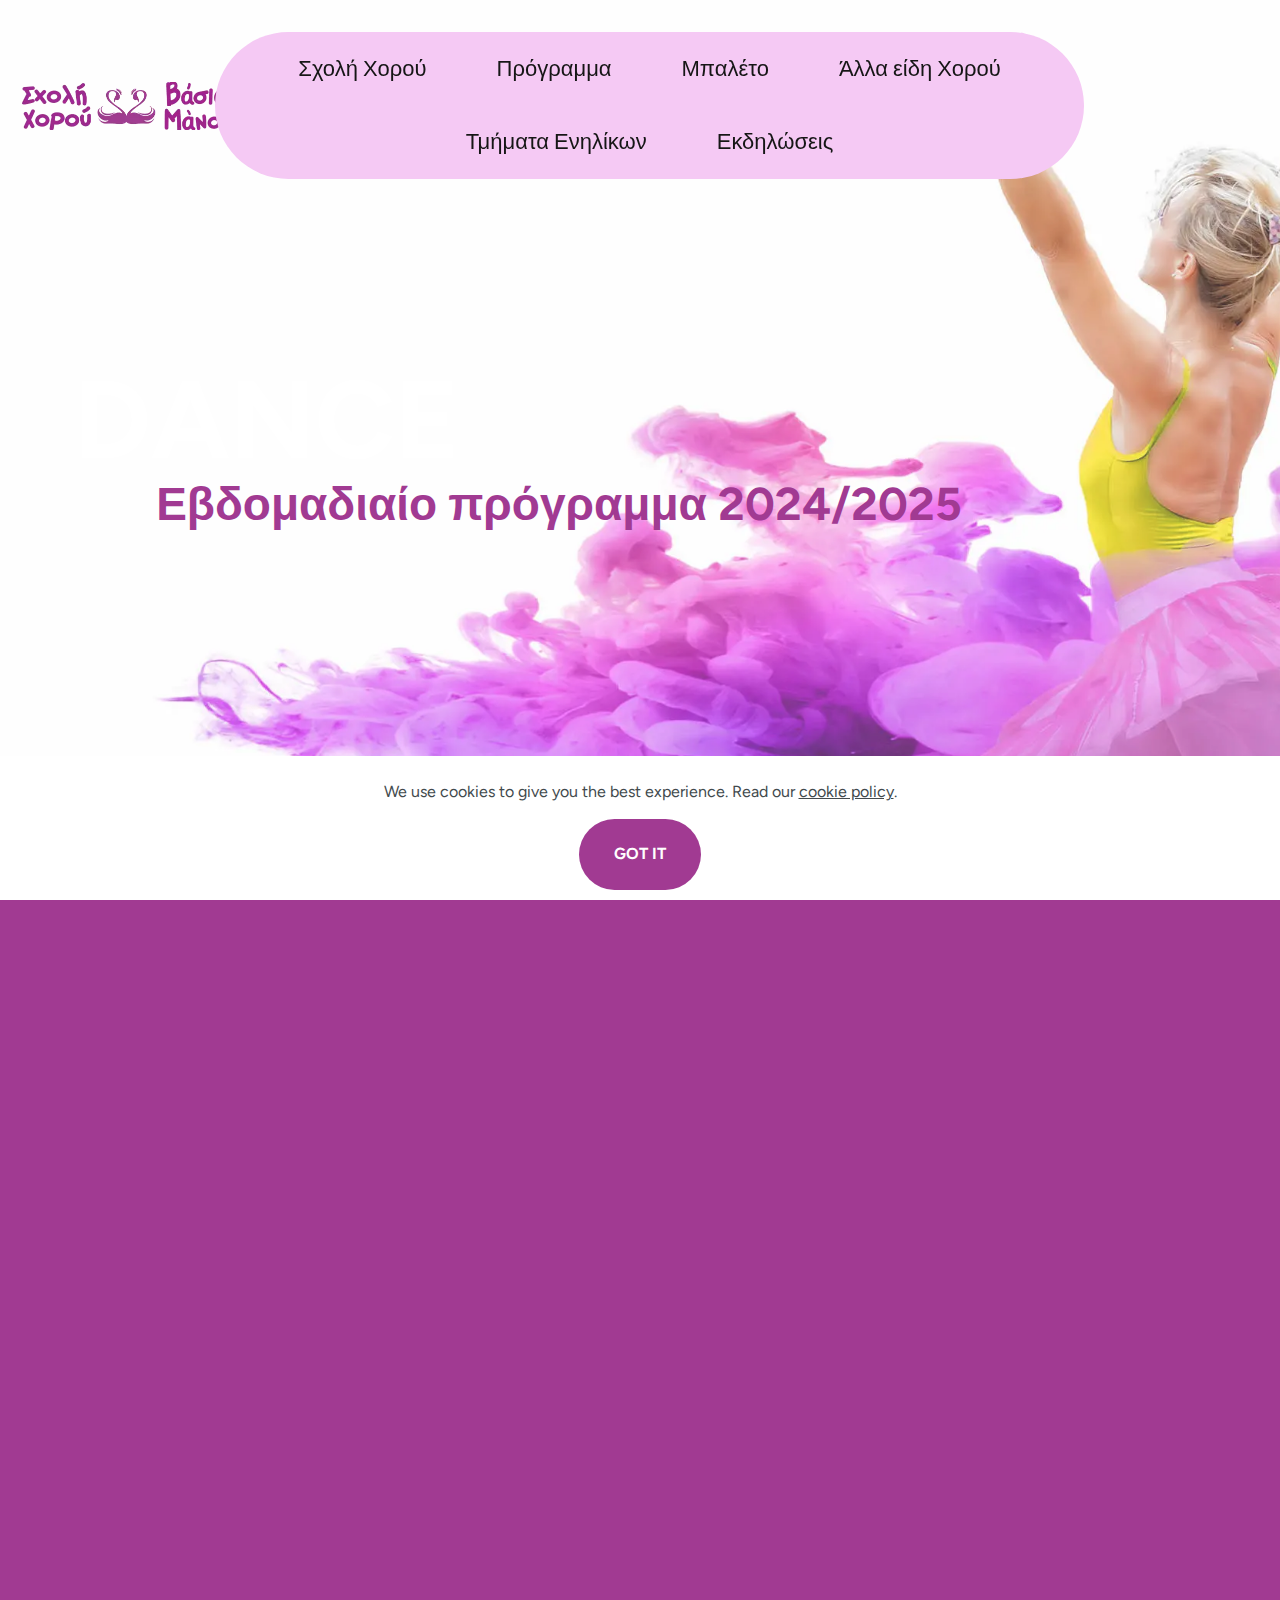
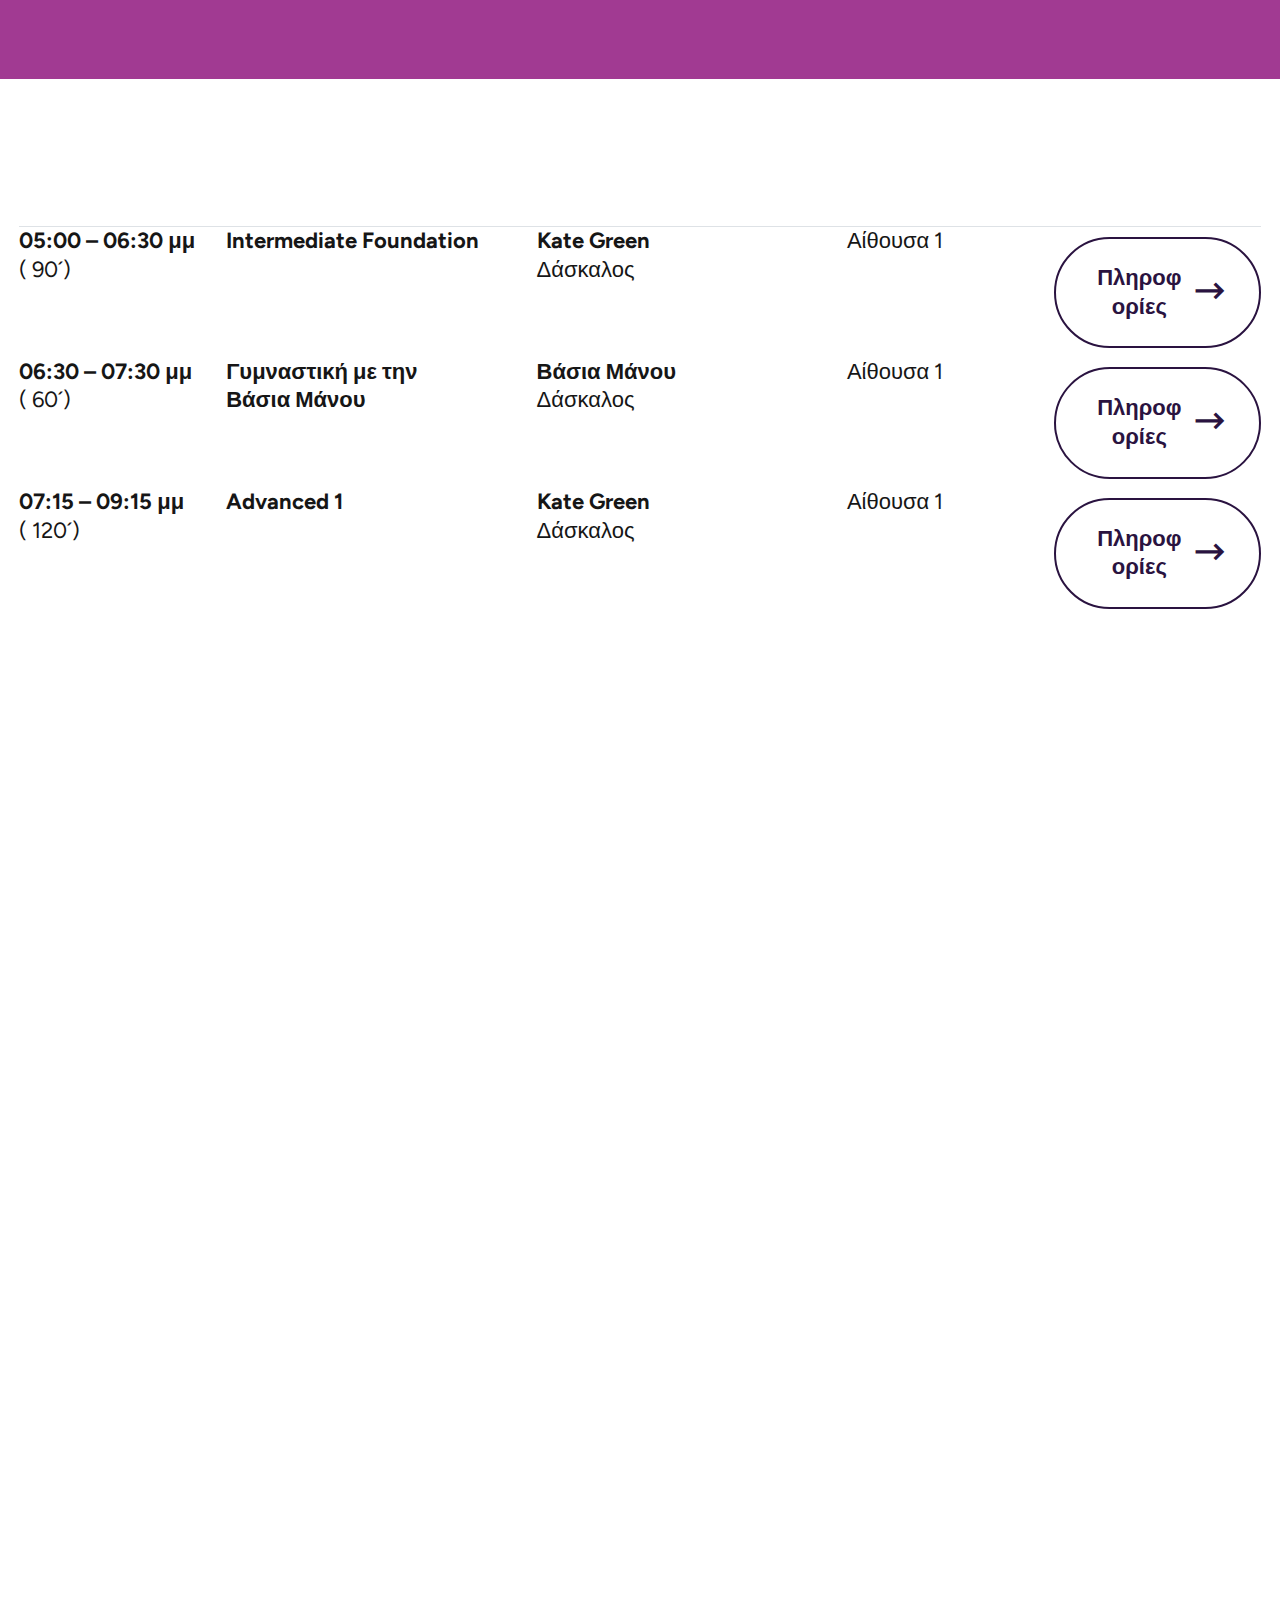
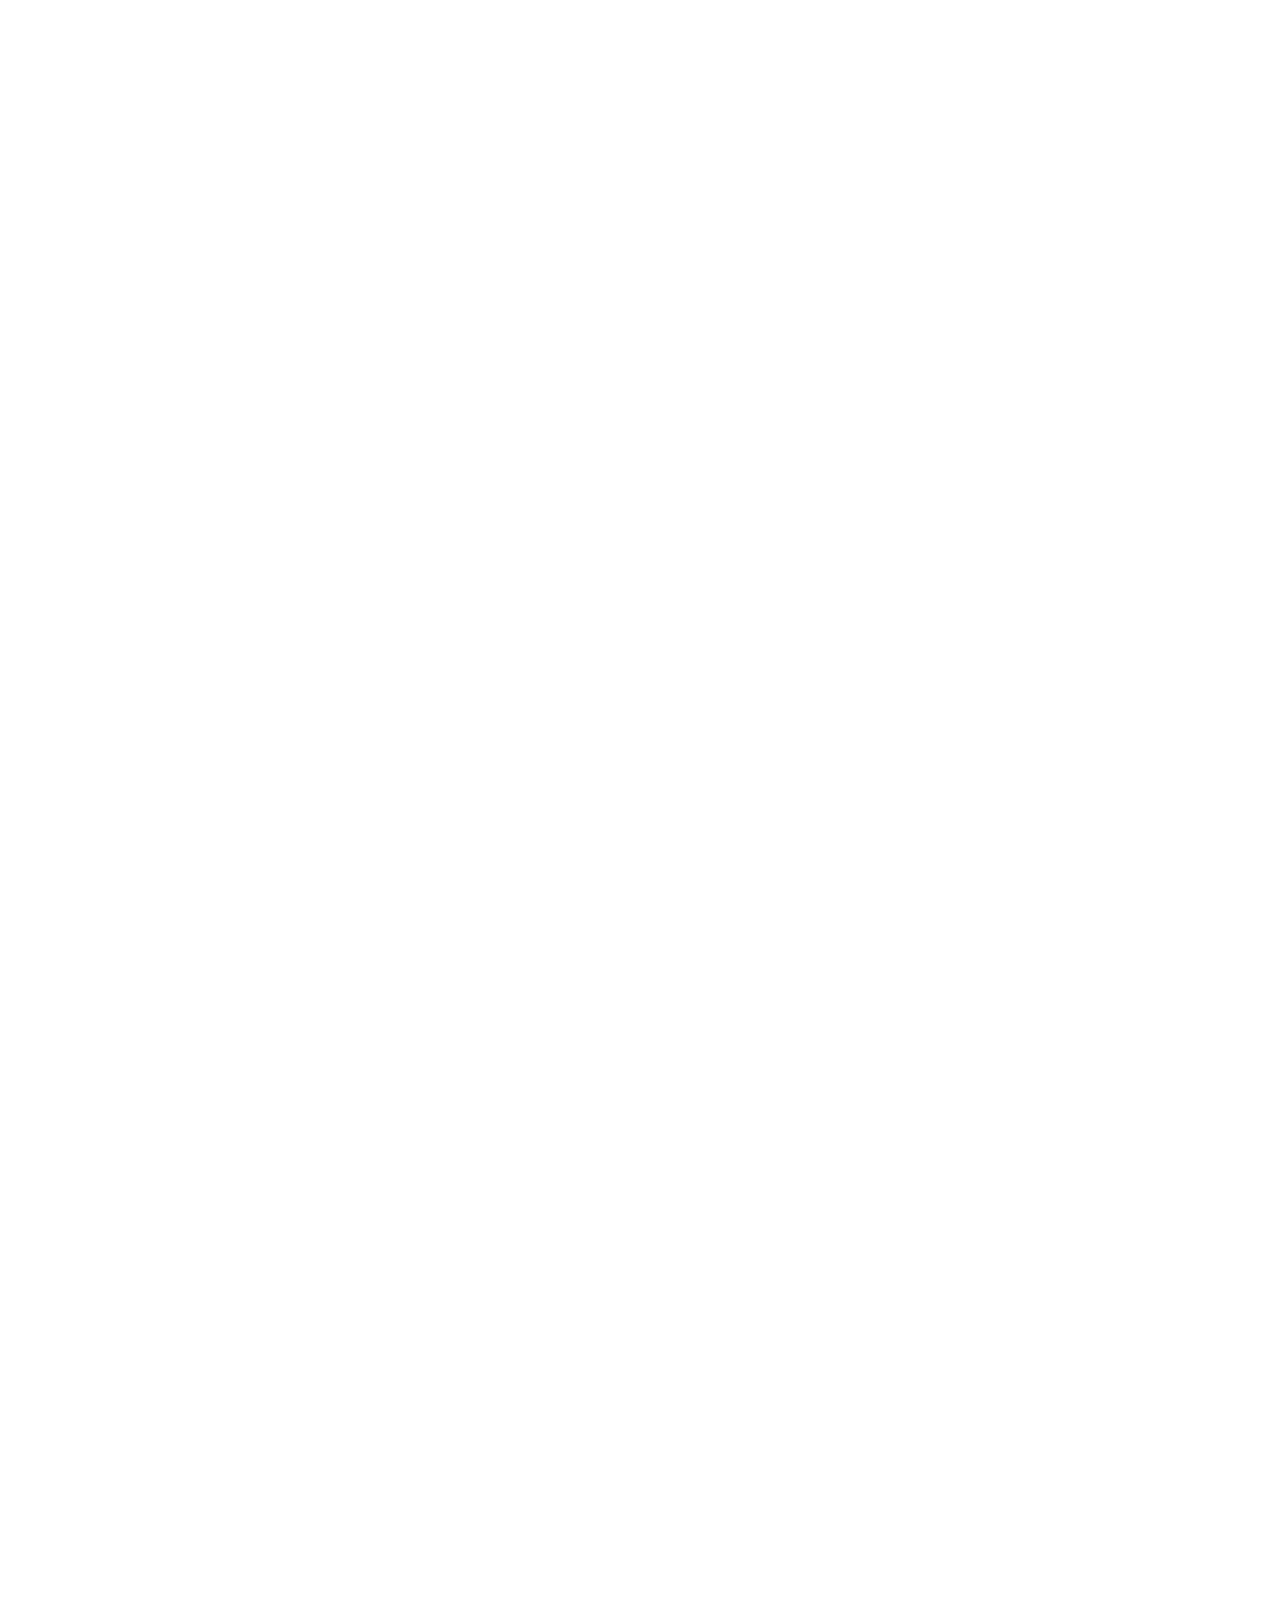
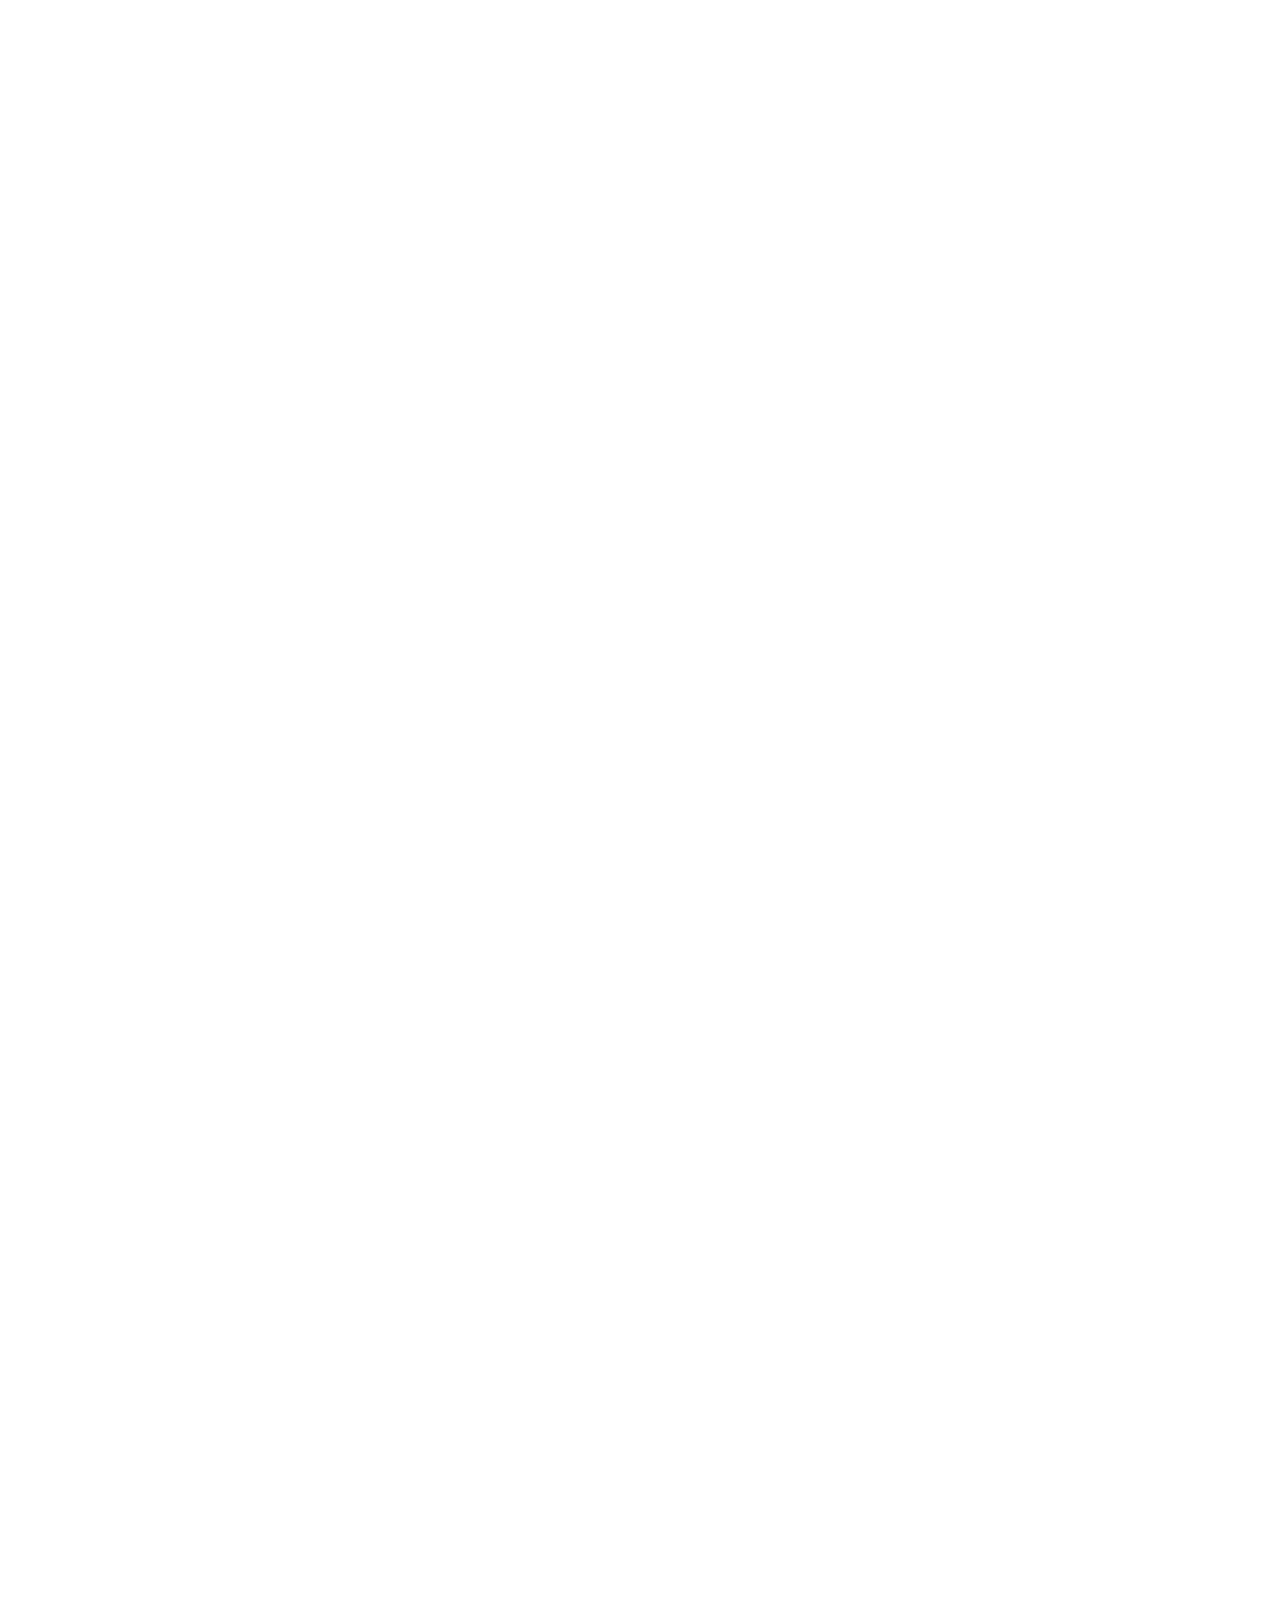
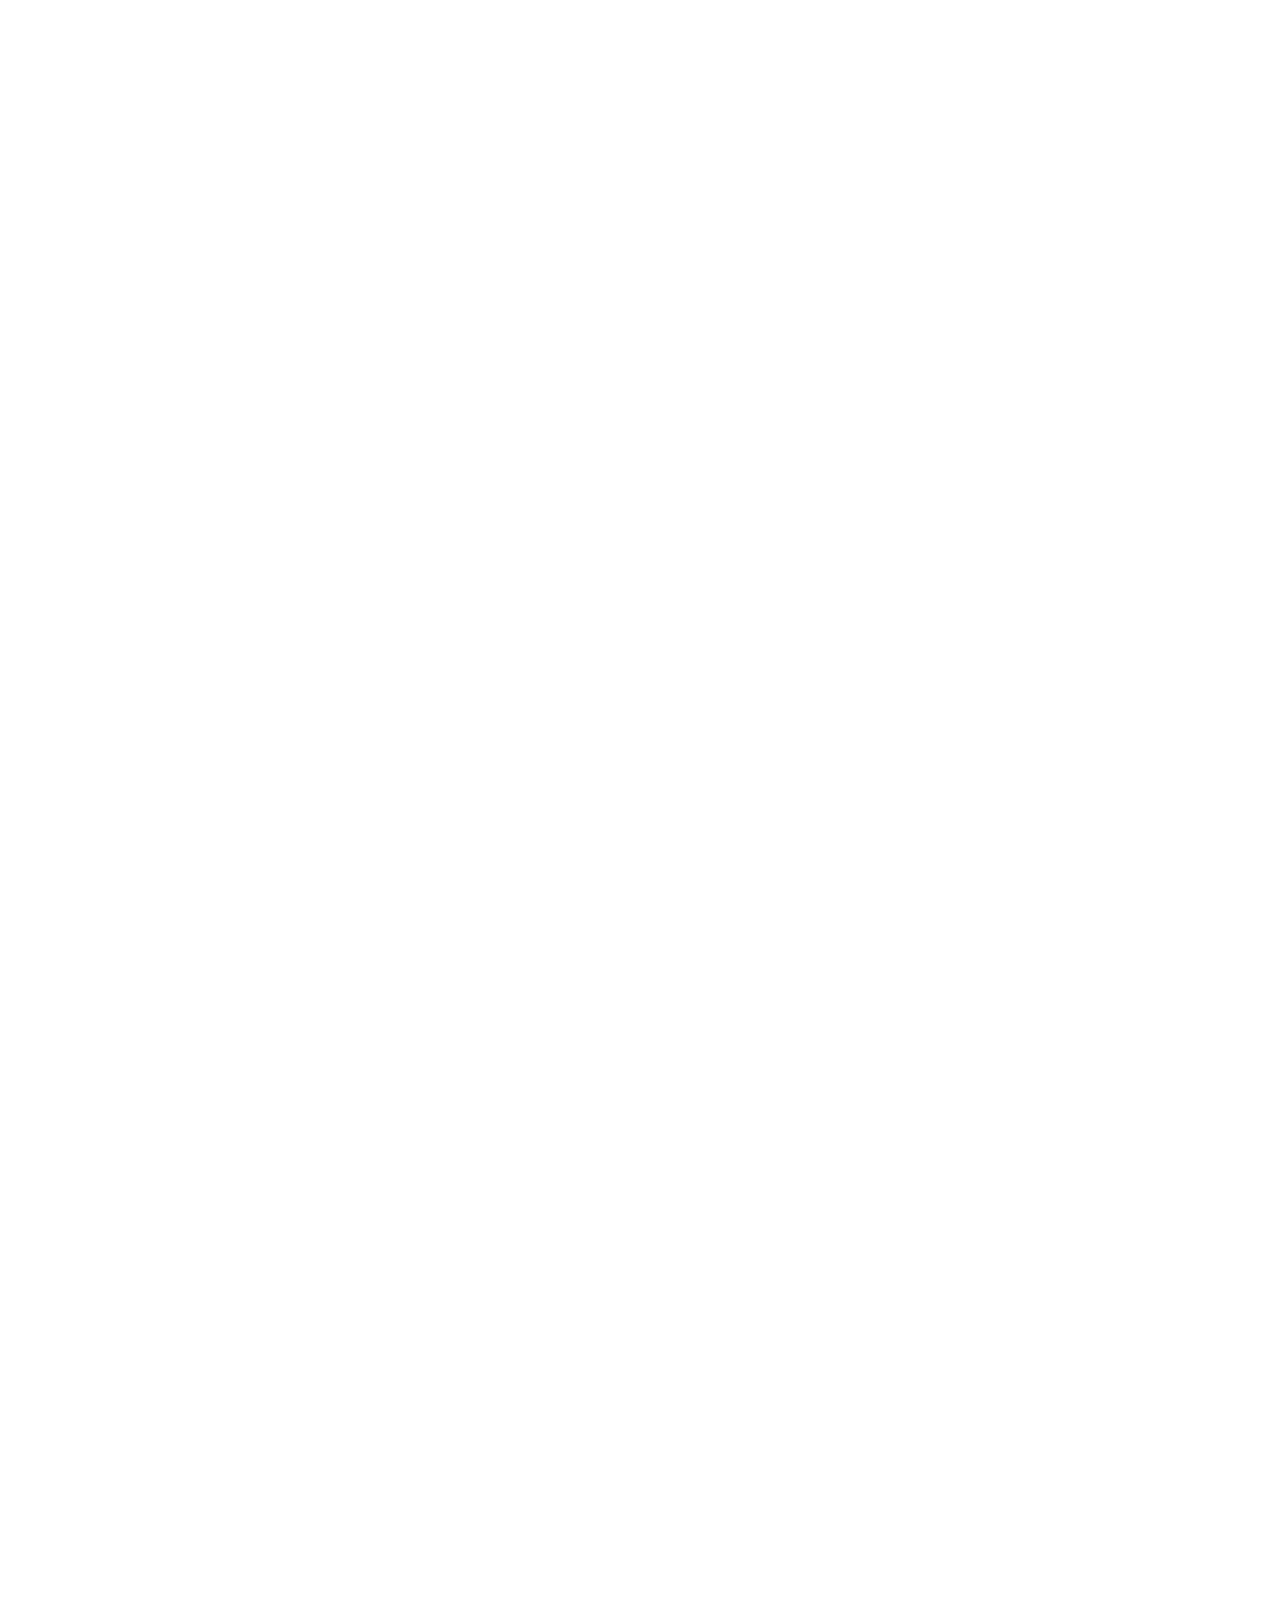
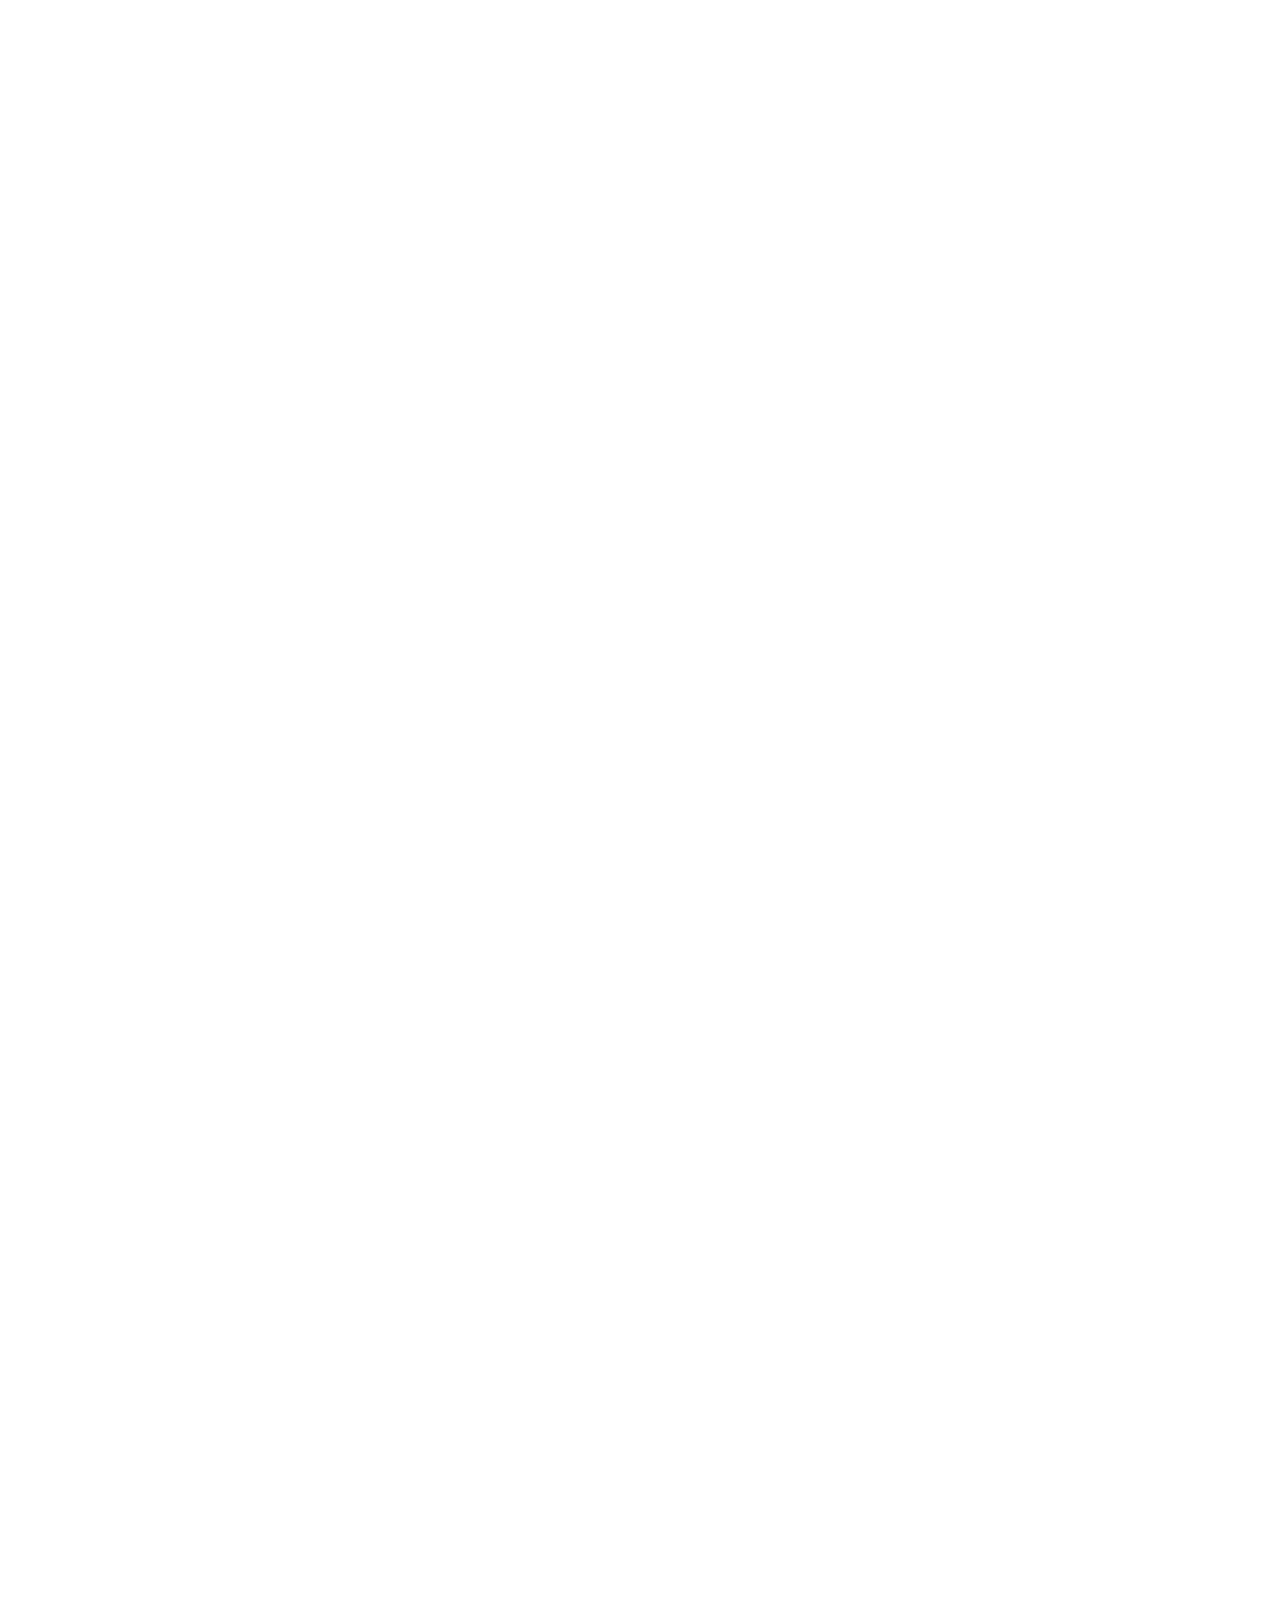
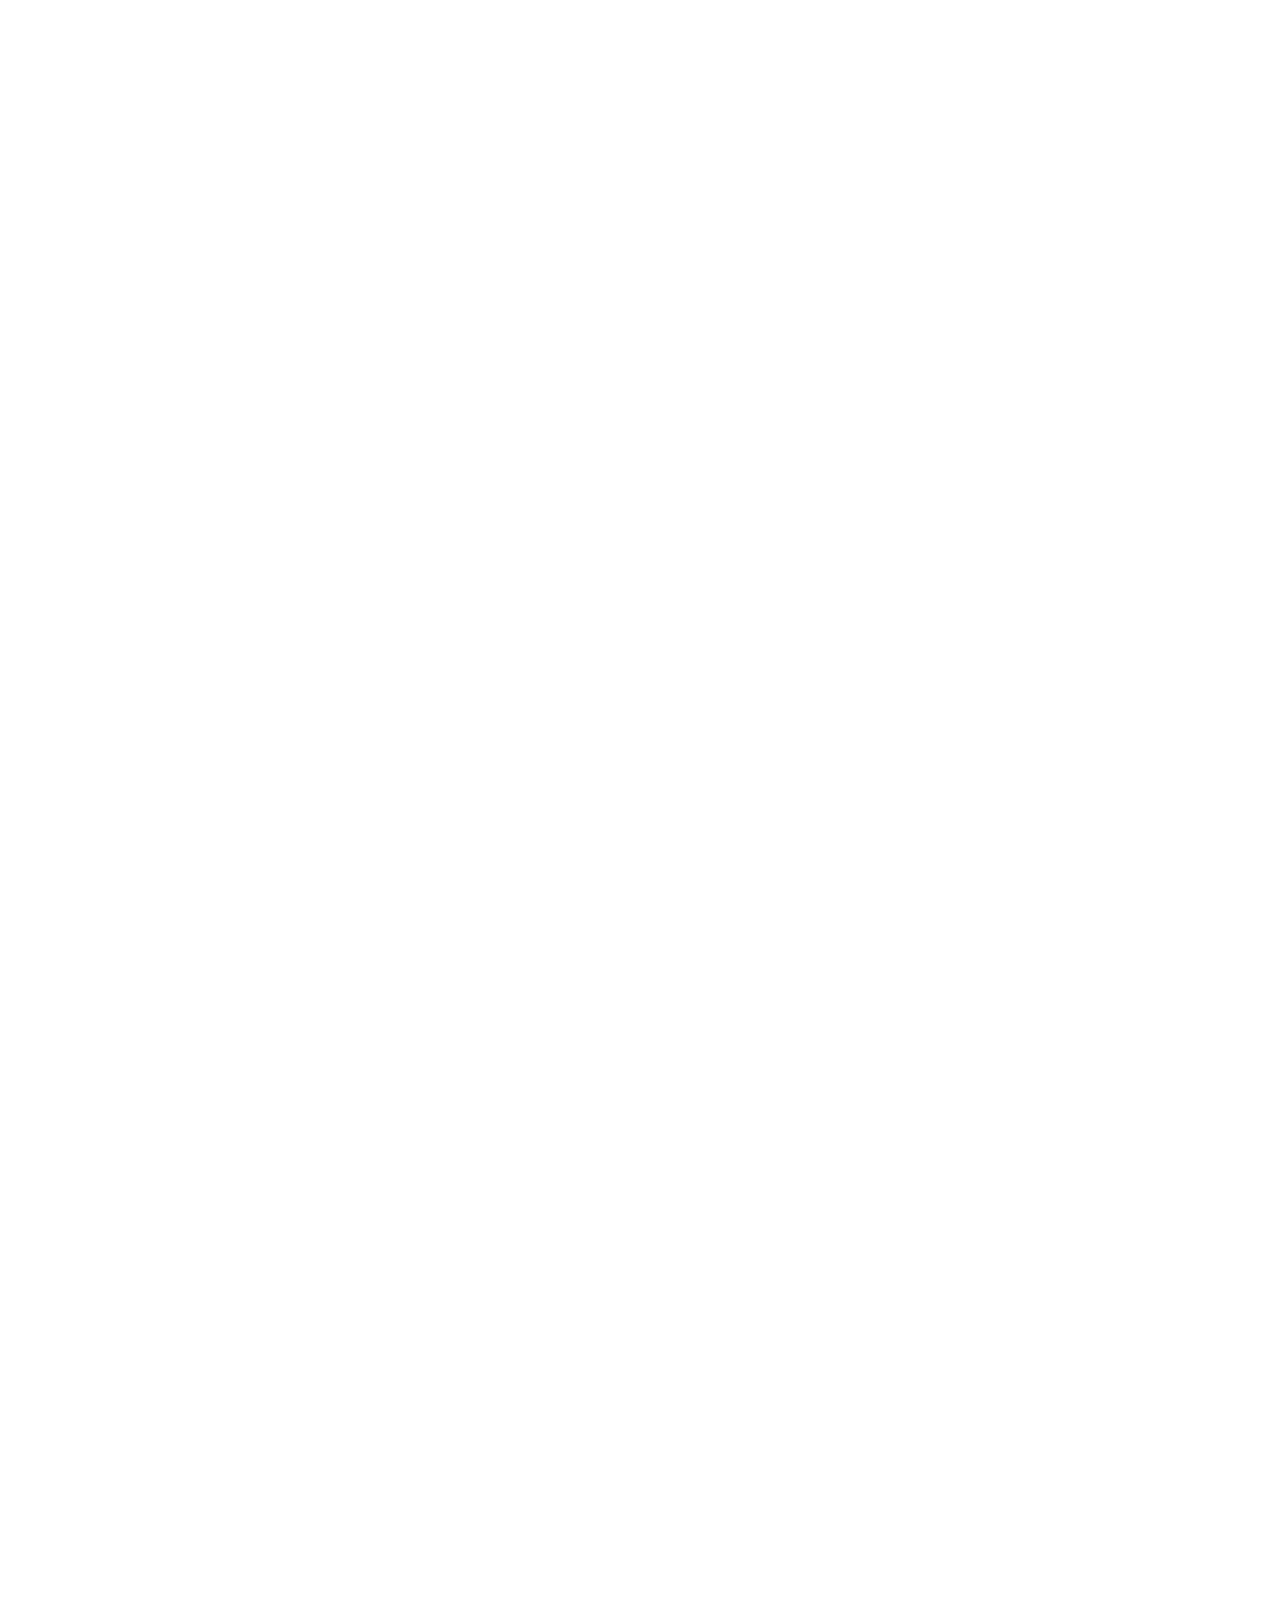
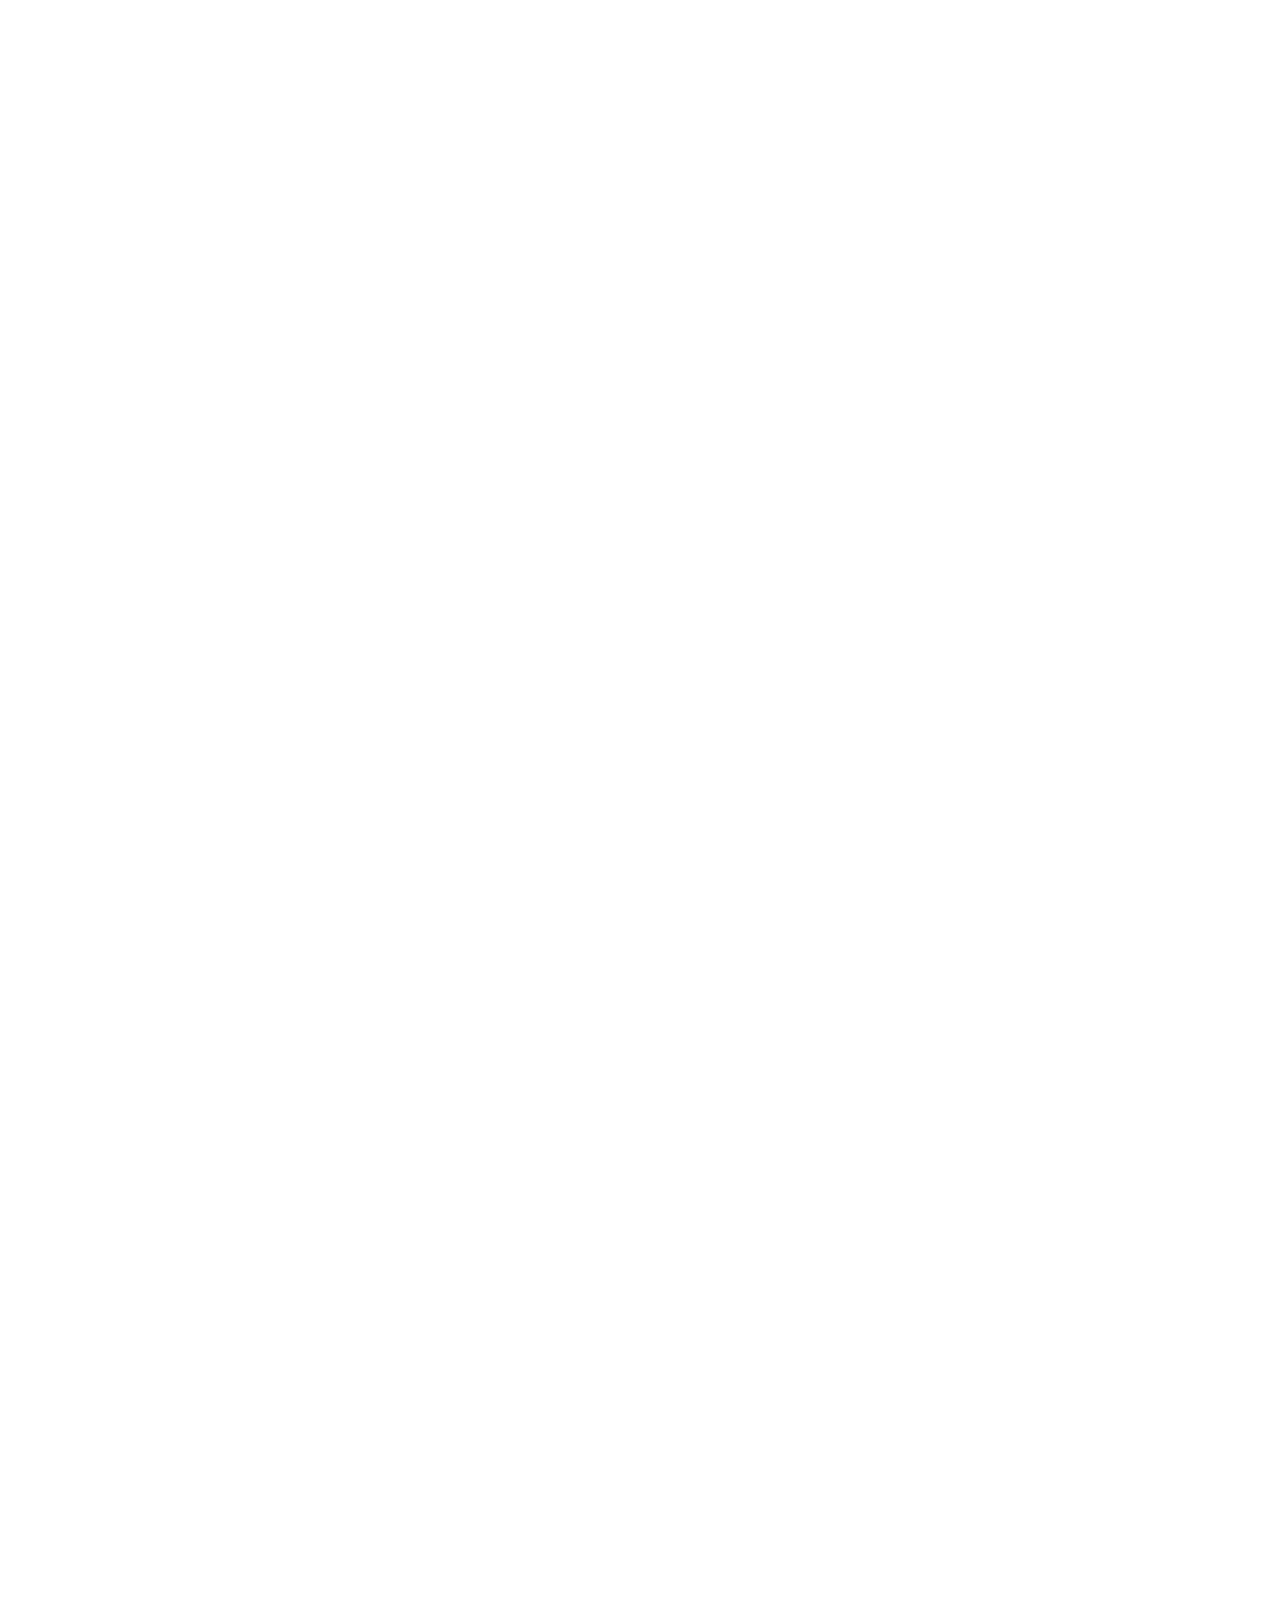
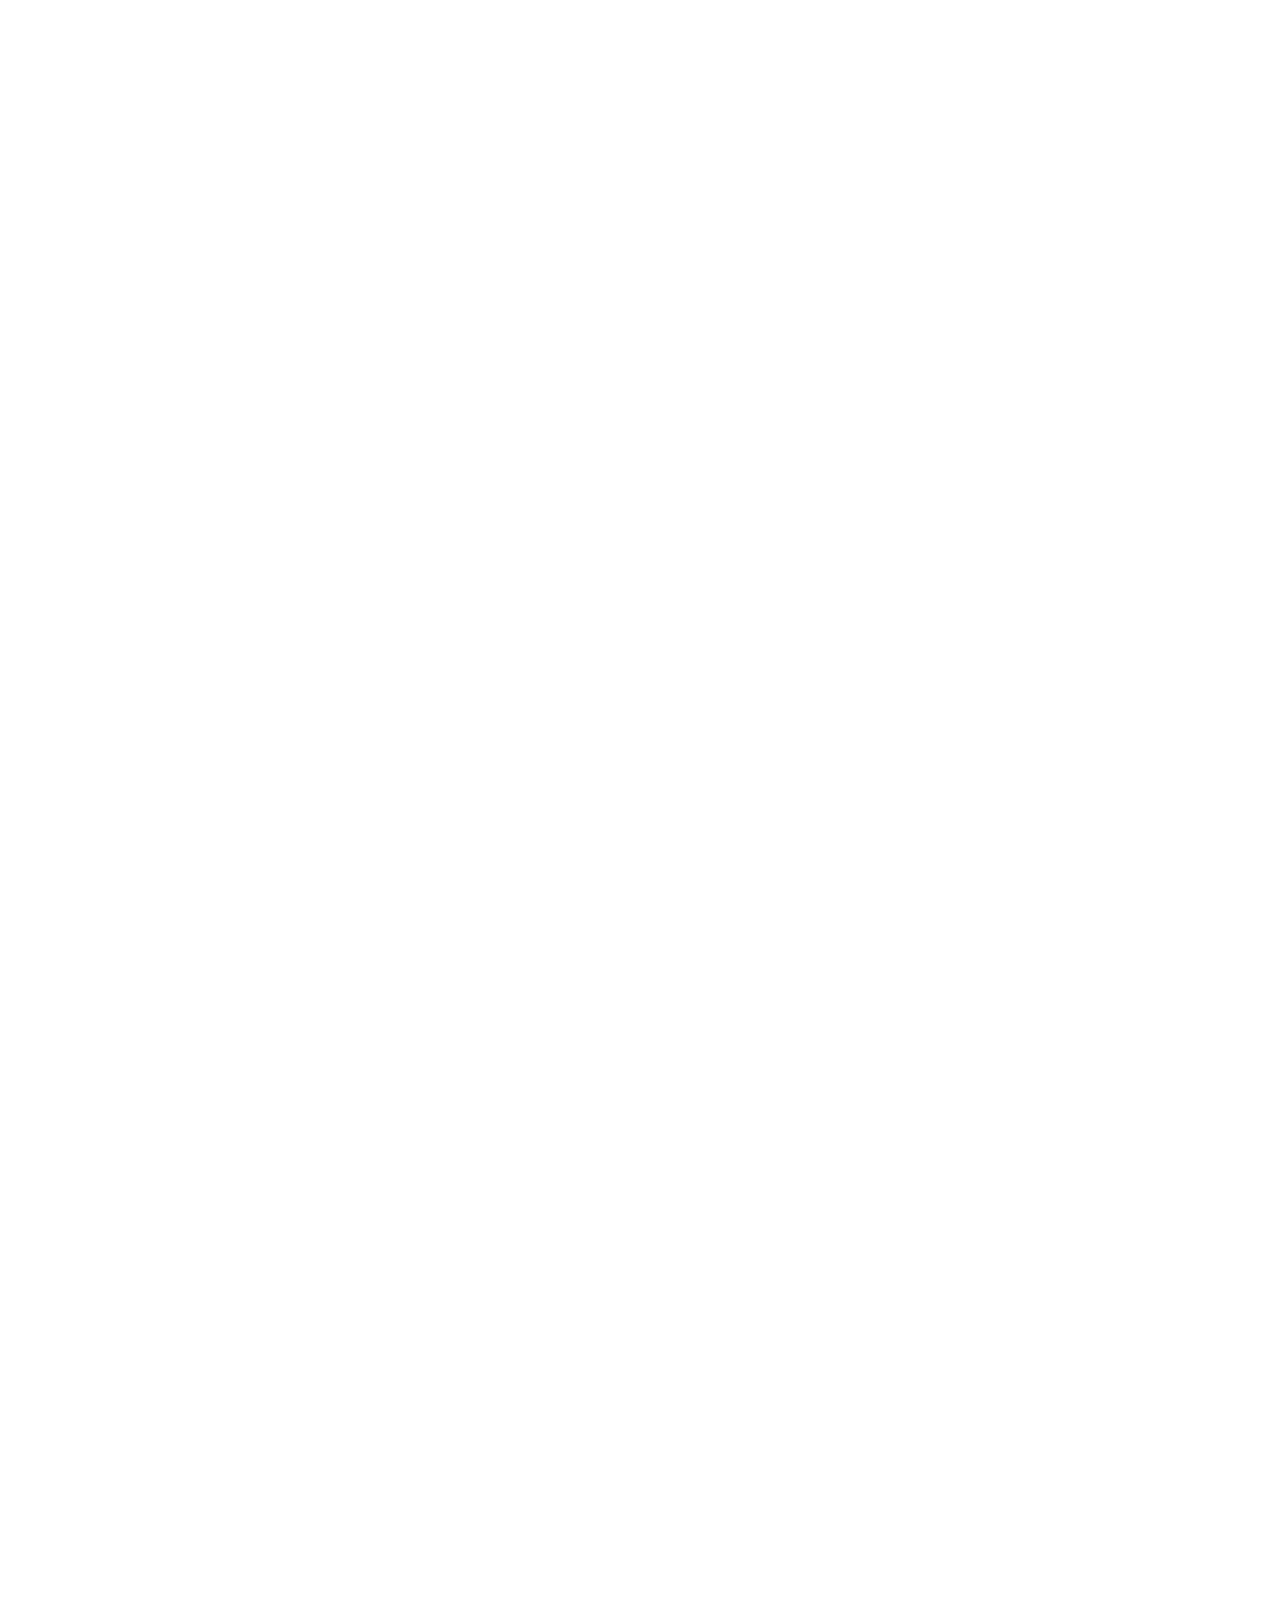
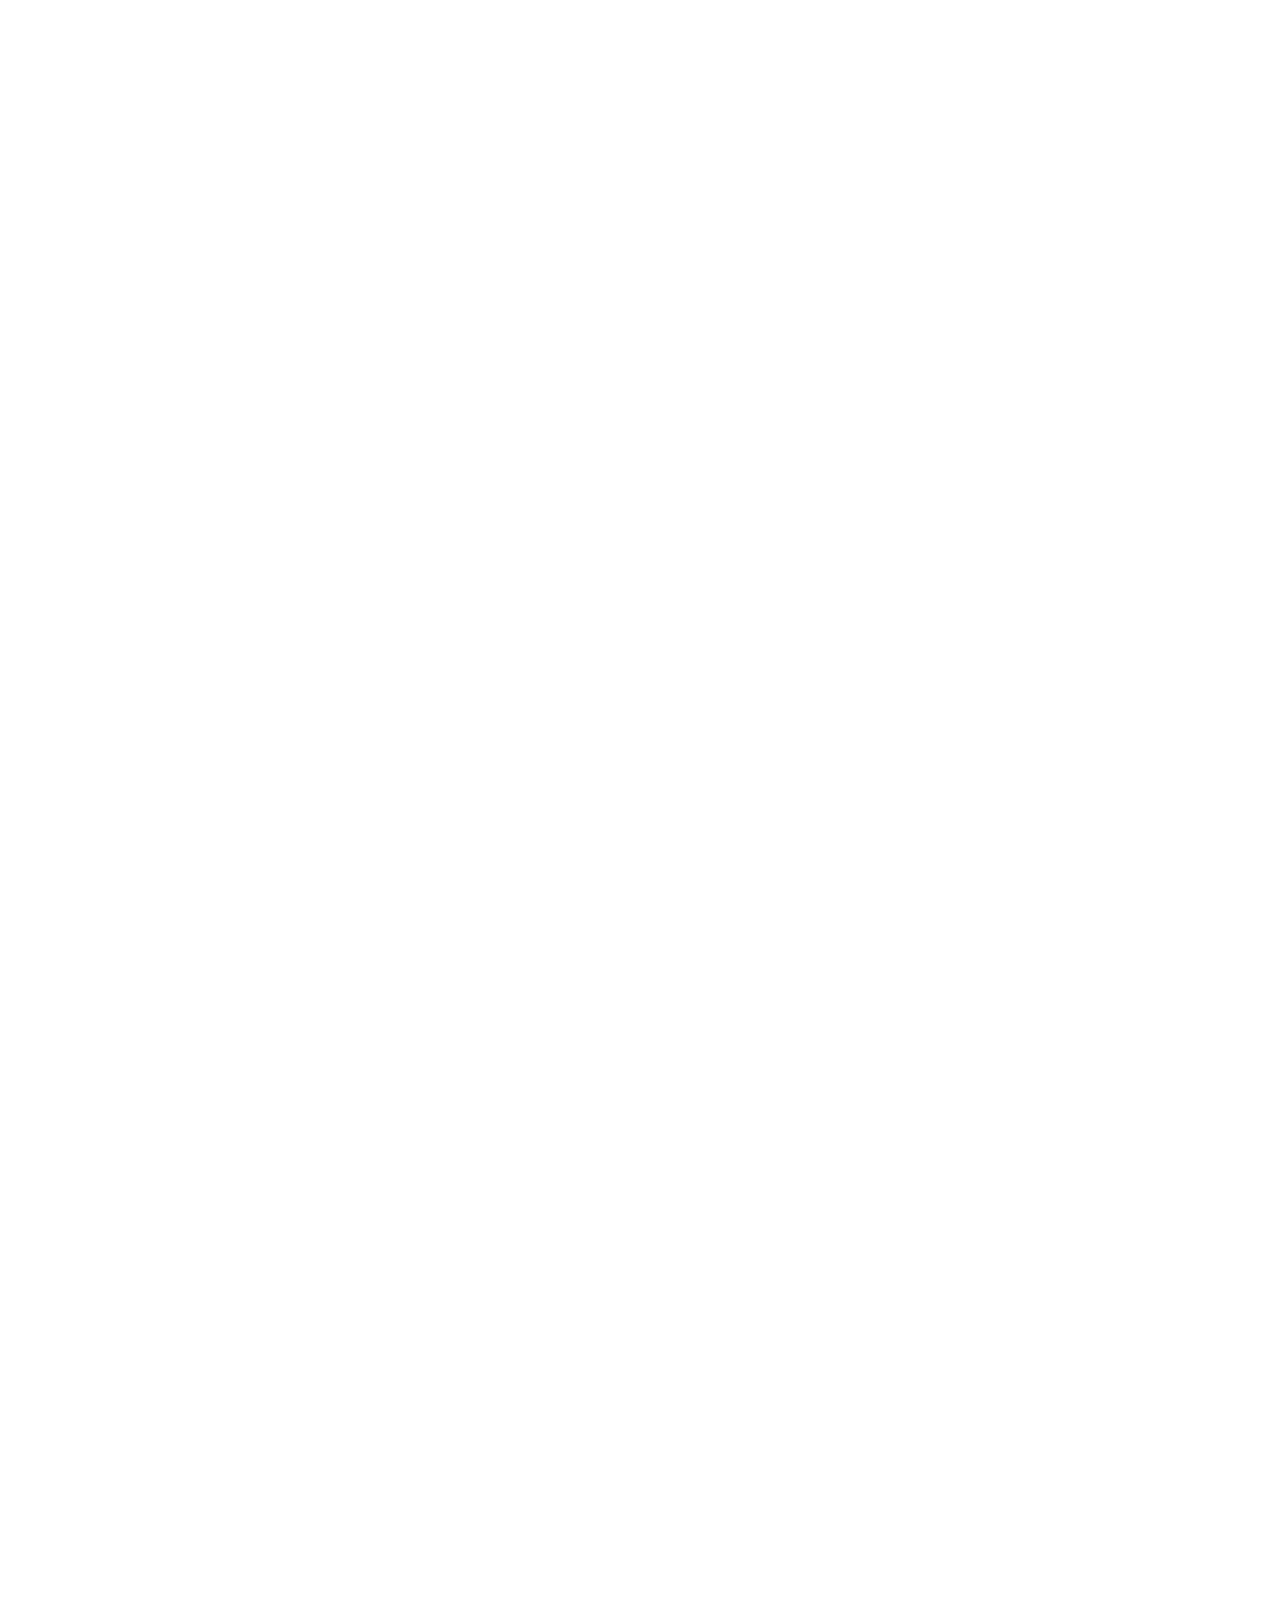
<file: %cf%80%cf%81%ce%bf%ce%b3%cf%81%ce%b1%ce%bc%ce%bc%ce%b1.html>
<!DOCTYPE html>
<html  >
<head>
  
  <meta charset="UTF-8">
  <meta http-equiv="X-UA-Compatible" content="IE=edge">
  
  <meta name="viewport" content="width=device-width, initial-scale=1, minimum-scale=1">
  <link rel="shortcut icon" href="assets/images/background-copy-128x80.png" type="image/x-icon">
  <meta name="description" content="Εβδομαδιαίο Πρόγραμμα Σχολής Χορού Βάσια Μάνου">
  
  
  <title>Πρόγραμμα</title>
  <link rel="stylesheet" href="assets/web/assets/mobirise-icons2/mobirise2.css">
  <link rel="stylesheet" href="assets/bootstrap/css/bootstrap.min.css">
  <link rel="stylesheet" href="assets/bootstrap/css/bootstrap-grid.min.css">
  <link rel="stylesheet" href="assets/bootstrap/css/bootstrap-reboot.min.css">
  <link rel="stylesheet" href="assets/web/assets/gdpr-plugin/gdpr-styles.css">
  <link rel="stylesheet" href="assets/animatecss/animate.css">
    <link rel="stylesheet" href="assets/dropdown/css/style.css">
  <link rel="stylesheet" href="assets/theme/css/style.css">
  <link rel="preload" href="https://fonts.googleapis.com/css?family=Figtree:300,400,500,600,700,800,900,300i,400i,500i,600i,700i,800i,900i&display=swap" as="style" onload="this.onload=null;this.rel='stylesheet'">
  <noscript><link rel="stylesheet" href="https://fonts.googleapis.com/css?family=Figtree:300,400,500,600,700,800,900,300i,400i,500i,600i,700i,800i,900i&display=swap"></noscript>
  <link rel="preload" as="style" href="assets/mobirise/css/mbr-additional.css"><link rel="stylesheet" href="assets/mobirise/css/mbr-additional.css" type="text/css">

  
  
  
</head>
<body>
  
  <section data-bs-version="5.1" class="menu menu1 stepm5 cid-un1rD7qKZ2" once="menu" id="amenu1-b">
    

    <nav class="navbar navbar-dropdown navbar-fixed-top navbar-expand-lg">
        <div class="container-fluid">
            <div class="navbar-brand">
                <span class="navbar-logo">
                    <a href="https://manou-dance-school.com">
                        <img src="assets/images/logo-transparent-vasia-manou-dance-school-1-431x96.webp" alt="" style="height: 3rem;">
                    </a>
                </span>
                
            </div>
            <button class="navbar-toggler" type="button" data-toggle="collapse" data-bs-toggle="collapse" data-target="#navbarSupportedContent" data-bs-target="#navbarSupportedContent" aria-controls="navbarNavAltMarkup" aria-expanded="false" aria-label="Toggle navigation">
                <div class="hamburger">
                    <span></span>
                    <span></span>
                    <span></span>
                    <span></span>
                </div>
            </button>
            <div class="collapse navbar-collapse" id="navbarSupportedContent">
                <ul class="navbar-nav nav-drop nav-right" data-app-modern-menu="true"><li class="nav-item"><a class="nav-link link text-black display-4" href="#">Σχολή Χορού</a>
                        <a class="nav-link link text-black text-primary display-4" href="%cf%80%cf%81%ce%bf%ce%b3%cf%81%ce%b1%ce%bc%ce%bc%ce%b1.html#aarticle2-c">Πρόγραμμα</a>
                        <a class="nav-link link text-black display-4" href="#">Μπαλέτο</a>
                        <a class="nav-link link text-black display-4" href="#">Άλλα είδη Χορού</a> <a class="nav-link link text-black display-4" href="#">Τμήματα Ενηλίκων</a> <a class="nav-link link text-black display-4" href="#">Εκδηλώσεις</a>
                    </li></ul>
                
                <div class="btn-container"></div>
            </div>
        </div>
    </nav>
</section>

<section data-bs-version="5.1" class="article2 stepm5 cid-un1rD89r8x mbr-fullscreen" id="aarticle2-c">
    

    
    <div class="mbr-overlay" style="opacity: 0.2; background-color: rgb(255, 255, 255);">
    </div>
    <div class="container-fluid">
        <div class="row justify-content-center">
            <div class="title col-md-12 col-lg-12">
                <h3 class="mbr-section-title mbr-fonts-style align-left mb-0 display-1"><strong>DANCE&nbsp;</strong></h3>
                <h4 class="mbr-section-subtitle align-left mbr-fonts-style mb-0 display-5">
                    <strong>Εβδομαδιαίο πρόγραμμα 2024/2025</strong></h4>
                
            </div>
        </div>
    </div>
</section>

<section data-bs-version="5.1" class="tutorm5 article2 cid-un1Oyj0DYi" id="article2-w">
	
	<div class="container-fluid">
		<div class="row justify-content-end">
			<div class="col-md-12 col-lg-12">
				<h4 class="mbr-section-subtitle mbr-fonts-style mb-4 display-7">ΤΜΗΜΑΤΑ ΓΙΑ ΟΛΕΣ ΤΙΣ ΗΛΙΚΙΕΣ - Οι εγγραφές και τα μαθήματα ξεκινούν την Δευτέρα 2 Σεπτεμβρίου 2024!</h4>
				
			</div>
			<div class="col-md-12 col-lg-8">
				<p class="mbr-text pb-4 mbr-fonts-style display-5">Δείτε το πρόγραμμα 2024/2025 και επικοινωνήστε μαζί μας για να σας συμβουλέψουμε σχετικά με το ποιό τμήμα ταιριάζει καλύτερα στις προτιμήσεις σας και βέβαια τις ανάγκες σας.</p>

				<p class="mbr-text2 mbr-fonts-style display-7">*Το πρόγραμμα ενδέχεται να έχει αλλαγές και προσθήκες ανάλογα με την εξέλιξη των τμημάτων.&nbsp;Επισκεφτείτε μας στις εγκαταστάσεις μας στον Νέο Κόσμο για να γνωρίσετε και να δείτε από κοντά τους χώρους μας και το διδακτικό προσωπικό. Έτσι θα σας βοηθήσουμε να πάρετε την σωστή απόφαση και να επιλέξετε το αντιπροσωπευτικότερο για εσάς μάθημα και τμήμα.<br><br><a href="#" class="text-primary">Read more about program</a>
				</p>

			</div>
		</div>
	</div>
</section>

<section data-bs-version="5.1" class="tabs2 conferencem4_tabs2 tabs cid-un1NabLxiw" id="tabs2-v">
	
    


	

	<div class="container">
		<div class="row title__wrap">
			<div class="title__block col-sm-6">
				
				<h2 class="mbr-section-title mbr-bold mbr-fonts-style display-2">Αίθουσα 1</h2>
			</div>
			<div class="col-sm-6 buttons">
				<div class="mbr-section-btn"><a class="btn btn-sm btn-secondary-outline display-4" href="#">Όλες οι ημέρες<span class="mobi-mbri mobi-mbri-right mbr-bold mbr-iconfont mbr-iconfont-btn"></span></a></div>
			</div>
		</div>
		<div class="media-container-row">
			<div class="col-12 col-md-12 plpr_0">
				<ul class="nav nav-tabs" role="tablist">
					<li class="nav-item"><a aria-controls="#conference1-tab1-content" aria-selected="true" class="nav-link mbr-fonts-style show active display-4" data-toggle="tab" href="#tabs2-v_tab0" role="tab" data-bs-toggle="tab">Δευτέρα</a></li>
					<li class="nav-item"><a aria-controls="#conference1-tab2-content" aria-selected="true" class="nav-link mbr-fonts-style active display-4" data-toggle="tab" href="#tabs2-v_tab1" role="tab" data-bs-toggle="tab">Τρίτη</a></li>
					<li class="nav-item"><a aria-controls="#conference1-tab3-content" aria-selected="true" class="nav-link mbr-fonts-style active display-4" data-toggle="tab" href="#tabs2-v_tab2" role="tab" data-bs-toggle="tab">Τετάρτη</a></li>
					<li class="nav-item"><a aria-controls="#conference1-tab4-content" aria-selected="true" class="nav-link mbr-fonts-style active display-4" data-toggle="tab" href="#tabs2-v_tab3" role="tab" data-bs-toggle="tab">Πέμπτη</a></li>
					<li class="nav-item"><a aria-controls="#conference1-tab5-content" aria-selected="true" class="nav-link mbr-fonts-style active display-4" data-toggle="tab" href="#tabs2-v_tab4" role="tab" data-bs-toggle="tab">Παρασκευή</a></li>
				</ul>
				<div class="tab-content">
					<div aria-labelledby="conference1-tab1" class="tab-pane active" id="conference1-tab1-content" role="tabpanel">
						<div>
							
							
							
						<div class="row wrap">
								<div class="col-lg-2 plpr_0 align-items-stretch">
									<p class="text__time mbr-fonts-style display-4"><strong>05:00 – 06:30 μμ</strong><br> ( 90´)<br></p>

								</div>
								<div class="col-lg-3 plpr_0 align-items-stretch">
									<p class="mbr-text mbr-fonts-style display-4">
										<strong>Intermediate Foundation</strong><br>
									</p>

								</div>
								<div class="col-lg-3 plpr_0 align-items-stretch">
									<p class="text__author mbr-fonts-style display-4">
										<strong>Kate Green</strong><br>Δάσκαλος</p>

								</div>
								<div class="col-lg-2 plpr_0 align-items-stretch">
									<p class="text__hall mbr-fonts-style display-4">Αίθουσα 1</p>

								</div>
								<div class="col-lg-2 plpr_0 align-items-stretch btn__table">
									<div class="mbr-section-btn align-right"><a class="btn btn-sm btn-secondary-outline display-4" href="#">Πληροφορίες<span class="mobi-mbri mobi-mbri-right mbr-bold mbr-iconfont mbr-iconfont-btn"></span></a></div>
								</div>
							</div><div class="row wrap">
								<div class="col-lg-2 plpr_0 align-items-stretch">
									<p class="text__time mbr-fonts-style display-4"><strong>06:30 – 07:30 μμ</strong><br> ( 60´)<br></p>

								</div>
								<div class="col-lg-3 plpr_0 align-items-stretch">
									<p class="mbr-text mbr-fonts-style display-4"><strong>Γυμναστική με την&nbsp; &nbsp; &nbsp; &nbsp; &nbsp; &nbsp; &nbsp; &nbsp; &nbsp; <br>Βάσια Μάνου</strong><br></p>

								</div>
								<div class="col-lg-3 plpr_0 align-items-stretch">
									<p class="text__author mbr-fonts-style display-4">
										<strong>Βάσια Μάνου</strong><br>Δάσκαλος</p>

								</div>
								<div class="col-lg-2 plpr_0 align-items-stretch">
									<p class="text__hall mbr-fonts-style display-4">Αίθουσα 1</p>

								</div>
								<div class="col-lg-2 plpr_0 align-items-stretch btn__table">
									<div class="mbr-section-btn align-right"><a class="btn btn-sm btn-secondary-outline display-4" href="#">Πληροφορίες<span class="mobi-mbri mobi-mbri-right mbr-bold mbr-iconfont mbr-iconfont-btn"></span></a></div>
								</div>
							</div><div class="row wrap">
								<div class="col-lg-2 plpr_0 align-items-stretch">
									<p class="text__time mbr-fonts-style display-4"><strong>07:15 – 09:15 μμ</strong><br> ( 120´)<br></p>

								</div>
								<div class="col-lg-3 plpr_0 align-items-stretch">
									<p class="mbr-text mbr-fonts-style display-4">
										<strong>Advanced 1</strong><br></p>

								</div>
								<div class="col-lg-3 plpr_0 align-items-stretch">
									<p class="text__author mbr-fonts-style display-4">
										<strong>Kate Green</strong><br>Δάσκαλος</p>

								</div>
								<div class="col-lg-2 plpr_0 align-items-stretch">
									<p class="text__hall mbr-fonts-style display-4">Αίθουσα 1</p>

								</div>
								<div class="col-lg-2 plpr_0 align-items-stretch btn__table">
									<div class="mbr-section-btn align-right"><a class="btn btn-sm btn-secondary-outline display-4" href="#">Πληροφορίες<span class="mobi-mbri mobi-mbri-right mbr-bold mbr-iconfont mbr-iconfont-btn"></span></a></div>
								</div>
							</div></div>
					</div>
					<div aria-labelledby="conference1-tab2" class="tab-pane" id="conference1-tab2-content" role="tabpanel">
						<div>
							
						<div class="row wrap">
								<div class="col-lg-2 plpr_0 align-items-stretch">
									<p class="text__time mbr-fonts-style display-4"><strong>09:30 – 10:30 πμ</strong><br> ( 60´)<br></p>

								</div>
								<div class="col-lg-3 plpr_0 align-items-stretch">
									<p class="mbr-text mbr-fonts-style display-4">
										<strong>Workout Like Ballerinas<br>(Μπαλέτο Ενηλίκων)</strong><br></p>

								</div>
								<div class="col-lg-3 plpr_0 align-items-stretch">
									<p class="text__author mbr-fonts-style display-4">
										<strong>Kate Green</strong><br>Δάσκαλος</p>

								</div>
								<div class="col-lg-2 plpr_0 align-items-stretch">
									<p class="text__hall mbr-fonts-style display-4">Αίθουσα 1</p>

								</div>
								<div class="col-lg-2 plpr_0 align-items-stretch btn__table">
									<div class="mbr-section-btn align-right"><a class="btn btn-sm btn-secondary-outline display-4" href="#">Πληροφορίες<span class="mobi-mbri mobi-mbri-right mbr-bold mbr-iconfont mbr-iconfont-btn"></span></a></div>
								</div>
							</div><div class="row wrap">
								<div class="col-lg-2 plpr_0 align-items-stretch">
									<p class="text__time mbr-fonts-style display-4"><strong>05:30 – 07:00 μμ</strong><br> ( 90´)<br></p>

								</div>
								<div class="col-lg-3 plpr_0 align-items-stretch">
									<p class="mbr-text mbr-fonts-style display-4">
										<strong>Intermediate+ <br>Advanced Foundation</strong><br></p>

								</div>
								<div class="col-lg-3 plpr_0 align-items-stretch">
									<p class="text__author mbr-fonts-style display-4">
										<strong>Kate Green</strong><br>Δάσκαλος</p>

								</div>
								<div class="col-lg-2 plpr_0 align-items-stretch">
									<p class="text__hall mbr-fonts-style display-4">Αίθουσα 1</p>

								</div>
								<div class="col-lg-2 plpr_0 align-items-stretch btn__table">
									<div class="mbr-section-btn align-right"><a class="btn btn-sm btn-secondary-outline display-4" href="#">Πληροφορίες<span class="mobi-mbri mobi-mbri-right mbr-bold mbr-iconfont mbr-iconfont-btn"></span></a></div>
								</div>
							</div><div class="row wrap">
								<div class="col-lg-2 plpr_0 align-items-stretch">
									<p class="text__time mbr-fonts-style display-4"><strong>07:00 – 08:00 μμ</strong><br> ( 60´)<br></p>

								</div>
								<div class="col-lg-3 plpr_0 align-items-stretch">
									<p class="mbr-text mbr-fonts-style display-4">
										<strong>Grade 5</strong><br></p>

								</div>
								<div class="col-lg-3 plpr_0 align-items-stretch">
									<p class="text__author mbr-fonts-style display-4">
										<strong>Kate Green</strong><br>Δάσκαλος</p>

								</div>
								<div class="col-lg-2 plpr_0 align-items-stretch">
									<p class="text__hall mbr-fonts-style display-4">Αίθουσα 1</p>

								</div>
								<div class="col-lg-2 plpr_0 align-items-stretch btn__table">
									<div class="mbr-section-btn align-right"><a class="btn btn-sm btn-secondary-outline display-4" href="#">Πληροφορίες<span class="mobi-mbri mobi-mbri-right mbr-bold mbr-iconfont mbr-iconfont-btn"></span></a></div>
								</div>
							</div><div class="row wrap">
								<div class="col-lg-2 plpr_0 align-items-stretch">
									<p class="text__time mbr-fonts-style display-4"><strong>08:00 – 09:30 μμ</strong><br> ( 90´)<br></p>

								</div>
								<div class="col-lg-3 plpr_0 align-items-stretch">
									<p class="mbr-text mbr-fonts-style display-4">
										<strong>Advanced 2</strong><br></p>

								</div>
								<div class="col-lg-3 plpr_0 align-items-stretch">
									<p class="text__author mbr-fonts-style display-4">
										<strong>Kate Green</strong><br>Δάσκαλος</p>

								</div>
								<div class="col-lg-2 plpr_0 align-items-stretch">
									<p class="text__hall mbr-fonts-style display-4">Αίθουσα 1</p>

								</div>
								<div class="col-lg-2 plpr_0 align-items-stretch btn__table">
									<div class="mbr-section-btn align-right"><a class="btn btn-sm btn-secondary-outline display-4" href="#">Πληροφορίες<span class="mobi-mbri mobi-mbri-right mbr-bold mbr-iconfont mbr-iconfont-btn"></span></a></div>
								</div>
							</div></div>
					</div>
					<div aria-labelledby="conference1-tab3" class="tab-pane" id="conference1-tab3-content" role="tabpanel">
						<div>
							
						<div class="row wrap">
								<div class="col-lg-2 plpr_0 align-items-stretch">
									<p class="text__time mbr-fonts-style display-4"><strong>05:00 – 06:30 μμ</strong><br> (90´)<br></p>

								</div>
								<div class="col-lg-3 plpr_0 align-items-stretch">
									<p class="mbr-text mbr-fonts-style display-4">
										<strong>Intermediate Foundation</strong><br></p>

								</div>
								<div class="col-lg-3 plpr_0 align-items-stretch">
									<p class="text__author mbr-fonts-style display-4">
										<strong>Kate Green</strong><br>Δάσκαλος</p>

								</div>
								<div class="col-lg-2 plpr_0 align-items-stretch">
									<p class="text__hall mbr-fonts-style display-4">Αίθουσα 1</p>

								</div>
								<div class="col-lg-2 plpr_0 align-items-stretch btn__table">
									<div class="mbr-section-btn align-right"><a class="btn btn-sm btn-secondary-outline display-4" href="#">Πληροφορίες<span class="mobi-mbri mobi-mbri-right mbr-bold mbr-iconfont mbr-iconfont-btn"></span></a></div>
								</div>
							</div><div class="row wrap">
								<div class="col-lg-2 plpr_0 align-items-stretch">
									<p class="text__time mbr-fonts-style display-4"><strong>06:30 – 07:30 μμ</strong><br> (60´)<br></p>

								</div>
								<div class="col-lg-3 plpr_0 align-items-stretch">
									<p class="mbr-text mbr-fonts-style display-4"><strong>Γυμναστική με την <br>Βάσια Μάνου</strong><br></p>

								</div>
								<div class="col-lg-3 plpr_0 align-items-stretch">
									<p class="text__author mbr-fonts-style display-4">
										<strong>Βάσια Μάνου</strong><br>Δάσκαλος</p>

								</div>
								<div class="col-lg-2 plpr_0 align-items-stretch">
									<p class="text__hall mbr-fonts-style display-4">Αίθουσα 1</p>

								</div>
								<div class="col-lg-2 plpr_0 align-items-stretch btn__table">
									<div class="mbr-section-btn align-right"><a class="btn btn-sm btn-secondary-outline display-4" href="#">Πληροφορίες<span class="mobi-mbri mobi-mbri-right mbr-bold mbr-iconfont mbr-iconfont-btn"></span></a></div>
								</div>
							</div><div class="row wrap">
								<div class="col-lg-2 plpr_0 align-items-stretch">
									<p class="text__time mbr-fonts-style display-4"><strong>07:15 – 09:15 μμ</strong><br> (120´)<br></p>

								</div>
								<div class="col-lg-3 plpr_0 align-items-stretch">
									<p class="mbr-text mbr-fonts-style display-4">
										<strong>Advanced 1</strong><br></p>

								</div>
								<div class="col-lg-3 plpr_0 align-items-stretch">
									<p class="text__author mbr-fonts-style display-4">
										<strong>Kate Green</strong><br>Δάσκαλος</p>

								</div>
								<div class="col-lg-2 plpr_0 align-items-stretch">
									<p class="text__hall mbr-fonts-style display-4">Αίθουσα 1</p>

								</div>
								<div class="col-lg-2 plpr_0 align-items-stretch btn__table">
									<div class="mbr-section-btn align-right"><a class="btn btn-sm btn-secondary-outline display-4" href="#">Πληροφορίες<span class="mobi-mbri mobi-mbri-right mbr-bold mbr-iconfont mbr-iconfont-btn"></span></a></div>
								</div>
							</div></div>
					</div>
					<div aria-labelledby="conference1-tab4" class="tab-pane" id="conference1-tab4-content" role="tabpanel">
						<div>
							
							
						<div class="row wrap">
								<div class="col-lg-2 plpr_0 align-items-stretch">
									<p class="text__time mbr-fonts-style display-4">
										<strong>11:30 am – 12:00 am </strong><br> ( 30 Minutes)<br></p>

								</div>
								<div class="col-lg-3 plpr_0 align-items-stretch">
									<p class="mbr-text mbr-fonts-style display-4">
										<strong>The Campaign Journey: From Inception to Profit</strong><br></p>

								</div>
								<div class="col-lg-3 plpr_0 align-items-stretch">
									<p class="text__author mbr-fonts-style display-4">
										<strong>Kate Green</strong><br>Managing Editor</p>

								</div>
								<div class="col-lg-2 plpr_0 align-items-stretch">
									<p class="text__hall mbr-fonts-style display-4">Green Hall</p>

								</div>
								<div class="col-lg-2 plpr_0 align-items-stretch btn__table">
									<div class="mbr-section-btn align-right">
										<a class="btn btn-sm btn-secondary-outline display-4" href="#">More Info<span class="mobi-mbri mobi-mbri-right mbr-bold mbr-iconfont mbr-iconfont-btn"></span></a>
									</div>
								</div>
							</div><div class="row wrap">
								<div class="col-lg-2 plpr_0 align-items-stretch">
									<p class="text__time mbr-fonts-style display-4">
										<strong>12:30 am – 13:00 pm </strong><br> ( 30 Minutes)<br></p>

								</div>
								<div class="col-lg-3 plpr_0 align-items-stretch">
									<p class="mbr-text mbr-fonts-style display-4">
										<strong>Game Development </strong><br><strong>for Generation Z</strong><br></p>

								</div>
								<div class="col-lg-3 plpr_0 align-items-stretch">
									<p class="text__author mbr-fonts-style display-4">
										<strong>Kate Green</strong><br>Managing Editor</p>

								</div>
								<div class="col-lg-2 plpr_0 align-items-stretch">
									<p class="text__hall mbr-fonts-style display-4">Purple Hall</p>

								</div>
								<div class="col-lg-2 plpr_0 align-items-stretch btn__table">
									<div class="mbr-section-btn align-right">
										<a class="btn btn-sm btn-secondary-outline display-4" href="#">More Info<span class="mobi-mbri mobi-mbri-right mbr-bold mbr-iconfont mbr-iconfont-btn"></span></a>
									</div>
								</div>
							</div><div class="row wrap">
								<div class="col-lg-2 plpr_0 align-items-stretch">
									<p class="text__time mbr-fonts-style display-4">
										<strong>12:30 am – 13:00 pm </strong><br> ( 30 Minutes)<br></p>

								</div>
								<div class="col-lg-3 plpr_0 align-items-stretch">
									<p class="mbr-text mbr-fonts-style display-4">
										<strong>Game Development </strong><br><strong>for Generation Z</strong><br></p>

								</div>
								<div class="col-lg-3 plpr_0 align-items-stretch">
									<p class="text__author mbr-fonts-style display-4">
										<strong>Kate Green</strong><br>Managing Editor</p>

								</div>
								<div class="col-lg-2 plpr_0 align-items-stretch">
									<p class="text__hall mbr-fonts-style display-4">Purple Hall</p>

								</div>
								<div class="col-lg-2 plpr_0 align-items-stretch btn__table">
									<div class="mbr-section-btn align-right">
										<a class="btn btn-sm btn-secondary-outline display-4" href="#">More Info<span class="mobi-mbri mobi-mbri-right mbr-bold mbr-iconfont mbr-iconfont-btn"></span></a>
									</div>
								</div>
							</div></div>
					</div>
					<div aria-labelledby="conference1-tab5" class="tab-pane" id="conference1-tab5-content" role="tabpanel">
						<div>
							
							
						<div class="row wrap">
								<div class="col-lg-2 plpr_0 align-items-stretch">
									<p class="text__time mbr-fonts-style display-4">
										<strong>12:30 am – 13:00 pm </strong><br> ( 30 Minutes)<br></p>

								</div>
								<div class="col-lg-3 plpr_0 align-items-stretch">
									<p class="mbr-text mbr-fonts-style display-4">
										<strong>Game Development </strong><br><strong>for Generation Z</strong><br></p>

								</div>
								<div class="col-lg-3 plpr_0 align-items-stretch">
									<p class="text__author mbr-fonts-style display-4">
										<strong>Kate Green</strong><br>Managing Editor</p>

								</div>
								<div class="col-lg-2 plpr_0 align-items-stretch">
									<p class="text__hall mbr-fonts-style display-4">Purple Hall</p>

								</div>
								<div class="col-lg-2 plpr_0 align-items-stretch btn__table">
									<div class="mbr-section-btn align-right">
										<a class="btn btn-sm btn-secondary-outline display-4" href="#">More Info<span class="mobi-mbri mobi-mbri-right mbr-bold mbr-iconfont mbr-iconfont-btn"></span></a>
									</div>
								</div>
							</div><div class="row wrap">
								<div class="col-lg-2 plpr_0 align-items-stretch">
									<p class="text__time mbr-fonts-style display-4">
										<strong>11:30 am – 12:00 am </strong><br> ( 30 Minutes)<br></p>

								</div>
								<div class="col-lg-3 plpr_0 align-items-stretch">
									<p class="mbr-text mbr-fonts-style display-4">
										<strong>The Campaign Journey: From Inception to Profit</strong><br></p>

								</div>
								<div class="col-lg-3 plpr_0 align-items-stretch">
									<p class="text__author mbr-fonts-style display-4">
										<strong>Kate Green</strong><br>Managing Editor</p>

								</div>
								<div class="col-lg-2 plpr_0 align-items-stretch">
									<p class="text__hall mbr-fonts-style display-4">Green Hall</p>

								</div>
								<div class="col-lg-2 plpr_0 align-items-stretch btn__table">
									<div class="mbr-section-btn align-right">
										<a class="btn btn-sm btn-secondary-outline display-4" href="#">More Info<span class="mobi-mbri mobi-mbri-right mbr-bold mbr-iconfont mbr-iconfont-btn"></span></a>
									</div>
								</div>
							</div><div class="row wrap">
								<div class="col-lg-2 plpr_0 align-items-stretch">
									<p class="text__time mbr-fonts-style display-4">
										<strong>11:30 am – 12:00 am </strong><br> ( 30 Minutes)<br></p>

								</div>
								<div class="col-lg-3 plpr_0 align-items-stretch">
									<p class="mbr-text mbr-fonts-style display-4">
										<strong>The Campaign Journey: From Inception to Profit</strong><br></p>

								</div>
								<div class="col-lg-3 plpr_0 align-items-stretch">
									<p class="text__author mbr-fonts-style display-4">
										<strong>Kate Green</strong><br>Managing Editor</p>

								</div>
								<div class="col-lg-2 plpr_0 align-items-stretch">
									<p class="text__hall mbr-fonts-style display-4">Green Hall</p>

								</div>
								<div class="col-lg-2 plpr_0 align-items-stretch btn__table">
									<div class="mbr-section-btn align-right">
										<a class="btn btn-sm btn-secondary-outline display-4" href="#">More Info<span class="mobi-mbri mobi-mbri-right mbr-bold mbr-iconfont mbr-iconfont-btn"></span></a>
									</div>
								</div>
							</div></div>
					</div>
				</div>
			</div>
		</div>
	</div>
</section>

<section data-bs-version="5.1" class="gallery1 cid-un1rD9sbPA" id="agallery1-f">
    

    
    <div class="container">
        <div class="row">
            <div class="col-12 col-title">
                <h3 class="mbr-section-title mbr-fonts-style align-center mb-0 display-2"><strong>Επιλέξτε το μάθημα που σας ταιριάζει.</strong>
                </h3>
                
            </div>
        </div>
        <div class="row card-row">
            <div class="col-12 cards-container">
                <div class="card card-1 item features-image">
                    <div class="card-wrapper item-wrapper">
                        <div class="card-img-bg item-img">
                            <img src="assets/images/ballet-2124651-1920-1920x1281.webp" alt="">
                        </div>
                        <div class="card-box">
                            <div class="card-box-overlay"></div>
                            <h5 class="card-title card-title-1 mbr-fonts-style display-4"><strong>Κλασσικό μπαλέτο</strong></h5>
                            <p class="card-text mbr-fonts-style display-7">
                                Στη σχολή μας εφαρμόζουμε το Αγγλικό σύστημα διδασκαλίας RAD.
                            </p>
                        </div>
                    </div>
                </div>
                <div class="card card-2 item features-image">
                    <div class="card-wrapper item-wrapper">
                        <div class="card-img-bg item-img">
                            <img src="assets/images/-766x431.webp" alt="">
                        </div>
                        <div class="card-box">
                            <div class="card-box-overlay"></div>
                            <h5 class="card-title card-title-1 mbr-fonts-style display-4"><strong>Μπαλέτο Ενηλίκων</strong></h5>
                            <p class="card-text mbr-fonts-style display-7">
                                Ποτέ δεν είναι αργά να γυμνάσετε το σώμα σας σαν μία μπαλαρίνα.
                            </p>
                        </div>
                    </div>
                </div>
                <div class="card card-3 item features-image">
                    <div class="card-wrapper item-wrapper">
                        <div class="card-img-bg item-img">
                            <img src="assets/images/moderno-3-766x511.webp" alt="">
                        </div>
                        <div class="card-box">
                            <div class="card-box-overlay"></div>
                            <h5 class="card-title card-title-1 mbr-fonts-style display-4"><strong>Μοντέρνο ISTD</strong></h5>
                            <p class="card-text mbr-fonts-style display-7">
                                Χορέψτε jazz με σύγχρονο στυλ .
                            </p>
                        </div>
                    </div>
                </div>
                <div class="card card-4 item features-image">
                    <div class="card-wrapper item-wrapper">
                        <div class="card-img-bg item-img">
                            <img src="assets/images/progr-bal-766x511.webp" alt="">
                        </div>
                        <div class="card-box">
                            <div class="card-box-overlay"></div>
                            <h5 class="card-title card-title-1 mbr-fonts-style display-4"><strong>Progressing Ballet Technique</strong></h5>
                            <p class="card-text mbr-fonts-style display-7">
                                Το πρόγραμμα είναι σχεδιασμένο να βοηθήσει την διδασκαλία των σωστών μυικών ομάδων.
                            </p>
                        </div>
                    </div>
                </div>
                <div class="card card-5 item features-image">
                    <div class="card-wrapper item-wrapper">
                        <div class="card-img-bg item-img">
                            <img src="assets/images/ballet-4470681-1920-766x308.webp" alt="">
                        </div>
                        <div class="card-box">
                            <div class="card-box-overlay"></div>
                            <h5 class="card-title card-title-1 mbr-fonts-style display-4"><strong>Silver Swans 50+</strong></h5>
                            <p class="card-text mbr-fonts-style display-7">Ένα ενδεικτικό ασκησιολόγιο για γυναίκες άνω των πενήντα ετών με μαθήματα μπαλέτου Silver Swans®</p>
                        </div>
                    </div>
                </div>
                <div class="card card-6 item features-image">
                    <div class="card-wrapper item-wrapper">
                        <div class="card-img-bg item-img">
                            <img src="assets/images/pexels-haste-leart-v-690598.webp" alt="">
                        </div>
                        <div class="card-box">
                            <div class="card-box-overlay"></div>
                            <h5 class="card-title card-title-1 mbr-fonts-style display-4"><strong>Σύγχρονος χορός</strong></h5>
                            <p class="card-text mbr-fonts-style display-7">
                                Χορέψτε σύγχρονα στυλ χορού.
                            </p>
                        </div>
                    </div>
                </div>
            </div>
        </div>
    </div>
</section>

<section data-bs-version="5.1" class="gallery1 cid-un1rD9MBcq" id="agallery1-g">
    

    
    <div class="container">
        <div class="row">
            
        </div>
        <div class="row card-row">
            <div class="col-12 cards-container">
                <div class="card card-1 item features-image">
                    <div class="card-wrapper item-wrapper">
                        <div class="card-img-bg item-img">
                            <img src="assets/images/hip-hop-766x511.webp" alt="">
                        </div>
                        <div class="card-box">
                            <div class="card-box-overlay"></div>
                            <h5 class="card-title card-title-1 mbr-fonts-style display-4"><strong>Hip-Hop</strong></h5>
                            <p class="card-text mbr-fonts-style display-7">
                                Γυμνάστε το σώμα σας με όποιο στυλ hip-hop σας αρέσει.</p>
                        </div>
                    </div>
                </div>
                <div class="card card-2 item features-image">
                    <div class="card-wrapper item-wrapper">
                        <div class="card-img-bg item-img">
                            <img src="assets/images/bildschirmfoto-2024-08-30-um-23.34.54-766x508.webp" alt="">
                        </div>
                        <div class="card-box">
                            <div class="card-box-overlay"></div>
                            <h5 class="card-title card-title-1 mbr-fonts-style display-4"><strong>Physical Dance</strong></h5>
                            <p class="card-text mbr-fonts-style display-7">
                                Ο χορός είναι Τέχνη, είναι όμως και μια μοναδική μορφή άσκησης!</p>
                        </div>
                    </div>
                </div>
                <div class="card card-3 item features-image">
                    <div class="card-wrapper item-wrapper">
                        <div class="card-img-bg item-img">
                            <img src="assets/images/woman-1661548-1920-766x528.webp" alt="">
                        </div>
                        <div class="card-box">
                            <div class="card-box-overlay"></div>
                            <h5 class="card-title card-title-1 mbr-fonts-style display-4"><strong>Pilates</strong></h5>
                            <p class="card-text mbr-fonts-style display-7">
                                Γυμνάστε ομοιόμορφα το σώμα σας και μάθετε τα μυστικά του με την μέθοδο του Πιλάτες.
                            </p>
                        </div>
                    </div>
                </div>
                
                
                
            </div>
        </div>
    </div>
</section>

<section data-bs-version="5.1" class="gallery1 cid-un1rDa4ZU5" id="agallery1-h">
    

    
    <div class="container">
        <div class="row">
            
        </div>
        <div class="row card-row">
            <div class="col-12 cards-container">
                
                
                <div class="card card-3 item features-image active">
                    <div class="card-wrapper item-wrapper">
                        <div class="card-img-bg item-img">
                            <img src="assets/images/-766x511.webp" alt="">
                        </div>
                        <div class="card-box">
                            <div class="card-box-overlay"></div>
                            <h5 class="card-title card-title-1 mbr-fonts-style display-4"><strong>Γυμναστική με την Βάσια</strong></h5>
                            <p class="card-text mbr-fonts-style display-7">
                                Βαράκια-λάστιχα-στρώματα-μπάρες-μπάλες. Τρόπος ζωής – Ανάγκη – Επικοινωνία.</p>
                        </div>
                    </div>
                </div>
                
                
                
            </div>
        </div>
    </div>
</section>

<section data-bs-version="5.1" class="features7 stepm5 cid-un1rDakqgE" id="afeatures7-i">

    

    
    
    <div class="container-fluid">
        <div class="row justify-content-start align-items-stretch">
            <div class="card col-12 col-lg-6">
                <div class="card-wrapper">
                    <h4 class="card-title mbr-fonts-style align-center display-5">
                        <strong>ΕΚΔΗΛΩΣΕΙΣ</strong></h4>
                    <div class="image-wrapper">
                        <img src="assets/images/-mg-7816-copy-1200x800.webp" alt="">
                    </div>
                    <p class="mbr-text mbr-fonts-style align-center display-4">
                        Ρίξτε μια ματιά σε βιντεοσκοπήσεις εκδηλώσεων που διοργάνωσε η Σχολή μας με τους μαθητές της.
                    </p>
                    <div class="mbr-section-btn align-center"><a class="btn btn-danger display-7" href="#">BINTEO ME ΕΚΔΗΛΩΣΕΙΣ</a></div>
                </div>
            </div>
            <div class="col-12 col-lg-6">
                <div class="image-wrapper">
                    <img src="assets/images/img-6691-1972x1314.webp" alt="">
                </div>
            </div>
        </div>
    </div>
</section>

<section data-bs-version="5.1" class="article4 stepm5 cid-un1rDaC39c" id="aarticle4-j">
    

    
    
    <div class="container-fluid">
        <div class="row justify-content-center">
            <div class="title col-md-12 col-lg-10">
                <h3 class="mbr-section-title mbr-fonts-style align-center mb-0 display-2">
                    "Με στόχο και φιλοσοφία την υψηλή παροχή των υπηρεσιών μας, επιλέγουμε πάντα Διπλωματούχους Καθηγητές που πέραν των γνώσεων τους, έχουν μεράκι και αγάπη για τους μαθητές και το αντικείμενό τους δίνοντας τον καλύτερο εαυτό τους στο μάθημα."
                </h3>
                
                <div class="mbr-section-btn align-center"><a class="btn btn-info display-4" href="#">Διάβασε εδώ γιατί μας προτιμούν</a></div>
            </div>
        </div>
    </div>
</section>

<section data-bs-version="5.1" class="article2 stepm5 cid-un1rDaT7IT" id="aarticle2-k">
    

    
    
    <div class="container-fluid">
        <div class="row justify-content-center">
            <div class="title col-md-12 col-lg-12">
                <h3 class="mbr-section-title mbr-fonts-style align-left mb-0 display-2"><strong>Συνάντησε τους&nbsp;</strong></h3>
                <h4 class="mbr-section-subtitle align-left mbr-fonts-style mb-0 display-2">
                    <strong>ΔΑΣΚΑΛΟΥΣ σου</strong></h4>
                
            </div>
        </div>
    </div>
</section>

<section data-bs-version="5.1" class="people2 stepm5 cid-un1rDbatFa" id="apeople2-l">
    
    
    <div class="container">
        
        <div class="row items-row">

            <div class="item features-image col-12">
                <div class="item-wrapper">
                    <h5 class="item-title mbr-fonts-style display-5">
                        <strong><em>Ελευθερία</em></strong></h5>
                    <div class="item-img">
                        <img src="assets/images/-661x991.webp" alt="">
                    </div>
                    <div class="item-content">
                        <p class="mbr-text mbr-fonts-style display-7">Διάβασε εδώ το προφίλ</p>
                        
                    </div>
                </div>
            </div>

            <div class="item features-image col-12">
                <div class="item-wrapper">
                    <h5 class="item-title mbr-fonts-style display-5">
                        <strong><em>Βάσια</em></strong></h5>
                    <div class="item-img">
                        <img src="assets/images/png-bild-766x576.webp" alt="">
                    </div>
                    <div class="item-content">
                        <p class="mbr-text mbr-fonts-style display-7">
                            Διάβασε εδώ το προφίλ
                        </p>
                        
                    </div>
                </div>
            </div>

            <div class="item features-image col-12">
                <div class="item-wrapper">
                    <h5 class="item-title mbr-fonts-style display-5">
                        <strong><em>Έρια</em></strong></h5>
                    <div class="item-img">
                        <img src="assets/images/dsc-0009-1777-472x709.webp" alt="">
                    </div>
                    <div class="item-content">
                        <p class="mbr-text mbr-fonts-style display-7">
                            Διάβασε εδώ το προφίλ
                        </p>
                        
                    </div>
                </div>
            </div>

        </div>
    </div>
</section>

<section data-bs-version="5.1" class="people2 stepm5 cid-un1rDbvb8N" id="apeople2-m">
    
    
    <div class="container">
        
        <div class="row items-row">

            <div class="item features-image col-12">
                <div class="item-wrapper">
                    <h5 class="item-title mbr-fonts-style display-5"><strong><em>Άγγελος</em></strong></h5>
                    <div class="item-img">
                        <img src="assets/images/1655465553354-766x515.webp" alt="">
                    </div>
                    <div class="item-content">
                        <p class="mbr-text mbr-fonts-style display-7">
                            Διάβασε εδώ το προφίλ
                        </p>
                        
                    </div>
                </div>
            </div>

            <div class="item features-image col-12">
                <div class="item-wrapper">
                    <h5 class="item-title mbr-fonts-style display-5">
                        <strong><em>Βάσια</em></strong></h5>
                    <div class="item-img">
                        <img src="assets/images/-766x1149.webp" alt="">
                    </div>
                    <div class="item-content">
                        <p class="mbr-text mbr-fonts-style display-7">
                            Διάβασε εδώ το προφίλ
                        </p>
                        
                    </div>
                </div>
            </div>

            

        </div>
    </div>
</section>

<section data-bs-version="5.1" class="video2 stepm5 cid-un1rDbNMOl" id="avideo2-n">
    
    
    <div class="align-center container-fluid">
        <div class="mbr-section-head">
            <h4 class="mbr-section-title mbr-fonts-style mb-0 display-5">
                <strong>CURSUS EUISMOD QUIS VIVERRA</strong>
            </h4>
            <h5 class="mbr-section-subtitle mbr-fonts-style mb-0 display-4">
                Lorem mollis aliquam a diam sollicitudin tempor. <br>
                Diam quis enim lobortis scelerisque dui faucibus.<br>
                Nulla porttitor massa id neque.
            </h5>
        </div>
        <div class="row justify-content-center">
            <div class="col-12 col-lg-9">
                <div class="box">
                    <div class="mbr-media show-modal align-center" data-modal=".modalWindow">
                        <a href="https://youtu.be/TnIWLNNv9a4"><img src="assets/images/video2.webp" alt=""></a>
                        <div class="icon-wrap">
                            <span class="mbr-iconfont mobi-mbri-play mobi-mbri"></span>
                        </div>
                    </div>
                </div>
            </div>
        </div>
    </div>
    <div>
        <div class="modalWindow" style="display: none;">
            <div class="modalWindow-container">
                <div class="modalWindow-video-container">
                    <div class="modalWindow-video">
                        <iframe width="100%" height="100%" frameborder="0" allowfullscreen="1" data-src="https://youtu.be/TnIWLNNv9a4"></iframe>
                    </div>
                    <a class="close" role="button" data-dismiss="modal" data-bs-dismiss="modal">
                        <span aria-hidden="true" class="mbr-iconfont mobi-mbri-close mobi-mbri closeModal"></span>
                        <span class="sr-only visually-hidden">Close</span>
                    </a>
                </div>
            </div>
        </div>
    </div>
</section>

<section data-bs-version="5.1" class="header1 stepm5 cid-un1rDcPoMW" id="aheader2-o">

    

    
    

    <div class="mt-auto mb-auto container">
        <div class="row">
            <div class="col-12 justify-content-center d-flex flex-wrap">
                <h1 class="mbr-section-title mbr-fonts-style align-left w-100 display-1">35+ Χρόνια<strong>&nbsp;</strong></h1>
                <div class="img-wrapper">
                    <img src="assets/images/5dmk3-106-3838-1320x880.webp" alt="">
                </div>
                <h2 class="mbr-section-subtitle mbr-fonts-style mb-0 align-right w-100 display-1"><br>Χορός</h2>
            </div>
        </div>
    </div>
    
</section>

<section data-bs-version="5.1" class="form2 stepm5 cid-un1rDdavl4" id="aform2-p">

    

    
    

    <div class="container">
        <div class="row justify-content-center">
            <div class="col-12 col-lg-7 col-text">
                <div class="mbr-section-head">
                    <h2 class="mbr-section-title mbr-fonts-style align-center display-5">
                        <strong>ΚΑΝΕ ΤΟ ΠΡΩΤΟ ΒΗΜΑ</strong></h2>
                    <p class="mbr-section-subtitle mbr-fonts-style align-center mb-0 display-4">Συμπλήρωσε τα παρακάτω πεδία:</p>
                </div>
                <div class="form-wrap">
                    <div class="mbr-form" data-form-type="formoid">
                        <form action="https://mobirise.eu/" method="POST" class="mbr-form form-with-styler mx-auto" data-form-title="Form Name"><input type="hidden" name="email" data-form-email="true" value="LG9E/yAYJ9FhxHrr+wFxgxTHwEm4K6tmD+EvfkJ2VQR+kLlchmZwvTjZJUGjG8ER/Rew/RZ2sfFH0U4g46CIILYTmhR+m290PP0caAVTk+N071TuId5M9l+zOf54YMJ0.vevXCZvHhbH9rBBBj0YgrMwmtcZj82ZBqHx7eBxHWREWebzz08qhfvszVyADwWDnDBwVyOb9lOH5MDhCwYMf8+rxm1hnL5DNbvlO8SLMgR9Hrc5bRJC48T8DeaCPhgJj">
                            <div class="row">
                                <div hidden="hidden" data-form-alert="" class="alert alert-success col-12">Thanks for filling out the form!</div>
                                <div hidden="hidden" data-form-alert-danger="" class="alert alert-danger col-12">
                                    Oops...! some problem!
                                </div>
                            </div>
                            <div class="dragArea row">
                                <div class="col-lg-12 col-md-12 col-sm-12 form-group mb-3" data-for="name">
                                    <input type="text" name="name" placeholder="Name" data-form-field="name" class="form-control display-7" required="required" value="" id="name-aform2-p">
                                </div>
                                <div class="col-lg-12 col-md-12 col-sm-12 form-group mb-3 mb-3" data-for="email">
                                    <input type="email" name="email" placeholder="Email" data-form-field="email" class="form-control display-7" required="required" value="" id="email-aform2-p">
                                </div>
                                <div class="mbr-section-btn"><button type="submit" class="btn btn-primary display-7">ΑΠΟΣΤΟΛΗ</button></div>
                            </div>
                        <span class="gdpr-block">
<label>
<span class="textGDPR display-7" style="color: #a7a7a7"><input type="checkbox" name="gdpr" id="gdpr-aform2-p" required="">By continuing you agree to our <a style="color: #149dcc; text-decoration: none;" href="terms.html">Terms of Service</a> and <a style="color: #149dcc; text-decoration: none;" href="policy.html">Privacy Policy</a>.</span>
</label>
</span></form>
                    </div>
                </div>
            </div>
        </div>
    </div>
</section>

<section data-bs-version="5.1" class="artistm5 map1 cid-un1rDdwcFF" id="map01-q">
    
    
    
    <div>
        <div class="mbr-section-head mb-4">
            <h3 class="mbr-section-title mbr-fonts-style mb-5 display-5"><strong>ΕΤΣΙ ΘΑ ΜΑΣ ΒΡΕΙΤΕ</strong></h3>
            <h4 class="mbr-section-subtitle mbr-fonts-style mb-0 mt-2 display-5">Επισκεφθείτε μας στην Σχολή ή κλείστε ένα ραντεβού μαζί μας:</h4>
        </div>
        <div class="google-map"><iframe frameborder="0" style="border:0" src="https://www.google.com/maps/embed?pb=!1m14!1m8!1m3!1d6291.817634159744!2d23.724501!3d37.955915!3m2!1i1024!2i768!4f13.1!3m3!1m2!1s0x14a1bd070a3e5fd5%3A0x45d4c3f9b037a35d!2zzqPOp86fzpvOlyDOp86fzqHOn86lIM6SzpHOo86ZzpEgzpzOkc6dzp_OpQ!5e0!3m2!1sel!2sde!4v1725049916824!5m2!1sel!2sde" allowfullscreen=""></iframe></div>
    </div>
</section>

<section data-bs-version="5.1" class="footer2 stepm5 cid-un1rDe045U" once="footers" id="afooter4-r">

    

    
    <div class="container">
        <div class="media-container-row align-center mbr-white">
            <div class="col-12">
                <p class="mbr-text mb-0 mbr-fonts-style align-center display-4">
                    © Copyright 2024 ΣΧΟΛΗ ΧΟΡΟΥ ΒΑΣΙΑ ΜΑΝΟΥ - Λαγουμιτζή 68, Νέος Κόσμος 117 44 (δίπλα στο Ι.Κ.Α.), Τηλ.: 210 90 21 411</p>
            </div>
        </div>
    </div>
</section>


<script src="assets/bootstrap/js/bootstrap.bundle.min.js"></script>
  <script src="assets/web/assets/cookies-alert-plugin/cookies-alert-core.js"></script>
  <script src="assets/web/assets/cookies-alert-plugin/cookies-alert-script.js"></script>
  <script src="assets/smoothscroll/smooth-scroll.js"></script>
  <script src="assets/ytplayer/index.js"></script>
      <script src="assets/dropdown/js/navbar-dropdown.js"></script>
  <script src="assets/mbr-tabs/mbr-tabs.js"></script>
  <script src="assets/playervimeo/vimeo_player.js"></script>
  <script src="assets/theme/js/script.js"></script>
  <script src="assets/formoid/formoid.min.js"></script>
  
  
  
<input name="cookieData" type="hidden" data-cookie-cookiesAlertType='false' data-cookie-customDialogSelector='null' data-cookie-colorText='#424a4d' data-cookie-colorBg='rgb(255, 255, 255)' data-cookie-opacityOverlay='0' data-cookie-bgOpacity='100' data-cookie-textButton='GOT IT' data-cookie-rejectText='REJECT' data-cookie-colorButton='#a073ec' data-cookie-rejectColor='#ffffff' data-cookie-colorLink='#424a4d' data-cookie-underlineLink='true' data-cookie-text="We use cookies to give you the best experience. Read our <a href='privacy.html'>cookie policy</a>.">
   <div id="scrollToTop" class="scrollToTop mbr-arrow-up"><a style="text-align: center;"><i class="mbr-arrow-up-icon mbr-arrow-up-icon-cm cm-icon cm-icon-smallarrow-up"></i></a></div>
    <input name="animation" type="hidden">
  </body>
</html>
</file>
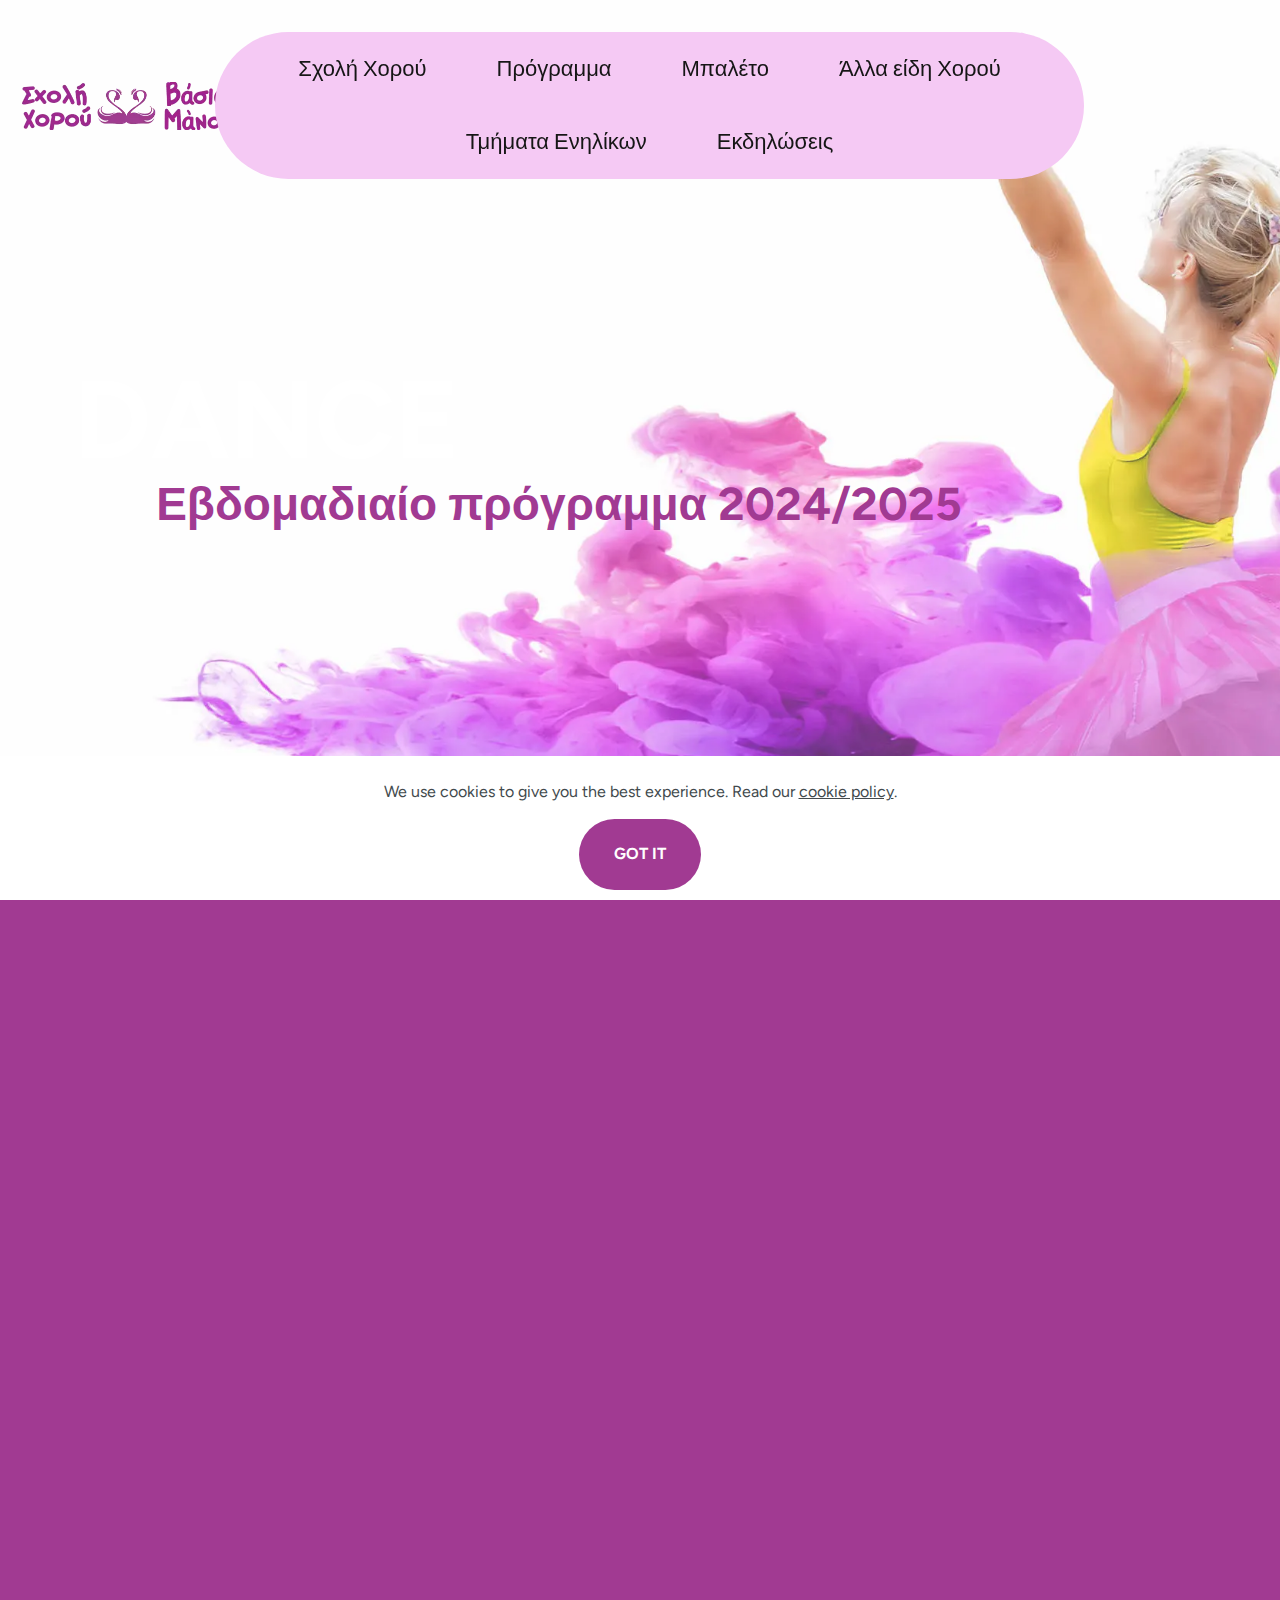
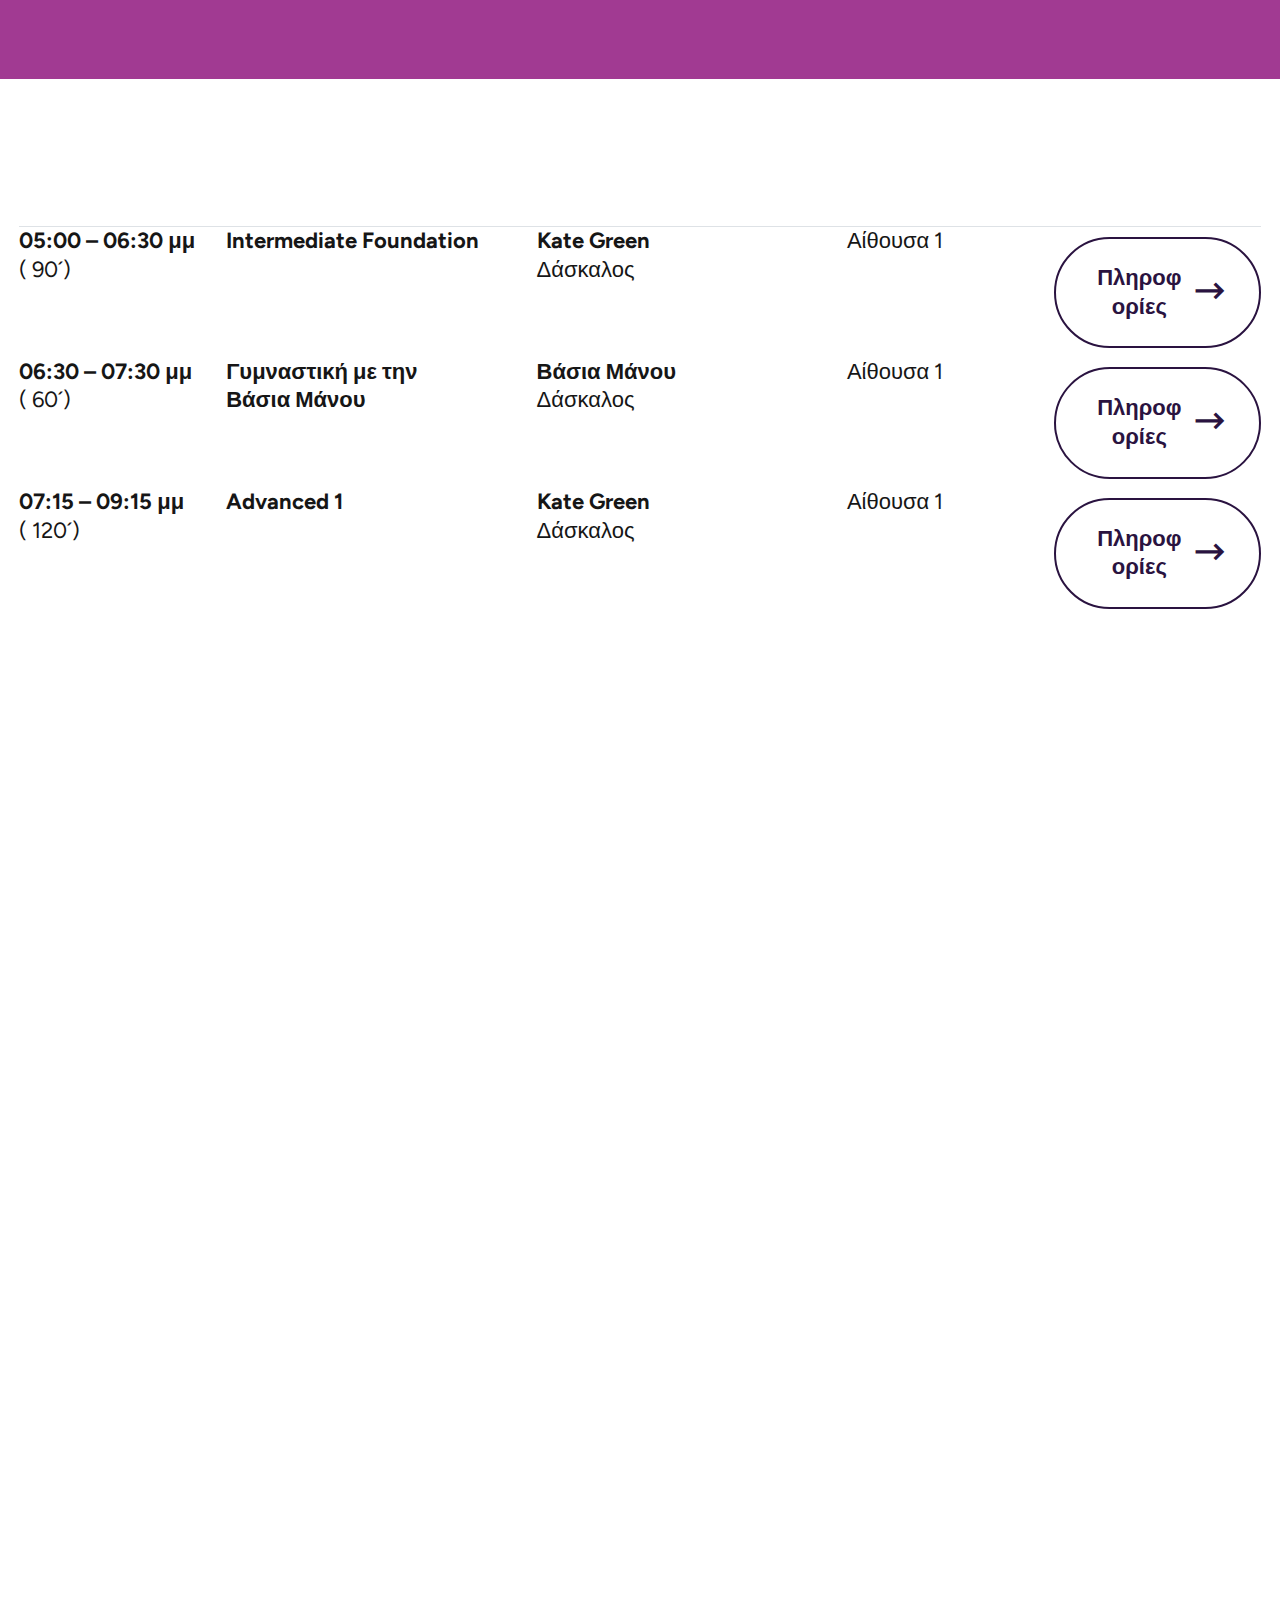
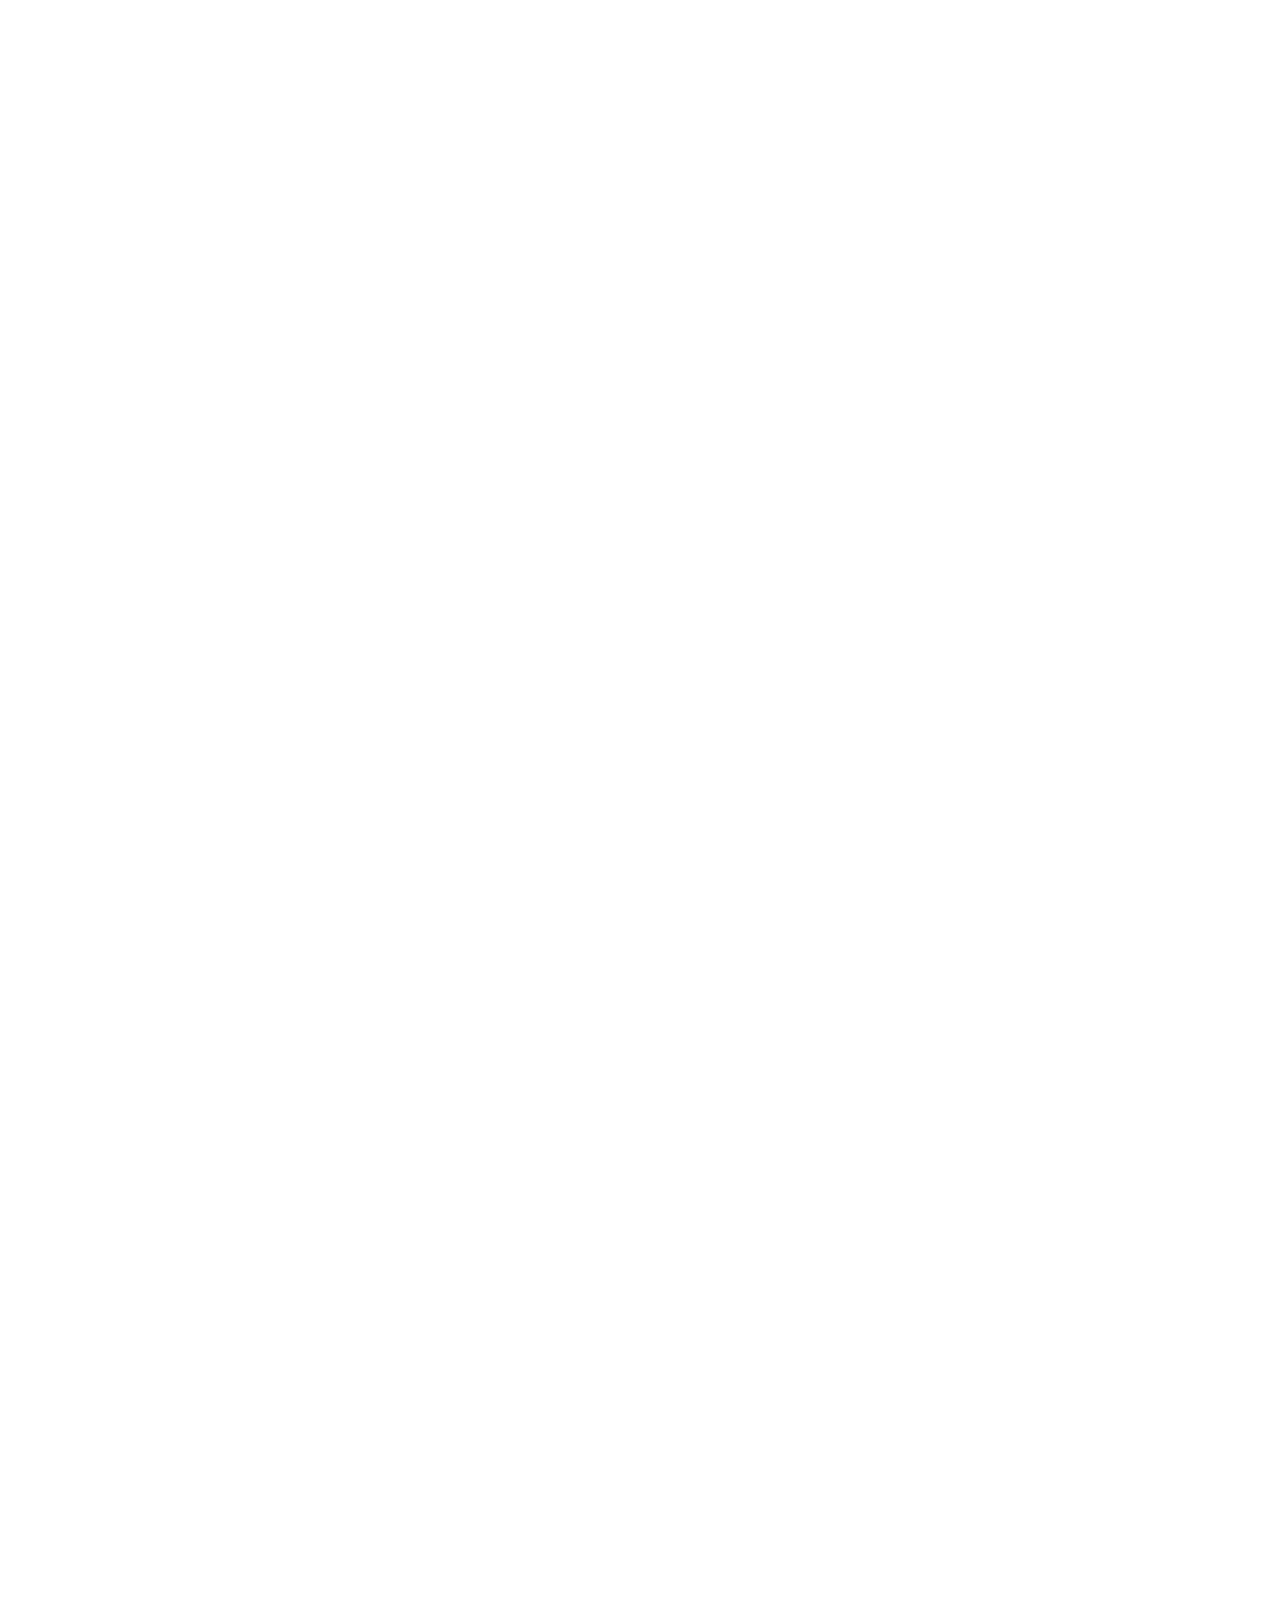
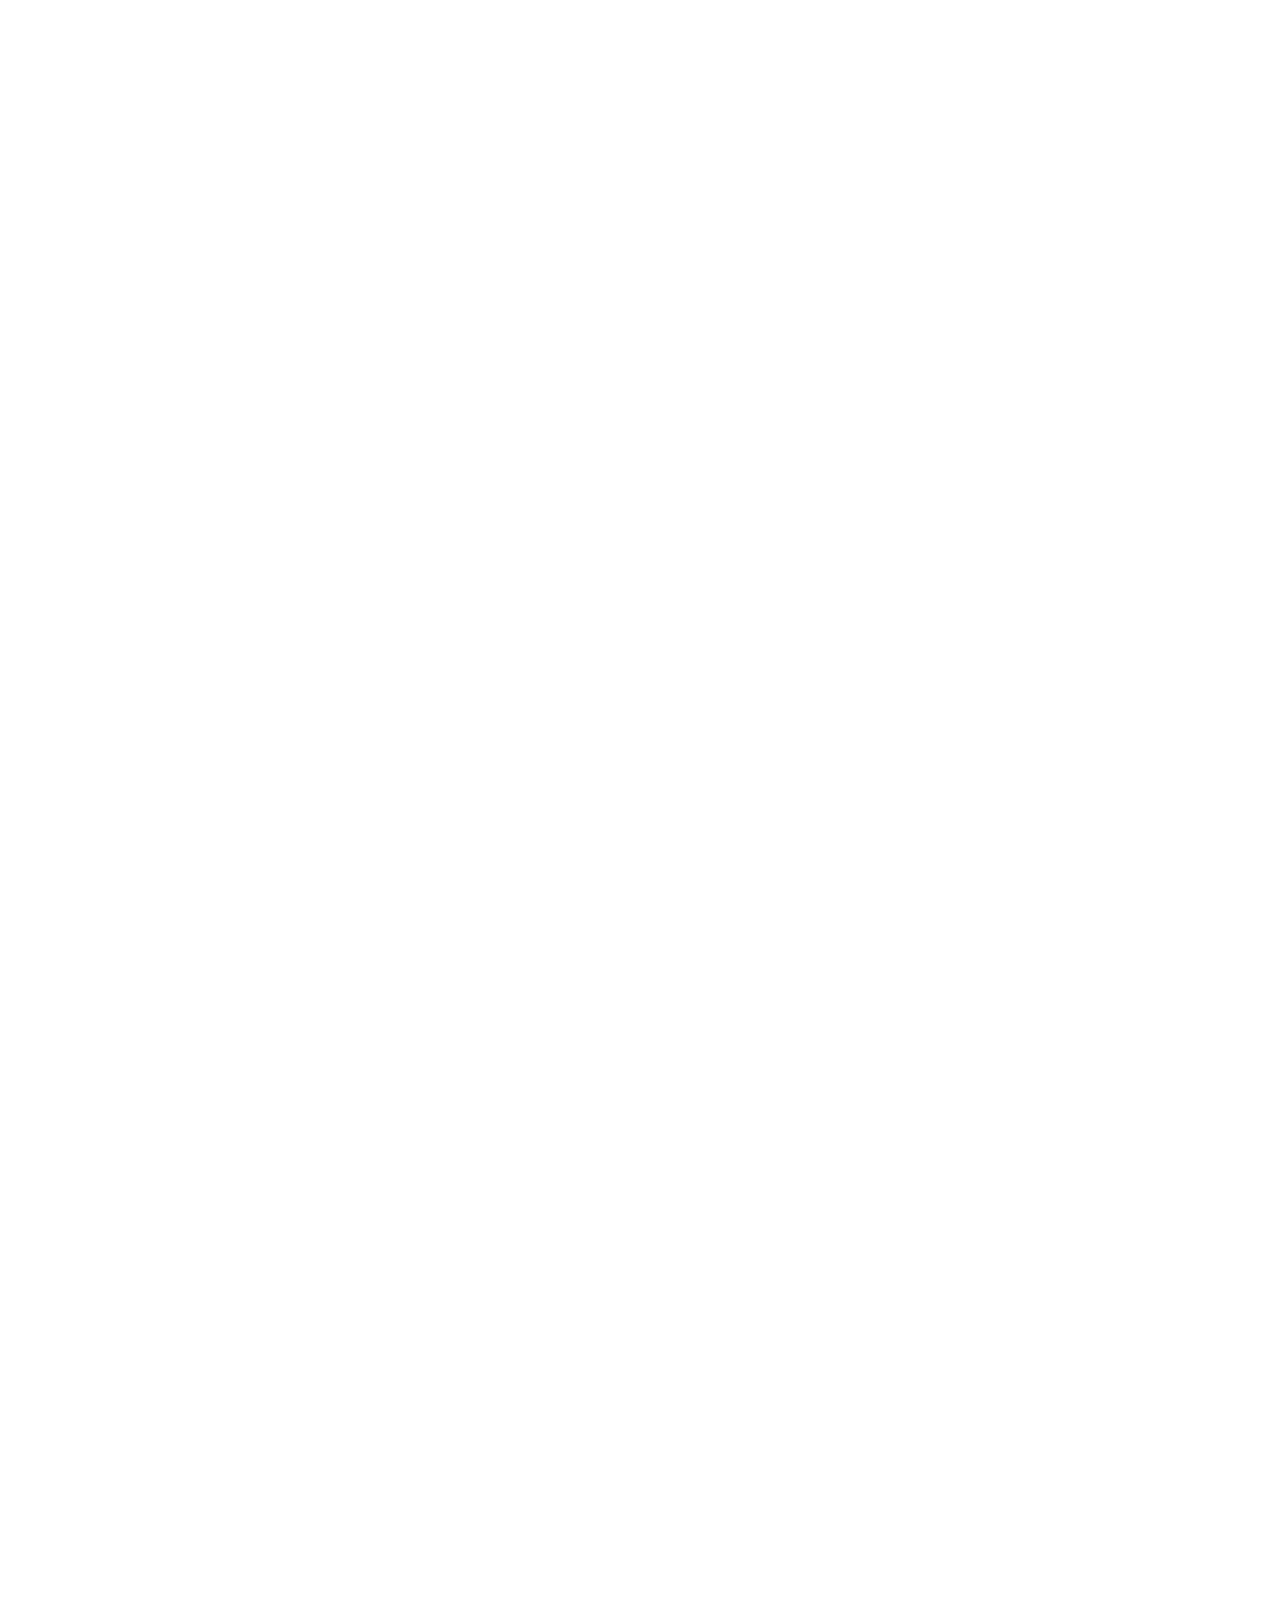
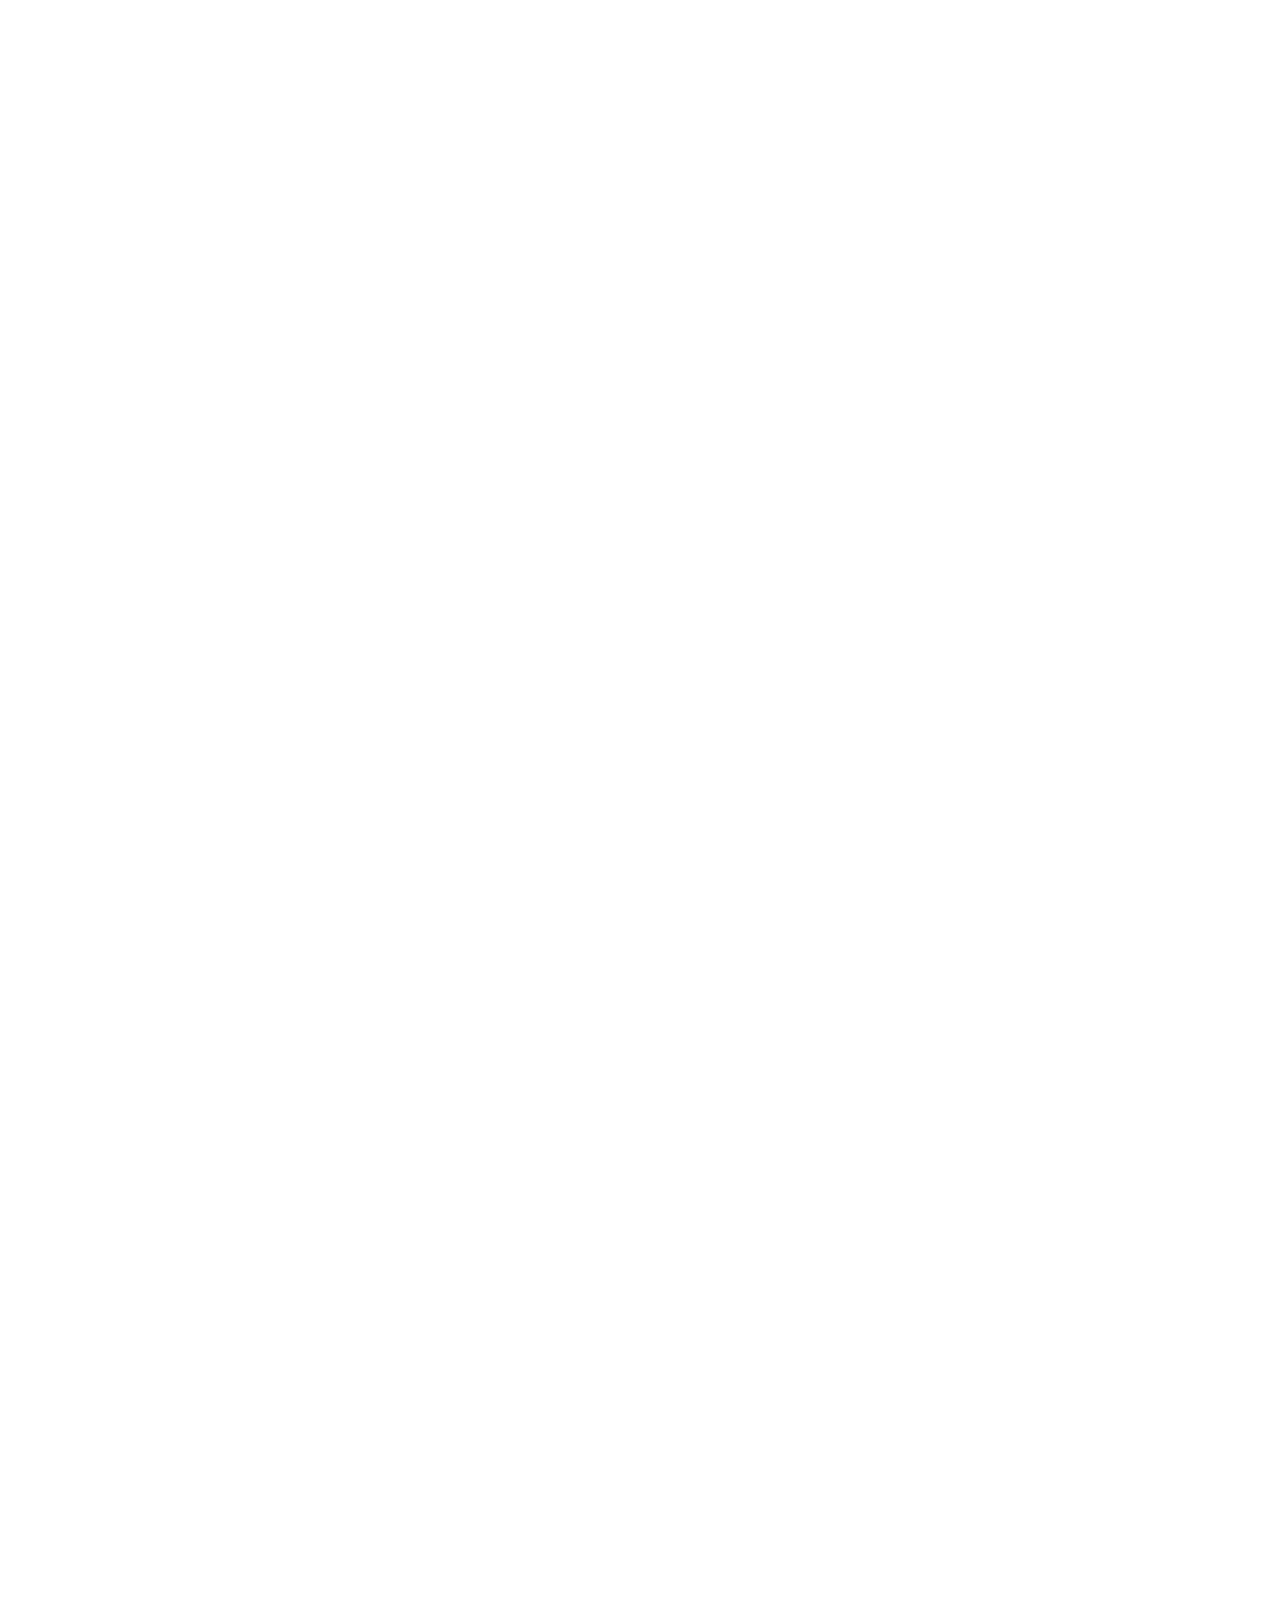
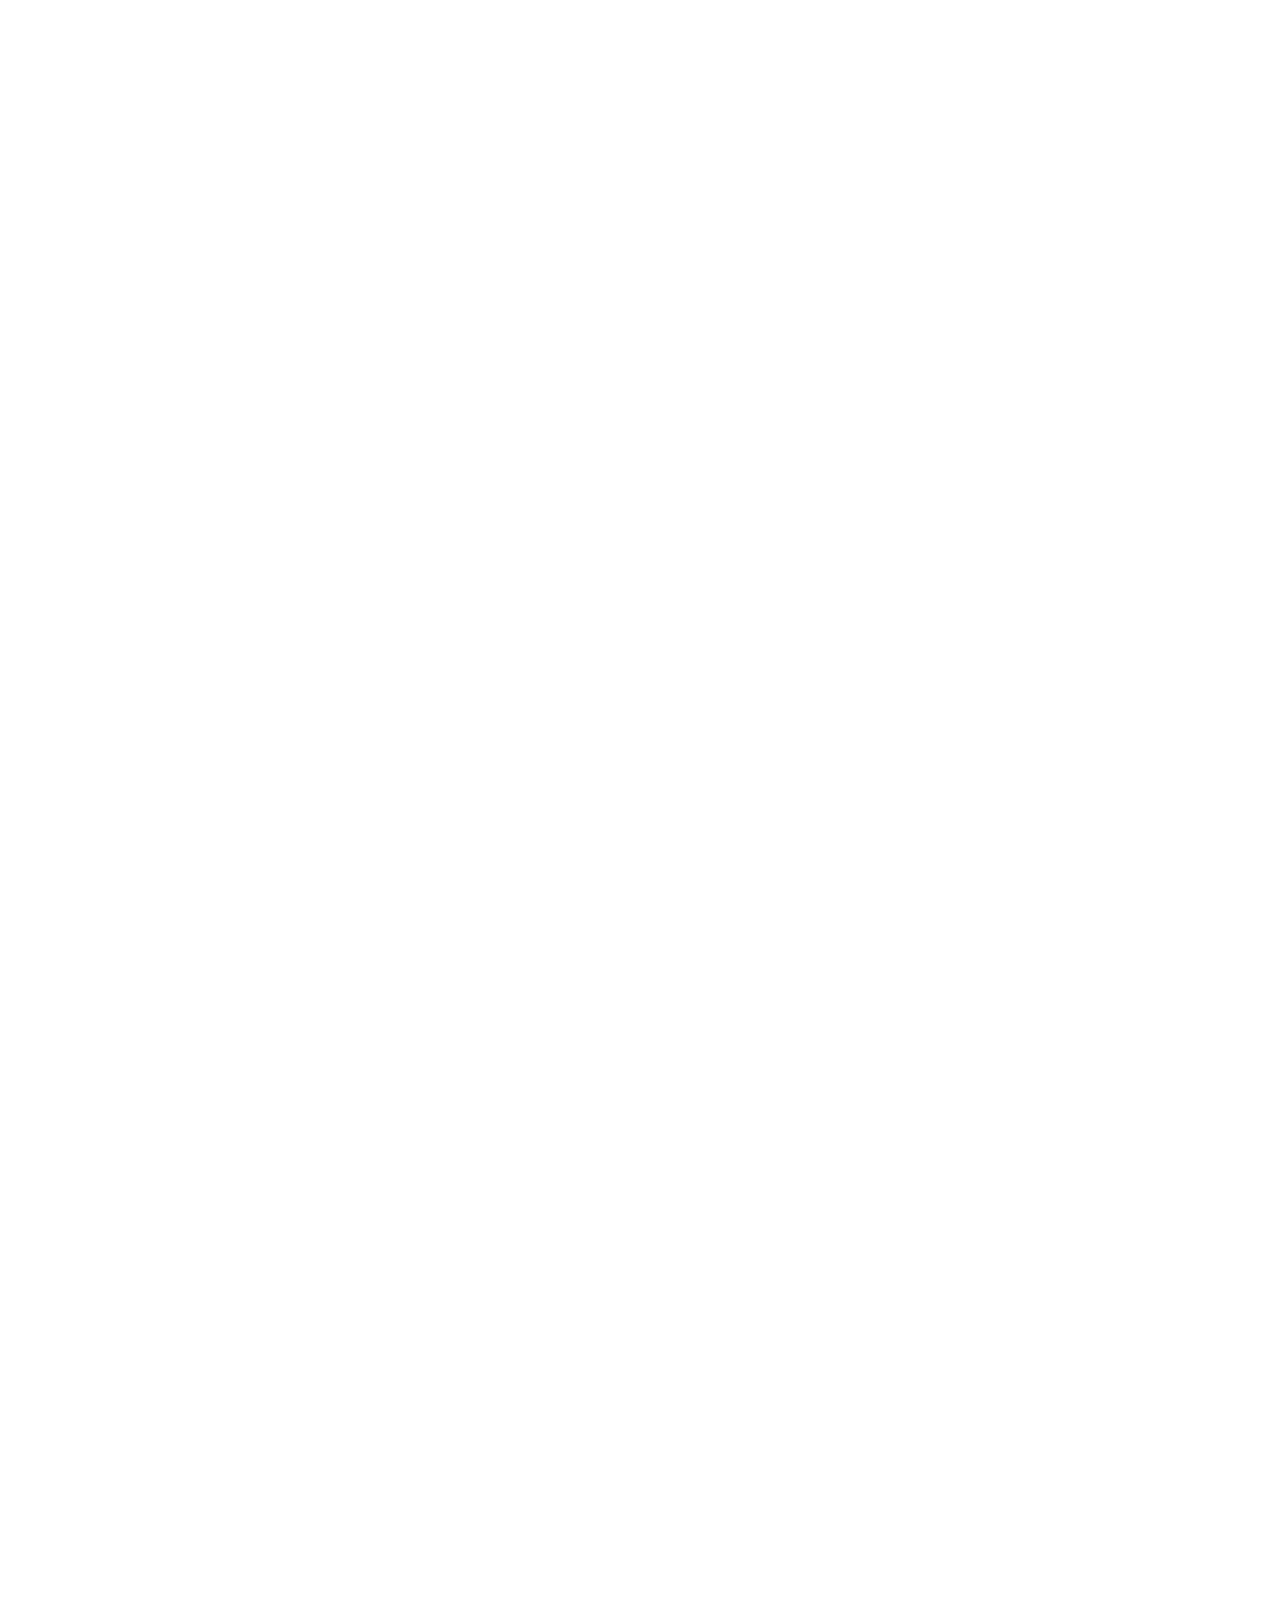
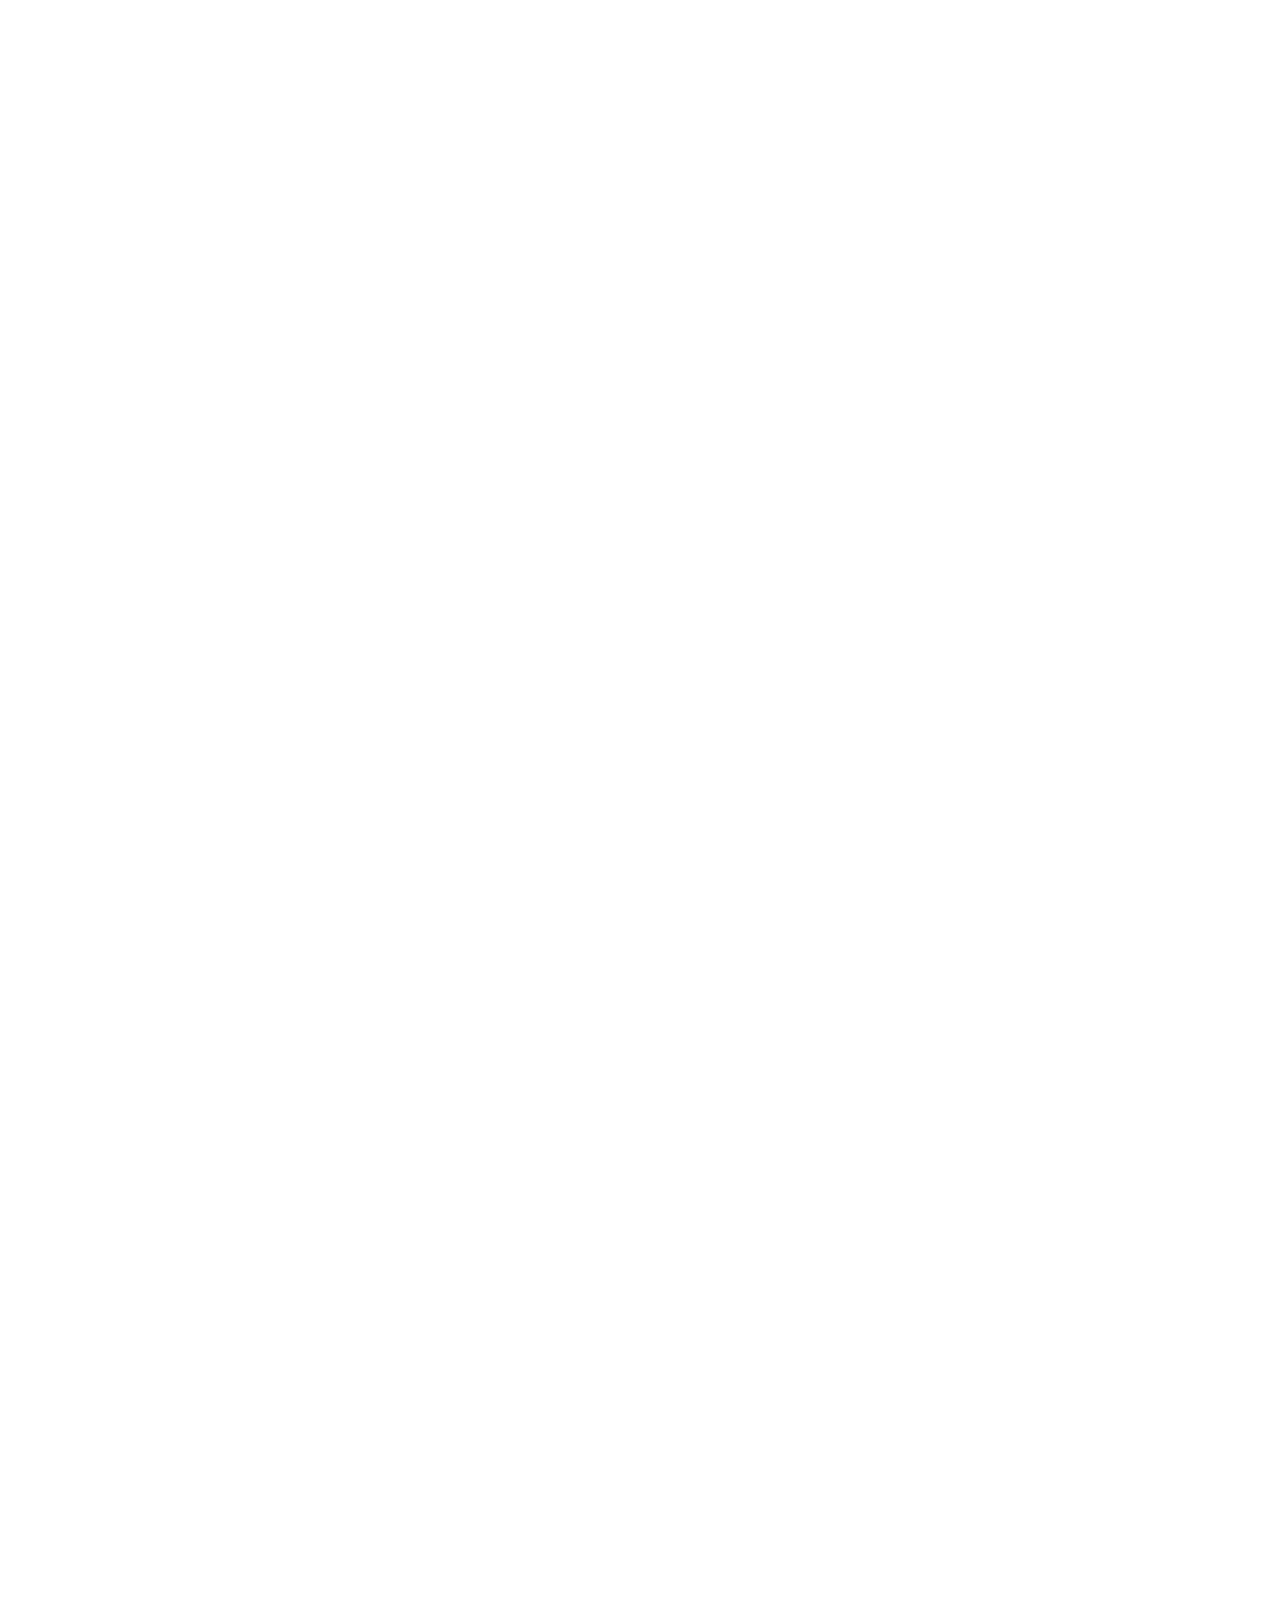
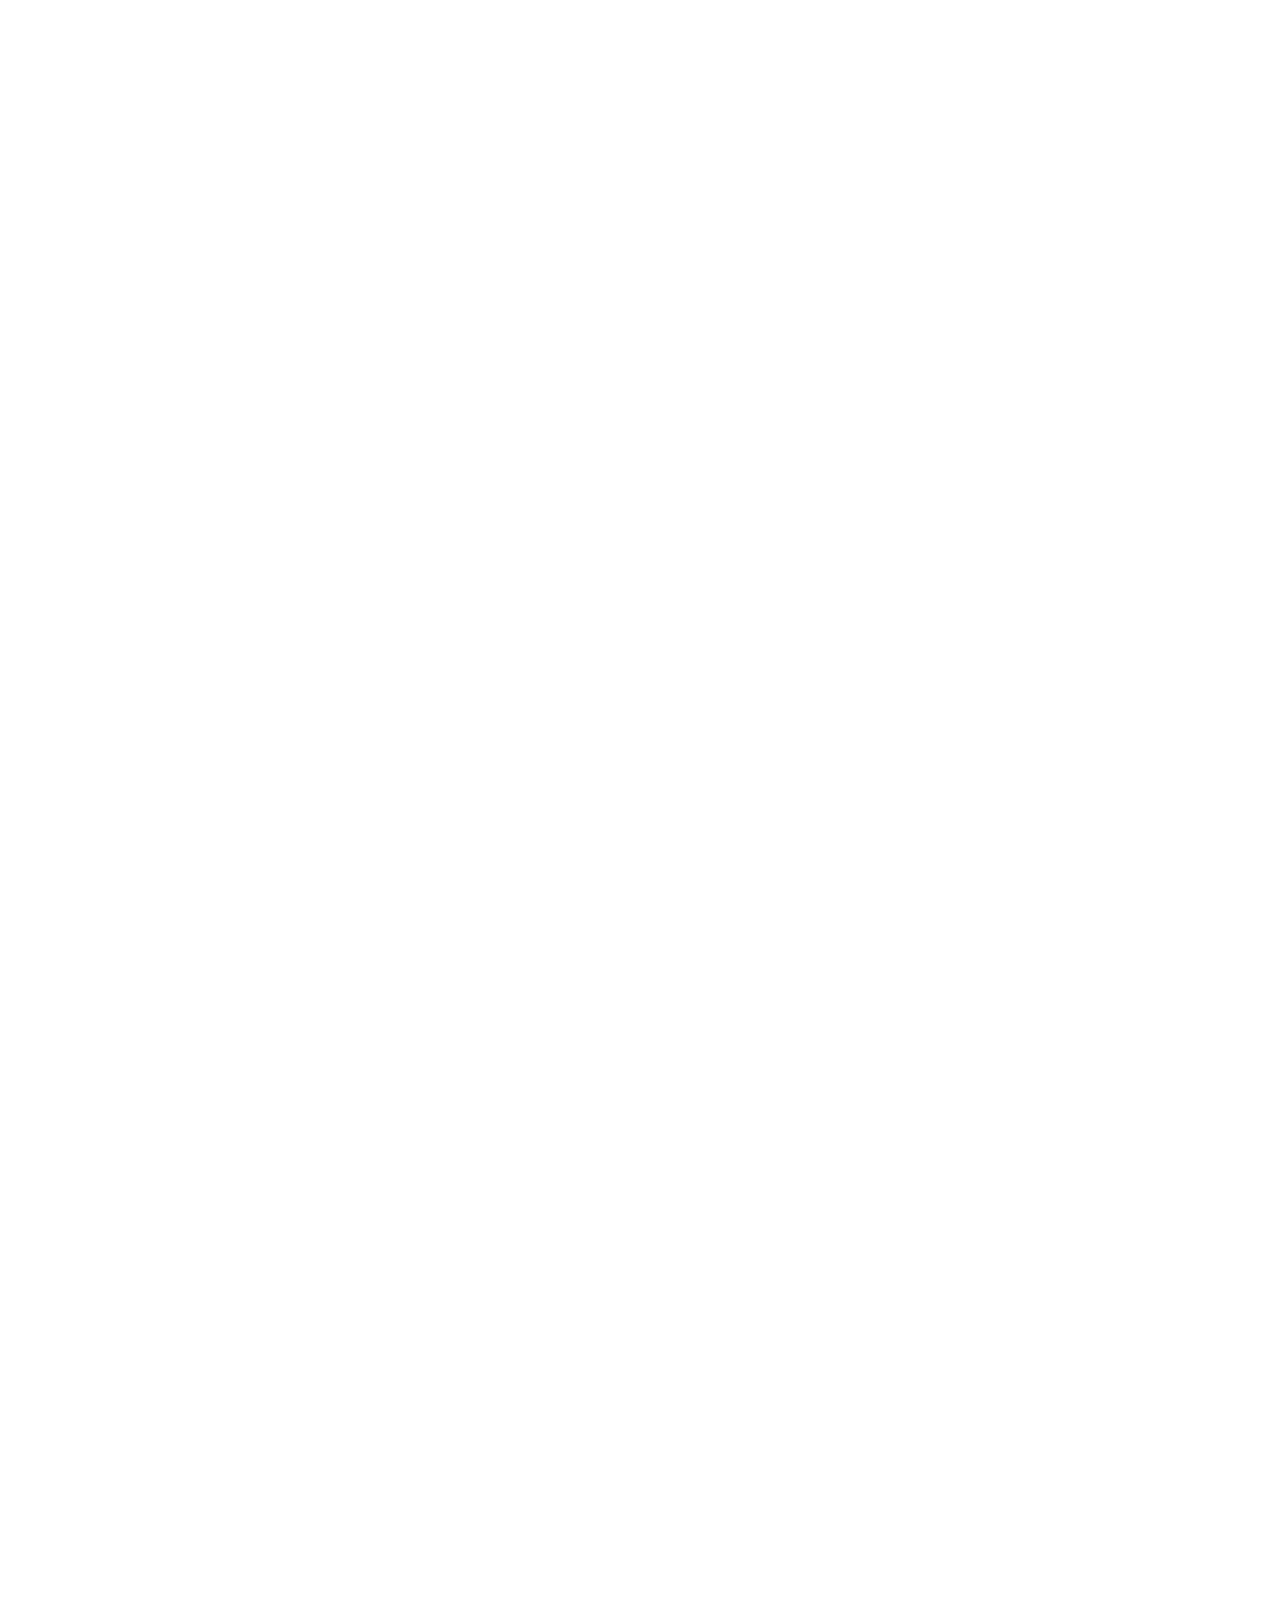
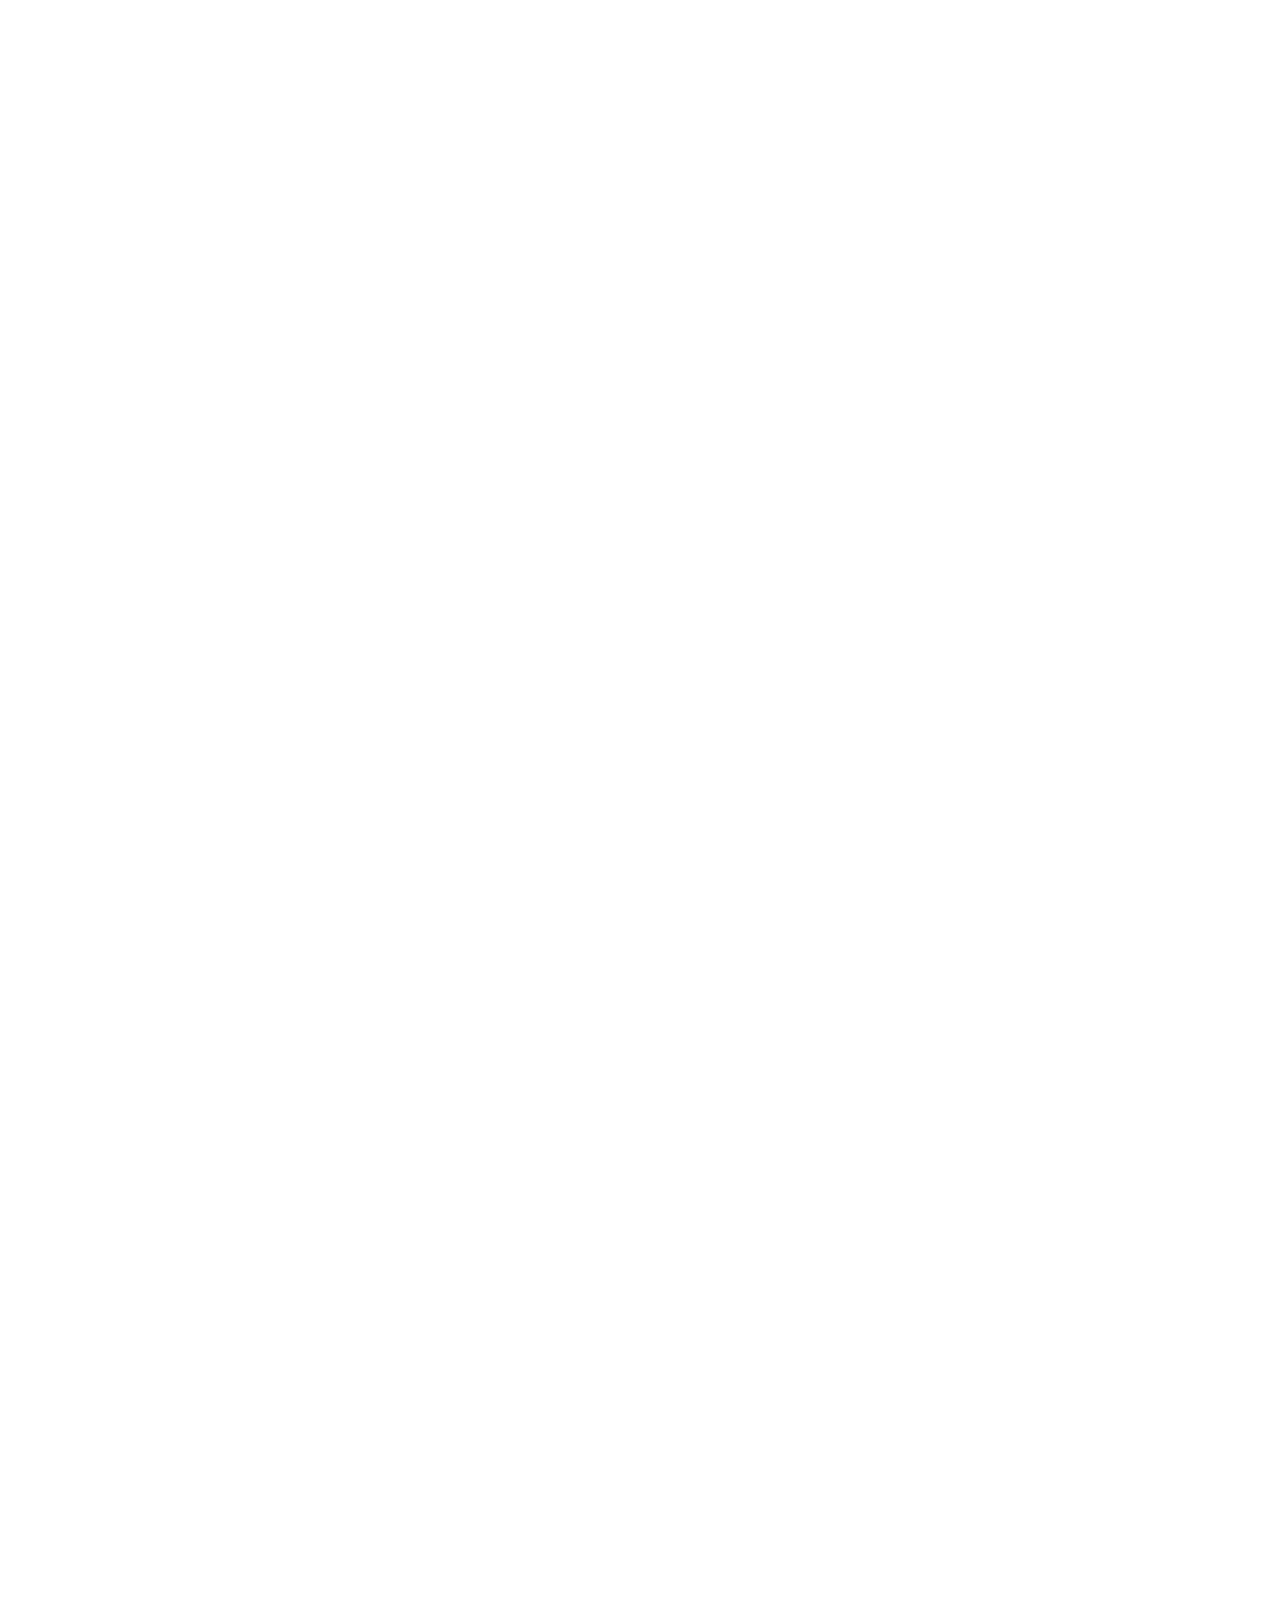
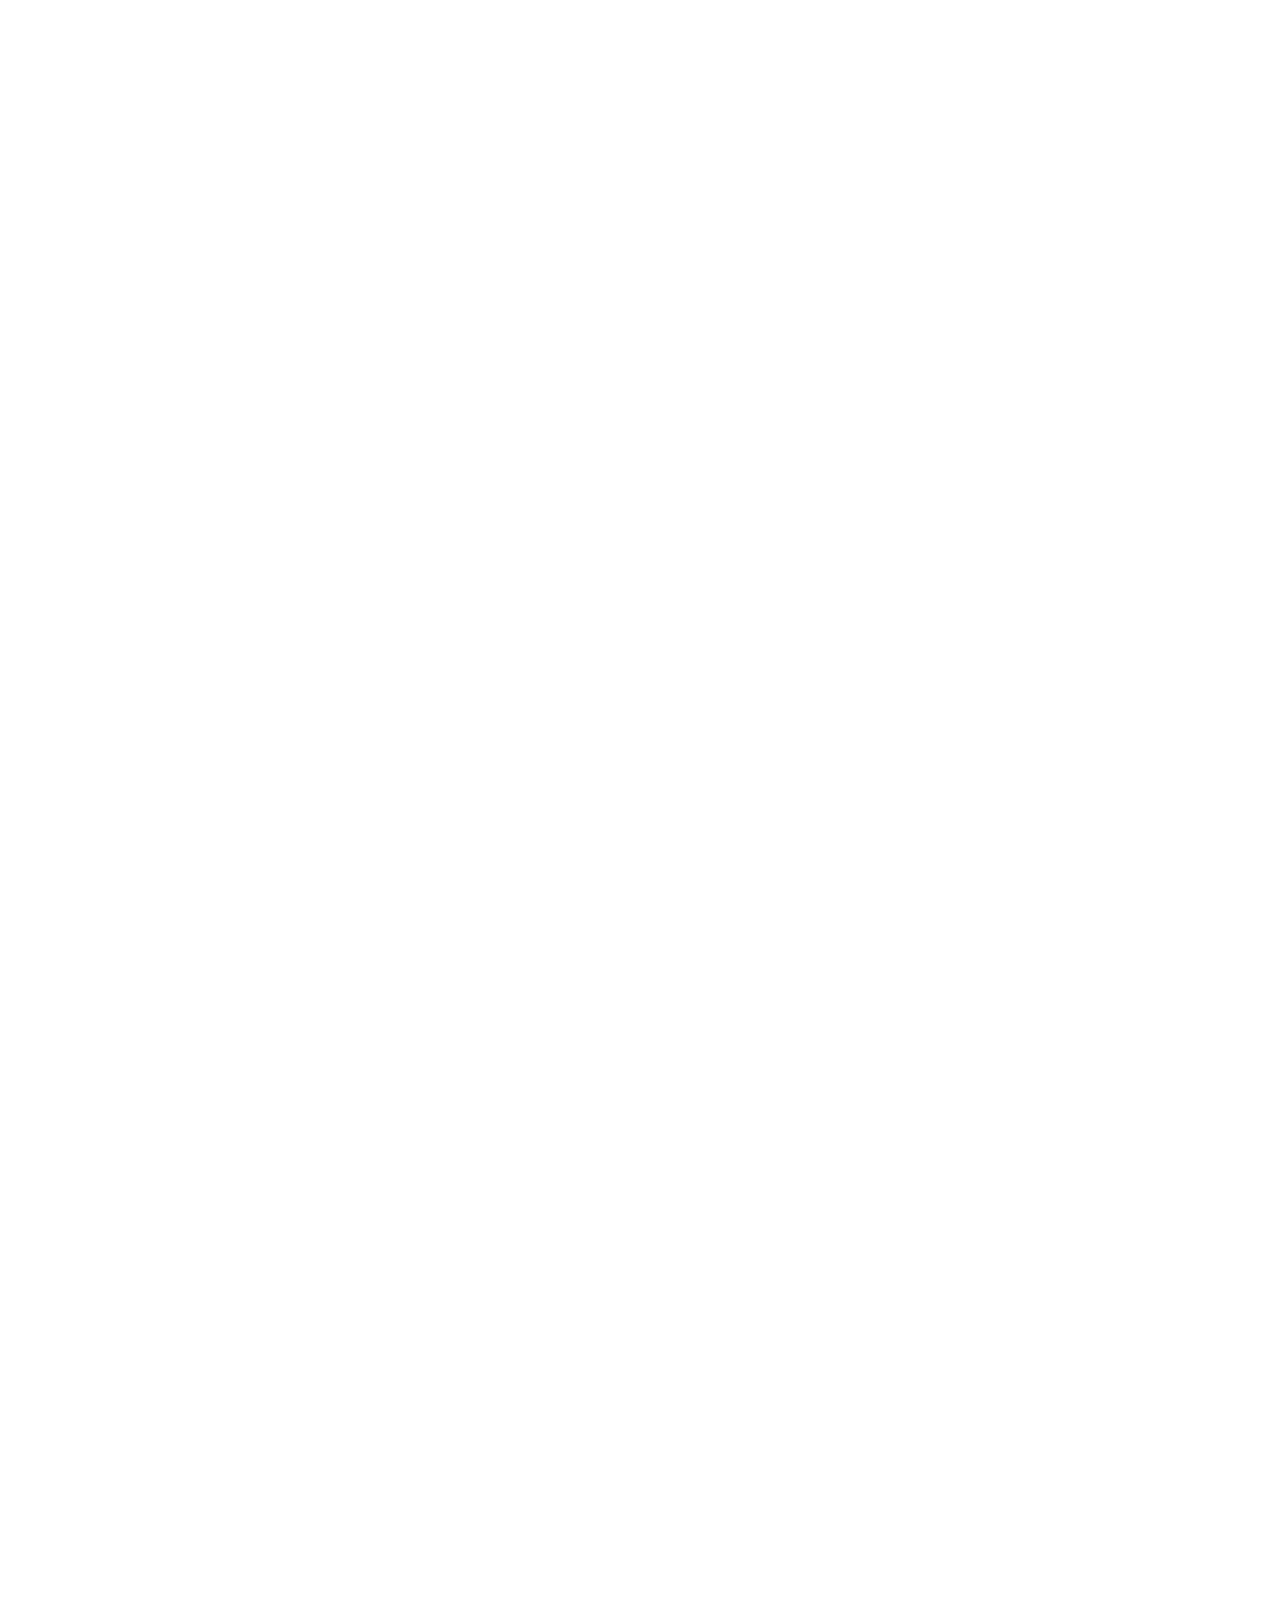
<file: page-programm.html>
<!DOCTYPE html>
<html  >
<head>
  
  <meta charset="UTF-8">
  <meta http-equiv="X-UA-Compatible" content="IE=edge">
  
  <meta name="viewport" content="width=device-width, initial-scale=1, minimum-scale=1">
  <link rel="shortcut icon" href="assets/images/background-copy-128x80.png" type="image/x-icon">
  <meta name="description" content="Εβδομαδιαίο Πρόγραμμα Σχολής Χορού Βάσια Μάνου">
  
  
  <title>Πρόγραμμα</title>
  <link rel="stylesheet" href="assets/web/assets/mobirise-icons2/mobirise2.css">
  <link rel="stylesheet" href="assets/bootstrap/css/bootstrap.min.css">
  <link rel="stylesheet" href="assets/bootstrap/css/bootstrap-grid.min.css">
  <link rel="stylesheet" href="assets/bootstrap/css/bootstrap-reboot.min.css">
  <link rel="stylesheet" href="assets/web/assets/gdpr-plugin/gdpr-styles.css">
  <link rel="stylesheet" href="assets/animatecss/animate.css">
    <link rel="stylesheet" href="assets/dropdown/css/style.css">
  <link rel="stylesheet" href="assets/theme/css/style.css">
  <link rel="preload" href="https://fonts.googleapis.com/css?family=Figtree:300,400,500,600,700,800,900,300i,400i,500i,600i,700i,800i,900i&display=swap" as="style" onload="this.onload=null;this.rel='stylesheet'">
  <noscript><link rel="stylesheet" href="https://fonts.googleapis.com/css?family=Figtree:300,400,500,600,700,800,900,300i,400i,500i,600i,700i,800i,900i&display=swap"></noscript>
  <link rel="preload" as="style" href="assets/mobirise/css/mbr-additional.css"><link rel="stylesheet" href="assets/mobirise/css/mbr-additional.css" type="text/css">

  
  
  
</head>
<body>
  
  <section data-bs-version="5.1" class="menu menu1 stepm5 cid-un1rD7qKZ2" once="menu" id="amenu1-b">
    

    <nav class="navbar navbar-dropdown navbar-fixed-top navbar-expand-lg">
        <div class="container-fluid">
            <div class="navbar-brand">
                <span class="navbar-logo">
                    <a href="https://manou-dance-school.com">
                        <img src="assets/images/logo-transparent-vasia-manou-dance-school-1-431x96.webp" alt="" style="height: 3rem;">
                    </a>
                </span>
                
            </div>
            <button class="navbar-toggler" type="button" data-toggle="collapse" data-bs-toggle="collapse" data-target="#navbarSupportedContent" data-bs-target="#navbarSupportedContent" aria-controls="navbarNavAltMarkup" aria-expanded="false" aria-label="Toggle navigation">
                <div class="hamburger">
                    <span></span>
                    <span></span>
                    <span></span>
                    <span></span>
                </div>
            </button>
            <div class="collapse navbar-collapse" id="navbarSupportedContent">
                <ul class="navbar-nav nav-drop nav-right" data-app-modern-menu="true"><li class="nav-item"><a class="nav-link link text-black display-4" href="#">Σχολή Χορού</a>
                        <a class="nav-link link text-black text-primary display-4" href="page-programm.html#aarticle2-c">Πρόγραμμα</a>
                        <a class="nav-link link text-black display-4" href="#">Μπαλέτο</a>
                        <a class="nav-link link text-black display-4" href="#">Άλλα είδη Χορού</a> <a class="nav-link link text-black display-4" href="#">Τμήματα Ενηλίκων</a> <a class="nav-link link text-black display-4" href="#">Εκδηλώσεις</a>
                    </li></ul>
                
                <div class="btn-container"></div>
            </div>
        </div>
    </nav>
</section>

<section data-bs-version="5.1" class="article2 stepm5 cid-un1rD89r8x mbr-fullscreen" id="aarticle2-c">
    

    
    <div class="mbr-overlay" style="opacity: 0.2; background-color: rgb(255, 255, 255);">
    </div>
    <div class="container-fluid">
        <div class="row justify-content-center">
            <div class="title col-md-12 col-lg-12">
                <h3 class="mbr-section-title mbr-fonts-style align-left mb-0 display-1"><strong>DANCE&nbsp;</strong></h3>
                <h4 class="mbr-section-subtitle align-left mbr-fonts-style mb-0 display-5">
                    <strong>Εβδομαδιαίο πρόγραμμα 2024/2025</strong></h4>
                
            </div>
        </div>
    </div>
</section>

<section data-bs-version="5.1" class="tutorm5 article2 cid-un1Oyj0DYi" id="article2-w">
	
	<div class="container-fluid">
		<div class="row justify-content-end">
			<div class="col-md-12 col-lg-12">
				<h4 class="mbr-section-subtitle mbr-fonts-style mb-4 display-7">ΤΜΗΜΑΤΑ ΓΙΑ ΟΛΕΣ ΤΙΣ ΗΛΙΚΙΕΣ - Οι εγγραφές και τα μαθήματα ξεκινούν την Δευτέρα 2 Σεπτεμβρίου 2024!</h4>
				
			</div>
			<div class="col-md-12 col-lg-8">
				<p class="mbr-text pb-4 mbr-fonts-style display-5">Δείτε το πρόγραμμα 2024/2025 και επικοινωνήστε μαζί μας για να σας συμβουλέψουμε σχετικά με το ποιό τμήμα ταιριάζει καλύτερα στις προτιμήσεις σας και βέβαια τις ανάγκες σας.</p>

				<p class="mbr-text2 mbr-fonts-style display-7">*Το πρόγραμμα ενδέχεται να έχει αλλαγές και προσθήκες ανάλογα με την εξέλιξη των τμημάτων.&nbsp;Επισκεφτείτε μας στις εγκαταστάσεις μας στον Νέο Κόσμο για να γνωρίσετε και να δείτε από κοντά τους χώρους μας και το διδακτικό προσωπικό. Έτσι θα σας βοηθήσουμε να πάρετε την σωστή απόφαση και να επιλέξετε το αντιπροσωπευτικότερο για εσάς μάθημα και τμήμα.<br><br><a href="#" class="text-primary">Read more about program</a>
				</p>

			</div>
		</div>
	</div>
</section>

<section data-bs-version="5.1" class="tabs2 conferencem4_tabs2 tabs cid-un1NabLxiw" id="tabs2-v">
	
    


	

	<div class="container">
		<div class="row title__wrap">
			<div class="title__block col-sm-6">
				
				<h2 class="mbr-section-title mbr-bold mbr-fonts-style display-2">Αίθουσα 1</h2>
			</div>
			<div class="col-sm-6 buttons">
				<div class="mbr-section-btn"><a class="btn btn-sm btn-secondary-outline display-4" href="#">Όλες οι ημέρες<span class="mobi-mbri mobi-mbri-right mbr-bold mbr-iconfont mbr-iconfont-btn"></span></a></div>
			</div>
		</div>
		<div class="media-container-row">
			<div class="col-12 col-md-12 plpr_0">
				<ul class="nav nav-tabs" role="tablist">
					<li class="nav-item"><a aria-controls="#conference1-tab1-content" aria-selected="true" class="nav-link mbr-fonts-style show active display-4" data-toggle="tab" href="#tabs2-v_tab0" role="tab" data-bs-toggle="tab">Δευτέρα</a></li>
					<li class="nav-item"><a aria-controls="#conference1-tab2-content" aria-selected="true" class="nav-link mbr-fonts-style active display-4" data-toggle="tab" href="#tabs2-v_tab1" role="tab" data-bs-toggle="tab">Τρίτη</a></li>
					<li class="nav-item"><a aria-controls="#conference1-tab3-content" aria-selected="false" class="nav-link mbr-fonts-style display-4" data-toggle="tab" href="#tabs2-v_tab2" role="tab" data-bs-toggle="tab">Τετάρτη</a></li>
					<li class="nav-item"><a aria-controls="#conference1-tab4-content" aria-selected="true" class="nav-link mbr-fonts-style active display-4" data-toggle="tab" href="#tabs2-v_tab3" role="tab" data-bs-toggle="tab">Πέμπτη</a></li>
					<li class="nav-item"><a aria-controls="#conference1-tab5-content" aria-selected="false" class="nav-link mbr-fonts-style display-4" data-toggle="tab" href="#tabs2-v_tab4" role="tab" data-bs-toggle="tab">Παρασκευή</a></li>
				</ul>
				<div class="tab-content">
					<div aria-labelledby="conference1-tab1" class="tab-pane active" id="conference1-tab1-content" role="tabpanel">
						<div>
							
							
							
						<div class="row wrap">
								<div class="col-lg-2 plpr_0 align-items-stretch">
									<p class="text__time mbr-fonts-style display-4"><strong>05:00 – 06:30 μμ</strong><br> ( 90´)<br></p>

								</div>
								<div class="col-lg-3 plpr_0 align-items-stretch">
									<p class="mbr-text mbr-fonts-style display-4">
										<strong>Intermediate Foundation</strong><br>
									</p>

								</div>
								<div class="col-lg-3 plpr_0 align-items-stretch">
									<p class="text__author mbr-fonts-style display-4">
										<strong>Kate Green</strong><br>Δάσκαλος</p>

								</div>
								<div class="col-lg-2 plpr_0 align-items-stretch">
									<p class="text__hall mbr-fonts-style display-4">Αίθουσα 1</p>

								</div>
								<div class="col-lg-2 plpr_0 align-items-stretch btn__table">
									<div class="mbr-section-btn align-right"><a class="btn btn-sm btn-secondary-outline display-4" href="#">Πληροφορίες<span class="mobi-mbri mobi-mbri-right mbr-bold mbr-iconfont mbr-iconfont-btn"></span></a></div>
								</div>
							</div><div class="row wrap">
								<div class="col-lg-2 plpr_0 align-items-stretch">
									<p class="text__time mbr-fonts-style display-4"><strong>06:30 – 07:30 μμ</strong><br> ( 60´)<br></p>

								</div>
								<div class="col-lg-3 plpr_0 align-items-stretch">
									<p class="mbr-text mbr-fonts-style display-4"><strong>Γυμναστική με την&nbsp; &nbsp; &nbsp; &nbsp; &nbsp; &nbsp; &nbsp; &nbsp; &nbsp; <br>Βάσια Μάνου</strong><br></p>

								</div>
								<div class="col-lg-3 plpr_0 align-items-stretch">
									<p class="text__author mbr-fonts-style display-4">
										<strong>Βάσια Μάνου</strong><br>Δάσκαλος</p>

								</div>
								<div class="col-lg-2 plpr_0 align-items-stretch">
									<p class="text__hall mbr-fonts-style display-4">Αίθουσα 1</p>

								</div>
								<div class="col-lg-2 plpr_0 align-items-stretch btn__table">
									<div class="mbr-section-btn align-right"><a class="btn btn-sm btn-secondary-outline display-4" href="#">Πληροφορίες<span class="mobi-mbri mobi-mbri-right mbr-bold mbr-iconfont mbr-iconfont-btn"></span></a></div>
								</div>
							</div><div class="row wrap">
								<div class="col-lg-2 plpr_0 align-items-stretch">
									<p class="text__time mbr-fonts-style display-4"><strong>07:15 – 09:15 μμ</strong><br> ( 120´)<br></p>

								</div>
								<div class="col-lg-3 plpr_0 align-items-stretch">
									<p class="mbr-text mbr-fonts-style display-4">
										<strong>Advanced 1</strong><br></p>

								</div>
								<div class="col-lg-3 plpr_0 align-items-stretch">
									<p class="text__author mbr-fonts-style display-4">
										<strong>Kate Green</strong><br>Δάσκαλος</p>

								</div>
								<div class="col-lg-2 plpr_0 align-items-stretch">
									<p class="text__hall mbr-fonts-style display-4">Αίθουσα 1</p>

								</div>
								<div class="col-lg-2 plpr_0 align-items-stretch btn__table">
									<div class="mbr-section-btn align-right"><a class="btn btn-sm btn-secondary-outline display-4" href="#">Πληροφορίες<span class="mobi-mbri mobi-mbri-right mbr-bold mbr-iconfont mbr-iconfont-btn"></span></a></div>
								</div>
							</div></div>
					</div>
					<div aria-labelledby="conference1-tab2" class="tab-pane" id="conference1-tab2-content" role="tabpanel">
						<div>
							
						<div class="row wrap">
								<div class="col-lg-2 plpr_0 align-items-stretch">
									<p class="text__time mbr-fonts-style display-4"><strong>09:30 – 10:30 πμ</strong><br> ( 60´)<br></p>

								</div>
								<div class="col-lg-3 plpr_0 align-items-stretch">
									<p class="mbr-text mbr-fonts-style display-4">
										<strong>Workout Like Ballerinas<br>(Μπαλέτο Ενηλίκων)</strong><br></p>

								</div>
								<div class="col-lg-3 plpr_0 align-items-stretch">
									<p class="text__author mbr-fonts-style display-4">
										<strong>Kate Green</strong><br>Δάσκαλος</p>

								</div>
								<div class="col-lg-2 plpr_0 align-items-stretch">
									<p class="text__hall mbr-fonts-style display-4">Αίθουσα 1</p>

								</div>
								<div class="col-lg-2 plpr_0 align-items-stretch btn__table">
									<div class="mbr-section-btn align-right"><a class="btn btn-sm btn-secondary-outline display-4" href="#">Πληροφορίες<span class="mobi-mbri mobi-mbri-right mbr-bold mbr-iconfont mbr-iconfont-btn"></span></a></div>
								</div>
							</div><div class="row wrap">
								<div class="col-lg-2 plpr_0 align-items-stretch">
									<p class="text__time mbr-fonts-style display-4"><strong>05:30 – 07:00 μμ</strong><br> ( 90´)<br></p>

								</div>
								<div class="col-lg-3 plpr_0 align-items-stretch">
									<p class="mbr-text mbr-fonts-style display-4">
										<strong>Intermediate+ <br>Advanced Foundation</strong><br></p>

								</div>
								<div class="col-lg-3 plpr_0 align-items-stretch">
									<p class="text__author mbr-fonts-style display-4">
										<strong>Kate Green</strong><br>Δάσκαλος</p>

								</div>
								<div class="col-lg-2 plpr_0 align-items-stretch">
									<p class="text__hall mbr-fonts-style display-4">Αίθουσα 1</p>

								</div>
								<div class="col-lg-2 plpr_0 align-items-stretch btn__table">
									<div class="mbr-section-btn align-right"><a class="btn btn-sm btn-secondary-outline display-4" href="#">Πληροφορίες<span class="mobi-mbri mobi-mbri-right mbr-bold mbr-iconfont mbr-iconfont-btn"></span></a></div>
								</div>
							</div><div class="row wrap">
								<div class="col-lg-2 plpr_0 align-items-stretch">
									<p class="text__time mbr-fonts-style display-4"><strong>07:00 – 08:00 μμ</strong><br> ( 60´)<br></p>

								</div>
								<div class="col-lg-3 plpr_0 align-items-stretch">
									<p class="mbr-text mbr-fonts-style display-4">
										<strong>Grade 5</strong><br></p>

								</div>
								<div class="col-lg-3 plpr_0 align-items-stretch">
									<p class="text__author mbr-fonts-style display-4">
										<strong>Kate Green</strong><br>Δάσκαλος</p>

								</div>
								<div class="col-lg-2 plpr_0 align-items-stretch">
									<p class="text__hall mbr-fonts-style display-4">Αίθουσα 1</p>

								</div>
								<div class="col-lg-2 plpr_0 align-items-stretch btn__table">
									<div class="mbr-section-btn align-right"><a class="btn btn-sm btn-secondary-outline display-4" href="#">Πληροφορίες<span class="mobi-mbri mobi-mbri-right mbr-bold mbr-iconfont mbr-iconfont-btn"></span></a></div>
								</div>
							</div><div class="row wrap">
								<div class="col-lg-2 plpr_0 align-items-stretch">
									<p class="text__time mbr-fonts-style display-4"><strong>08:00 – 09:30 μμ</strong><br> ( 90´)<br></p>

								</div>
								<div class="col-lg-3 plpr_0 align-items-stretch">
									<p class="mbr-text mbr-fonts-style display-4">
										<strong>Advanced 2</strong><br></p>

								</div>
								<div class="col-lg-3 plpr_0 align-items-stretch">
									<p class="text__author mbr-fonts-style display-4">
										<strong>Kate Green</strong><br>Δάσκαλος</p>

								</div>
								<div class="col-lg-2 plpr_0 align-items-stretch">
									<p class="text__hall mbr-fonts-style display-4">Αίθουσα 1</p>

								</div>
								<div class="col-lg-2 plpr_0 align-items-stretch btn__table">
									<div class="mbr-section-btn align-right"><a class="btn btn-sm btn-secondary-outline display-4" href="#">Πληροφορίες<span class="mobi-mbri mobi-mbri-right mbr-bold mbr-iconfont mbr-iconfont-btn"></span></a></div>
								</div>
							</div></div>
					</div>
					<div aria-labelledby="conference1-tab3" class="tab-pane" id="conference1-tab3-content" role="tabpanel">
						<div>
							
						<div class="row wrap">
								<div class="col-lg-2 plpr_0 align-items-stretch">
									<p class="text__time mbr-fonts-style display-4"><strong>05:00 – 06:30 μμ</strong><br> (90´)<br></p>

								</div>
								<div class="col-lg-3 plpr_0 align-items-stretch">
									<p class="mbr-text mbr-fonts-style display-4">
										<strong>Intermediate Foundation</strong><br></p>

								</div>
								<div class="col-lg-3 plpr_0 align-items-stretch">
									<p class="text__author mbr-fonts-style display-4">
										<strong>Kate Green</strong><br>Δάσκαλος</p>

								</div>
								<div class="col-lg-2 plpr_0 align-items-stretch">
									<p class="text__hall mbr-fonts-style display-4">Αίθουσα 1</p>

								</div>
								<div class="col-lg-2 plpr_0 align-items-stretch btn__table">
									<div class="mbr-section-btn align-right"><a class="btn btn-sm btn-secondary-outline display-4" href="#">Πληροφορίες<span class="mobi-mbri mobi-mbri-right mbr-bold mbr-iconfont mbr-iconfont-btn"></span></a></div>
								</div>
							</div><div class="row wrap">
								<div class="col-lg-2 plpr_0 align-items-stretch">
									<p class="text__time mbr-fonts-style display-4"><strong>06:30 – 07:30 μμ</strong><br> (60´)<br></p>

								</div>
								<div class="col-lg-3 plpr_0 align-items-stretch">
									<p class="mbr-text mbr-fonts-style display-4"><strong>Γυμναστική με την <br>Βάσια Μάνου</strong><br></p>

								</div>
								<div class="col-lg-3 plpr_0 align-items-stretch">
									<p class="text__author mbr-fonts-style display-4">
										<strong>Βάσια Μάνου</strong><br>Δάσκαλος</p>

								</div>
								<div class="col-lg-2 plpr_0 align-items-stretch">
									<p class="text__hall mbr-fonts-style display-4">Αίθουσα 1</p>

								</div>
								<div class="col-lg-2 plpr_0 align-items-stretch btn__table">
									<div class="mbr-section-btn align-right"><a class="btn btn-sm btn-secondary-outline display-4" href="#">Πληροφορίες<span class="mobi-mbri mobi-mbri-right mbr-bold mbr-iconfont mbr-iconfont-btn"></span></a></div>
								</div>
							</div><div class="row wrap">
								<div class="col-lg-2 plpr_0 align-items-stretch">
									<p class="text__time mbr-fonts-style display-4"><strong>07:15 – 09:15 μμ</strong><br> (120´)<br></p>

								</div>
								<div class="col-lg-3 plpr_0 align-items-stretch">
									<p class="mbr-text mbr-fonts-style display-4">
										<strong>Advanced 1</strong><br></p>

								</div>
								<div class="col-lg-3 plpr_0 align-items-stretch">
									<p class="text__author mbr-fonts-style display-4">
										<strong>Kate Green</strong><br>Δάσκαλος</p>

								</div>
								<div class="col-lg-2 plpr_0 align-items-stretch">
									<p class="text__hall mbr-fonts-style display-4">Αίθουσα 1</p>

								</div>
								<div class="col-lg-2 plpr_0 align-items-stretch btn__table">
									<div class="mbr-section-btn align-right"><a class="btn btn-sm btn-secondary-outline display-4" href="#">Πληροφορίες<span class="mobi-mbri mobi-mbri-right mbr-bold mbr-iconfont mbr-iconfont-btn"></span></a></div>
								</div>
							</div></div>
					</div>
					<div aria-labelledby="conference1-tab4" class="tab-pane" id="conference1-tab4-content" role="tabpanel">
						<div>
							
							
						<div class="row wrap">
								<div class="col-lg-2 plpr_0 align-items-stretch">
									<p class="text__time mbr-fonts-style display-4"><strong>09:30 – 10:30 πμ</strong><br> ( 60´)<br></p>

								</div>
								<div class="col-lg-3 plpr_0 align-items-stretch">
									<p class="mbr-text mbr-fonts-style display-4">
										<strong>Workout Like Ballerinas<br>(Μπαλέτο Ενηλίκων)</strong><br></p>

								</div>
								<div class="col-lg-3 plpr_0 align-items-stretch">
									<p class="text__author mbr-fonts-style display-4">
										<strong>Kate Green</strong><br>Δάσκαλος</p>

								</div>
								<div class="col-lg-2 plpr_0 align-items-stretch">
									<p class="text__hall mbr-fonts-style display-4">Αίθουσα 1</p>

								</div>
								<div class="col-lg-2 plpr_0 align-items-stretch btn__table">
									<div class="mbr-section-btn align-right"><a class="btn btn-sm btn-secondary-outline display-4" href="#">Πληροφορίες<span class="mobi-mbri mobi-mbri-right mbr-bold mbr-iconfont mbr-iconfont-btn"></span></a></div>
								</div>
							</div><div class="row wrap">
								<div class="col-lg-2 plpr_0 align-items-stretch">
									<p class="text__time mbr-fonts-style display-4"><strong>05:30 – 07:00 μμ</strong><br> ( 90´)<br></p>

								</div>
								<div class="col-lg-3 plpr_0 align-items-stretch">
									<p class="mbr-text mbr-fonts-style display-4">
										<strong>Intermediate+<br>Advanced Foundation</strong><br></p>

								</div>
								<div class="col-lg-3 plpr_0 align-items-stretch">
									<p class="text__author mbr-fonts-style display-4">
										<strong>Kate Green</strong><br>Δάσκαλος</p>

								</div>
								<div class="col-lg-2 plpr_0 align-items-stretch">
									<p class="text__hall mbr-fonts-style display-4">Αίθουσα 1</p>

								</div>
								<div class="col-lg-2 plpr_0 align-items-stretch btn__table">
									<div class="mbr-section-btn align-right"><a class="btn btn-sm btn-secondary-outline display-4" href="#">Πληροφορίες<span class="mobi-mbri mobi-mbri-right mbr-bold mbr-iconfont mbr-iconfont-btn"></span></a></div>
								</div>
							</div><div class="row wrap">
								<div class="col-lg-2 plpr_0 align-items-stretch">
									<p class="text__time mbr-fonts-style display-4"><strong>07:00 – 08:00 μμ</strong><br> (60´)<br></p>

								</div>
								<div class="col-lg-3 plpr_0 align-items-stretch">
									<p class="mbr-text mbr-fonts-style display-4">
										<strong>Grade 5</strong><br></p>

								</div>
								<div class="col-lg-3 plpr_0 align-items-stretch">
									<p class="text__author mbr-fonts-style display-4">
										<strong>Kate Green</strong><br>Δάσκαλος</p>

								</div>
								<div class="col-lg-2 plpr_0 align-items-stretch">
									<p class="text__hall mbr-fonts-style display-4">Αίθουσα 1</p>

								</div>
								<div class="col-lg-2 plpr_0 align-items-stretch btn__table">
									<div class="mbr-section-btn align-right"><a class="btn btn-sm btn-secondary-outline display-4" href="#">Πληροφορίες<span class="mobi-mbri mobi-mbri-right mbr-bold mbr-iconfont mbr-iconfont-btn"></span></a></div>
								</div>
							</div><div class="row wrap">
								<div class="col-lg-2 plpr_0 align-items-stretch">
									<p class="text__time mbr-fonts-style display-4"><strong>08:00 – 09:30 μμ</strong><br> (90´)<br></p>

								</div>
								<div class="col-lg-3 plpr_0 align-items-stretch">
									<p class="mbr-text mbr-fonts-style display-4">
										<strong>Advanced 2</strong><br></p>

								</div>
								<div class="col-lg-3 plpr_0 align-items-stretch">
									<p class="text__author mbr-fonts-style display-4">
										<strong>Kate Green</strong><br>Δάσκαλος</p>

								</div>
								<div class="col-lg-2 plpr_0 align-items-stretch">
									<p class="text__hall mbr-fonts-style display-4">Αίθουσα 1</p>

								</div>
								<div class="col-lg-2 plpr_0 align-items-stretch btn__table">
									<div class="mbr-section-btn align-right"><a class="btn btn-sm btn-secondary-outline display-4" href="#">Πληροφορίες<span class="mobi-mbri mobi-mbri-right mbr-bold mbr-iconfont mbr-iconfont-btn"></span></a></div>
								</div>
							</div></div>
					</div>
					<div aria-labelledby="conference1-tab5" class="tab-pane" id="conference1-tab5-content" role="tabpanel">
						<div>
							
							
						<div class="row wrap">
								<div class="col-lg-2 plpr_0 align-items-stretch">
									<p class="text__time mbr-fonts-style display-4"><strong>04:00 – 05:00 μμ</strong><br> (60´)<br></p>

								</div>
								<div class="col-lg-3 plpr_0 align-items-stretch">
									<p class="mbr-text mbr-fonts-style display-4"><strong>Σύγχρονο 1<br></strong>(Μικρές ηλικίες)</p>

								</div>
								<div class="col-lg-3 plpr_0 align-items-stretch">
									<p class="text__author mbr-fonts-style display-4">
										<strong>Kate Green</strong><br>Δάσκαλος</p>

								</div>
								<div class="col-lg-2 plpr_0 align-items-stretch">
									<p class="text__hall mbr-fonts-style display-4">Αίθουσα 1</p>

								</div>
								<div class="col-lg-2 plpr_0 align-items-stretch btn__table">
									<div class="mbr-section-btn align-right"><a class="btn btn-sm btn-secondary-outline display-4" href="#">Πληροφορίες<span class="mobi-mbri mobi-mbri-right mbr-bold mbr-iconfont mbr-iconfont-btn"></span></a></div>
								</div>
							</div><div class="row wrap">
								<div class="col-lg-2 plpr_0 align-items-stretch">
									<p class="text__time mbr-fonts-style display-4"><strong>05:00 – 06:00 μμ</strong><br> (60´)<br></p>

								</div>
								<div class="col-lg-3 plpr_0 align-items-stretch">
									<p class="mbr-text mbr-fonts-style display-4">
										<strong>Σύγχρονο 2<br></strong>(Μεγάλες ηλικίες)<br></p>

								</div>
								<div class="col-lg-3 plpr_0 align-items-stretch">
									<p class="text__author mbr-fonts-style display-4">
										<strong>Kate Green</strong><br>Δάσκαλος</p>

								</div>
								<div class="col-lg-2 plpr_0 align-items-stretch">
									<p class="text__hall mbr-fonts-style display-4">Αίθουσα 1</p>

								</div>
								<div class="col-lg-2 plpr_0 align-items-stretch btn__table">
									<div class="mbr-section-btn align-right"><a class="btn btn-sm btn-secondary-outline display-4" href="#">Πληροφορίες<span class="mobi-mbri mobi-mbri-right mbr-bold mbr-iconfont mbr-iconfont-btn"></span></a></div>
								</div>
							</div><div class="row wrap">
								<div class="col-lg-2 plpr_0 align-items-stretch">
									<p class="text__time mbr-fonts-style display-4"><strong>06:00 – 07:00 μμ</strong><br> (60´)<br></p>

								</div>
								<div class="col-lg-3 plpr_0 align-items-stretch">
									<p class="mbr-text mbr-fonts-style display-4">
										<strong>Σύγχρονο 3<br></strong>(Εφήβων)<br></p>

								</div>
								<div class="col-lg-3 plpr_0 align-items-stretch">
									<p class="text__author mbr-fonts-style display-4">
										<strong>Kate Green</strong><br>Δάσκαλος</p>

								</div>
								<div class="col-lg-2 plpr_0 align-items-stretch">
									<p class="text__hall mbr-fonts-style display-4">Αίθουσα 1</p>

								</div>
								<div class="col-lg-2 plpr_0 align-items-stretch btn__table">
									<div class="mbr-section-btn align-right"><a class="btn btn-sm btn-secondary-outline display-4" href="#">Πληροφορίες<span class="mobi-mbri mobi-mbri-right mbr-bold mbr-iconfont mbr-iconfont-btn"></span></a></div>
								</div>
							</div><div class="row wrap">
								<div class="col-lg-2 plpr_0 align-items-stretch">
									<p class="text__time mbr-fonts-style display-4"><strong>07:00 – 09:00 μμ</strong><br> (120´)<br></p>

								</div>
								<div class="col-lg-3 plpr_0 align-items-stretch">
									<p class="mbr-text mbr-fonts-style display-4">
										<strong>Musical</strong><br></p>

								</div>
								<div class="col-lg-3 plpr_0 align-items-stretch">
									<p class="text__author mbr-fonts-style display-4">
										<strong>Kate Green</strong><br>Δάσκαλος</p>

								</div>
								<div class="col-lg-2 plpr_0 align-items-stretch">
									<p class="text__hall mbr-fonts-style display-4">Αίθουσα 1</p>

								</div>
								<div class="col-lg-2 plpr_0 align-items-stretch btn__table">
									<div class="mbr-section-btn align-right"><a class="btn btn-sm btn-secondary-outline display-4" href="#">Πληροφορίες<span class="mobi-mbri mobi-mbri-right mbr-bold mbr-iconfont mbr-iconfont-btn"></span></a></div>
								</div>
							</div></div>
					</div>
				</div>
			</div>
		</div>
	</div>
</section>

<section data-bs-version="5.1" class="gallery1 cid-un1rD9sbPA" id="agallery1-f">
    

    
    <div class="container">
        <div class="row">
            <div class="col-12 col-title">
                <h3 class="mbr-section-title mbr-fonts-style align-center mb-0 display-2"><strong>Επιλέξτε το μάθημα που σας ταιριάζει.</strong>
                </h3>
                
            </div>
        </div>
        <div class="row card-row">
            <div class="col-12 cards-container">
                <div class="card card-1 item features-image">
                    <div class="card-wrapper item-wrapper">
                        <div class="card-img-bg item-img">
                            <img src="assets/images/ballet-2124651-1920-1920x1281.webp" alt="">
                        </div>
                        <div class="card-box">
                            <div class="card-box-overlay"></div>
                            <h5 class="card-title card-title-1 mbr-fonts-style display-4"><strong>Κλασσικό μπαλέτο</strong></h5>
                            <p class="card-text mbr-fonts-style display-7">
                                Στη σχολή μας εφαρμόζουμε το Αγγλικό σύστημα διδασκαλίας RAD.
                            </p>
                        </div>
                    </div>
                </div>
                <div class="card card-2 item features-image">
                    <div class="card-wrapper item-wrapper">
                        <div class="card-img-bg item-img">
                            <img src="assets/images/-766x431.webp" alt="">
                        </div>
                        <div class="card-box">
                            <div class="card-box-overlay"></div>
                            <h5 class="card-title card-title-1 mbr-fonts-style display-4"><strong>Μπαλέτο Ενηλίκων</strong></h5>
                            <p class="card-text mbr-fonts-style display-7">
                                Ποτέ δεν είναι αργά να γυμνάσετε το σώμα σας σαν μία μπαλαρίνα.
                            </p>
                        </div>
                    </div>
                </div>
                <div class="card card-3 item features-image">
                    <div class="card-wrapper item-wrapper">
                        <div class="card-img-bg item-img">
                            <img src="assets/images/moderno-3-766x511.webp" alt="">
                        </div>
                        <div class="card-box">
                            <div class="card-box-overlay"></div>
                            <h5 class="card-title card-title-1 mbr-fonts-style display-4"><strong>Μοντέρνο ISTD</strong></h5>
                            <p class="card-text mbr-fonts-style display-7">
                                Χορέψτε jazz με σύγχρονο στυλ .
                            </p>
                        </div>
                    </div>
                </div>
                <div class="card card-4 item features-image">
                    <div class="card-wrapper item-wrapper">
                        <div class="card-img-bg item-img">
                            <img src="assets/images/progr-bal-766x511.webp" alt="">
                        </div>
                        <div class="card-box">
                            <div class="card-box-overlay"></div>
                            <h5 class="card-title card-title-1 mbr-fonts-style display-4"><strong>Progressing Ballet Technique</strong></h5>
                            <p class="card-text mbr-fonts-style display-7">
                                Το πρόγραμμα είναι σχεδιασμένο να βοηθήσει την διδασκαλία των σωστών μυικών ομάδων.
                            </p>
                        </div>
                    </div>
                </div>
                <div class="card card-5 item features-image">
                    <div class="card-wrapper item-wrapper">
                        <div class="card-img-bg item-img">
                            <img src="assets/images/ballet-4470681-1920-766x308.webp" alt="">
                        </div>
                        <div class="card-box">
                            <div class="card-box-overlay"></div>
                            <h5 class="card-title card-title-1 mbr-fonts-style display-4"><strong>Silver Swans 50+</strong></h5>
                            <p class="card-text mbr-fonts-style display-7">Ένα ενδεικτικό ασκησιολόγιο για γυναίκες άνω των πενήντα ετών με μαθήματα μπαλέτου Silver Swans®</p>
                        </div>
                    </div>
                </div>
                <div class="card card-6 item features-image">
                    <div class="card-wrapper item-wrapper">
                        <div class="card-img-bg item-img">
                            <img src="assets/images/pexels-haste-leart-v-690598.webp" alt="">
                        </div>
                        <div class="card-box">
                            <div class="card-box-overlay"></div>
                            <h5 class="card-title card-title-1 mbr-fonts-style display-4"><strong>Σύγχρονος χορός</strong></h5>
                            <p class="card-text mbr-fonts-style display-7">
                                Χορέψτε σύγχρονα στυλ χορού.
                            </p>
                        </div>
                    </div>
                </div>
            </div>
        </div>
    </div>
</section>

<section data-bs-version="5.1" class="gallery1 cid-un1rD9MBcq" id="agallery1-g">
    

    
    <div class="container">
        <div class="row">
            
        </div>
        <div class="row card-row">
            <div class="col-12 cards-container">
                <div class="card card-1 item features-image">
                    <div class="card-wrapper item-wrapper">
                        <div class="card-img-bg item-img">
                            <img src="assets/images/hip-hop-766x511.webp" alt="">
                        </div>
                        <div class="card-box">
                            <div class="card-box-overlay"></div>
                            <h5 class="card-title card-title-1 mbr-fonts-style display-4"><strong>Hip-Hop</strong></h5>
                            <p class="card-text mbr-fonts-style display-7">
                                Γυμνάστε το σώμα σας με όποιο στυλ hip-hop σας αρέσει.</p>
                        </div>
                    </div>
                </div>
                <div class="card card-2 item features-image">
                    <div class="card-wrapper item-wrapper">
                        <div class="card-img-bg item-img">
                            <img src="assets/images/bildschirmfoto-2024-08-30-um-23.34.54-766x508.webp" alt="">
                        </div>
                        <div class="card-box">
                            <div class="card-box-overlay"></div>
                            <h5 class="card-title card-title-1 mbr-fonts-style display-4"><strong>Physical Dance</strong></h5>
                            <p class="card-text mbr-fonts-style display-7">
                                Ο χορός είναι Τέχνη, είναι όμως και μια μοναδική μορφή άσκησης!</p>
                        </div>
                    </div>
                </div>
                <div class="card card-3 item features-image">
                    <div class="card-wrapper item-wrapper">
                        <div class="card-img-bg item-img">
                            <img src="assets/images/woman-1661548-1920-766x528.webp" alt="">
                        </div>
                        <div class="card-box">
                            <div class="card-box-overlay"></div>
                            <h5 class="card-title card-title-1 mbr-fonts-style display-4"><strong>Pilates</strong></h5>
                            <p class="card-text mbr-fonts-style display-7">
                                Γυμνάστε ομοιόμορφα το σώμα σας και μάθετε τα μυστικά του με την μέθοδο του Πιλάτες.
                            </p>
                        </div>
                    </div>
                </div>
                
                
                
            </div>
        </div>
    </div>
</section>

<section data-bs-version="5.1" class="gallery1 cid-un1rDa4ZU5" id="agallery1-h">
    

    
    <div class="container">
        <div class="row">
            
        </div>
        <div class="row card-row">
            <div class="col-12 cards-container">
                
                
                <div class="card card-3 item features-image active">
                    <div class="card-wrapper item-wrapper">
                        <div class="card-img-bg item-img">
                            <img src="assets/images/-766x511.webp" alt="">
                        </div>
                        <div class="card-box">
                            <div class="card-box-overlay"></div>
                            <h5 class="card-title card-title-1 mbr-fonts-style display-4"><strong>Γυμναστική με την Βάσια</strong></h5>
                            <p class="card-text mbr-fonts-style display-7">
                                Βαράκια-λάστιχα-στρώματα-μπάρες-μπάλες. Τρόπος ζωής – Ανάγκη – Επικοινωνία.</p>
                        </div>
                    </div>
                </div>
                
                
                
            </div>
        </div>
    </div>
</section>

<section data-bs-version="5.1" class="features7 stepm5 cid-un1rDakqgE" id="afeatures7-i">

    

    
    
    <div class="container-fluid">
        <div class="row justify-content-start align-items-stretch">
            <div class="card col-12 col-lg-6">
                <div class="card-wrapper">
                    <h4 class="card-title mbr-fonts-style align-center display-5">
                        <strong>ΕΚΔΗΛΩΣΕΙΣ</strong></h4>
                    <div class="image-wrapper">
                        <img src="assets/images/-mg-7816-copy-1200x800.webp" alt="">
                    </div>
                    <p class="mbr-text mbr-fonts-style align-center display-4">
                        Ρίξτε μια ματιά σε βιντεοσκοπήσεις εκδηλώσεων που διοργάνωσε η Σχολή μας με τους μαθητές της.
                    </p>
                    <div class="mbr-section-btn align-center"><a class="btn btn-danger display-7" href="#">BINTEO ME ΕΚΔΗΛΩΣΕΙΣ</a></div>
                </div>
            </div>
            <div class="col-12 col-lg-6">
                <div class="image-wrapper">
                    <img src="assets/images/img-6691-1972x1314.webp" alt="">
                </div>
            </div>
        </div>
    </div>
</section>

<section data-bs-version="5.1" class="article4 stepm5 cid-un1rDaC39c" id="aarticle4-j">
    

    
    
    <div class="container-fluid">
        <div class="row justify-content-center">
            <div class="title col-md-12 col-lg-10">
                <h3 class="mbr-section-title mbr-fonts-style align-center mb-0 display-2">
                    "Με στόχο και φιλοσοφία την υψηλή παροχή των υπηρεσιών μας, επιλέγουμε πάντα Διπλωματούχους Καθηγητές που πέραν των γνώσεων τους, έχουν μεράκι και αγάπη για τους μαθητές και το αντικείμενό τους δίνοντας τον καλύτερο εαυτό τους στο μάθημα."
                </h3>
                
                <div class="mbr-section-btn align-center"><a class="btn btn-info display-4" href="#">Διάβασε εδώ γιατί μας προτιμούν</a></div>
            </div>
        </div>
    </div>
</section>

<section data-bs-version="5.1" class="article2 stepm5 cid-un1rDaT7IT" id="aarticle2-k">
    

    
    
    <div class="container-fluid">
        <div class="row justify-content-center">
            <div class="title col-md-12 col-lg-12">
                <h3 class="mbr-section-title mbr-fonts-style align-left mb-0 display-2"><strong>Συνάντησε τους&nbsp;</strong></h3>
                <h4 class="mbr-section-subtitle align-left mbr-fonts-style mb-0 display-2">
                    <strong>ΔΑΣΚΑΛΟΥΣ σου</strong></h4>
                
            </div>
        </div>
    </div>
</section>

<section data-bs-version="5.1" class="people2 stepm5 cid-un1rDbatFa" id="apeople2-l">
    
    
    <div class="container">
        
        <div class="row items-row">

            <div class="item features-image col-12">
                <div class="item-wrapper">
                    <h5 class="item-title mbr-fonts-style display-5">
                        <strong><em>Ελευθερία</em></strong></h5>
                    <div class="item-img">
                        <img src="assets/images/-661x991.webp" alt="">
                    </div>
                    <div class="item-content">
                        <p class="mbr-text mbr-fonts-style display-7">Διάβασε εδώ το προφίλ</p>
                        
                    </div>
                </div>
            </div>

            <div class="item features-image col-12">
                <div class="item-wrapper">
                    <h5 class="item-title mbr-fonts-style display-5">
                        <strong><em>Βάσια</em></strong></h5>
                    <div class="item-img">
                        <img src="assets/images/png-bild-766x576.webp" alt="">
                    </div>
                    <div class="item-content">
                        <p class="mbr-text mbr-fonts-style display-7">
                            Διάβασε εδώ το προφίλ
                        </p>
                        
                    </div>
                </div>
            </div>

            <div class="item features-image col-12">
                <div class="item-wrapper">
                    <h5 class="item-title mbr-fonts-style display-5">
                        <strong><em>Έρια</em></strong></h5>
                    <div class="item-img">
                        <img src="assets/images/dsc-0009-1777-472x709.webp" alt="">
                    </div>
                    <div class="item-content">
                        <p class="mbr-text mbr-fonts-style display-7">
                            Διάβασε εδώ το προφίλ
                        </p>
                        
                    </div>
                </div>
            </div>

        </div>
    </div>
</section>

<section data-bs-version="5.1" class="people2 stepm5 cid-un1rDbvb8N" id="apeople2-m">
    
    
    <div class="container">
        
        <div class="row items-row">

            <div class="item features-image col-12">
                <div class="item-wrapper">
                    <h5 class="item-title mbr-fonts-style display-5"><strong><em>Άγγελος</em></strong></h5>
                    <div class="item-img">
                        <img src="assets/images/1655465553354-766x515.webp" alt="">
                    </div>
                    <div class="item-content">
                        <p class="mbr-text mbr-fonts-style display-7">
                            Διάβασε εδώ το προφίλ
                        </p>
                        
                    </div>
                </div>
            </div>

            <div class="item features-image col-12">
                <div class="item-wrapper">
                    <h5 class="item-title mbr-fonts-style display-5">
                        <strong><em>Βάσια</em></strong></h5>
                    <div class="item-img">
                        <img src="assets/images/-766x1149.webp" alt="">
                    </div>
                    <div class="item-content">
                        <p class="mbr-text mbr-fonts-style display-7">
                            Διάβασε εδώ το προφίλ
                        </p>
                        
                    </div>
                </div>
            </div>

            

        </div>
    </div>
</section>

<section data-bs-version="5.1" class="video2 stepm5 cid-un1rDbNMOl" id="avideo2-n">
    
    
    <div class="align-center container-fluid">
        <div class="mbr-section-head">
            <h4 class="mbr-section-title mbr-fonts-style mb-0 display-5">
                <strong>CURSUS EUISMOD QUIS VIVERRA</strong>
            </h4>
            <h5 class="mbr-section-subtitle mbr-fonts-style mb-0 display-4">
                Lorem mollis aliquam a diam sollicitudin tempor. <br>
                Diam quis enim lobortis scelerisque dui faucibus.<br>
                Nulla porttitor massa id neque.
            </h5>
        </div>
        <div class="row justify-content-center">
            <div class="col-12 col-lg-9">
                <div class="box">
                    <div class="mbr-media show-modal align-center" data-modal=".modalWindow">
                        <a href="https://youtu.be/TnIWLNNv9a4"><img src="assets/images/video2.webp" alt=""></a>
                        <div class="icon-wrap">
                            <span class="mbr-iconfont mobi-mbri-play mobi-mbri"></span>
                        </div>
                    </div>
                </div>
            </div>
        </div>
    </div>
    <div>
        <div class="modalWindow" style="display: none;">
            <div class="modalWindow-container">
                <div class="modalWindow-video-container">
                    <div class="modalWindow-video">
                        <iframe width="100%" height="100%" frameborder="0" allowfullscreen="1" data-src="https://youtu.be/TnIWLNNv9a4"></iframe>
                    </div>
                    <a class="close" role="button" data-dismiss="modal" data-bs-dismiss="modal">
                        <span aria-hidden="true" class="mbr-iconfont mobi-mbri-close mobi-mbri closeModal"></span>
                        <span class="sr-only visually-hidden">Close</span>
                    </a>
                </div>
            </div>
        </div>
    </div>
</section>

<section data-bs-version="5.1" class="header1 stepm5 cid-un1rDcPoMW" id="aheader2-o">

    

    
    

    <div class="mt-auto mb-auto container">
        <div class="row">
            <div class="col-12 justify-content-center d-flex flex-wrap">
                <h1 class="mbr-section-title mbr-fonts-style align-left w-100 display-1">35+ Χρόνια<strong>&nbsp;</strong></h1>
                <div class="img-wrapper">
                    <img src="assets/images/5dmk3-106-3838-1320x880.webp" alt="">
                </div>
                <h2 class="mbr-section-subtitle mbr-fonts-style mb-0 align-right w-100 display-1"><br>Χορός</h2>
            </div>
        </div>
    </div>
    
</section>

<section data-bs-version="5.1" class="form2 stepm5 cid-un1rDdavl4" id="aform2-p">

    

    
    

    <div class="container">
        <div class="row justify-content-center">
            <div class="col-12 col-lg-7 col-text">
                <div class="mbr-section-head">
                    <h2 class="mbr-section-title mbr-fonts-style align-center display-5">
                        <strong>ΚΑΝΕ ΤΟ ΠΡΩΤΟ ΒΗΜΑ</strong></h2>
                    <p class="mbr-section-subtitle mbr-fonts-style align-center mb-0 display-4">Συμπλήρωσε τα παρακάτω πεδία:</p>
                </div>
                <div class="form-wrap">
                    <div class="mbr-form" data-form-type="formoid">
                        <form action="https://mobirise.eu/" method="POST" class="mbr-form form-with-styler mx-auto" data-form-title="Form Name"><input type="hidden" name="email" data-form-email="true" value="ibLNt0l29AcHZoL+h8VejWhujlq33hU40NBgvR8xoSaGOYP3+9Cl0BhnEQ7s0WxoMCkMzz+oSP4kVkV/BGuA43ymrVlkpOpAwaKmno7aumK18bdemOKf1i/mUJCK5U7k.2YXVTRfxZhZF5ko+IFPT8UpgtrrZTbodA4gHg+1knUIG6UFvJFAcbUJpIM4eFeZr7qOQaCnm69u6ljthqWQyXqN8B6C2xWLJXC/ZSf9U6xXFCVaq7L6rDPimV1hXVcVF">
                            <div class="row">
                                <div hidden="hidden" data-form-alert="" class="alert alert-success col-12">Thanks for filling out the form!</div>
                                <div hidden="hidden" data-form-alert-danger="" class="alert alert-danger col-12">
                                    Oops...! some problem!
                                </div>
                            </div>
                            <div class="dragArea row">
                                <div class="col-lg-12 col-md-12 col-sm-12 form-group mb-3" data-for="name">
                                    <input type="text" name="name" placeholder="Name" data-form-field="name" class="form-control display-7" required="required" value="" id="name-aform2-p">
                                </div>
                                <div class="col-lg-12 col-md-12 col-sm-12 form-group mb-3 mb-3" data-for="email">
                                    <input type="email" name="email" placeholder="Email" data-form-field="email" class="form-control display-7" required="required" value="" id="email-aform2-p">
                                </div>
                                <div class="mbr-section-btn"><button type="submit" class="btn btn-primary display-7">ΑΠΟΣΤΟΛΗ</button></div>
                            </div>
                        <span class="gdpr-block">
<label>
<span class="textGDPR display-7" style="color: #a7a7a7"><input type="checkbox" name="gdpr" id="gdpr-aform2-p" required="">By continuing you agree to our <a style="color: #149dcc; text-decoration: none;" href="terms.html">Terms of Service</a> and <a style="color: #149dcc; text-decoration: none;" href="policy.html">Privacy Policy</a>.</span>
</label>
</span></form>
                    </div>
                </div>
            </div>
        </div>
    </div>
</section>

<section data-bs-version="5.1" class="artistm5 map1 cid-un1rDdwcFF" id="map01-q">
    
    
    
    <div>
        <div class="mbr-section-head mb-4">
            <h3 class="mbr-section-title mbr-fonts-style mb-5 display-5"><strong>ΕΤΣΙ ΘΑ ΜΑΣ ΒΡΕΙΤΕ</strong></h3>
            <h4 class="mbr-section-subtitle mbr-fonts-style mb-0 mt-2 display-5">Επισκεφθείτε μας στην Σχολή ή κλείστε ένα ραντεβού μαζί μας:</h4>
        </div>
        <div class="google-map"><iframe frameborder="0" style="border:0" src="https://www.google.com/maps/embed?pb=!1m14!1m8!1m3!1d6291.817634159744!2d23.724501!3d37.955915!3m2!1i1024!2i768!4f13.1!3m3!1m2!1s0x14a1bd070a3e5fd5%3A0x45d4c3f9b037a35d!2zzqPOp86fzpvOlyDOp86fzqHOn86lIM6SzpHOo86ZzpEgzpzOkc6dzp_OpQ!5e0!3m2!1sel!2sde!4v1725049916824!5m2!1sel!2sde" allowfullscreen=""></iframe></div>
    </div>
</section>

<section data-bs-version="5.1" class="footer2 stepm5 cid-un1rDe045U" once="footers" id="afooter4-r">

    

    
    <div class="container">
        <div class="media-container-row align-center mbr-white">
            <div class="col-12">
                <p class="mbr-text mb-0 mbr-fonts-style align-center display-4">
                    © Copyright 2024 ΣΧΟΛΗ ΧΟΡΟΥ ΒΑΣΙΑ ΜΑΝΟΥ - Λαγουμιτζή 68, Νέος Κόσμος 117 44 (δίπλα στο Ι.Κ.Α.), Τηλ.: 210 90 21 411</p>
            </div>
        </div>
    </div>
</section>


<script src="assets/bootstrap/js/bootstrap.bundle.min.js"></script>
  <script src="assets/web/assets/cookies-alert-plugin/cookies-alert-core.js"></script>
  <script src="assets/web/assets/cookies-alert-plugin/cookies-alert-script.js"></script>
  <script src="assets/smoothscroll/smooth-scroll.js"></script>
  <script src="assets/ytplayer/index.js"></script>
      <script src="assets/dropdown/js/navbar-dropdown.js"></script>
  <script src="assets/mbr-tabs/mbr-tabs.js"></script>
  <script src="assets/playervimeo/vimeo_player.js"></script>
  <script src="assets/theme/js/script.js"></script>
  <script src="assets/formoid/formoid.min.js"></script>
  
  
  
<input name="cookieData" type="hidden" data-cookie-cookiesAlertType='false' data-cookie-customDialogSelector='null' data-cookie-colorText='#424a4d' data-cookie-colorBg='rgb(255, 255, 255)' data-cookie-opacityOverlay='0' data-cookie-bgOpacity='100' data-cookie-textButton='GOT IT' data-cookie-rejectText='REJECT' data-cookie-colorButton='#a073ec' data-cookie-rejectColor='#ffffff' data-cookie-colorLink='#424a4d' data-cookie-underlineLink='true' data-cookie-text="We use cookies to give you the best experience. Read our <a href='privacy.html'>cookie policy</a>.">
   <div id="scrollToTop" class="scrollToTop mbr-arrow-up"><a style="text-align: center;"><i class="mbr-arrow-up-icon mbr-arrow-up-icon-cm cm-icon cm-icon-smallarrow-up"></i></a></div>
    <input name="animation" type="hidden">
  </body>
</html>
</file>
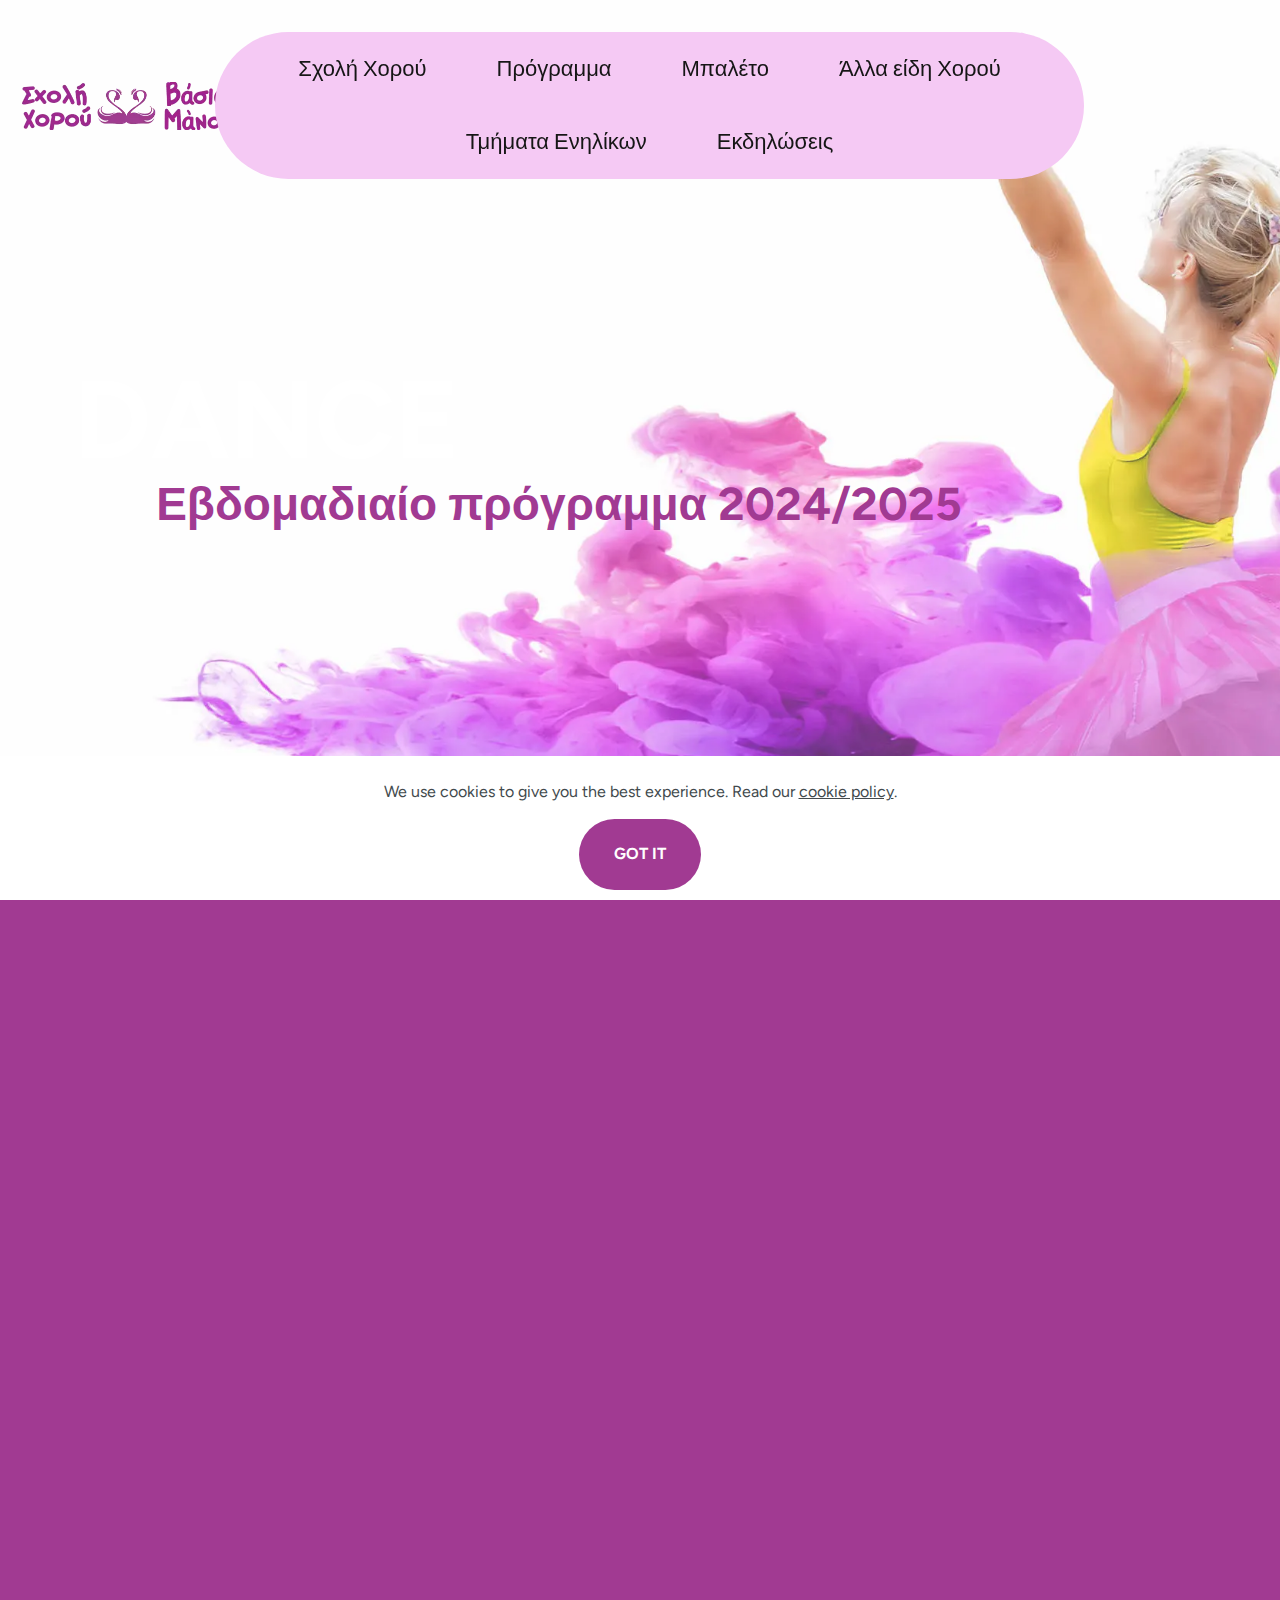
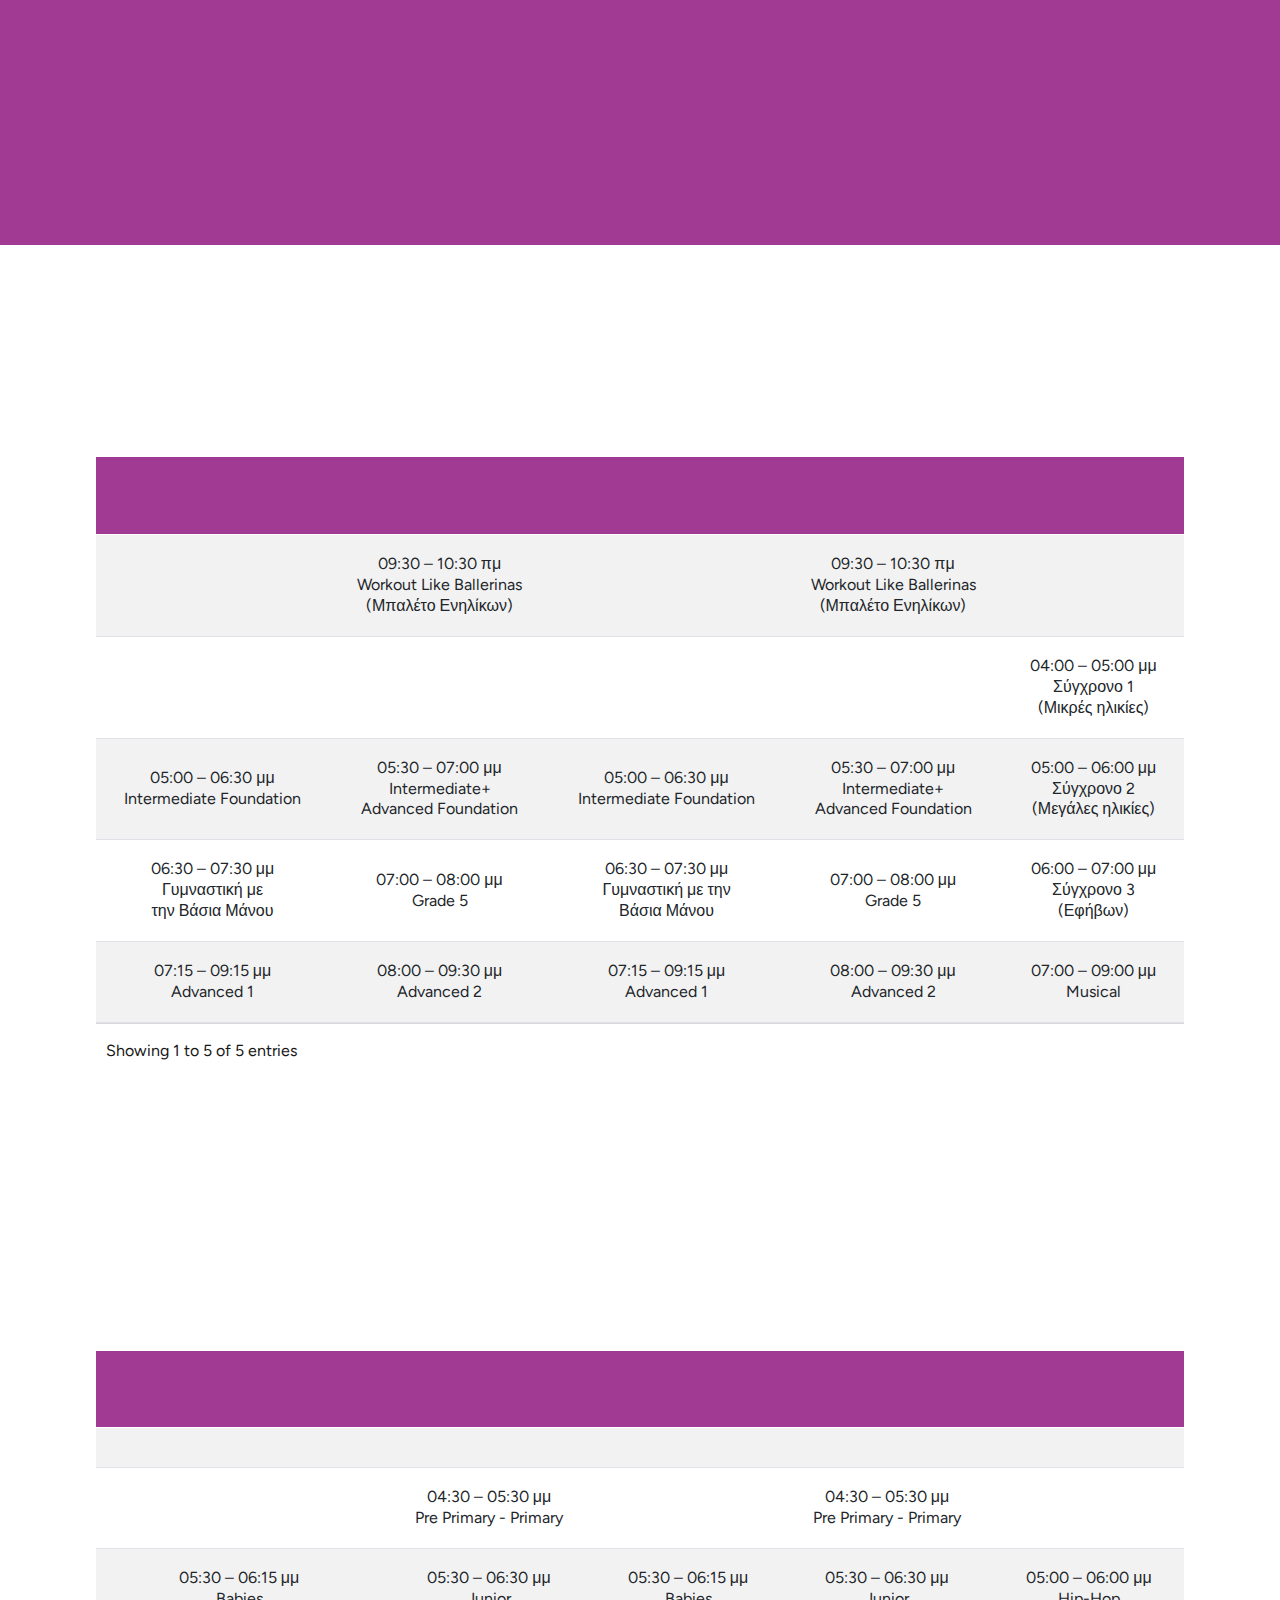
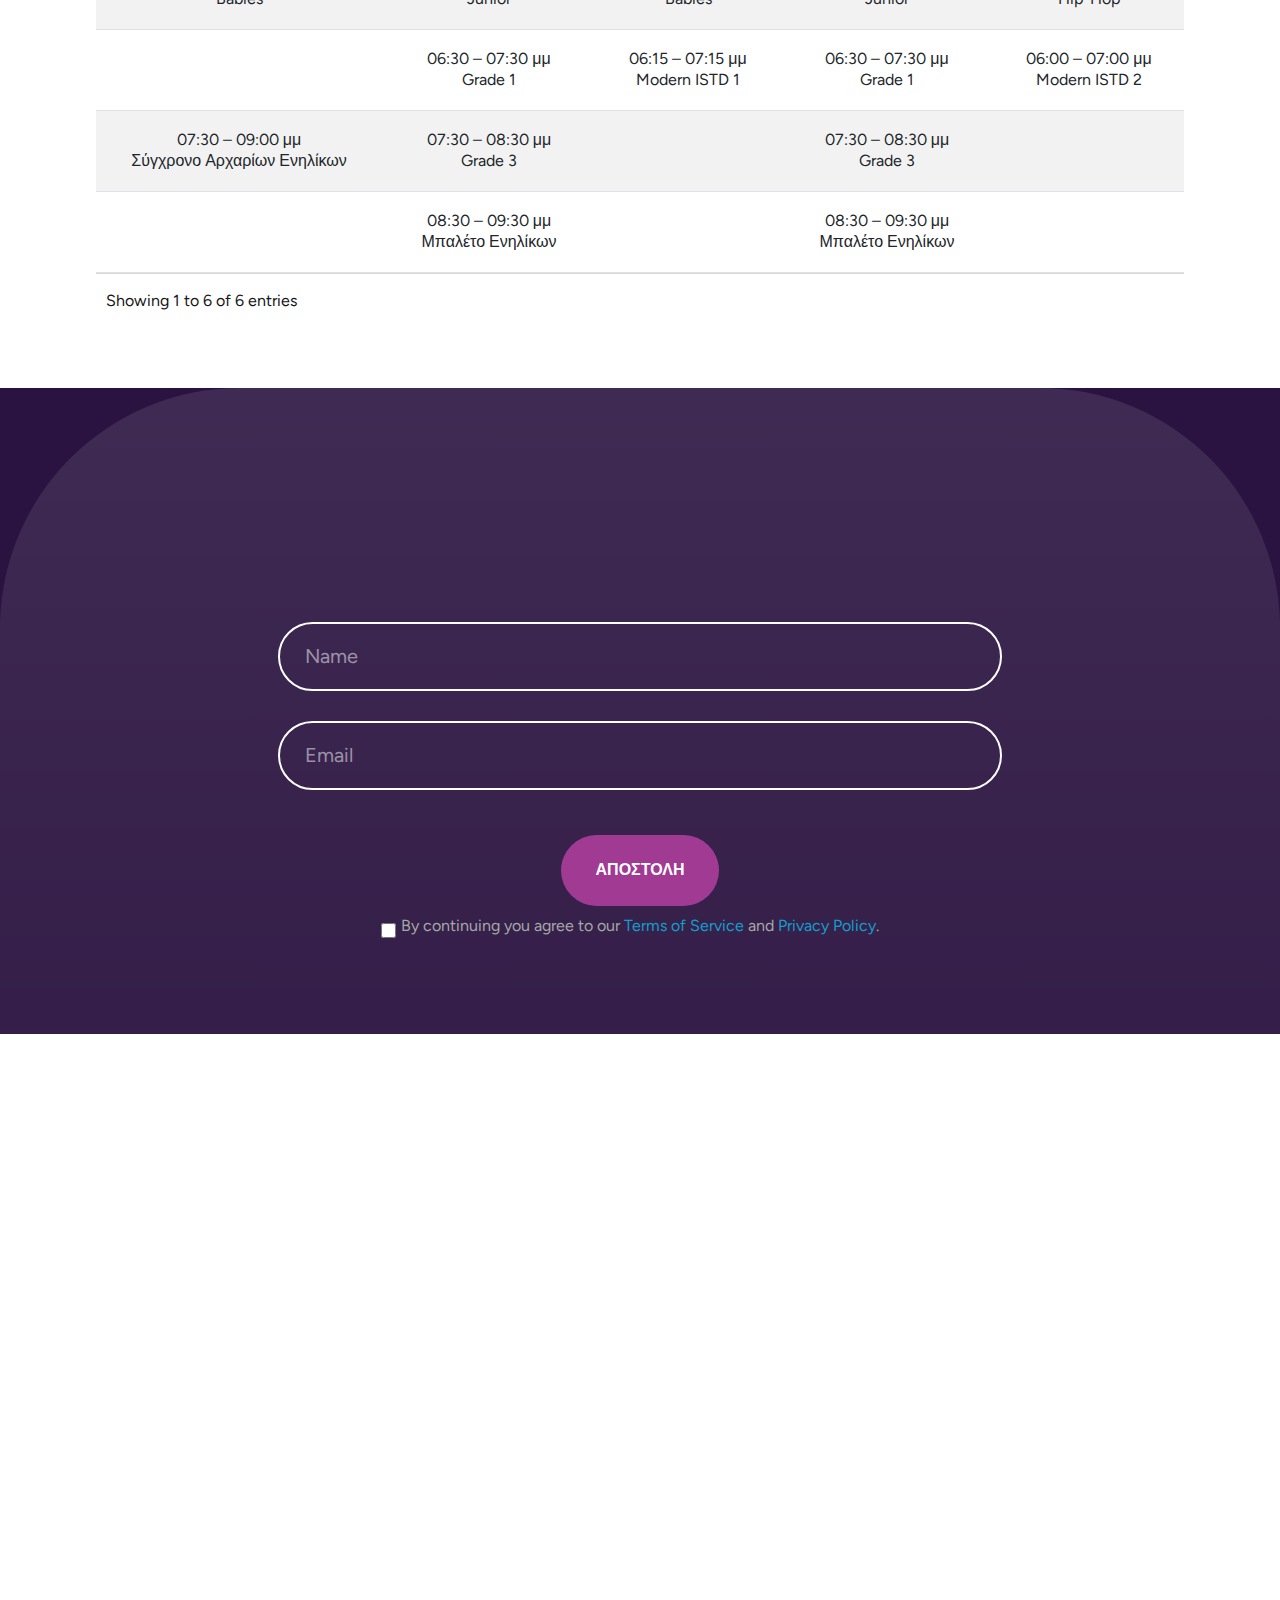
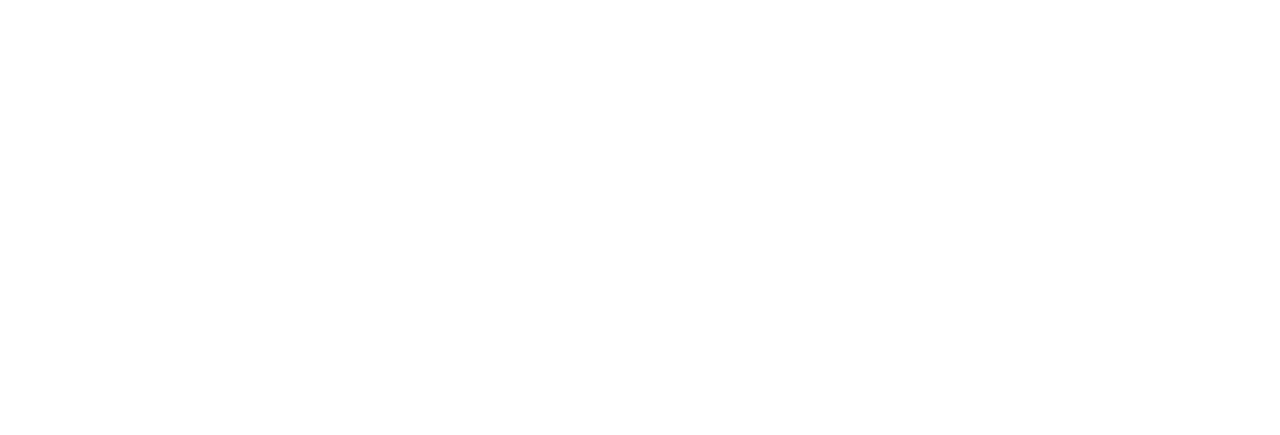
<file: page1.html>
<!DOCTYPE html>
<html  >
<head>
  
  <meta charset="UTF-8">
  <meta http-equiv="X-UA-Compatible" content="IE=edge">
  
  <meta name="viewport" content="width=device-width, initial-scale=1, minimum-scale=1">
  <link rel="shortcut icon" href="assets/images/background-copy-128x80.png" type="image/x-icon">
  <meta name="description" content="Εβδομαδιαίο Πρόγραμμα Σχολής Χορού Βάσια Μάνου">
  
  
  <title>Πρόγραμμα Σχολής</title>
  <link rel="stylesheet" href="assets/bootstrap/css/bootstrap.min.css">
  <link rel="stylesheet" href="assets/bootstrap/css/bootstrap-grid.min.css">
  <link rel="stylesheet" href="assets/bootstrap/css/bootstrap-reboot.min.css">
  <link rel="stylesheet" href="assets/web/assets/gdpr-plugin/gdpr-styles.css">
  <link rel="stylesheet" href="assets/animatecss/animate.css">
    <link rel="stylesheet" href="assets/dropdown/css/style.css">
  <link rel="stylesheet" href="assets/datatables/vanilla-dataTables.min.css">
  <link rel="stylesheet" href="assets/theme/css/style.css">
  <link rel="preload" href="https://fonts.googleapis.com/css?family=Figtree:300,400,500,600,700,800,900,300i,400i,500i,600i,700i,800i,900i&display=swap" as="style" onload="this.onload=null;this.rel='stylesheet'">
  <noscript><link rel="stylesheet" href="https://fonts.googleapis.com/css?family=Figtree:300,400,500,600,700,800,900,300i,400i,500i,600i,700i,800i,900i&display=swap"></noscript>
  <link rel="preload" as="style" href="assets/mobirise/css/mbr-additional.css"><link rel="stylesheet" href="assets/mobirise/css/mbr-additional.css" type="text/css">

  
  
  
</head>
<body>
  
  <section data-bs-version="5.1" class="menu menu1 stepm5 cid-un1rD7qKZ2" once="menu" id="amenu1-b">
    

    <nav class="navbar navbar-dropdown navbar-fixed-top navbar-expand-lg">
        <div class="container-fluid">
            <div class="navbar-brand">
                <span class="navbar-logo">
                    <a href="https://manou-dance-school.com">
                        <img src="assets/images/logo-transparent-vasia-manou-dance-school-1-431x96.webp" alt="" style="height: 3rem;">
                    </a>
                </span>
                
            </div>
            <button class="navbar-toggler" type="button" data-toggle="collapse" data-bs-toggle="collapse" data-target="#navbarSupportedContent" data-bs-target="#navbarSupportedContent" aria-controls="navbarNavAltMarkup" aria-expanded="false" aria-label="Toggle navigation">
                <div class="hamburger">
                    <span></span>
                    <span></span>
                    <span></span>
                    <span></span>
                </div>
            </button>
            <div class="collapse navbar-collapse" id="navbarSupportedContent">
                <ul class="navbar-nav nav-drop nav-right" data-app-modern-menu="true"><li class="nav-item"><a class="nav-link link text-black text-primary display-4" href="index.html#aarticle2-1">Σχολή Χορού</a>
                        <a class="nav-link link text-black text-primary display-4" href="page1.html#aarticle2-c">Πρόγραμμα</a>
                        <a class="nav-link link text-black text-primary display-4" href="κλασσικο-μπαλετο.html#aarticle2-y">Μπαλέτο</a> 
                        <a class="nav-link link text-black display-4" href="#">Άλλα είδη Χορού</a> <a class="nav-link link text-black display-4" href="#">Τμήματα Ενηλίκων</a> <a class="nav-link link text-black display-4" href="#">Εκδηλώσεις</a>
                    </li></ul>
                
                <div class="btn-container"></div>
            </div>
        </div>
    </nav>
</section>

<section data-bs-version="5.1" class="article2 stepm5 cid-un1rD89r8x mbr-fullscreen" id="aarticle2-c">
    

    
    <div class="mbr-overlay" style="opacity: 0.2; background-color: rgb(255, 255, 255);">
    </div>
    <div class="container-fluid">
        <div class="row justify-content-center">
            <div class="title col-md-12 col-lg-12">
                <h3 class="mbr-section-title mbr-fonts-style align-left mb-0 display-1"><strong>DANCE&nbsp;</strong></h3>
                <h4 class="mbr-section-subtitle align-left mbr-fonts-style mb-0 display-5">
                    <strong>Εβδομαδιαίο πρόγραμμα 2024/2025</strong></h4>
                
            </div>
        </div>
    </div>
</section>

<section data-bs-version="5.1" class="tutorm5 article2 cid-un1Oyj0DYi" id="article2-w">
	
	<div class="container-fluid">
		<div class="row justify-content-end">
			<div class="col-md-12 col-lg-12">
				<h4 class="mbr-section-subtitle mbr-fonts-style mb-4 display-7">ΤΜΗΜΑΤΑ ΓΙΑ ΟΛΕΣ ΤΙΣ ΗΛΙΚΙΕΣ</h4>
				
			</div>
			<div class="col-md-12 col-lg-8">
				<p class="mbr-text pb-4 mbr-fonts-style display-5">Δείτε το πρόγραμμα 2024/2025 και επικοινωνήστε μαζί μας για να σας συμβουλέψουμε σχετικά με το ποιό τμήμα ταιριάζει καλύτερα στις προτιμήσεις σας και βέβαια τις ανάγκες σας.<br><br>Οι εγγραφές και τα μαθήματα ξεκινούν την Δευτέρα 2 Σεπτεμβρίου 2024!<br></p>

				<p class="mbr-text2 mbr-fonts-style display-7">*Το πρόγραμμα ενδέχεται να έχει αλλαγές και προσθήκες ανάλογα με την εξέλιξη των τμημάτων.&nbsp;Επισκεφτείτε μας στις εγκαταστάσεις μας στον Νέο Κόσμο για να γνωρίσετε και να δείτε από κοντά τους χώρους μας και το διδακτικό προσωπικό. Έτσι θα σας βοηθήσουμε να πάρετε την σωστή απόφαση και να επιλέξετε το αντιπροσωπευτικότερο για εσάς μάθημα και τμήμα.<br><br><a href="#" class="text-primary">Read more about program</a>
				</p>

			</div>
		</div>
	</div>
</section>

<section data-bs-version="5.1" class="table01 photom4_table01 section-table cid-un2BpIzT8e" id="table01-1d">

    
    


    
    <div class="container-fluid">
        <div class="row align-center">
            <div class="col-12 col-md-12">
                <h2 class="mbr-section-title mbr-fonts-style mbr-black display-2">Αίθουσα 1</h2>
                
                <div class="table-wrapper pt-5" style="width: 100%;">
                    <div class="container-fluid">
                        
                    </div>
                    <div class="container-fluid scroll">
                        <table class="table table-striped" cellspacing="0" data-empty="No matching records found">
                            <thead>
                                <tr class="table-heads">
                                    
                                    
                                    
                                    
                                    
                                <th class="head-item mbr-fonts-style display-4">Δευτέρα</th><th class="head-item mbr-fonts-style display-4">Τρίτη</th><th class="head-item mbr-fonts-style display-4">Τετάρτη</th><th class="head-item mbr-fonts-style display-4">Πέμπτη</th><th class="head-item mbr-fonts-style display-4">Παρασκευή</th></tr>
                            </thead>

                            <tbody>
                                

                                

                                

                                

                                
                            <tr>
                                    
                                    
                                    
                                    
                                    
                                <td class="body-item mbr-fonts-style display-7"></td><td class="body-item mbr-fonts-style display-7">09:30 – 10:30 πμ<br>Workout Like Ballerinas<br>(Μπαλέτο Ενηλίκων)</td><td class="body-item mbr-fonts-style display-7"></td><td class="body-item mbr-fonts-style display-7">09:30 – 10:30 πμ<br>Workout Like Ballerinas<br>(Μπαλέτο Ενηλίκων)</td><td class="body-item mbr-fonts-style display-7"></td></tr><tr>
                                    
                                    
                                    
                                    
                                    
                                <td class="body-item mbr-fonts-style display-7"></td><td class="body-item mbr-fonts-style display-7"></td><td class="body-item mbr-fonts-style display-7"></td><td class="body-item mbr-fonts-style display-7"></td><td class="body-item mbr-fonts-style display-7">04:00 – 05:00 μμ<br>Σύγχρονο 1<br>(Μικρές ηλικίες)</td></tr><tr>
                                    
                                    
                                    
                                    
                                    
                                <td class="body-item mbr-fonts-style display-7">05:00 – 06:30 μμ<br>Intermediate Foundation</td><td class="body-item mbr-fonts-style display-7">05:30 – 07:00 μμ<br>Intermediate+<br>Advanced Foundation</td><td class="body-item mbr-fonts-style display-7">05:00 – 06:30 μμ<br>Intermediate Foundation</td><td class="body-item mbr-fonts-style display-7">05:30 – 07:00 μμ<br>Intermediate+<br>Advanced Foundation</td><td class="body-item mbr-fonts-style display-7">05:00 – 06:00 μμ<br>Σύγχρονο 2<br>(Μεγάλες ηλικίες)</td></tr><tr>
                                    
                                    
                                    
                                    
                                    
                                <td class="body-item mbr-fonts-style display-7">06:30 – 07:30 μμ<br>Γυμναστική με<br>την Βάσια Μάνου</td><td class="body-item mbr-fonts-style display-7">07:00 – 08:00 μμ<br>Grade 5</td><td class="body-item mbr-fonts-style display-7">06:30 – 07:30 μμ<br>Γυμναστική με την<br>Βάσια Μάνου</td><td class="body-item mbr-fonts-style display-7">07:00 – 08:00 μμ<br>Grade 5</td><td class="body-item mbr-fonts-style display-7">06:00 – 07:00 μμ<br>Σύγχρονο 3<br>(Εφήβων)</td></tr><tr>
                                    
                                    
                                    
                                    
                                    
                                <td class="body-item mbr-fonts-style display-7">07:15 – 09:15 μμ<br>Advanced 1</td><td class="body-item mbr-fonts-style display-7">08:00 – 09:30 μμ<br>Advanced 2</td><td class="body-item mbr-fonts-style display-7">07:15 – 09:15 μμ<br>Advanced 1</td><td class="body-item mbr-fonts-style display-7">08:00 – 09:30 μμ<br>Advanced 2</td><td class="body-item mbr-fonts-style display-7">07:00 – 09:00 μμ<br>Musical</td></tr></tbody>
                        </table>
                    </div>
                    <div class="container-fluid table-info-container">
                        
                    </div>
                </div>
            </div>
        </div>
    </div>
</section>

<section data-bs-version="5.1" class="table01 photom4_table01 section-table cid-un2H6bVvxQ" id="table01-1e">

    
    


    
    <div class="container-fluid">
        <div class="row align-center">
            <div class="col-12 col-md-12">
                <h2 class="mbr-section-title mbr-fonts-style mbr-black display-2">Αίθουσα 2</h2>
                
                <div class="table-wrapper pt-5" style="width: 100%;">
                    <div class="container-fluid">
                        
                    </div>
                    <div class="container-fluid scroll">
                        <table class="table table-striped" cellspacing="0" data-empty="No matching records found">
                            <thead>
                                <tr class="table-heads">
                                    
                                    
                                    
                                    
                                    
                                <th class="head-item mbr-fonts-style display-4">Δευτέρα</th><th class="head-item mbr-fonts-style display-4">Τρίτη</th><th class="head-item mbr-fonts-style display-4">Τετάρτη</th><th class="head-item mbr-fonts-style display-4">Πέμπτη</th><th class="head-item mbr-fonts-style display-4">Παρασκευή</th></tr>
                            </thead>

                            <tbody>
                                

                                

                                

                                

                                
                            <tr>
                                    
                                    
                                    
                                    
                                    
                                <td class="body-item mbr-fonts-style display-7"></td><td class="body-item mbr-fonts-style display-7"></td><td class="body-item mbr-fonts-style display-7"></td><td class="body-item mbr-fonts-style display-7"></td><td class="body-item mbr-fonts-style display-7"></td></tr><tr>
                                    
                                    
                                    
                                    
                                    
                                <td class="body-item mbr-fonts-style display-7"></td><td class="body-item mbr-fonts-style display-7">04:30 – 05:30 μμ<br>Pre Primary - Primary</td><td class="body-item mbr-fonts-style display-7"></td><td class="body-item mbr-fonts-style display-7">04:30 – 05:30 μμ<br>Pre Primary - Primary</td><td class="body-item mbr-fonts-style display-7"></td></tr><tr>
                                    
                                    
                                    
                                    
                                    
                                <td class="body-item mbr-fonts-style display-7">05:30 – 06:15 μμ<br>Babies</td><td class="body-item mbr-fonts-style display-7">05:30 – 06:30 μμ<br>Junior</td><td class="body-item mbr-fonts-style display-7">05:30 – 06:15 μμ<br>Babies</td><td class="body-item mbr-fonts-style display-7">05:30 – 06:30 μμ<br>Junior</td><td class="body-item mbr-fonts-style display-7">05:00 – 06:00 μμ<br>Hip-Hop</td></tr><tr>
                                    
                                    
                                    
                                    
                                    
                                <td class="body-item mbr-fonts-style display-7"></td><td class="body-item mbr-fonts-style display-7">06:30 – 07:30 μμ<br>Grade 1</td><td class="body-item mbr-fonts-style display-7">06:15 – 07:15 μμ<br>Modern ISTD 1</td><td class="body-item mbr-fonts-style display-7">06:30 – 07:30 μμ<br>Grade 1</td><td class="body-item mbr-fonts-style display-7">06:00 – 07:00 μμ<br>Modern ISTD 2</td></tr><tr>
                                    
                                    
                                    
                                    
                                    
                                <td class="body-item mbr-fonts-style display-7">07:30 – 09:00 μμ<br>Σύγχρονο Αρχαρίων Ενηλίκων</td><td class="body-item mbr-fonts-style display-7">07:30 – 08:30 μμ<br>Grade 3</td><td class="body-item mbr-fonts-style display-7"></td><td class="body-item mbr-fonts-style display-7">07:30 – 08:30 μμ<br>Grade 3</td><td class="body-item mbr-fonts-style display-7"></td></tr><tr>
                                    
                                    
                                    
                                    
                                    
                                <td class="body-item mbr-fonts-style display-7"></td><td class="body-item mbr-fonts-style display-7">08:30 – 09:30 μμ<br>Μπαλέτο Ενηλίκων</td><td class="body-item mbr-fonts-style display-7"></td><td class="body-item mbr-fonts-style display-7">08:30 – 09:30 μμ<br>Μπαλέτο Ενηλίκων</td><td class="body-item mbr-fonts-style display-7"></td></tr></tbody>
                        </table>
                    </div>
                    <div class="container-fluid table-info-container">
                        
                    </div>
                </div>
            </div>
        </div>
    </div>
</section>

<section data-bs-version="5.1" class="form2 stepm5 cid-un1rDdavl4" id="aform2-p">

    

    
    

    <div class="container">
        <div class="row justify-content-center">
            <div class="col-12 col-lg-7 col-text">
                <div class="mbr-section-head">
                    <h2 class="mbr-section-title mbr-fonts-style align-center display-5">
                        <strong>ΚΑΝΕ ΤΟ ΠΡΩΤΟ ΒΗΜΑ</strong></h2>
                    <p class="mbr-section-subtitle mbr-fonts-style align-center mb-0 display-4">Συμπλήρωσε τα παρακάτω πεδία:</p>
                </div>
                <div class="form-wrap">
                    <div class="mbr-form" data-form-type="formoid">
                        <form action="https://mobirise.eu/" method="POST" class="mbr-form form-with-styler mx-auto" data-form-title="Form Name"><input type="hidden" name="email" data-form-email="true" value="3yw8c5uK7PP8ThP/kw7oBw+huw7vqRyXQbF9rAVcrJW2MWgd2Xi4SI99q4nef4FzYaevbOcvl4UADIlC1CIUv82lUAQswHW0ZQc92voUlcZkd6QhfT4VQ8T/kTD0w9bC.Ve04YFGknLjkaNL5Cdg0nkfuZ8dH42pnhw0TOpTI2vfPgcvc9PgBLuevIcSKbQvhH5TbrmbTkgk7aknXCmPwuTib1i3mN90+C60xLjfhpa8sV7WUSNI4Z0MjGjiVfuDZ">
                            <div class="row">
                                <div hidden="hidden" data-form-alert="" class="alert alert-success col-12">Thanks for filling out the form!</div>
                                <div hidden="hidden" data-form-alert-danger="" class="alert alert-danger col-12">
                                    Oops...! some problem!
                                </div>
                            </div>
                            <div class="dragArea row">
                                <div class="col-lg-12 col-md-12 col-sm-12 form-group mb-3" data-for="name">
                                    <input type="text" name="name" placeholder="Name" data-form-field="name" class="form-control display-7" required="required" value="" id="name-aform2-p">
                                </div>
                                <div class="col-lg-12 col-md-12 col-sm-12 form-group mb-3 mb-3" data-for="email">
                                    <input type="email" name="email" placeholder="Email" data-form-field="email" class="form-control display-7" required="required" value="" id="email-aform2-p">
                                </div>
                                <div class="mbr-section-btn"><button type="submit" class="btn btn-primary display-7">ΑΠΟΣΤΟΛΗ</button></div>
                            </div>
                        <span class="gdpr-block">
<label>
<span class="textGDPR display-7" style="color: #a7a7a7"><input type="checkbox" name="gdpr" id="gdpr-aform2-p" required="">By continuing you agree to our <a style="color: #149dcc; text-decoration: none;" href="terms.html">Terms of Service</a> and <a style="color: #149dcc; text-decoration: none;" href="policy.html">Privacy Policy</a>.</span>
</label>
</span></form>
                    </div>
                </div>
            </div>
        </div>
    </div>
</section>

<section data-bs-version="5.1" class="artistm5 map1 cid-un1rDdwcFF" id="map01-q">
    
    
    
    <div>
        <div class="mbr-section-head mb-4">
            <h3 class="mbr-section-title mbr-fonts-style mb-5 display-5"><strong>ΕΤΣΙ ΘΑ ΜΑΣ ΒΡΕΙΤΕ</strong></h3>
            <h4 class="mbr-section-subtitle mbr-fonts-style mb-0 mt-2 display-5">Επισκεφθείτε μας στην Σχολή ή κλείστε ένα ραντεβού μαζί μας:</h4>
        </div>
        <div class="google-map"><iframe frameborder="0" style="border:0" src="https://www.google.com/maps/embed?pb=!1m14!1m8!1m3!1d6291.817634159744!2d23.724501!3d37.955915!3m2!1i1024!2i768!4f13.1!3m3!1m2!1s0x14a1bd070a3e5fd5%3A0x45d4c3f9b037a35d!2zzqPOp86fzpvOlyDOp86fzqHOn86lIM6SzpHOo86ZzpEgzpzOkc6dzp_OpQ!5e0!3m2!1sel!2sde!4v1725049916824!5m2!1sel!2sde" allowfullscreen=""></iframe></div>
    </div>
</section>

<section data-bs-version="5.1" class="footer2 stepm5 cid-un1rDe045U mbr-reveal" once="footers" id="afooter4-r">

    

    
    <div class="container">
        <div class="media-container-row align-center mbr-white">
            <div class="col-12">
                <p class="mbr-text mb-0 mbr-fonts-style align-center display-7">
                    © Copyright 2024/2025 ΣΧΟΛΗ ΧΟΡΟΥ ΒΑΣΙΑ ΜΑΝΟΥ - Λαγουμιτζή 68, Νέος Κόσμος 117 44 (δίπλα στο Ι.Κ.Α.), Τηλ.: 210 90 21 411,&nbsp;Αρ. Γ.Ε.ΜΗ 167402103000</p>
            </div>
        </div>
    </div>
</section>


<script src="assets/bootstrap/js/bootstrap.bundle.min.js"></script>
  <script src="assets/web/assets/cookies-alert-plugin/cookies-alert-core.js"></script>
  <script src="assets/web/assets/cookies-alert-plugin/cookies-alert-script.js"></script>
  <script src="assets/smoothscroll/smooth-scroll.js"></script>
  <script src="assets/ytplayer/index.js"></script>
      <script src="assets/dropdown/js/navbar-dropdown.js"></script>
  <script src="assets/datatables/vanilla-dataTables.min.js"></script>
  <script src="assets/theme/js/script.js"></script>
  <script src="assets/formoid/formoid.min.js"></script>
  
  
  
<input name="cookieData" type="hidden" data-cookie-cookiesAlertType='false' data-cookie-customDialogSelector='null' data-cookie-colorText='#424a4d' data-cookie-colorBg='rgb(255, 255, 255)' data-cookie-opacityOverlay='0' data-cookie-bgOpacity='100' data-cookie-textButton='GOT IT' data-cookie-rejectText='REJECT' data-cookie-colorButton='#a073ec' data-cookie-rejectColor='#ffffff' data-cookie-colorLink='#424a4d' data-cookie-underlineLink='true' data-cookie-text="We use cookies to give you the best experience. Read our <a href='privacy.html'>cookie policy</a>.">
   <div id="scrollToTop" class="scrollToTop mbr-arrow-up"><a style="text-align: center;"><i class="mbr-arrow-up-icon mbr-arrow-up-icon-cm cm-icon cm-icon-smallarrow-up"></i></a></div>
    <input name="animation" type="hidden">
  </body>
</html>
</file>
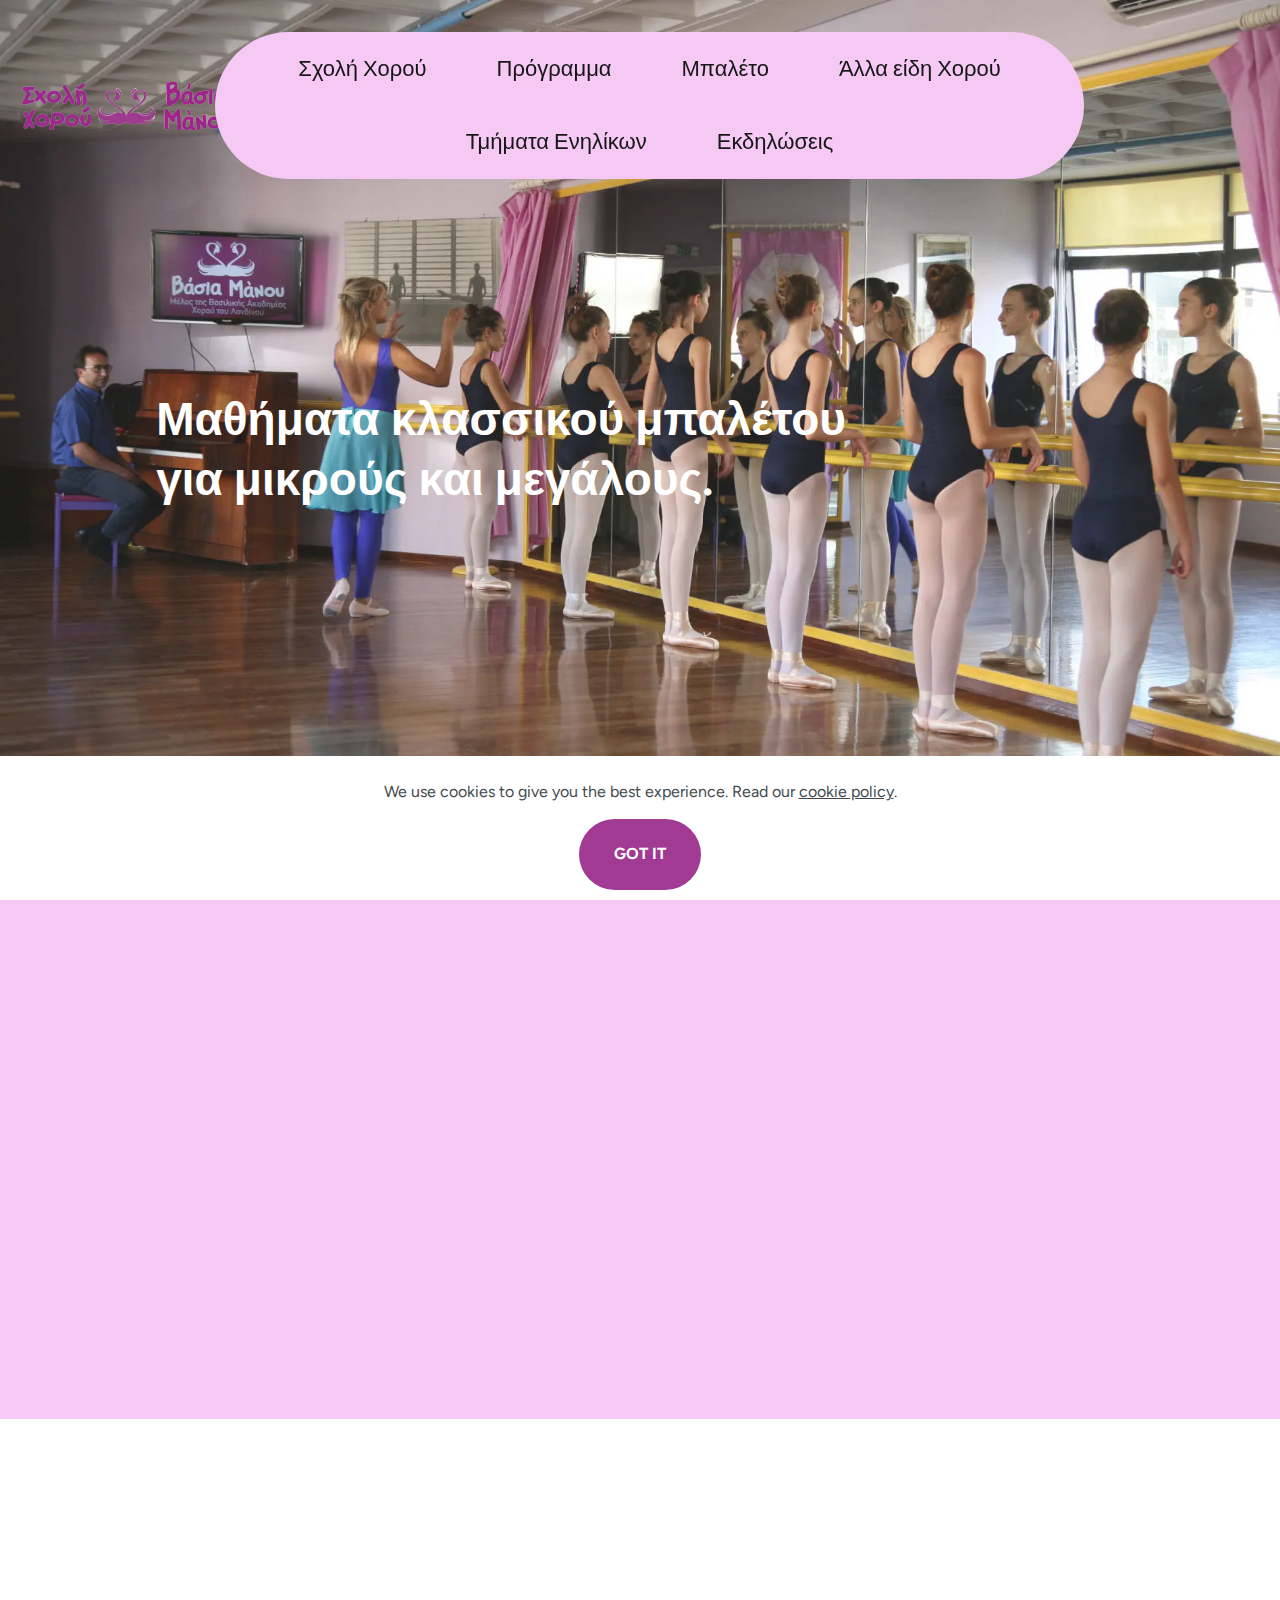
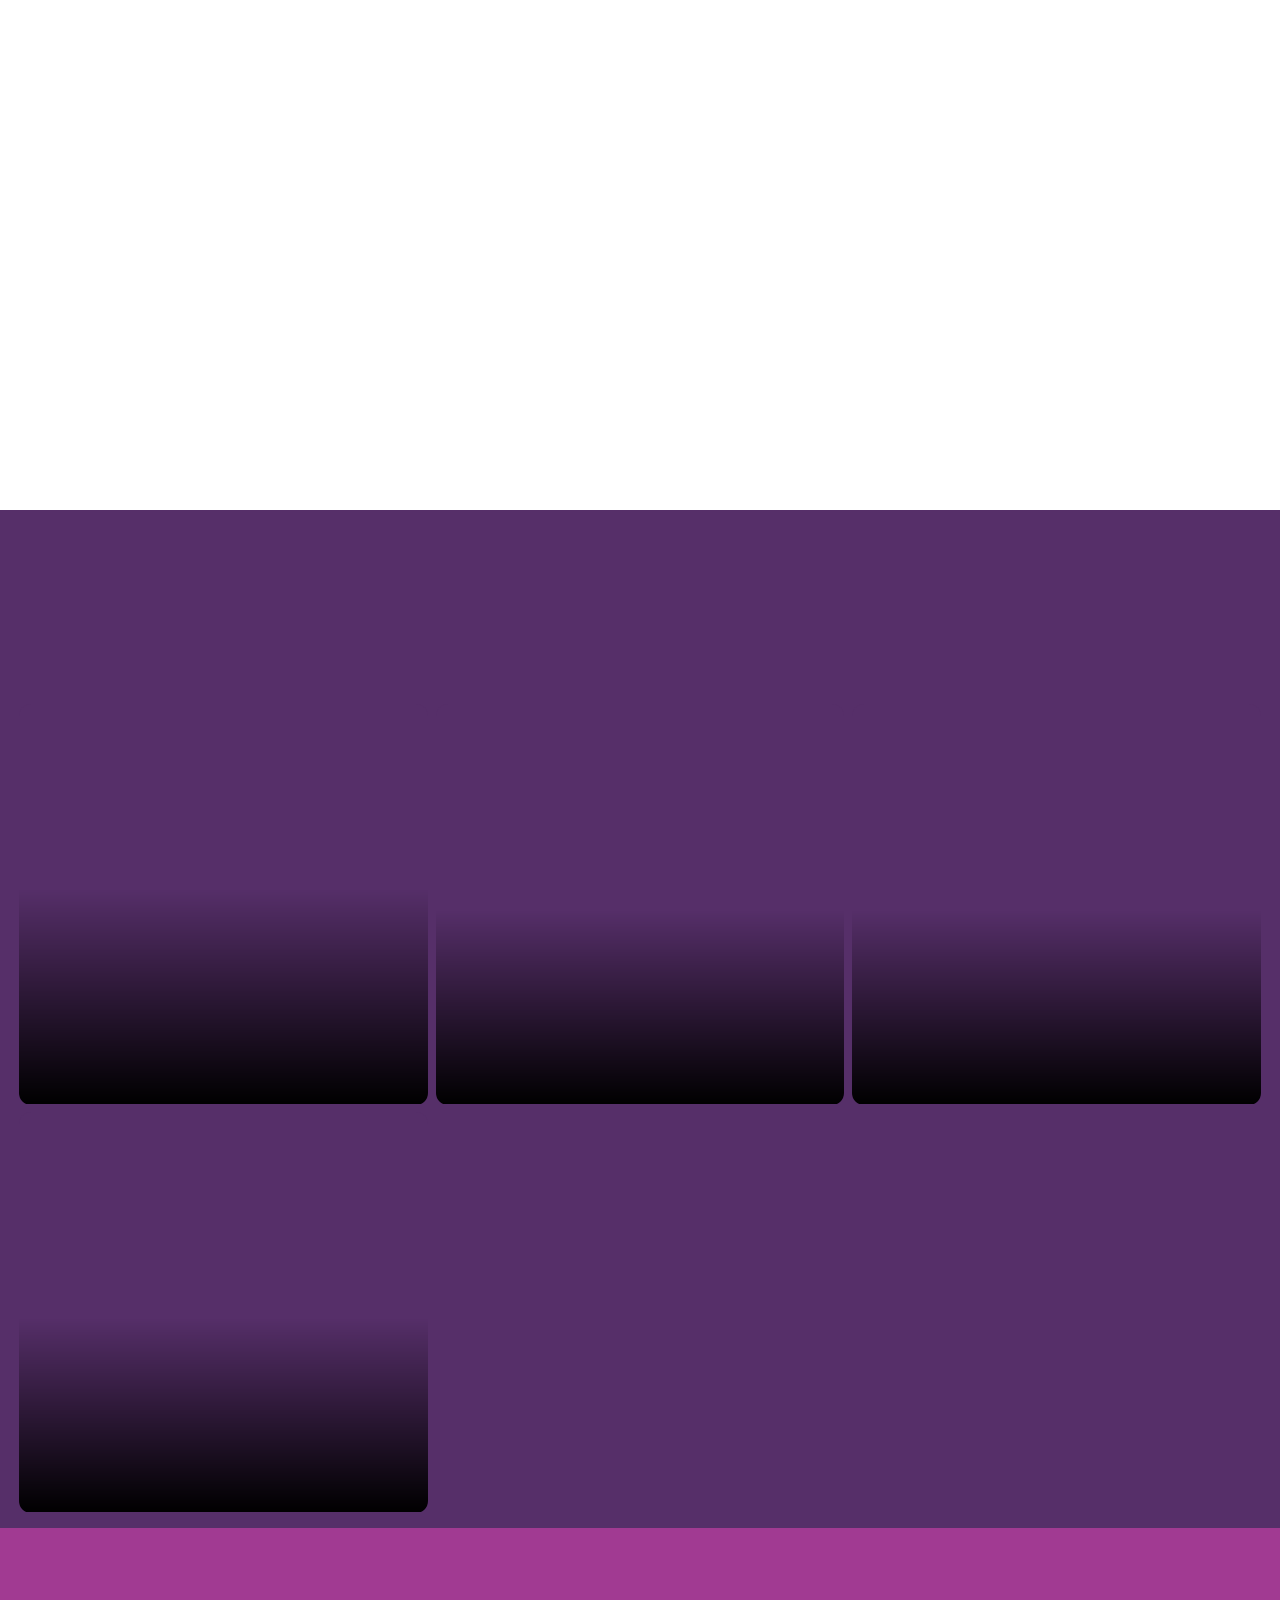
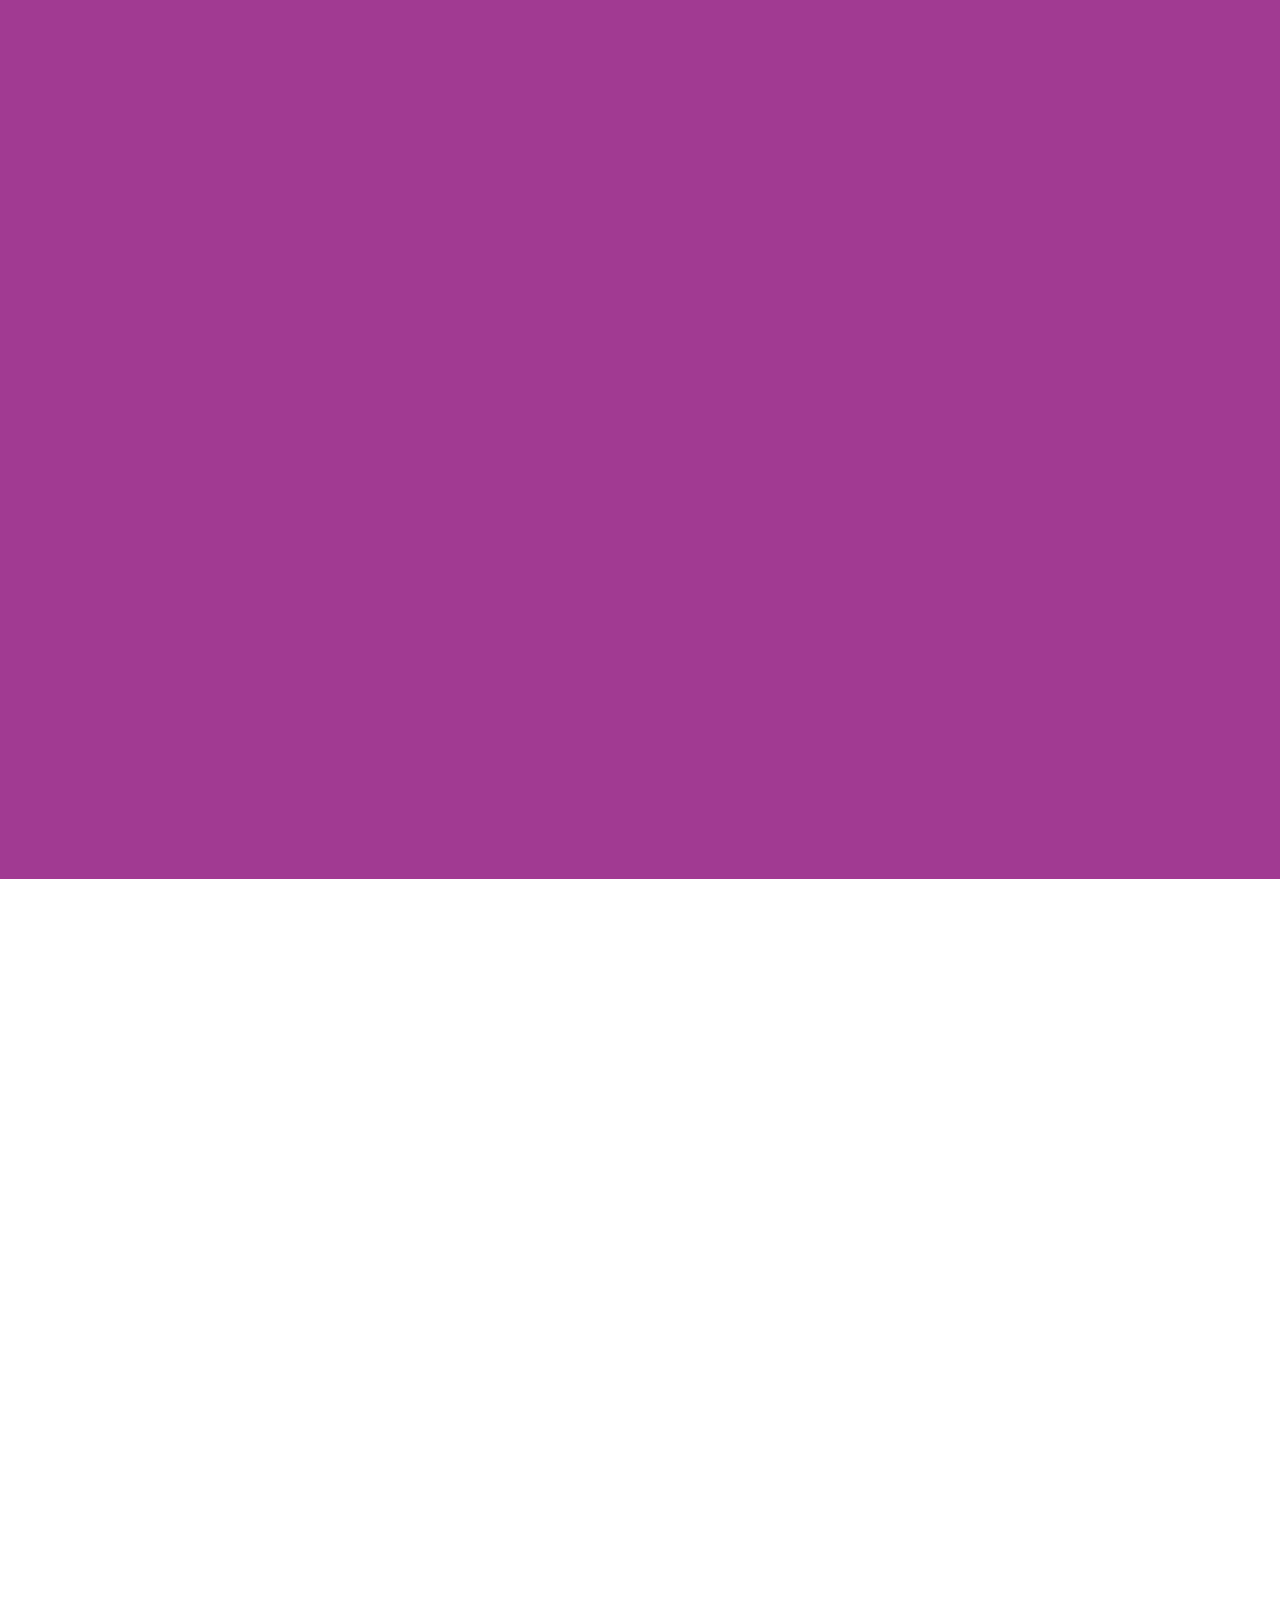
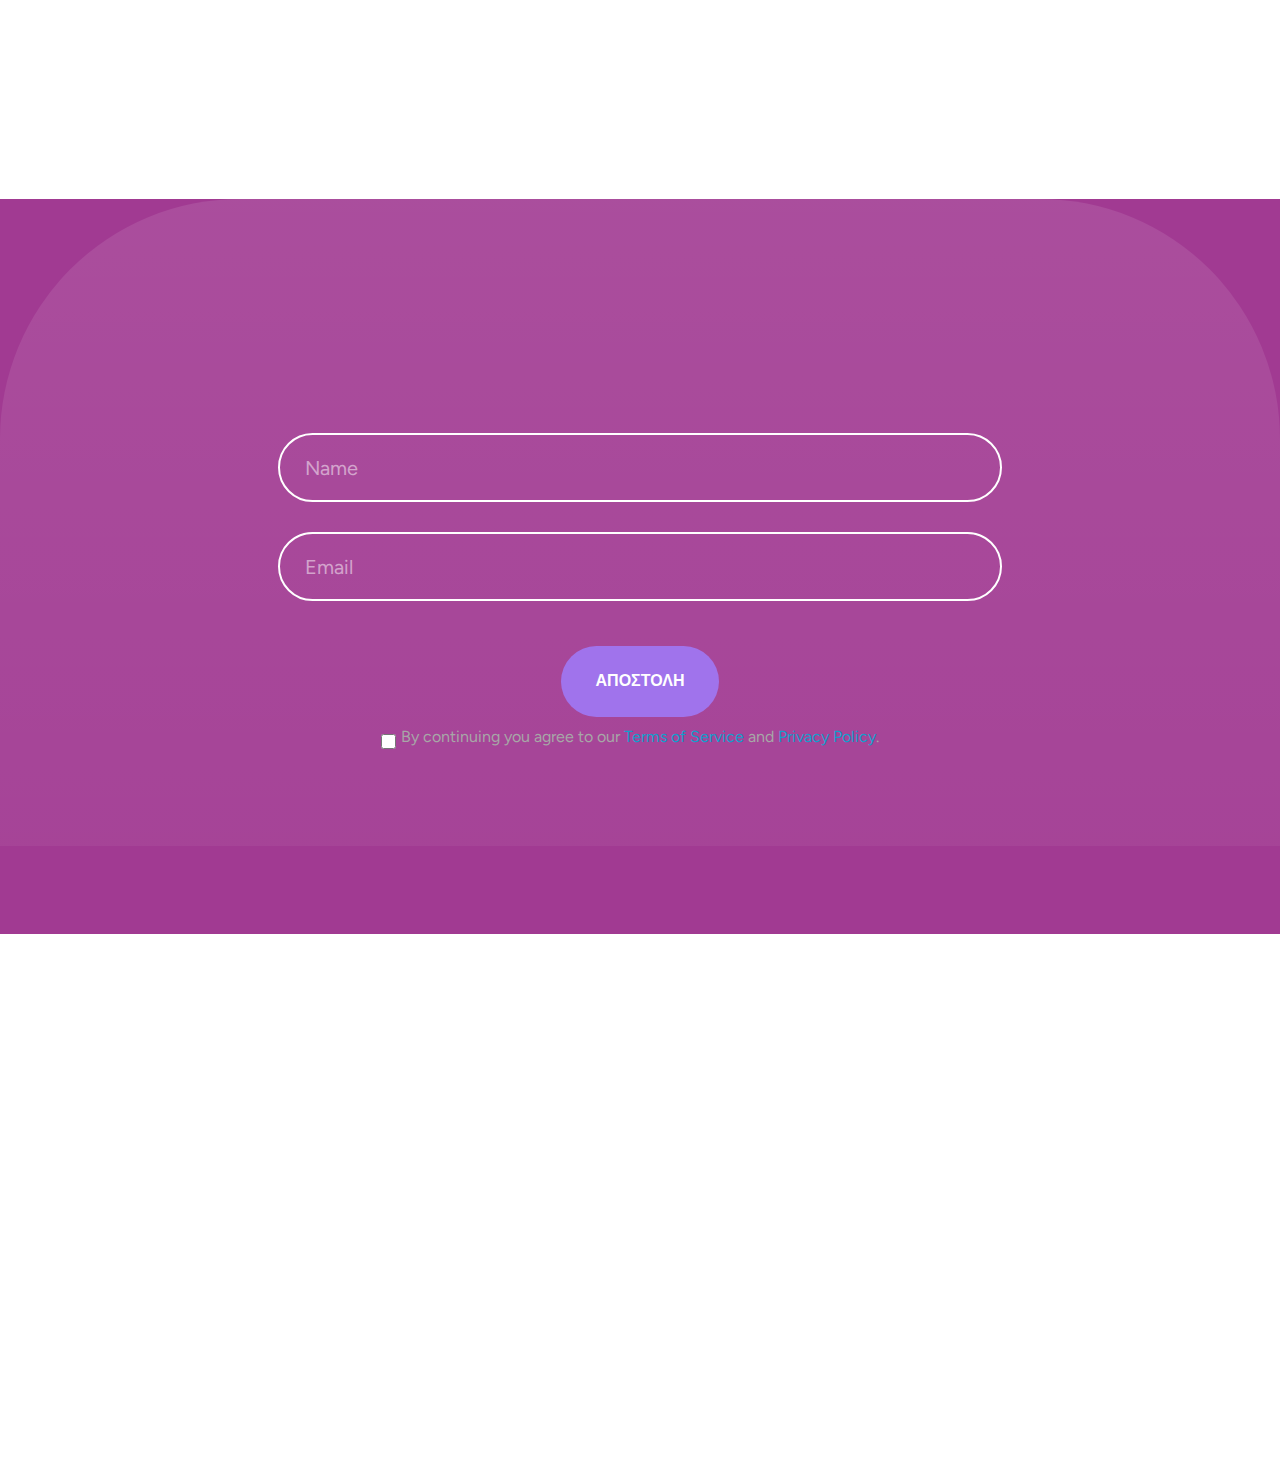
<file: page2.html>
<!DOCTYPE html>
<html  >
<head>
  
  <meta charset="UTF-8">
  <meta http-equiv="X-UA-Compatible" content="IE=edge">
  
  <meta name="viewport" content="width=device-width, initial-scale=1, minimum-scale=1">
  <link rel="shortcut icon" href="assets/images/background-copy-128x80.png" type="image/x-icon">
  <meta name="description" content="">
  
  
  <title>Page 2</title>
  <link rel="stylesheet" href="assets/web/assets/mobirise-icons-bold/mobirise-icons-bold.css">
  <link rel="stylesheet" href="assets/bootstrap/css/bootstrap.min.css">
  <link rel="stylesheet" href="assets/bootstrap/css/bootstrap-grid.min.css">
  <link rel="stylesheet" href="assets/bootstrap/css/bootstrap-reboot.min.css">
  <link rel="stylesheet" href="assets/web/assets/gdpr-plugin/gdpr-styles.css">
  <link rel="stylesheet" href="assets/animatecss/animate.css">
    <link rel="stylesheet" href="assets/dropdown/css/style.css">
  <link rel="stylesheet" href="assets/theme/css/style.css">
  <link rel="preload" href="https://fonts.googleapis.com/css?family=Figtree:300,400,500,600,700,800,900,300i,400i,500i,600i,700i,800i,900i&display=swap" as="style" onload="this.onload=null;this.rel='stylesheet'">
  <noscript><link rel="stylesheet" href="https://fonts.googleapis.com/css?family=Figtree:300,400,500,600,700,800,900,300i,400i,500i,600i,700i,800i,900i&display=swap"></noscript>
  <link rel="preload" as="style" href="assets/mobirise/css/mbr-additional.css"><link rel="stylesheet" href="assets/mobirise/css/mbr-additional.css" type="text/css">

  
  
  
</head>
<body>
  
  <section data-bs-version="5.1" class="menu menu1 stepm5 cid-un2mHcoLFt" once="menu" id="amenu1-x">
    

    <nav class="navbar navbar-dropdown navbar-fixed-top navbar-expand-lg">
        <div class="container-fluid">
            <div class="navbar-brand">
                <span class="navbar-logo">
                    <a href="https://manou-dance-school.com">
                        <img src="assets/images/logo-transparent-vasia-manou-dance-school-1-431x96.webp" alt="" style="height: 3rem;">
                    </a>
                </span>
                
            </div>
            <button class="navbar-toggler" type="button" data-toggle="collapse" data-bs-toggle="collapse" data-target="#navbarSupportedContent" data-bs-target="#navbarSupportedContent" aria-controls="navbarNavAltMarkup" aria-expanded="false" aria-label="Toggle navigation">
                <div class="hamburger">
                    <span></span>
                    <span></span>
                    <span></span>
                    <span></span>
                </div>
            </button>
            <div class="collapse navbar-collapse" id="navbarSupportedContent">
                <ul class="navbar-nav nav-drop nav-right" data-app-modern-menu="true"><li class="nav-item"><a class="nav-link link text-black text-primary display-4" href="index.html#top">Σχολή Χορού</a>
                        <a class="nav-link link text-black text-primary display-4" href="page1.html#aarticle2-c">Πρόγραμμα</a>
                        <a class="nav-link link text-black text-primary display-4" href="page2.html#top">Μπαλέτο</a>
                        <a class="nav-link link text-black display-4" href="#">Άλλα είδη Χορού</a> <a class="nav-link link text-black display-4" href="#">Τμήματα Ενηλίκων</a> <a class="nav-link link text-black display-4" href="#">Εκδηλώσεις</a>
                    </li></ul>
                
                <div class="btn-container"></div>
            </div>
        </div>
    </nav>
</section>

<section data-bs-version="5.1" class="article2 stepm5 cid-un2mHd9YNs mbr-fullscreen" id="aarticle2-y">
    

    
    <div class="mbr-overlay" style="opacity: 0.1; background-color: rgb(255, 255, 255);">
    </div>
    <div class="container-fluid">
        <div class="row justify-content-center">
            <div class="title col-md-12 col-lg-12">
                
                <h4 class="mbr-section-subtitle align-left mbr-fonts-style mb-0 display-5">
                    <strong>Μαθήματα κλασσικού μπαλέτου<br>για μικρούς και μεγάλους.</strong></h4>
                
            </div>
        </div>
    </div>
</section>

<section data-bs-version="5.1" class="content6 careerm5 cid-un37dueD2P" id="content6-1i">

    

    
    

    <div class="container">
        <div class="row">
            <div class="col-12">
                <div class="text-wrapper">
                    <h3 class="mbr-text mbr-fonts-style display-5">Στη σχολή μας εφαρμόζουμε το Αγγλικό σύστημα διδασκαλίας της  Βασιλικής  Ακαδημίας χορού του Λονδίνου ‘<a href="https://www.royalacademyofdance.org/exams/" class="text-primary" target="_blank">Royal Academy of Dance</a>’ (RAD) που παρέχει τα πιο δυνατά πρότυπα διδασκαλίας. Η R.A.D. παρέχει ένα ολοκληρωμένο σύστημα σπουδών για κάθε επίπεδο και ηλικία. Επίσης διδάσκουμε και το Ρώσικο σύστημα Vaganova.</h3>
                </div>
            </div>
        </div>
    </div>
</section>

<section data-bs-version="5.1" class="slider02 mbr-embla cid-un2mHdG35Z" id="slider02-z">

    
    


    

    <div class="container-fluid">
        <div class="row title-section justify-content-between">
            <div class="col-12 col-lg-6">
                <h2 class="main-sect mbr-section-title mbr-fonts-style display-2"><strong>Πιστοποιήσεις:</strong></h2>
            </div>
            <div class="col-12 col-lg-5">
                
                
            </div>
        </div>
    </div>
    <div class="position-relative">
        <div class="embla mt-4" data-skip-snaps="true" data-align="center" data-contain-scroll="trimSnaps" data-loop="true" data-auto-play="true" data-auto-play-interval="3">
            <div class="embla__viewport container-fluid">
                <div class="embla__container">
                    
                    
                    
                    
                <div class="embla__slide slider-image item" style="margin-left: 1rem; margin-right: 1rem;">
                        <div class="slide-content">
                            <div class="card">
                                <div class="card-body">
                                    <a href="https://www.royalacademyofdance.org/dance-with-us/register-of-teachers/" target="_blank"><img src="assets/images/registered-rad-teacher-manou-vasia-4eck-400x389.webp" alt="" class="card-img-top mb-4"></a>
                                    
                                    
                                </div>
                            </div>
                        </div>
                    </div><div class="embla__slide slider-image item" style="margin-left: 1rem; margin-right: 1rem;">
                        <div class="slide-content">
                            <div class="card">
                                <div class="card-body">
                                    <a href="https://www.royalacademyofdance.org/event/silver-swans-workshop-live-stream-sept-2024/" target="_blank"><img src="assets/images/silver-swans-licensee-286x286.webp" alt="" class="card-img-top mb-4"></a>
                                    
                                    
                                </div>
                            </div>
                        </div>
                    </div><div class="embla__slide slider-image item" style="margin-left: 1rem; margin-right: 1rem;">
                        <div class="slide-content">
                            <div class="card">
                                <div class="card-body">
                                    <img src="assets/images/vaganova-113x144.webp" alt="" class="card-img-top mb-4">
                                    
                                    
                                </div>
                            </div>
                        </div>
                    </div><div class="embla__slide slider-image item" style="margin-left: 1rem; margin-right: 1rem;">
                        <div class="slide-content">
                            <div class="card">
                                <div class="card-body">
                                    <a href="https://www.royalacademyofdance.org/about-us/the-rad-brand/" target="_blank"><img src="assets/images/download-225x225.webp" alt="" class="card-img-top mb-4"></a>
                                    
                                    
                                </div>
                            </div>
                        </div>
                    </div><div class="embla__slide slider-image item" style="margin-left: 1rem; margin-right: 1rem;">
                        <div class="slide-content">
                            <div class="card">
                                <div class="card-body">
                                    <a href="https://www.royalacademyofdance.org/about-us/the-rad-brand/" target="_blank"><img src="assets/images/logo-sisxe-sxedio-8-400x400.webp" alt="" class="card-img-top mb-4"></a>
                                    
                                    
                                </div>
                            </div>
                        </div>
                    </div></div>
            </div>
            <div class="buttons-container">
                <button class="embla__button embla__button--prev">
                    <span class="mbr-iconfont mbrib-left" aria-hidden="true"></span>
                    <span class="sr-only visually-hidden">Previous</span>
                </button>
                <button class="embla__button embla__button--next">
                    <span class="mbr-iconfont mbrib-right" aria-hidden="true"></span>
                    <span class="sr-only visually-hidden">Next</span>
                </button>
            </div>
        </div>
    </div>
</section>

<section data-bs-version="5.1" class="gallery1 cid-un2mHfpW3i" id="agallery1-11">
    

    
    <div class="container">
        <div class="row">
            <div class="col-12 col-title">
                <h3 class="mbr-section-title mbr-fonts-style align-center mb-0 display-2"><strong>Τάξεις κλασσικού μπαλέτου</strong></h3>
                
            </div>
        </div>
        <div class="row card-row">
            <div class="col-12 cards-container">
                <div class="card card-1 item features-image">
                    <div class="card-wrapper item-wrapper">
                        <div class="card-img-bg item-img">
                            <img src="assets/images/img-337-936x527.webp" alt="">
                        </div>
                        <div class="card-box">
                            <div class="card-box-overlay"></div>
                            <h5 class="card-title card-title-1 mbr-fonts-style display-4"><strong>Προσχολικές τάξεις</strong></h5>
                            <p class="card-text mbr-fonts-style display-7">
                                Προπαρασκευαστικές τάξεις με σκοπό την εισαγωγή των μικρών μαθητών στο πρόγραμμα της ακαδημιας (RAD)</p>
                        </div>
                    </div>
                </div>
                <div class="card card-2 item features-image">
                    <div class="card-wrapper item-wrapper">
                        <div class="card-img-bg item-img">
                            <img src="assets/images/-766x431.webp" alt="">
                        </div>
                        <div class="card-box">
                            <div class="card-box-overlay"></div>
                            <h5 class="card-title card-title-1 mbr-fonts-style display-4"><strong>Κανονικές τάξεις</strong></h5>
                            <p class="card-text mbr-fonts-style display-7">Kλασσικό μπαλέτο για μαθητές του Δημοτικού &amp; Γυμνασίου</p>
                        </div>
                    </div>
                </div>
                <div class="card card-3 item features-image">
                    <div class="card-wrapper item-wrapper">
                        <div class="card-img-bg item-img">
                            <img src="assets/images/img-4959-936x624.webp" alt="">
                        </div>
                        <div class="card-box">
                            <div class="card-box-overlay"></div>
                            <h5 class="card-title card-title-1 mbr-fonts-style display-4"><strong>Προ-/ και Επαγγελματικές τάξεις</strong></h5>
                            <p class="card-text mbr-fonts-style display-7">
                                Απευθύνονται σε μαθητές με ιδιαίτερες ικανότητες που μπορούν να αφιερώσουν περισσότερο χρόνο.</p>
                        </div>
                    </div>
                </div>
                <div class="card card-4 item features-image">
                    <div class="card-wrapper item-wrapper">
                        <div class="card-img-bg item-img">
                            <img src="assets/images/progr-bal-766x511.webp" alt="">
                        </div>
                        <div class="card-box">
                            <div class="card-box-overlay"></div>
                            <h5 class="card-title card-title-1 mbr-fonts-style display-4"><strong>Progressing Ballet Technique</strong></h5>
                            <p class="card-text mbr-fonts-style display-7">
                                Το πρόγραμμα είναι σχεδιασμένο να βοηθήσει την διδασκαλία των σωστών μυικών ομάδων.
                            </p>
                        </div>
                    </div>
                </div>
                
                
            </div>
        </div>
    </div>
</section>

<section data-bs-version="5.1" class="article4 stepm5 cid-un2mHhxcqW" id="aarticle4-15">
    

    
    
    <div class="container-fluid">
        <div class="row justify-content-center">
            <div class="title col-md-12 col-lg-10">
                <h3 class="mbr-section-title mbr-fonts-style align-center mb-0 display-2">
                    "Με στόχο και φιλοσοφία την υψηλή παροχή των υπηρεσιών μας, επιλέγουμε πάντα Διπλωματούχους Καθηγητές που πέραν των γνώσεων τους, έχουν μεράκι και αγάπη για τους μαθητές και το αντικείμενό τους δίνοντας τον καλύτερο εαυτό τους στο μάθημα."
                </h3>
                
                <div class="mbr-section-btn align-center"><a class="btn btn-info display-4" href="#">Διάβασε εδώ γιατί μας προτιμούν</a></div>
            </div>
        </div>
    </div>
</section>

<section data-bs-version="5.1" class="artistm5 map1 cid-un2mHjUSCU" id="map01-19">
    
    
    
    <div>
        <div class="mbr-section-head mb-4">
            <h3 class="mbr-section-title mbr-fonts-style mb-5 display-5"><strong>ΕΤΣΙ ΘΑ ΜΑΣ ΒΡΕΙΤΕ</strong></h3>
            <h4 class="mbr-section-subtitle mbr-fonts-style mb-0 mt-2 display-5">Επισκεφθείτε μας στην Σχολή ή κλείστε ένα ραντεβού μαζί μας:</h4>
        </div>
        <div class="google-map"><iframe frameborder="0" style="border:0" src="https://www.google.com/maps/embed?pb=!1m14!1m8!1m3!1d6291.817634159744!2d23.724501!3d37.955915!3m2!1i1024!2i768!4f13.1!3m3!1m2!1s0x14a1bd070a3e5fd5%3A0x45d4c3f9b037a35d!2zzqPOp86fzpvOlyDOp86fzqHOn86lIM6SzpHOo86ZzpEgzpzOkc6dzp_OpQ!5e0!3m2!1sel!2sde!4v1725049916824!5m2!1sel!2sde" allowfullscreen=""></iframe></div>
    </div>
</section>

<section data-bs-version="5.1" class="form2 stepm5 cid-un2mHkEhm4" id="aform2-1a">

    

    
    

    <div class="container">
        <div class="row justify-content-center">
            <div class="col-12 col-lg-7 col-text">
                <div class="mbr-section-head">
                    <h2 class="mbr-section-title mbr-fonts-style align-center display-5">
                        <strong>ΚΑΝΕ ΤΟ ΠΡΩΤΟ ΒΗΜΑ</strong></h2>
                    <p class="mbr-section-subtitle mbr-fonts-style align-center mb-0 display-4">Συμπλήρωσε τα παρακάτω πεδία:</p>
                </div>
                <div class="form-wrap">
                    <div class="mbr-form" data-form-type="formoid">
                        <form action="https://mobirise.eu/" method="POST" class="mbr-form form-with-styler mx-auto" data-form-title="Form Name"><input type="hidden" name="email" data-form-email="true" value="YWPRmYqMF1G445ZB1V0QIrBUxsWWwEMAdH88mYgTXusip/TOg0Ghyq1UNhi8FZluCOloX8vL3TzuNzSIghJ9FIsZhxSVgtJ3IQnO4pMfC3y7M14HymWhdGAOQeuAiTb1.F6h8H7MAawbtLTKnm2wk+Y/obuy61tqTjeG2cd3GamlrTdULZFZDmgnaIbgllIFSdIkDCnng6dxbtDGxmSndC85ue/Q2ggAeRghjtXdCdKU74HGVPxkwkCfhgOigQCB7">
                            <div class="row">
                                <div hidden="hidden" data-form-alert="" class="alert alert-success col-12">Σας ευχαριστούμε για την συμπλήρωση της φόρμας. Θα επικοινωνήσουμε μαζί σας σύντομα.</div>
                                <div hidden="hidden" data-form-alert-danger="" class="alert alert-danger col-12">
                                    Χμ...! Κάποιο πρόβλημα υπάρχει με την αποστολή!
                                </div>
                            </div>
                            <div class="dragArea row">
                                <div class="col-lg-12 col-md-12 col-sm-12 form-group mb-3" data-for="name">
                                    <input type="text" name="name" placeholder="Name" data-form-field="name" class="form-control display-7" required="required" value="" id="name-aform2-1a">
                                </div>
                                <div class="col-lg-12 col-md-12 col-sm-12 form-group mb-3 mb-3" data-for="email">
                                    <input type="email" name="email" placeholder="Email" data-form-field="email" class="form-control display-7" required="required" value="" id="email-aform2-1a">
                                </div>
                                <div class="mbr-section-btn"><button type="submit" class="btn btn-info display-7">ΑΠΟΣΤΟΛΗ</button></div>
                            </div>
                        <span class="gdpr-block">
<label>
<span class="textGDPR display-7" style="color: #a7a7a7"><input type="checkbox" name="gdpr" id="gdpr-aform2-1a" required="">By continuing you agree to our <a style="color: #149dcc; text-decoration: none;" href="terms.html">Terms of Service</a> and <a style="color: #149dcc; text-decoration: none;" href="policy.html">Privacy Policy</a>.</span>
</label>
</span></form>
                    </div>
                </div>
            </div>
        </div>
    </div>
</section>

<section data-bs-version="5.1" class="footer2 stepm5 cid-un2mHlezL3" once="footers" id="afooter4-1b">

    

    
    <div class="container">
        <div class="media-container-row align-center mbr-white">
            <div class="col-12">
                <p class="mbr-text mb-0 mbr-fonts-style align-center display-4">
                    © Copyright 2024 ΣΧΟΛΗ ΧΟΡΟΥ ΒΑΣΙΑ ΜΑΝΟΥ - Λαγουμιτζή 68, Νέος Κόσμος 117 44 (δίπλα στο Ι.Κ.Α.), Τηλ.: 210 90 21 411</p>
            </div>
        </div>
    </div>
</section>


<script src="assets/bootstrap/js/bootstrap.bundle.min.js"></script>
  <script src="assets/web/assets/cookies-alert-plugin/cookies-alert-core.js"></script>
  <script src="assets/web/assets/cookies-alert-plugin/cookies-alert-script.js"></script>
  <script src="assets/smoothscroll/smooth-scroll.js"></script>
  <script src="assets/ytplayer/index.js"></script>
      <script src="assets/dropdown/js/navbar-dropdown.js"></script>
  <script src="assets/embla/embla.min.js"></script>
  <script src="assets/embla/script.js"></script>
  <script src="assets/theme/js/script.js"></script>
  <script src="assets/formoid/formoid.min.js"></script>
  
  
  
<input name="cookieData" type="hidden" data-cookie-cookiesAlertType='false' data-cookie-customDialogSelector='null' data-cookie-colorText='#424a4d' data-cookie-colorBg='rgb(255, 255, 255)' data-cookie-opacityOverlay='0' data-cookie-bgOpacity='100' data-cookie-textButton='GOT IT' data-cookie-rejectText='REJECT' data-cookie-colorButton='#a073ec' data-cookie-rejectColor='#ffffff' data-cookie-colorLink='#424a4d' data-cookie-underlineLink='true' data-cookie-text="We use cookies to give you the best experience. Read our <a href='privacy.html'>cookie policy</a>.">
   <div id="scrollToTop" class="scrollToTop mbr-arrow-up"><a style="text-align: center;"><i class="mbr-arrow-up-icon mbr-arrow-up-icon-cm cm-icon cm-icon-smallarrow-up"></i></a></div>
    <input name="animation" type="hidden">
  </body>
</html>
</file>
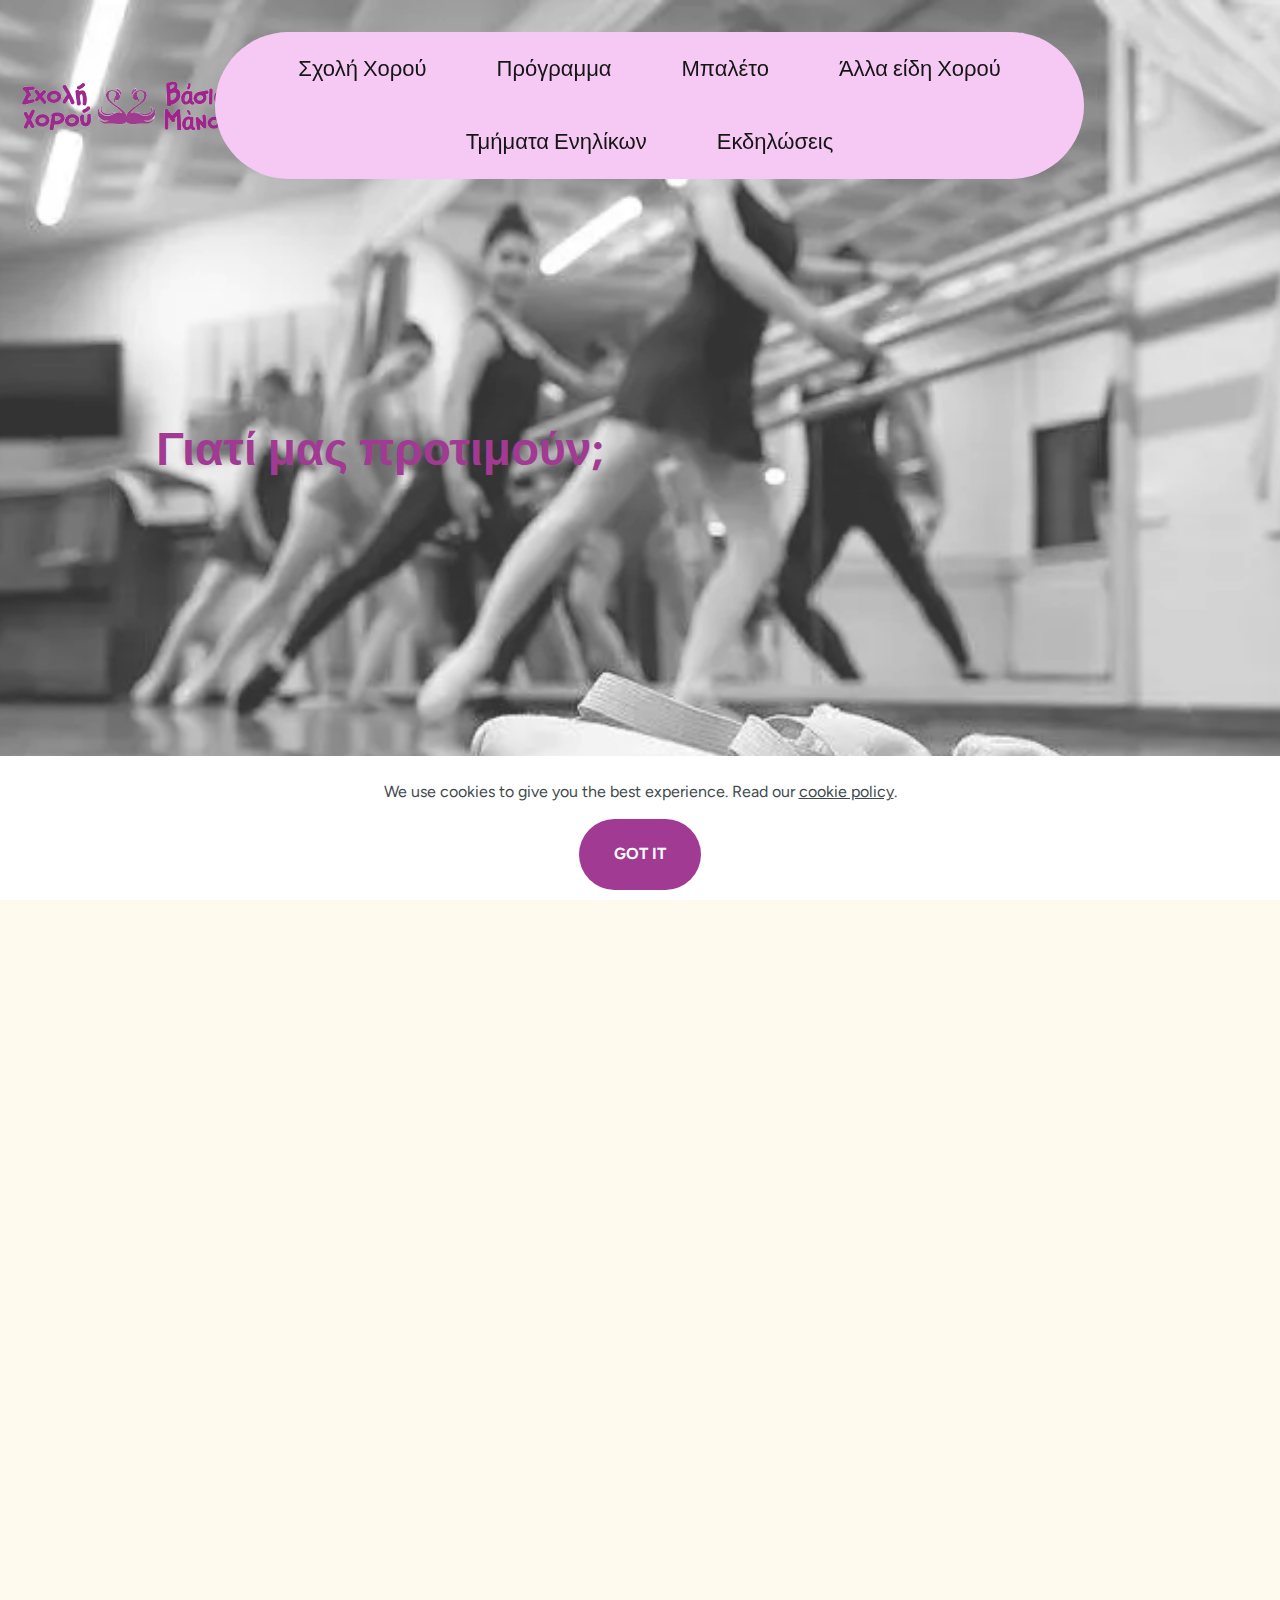
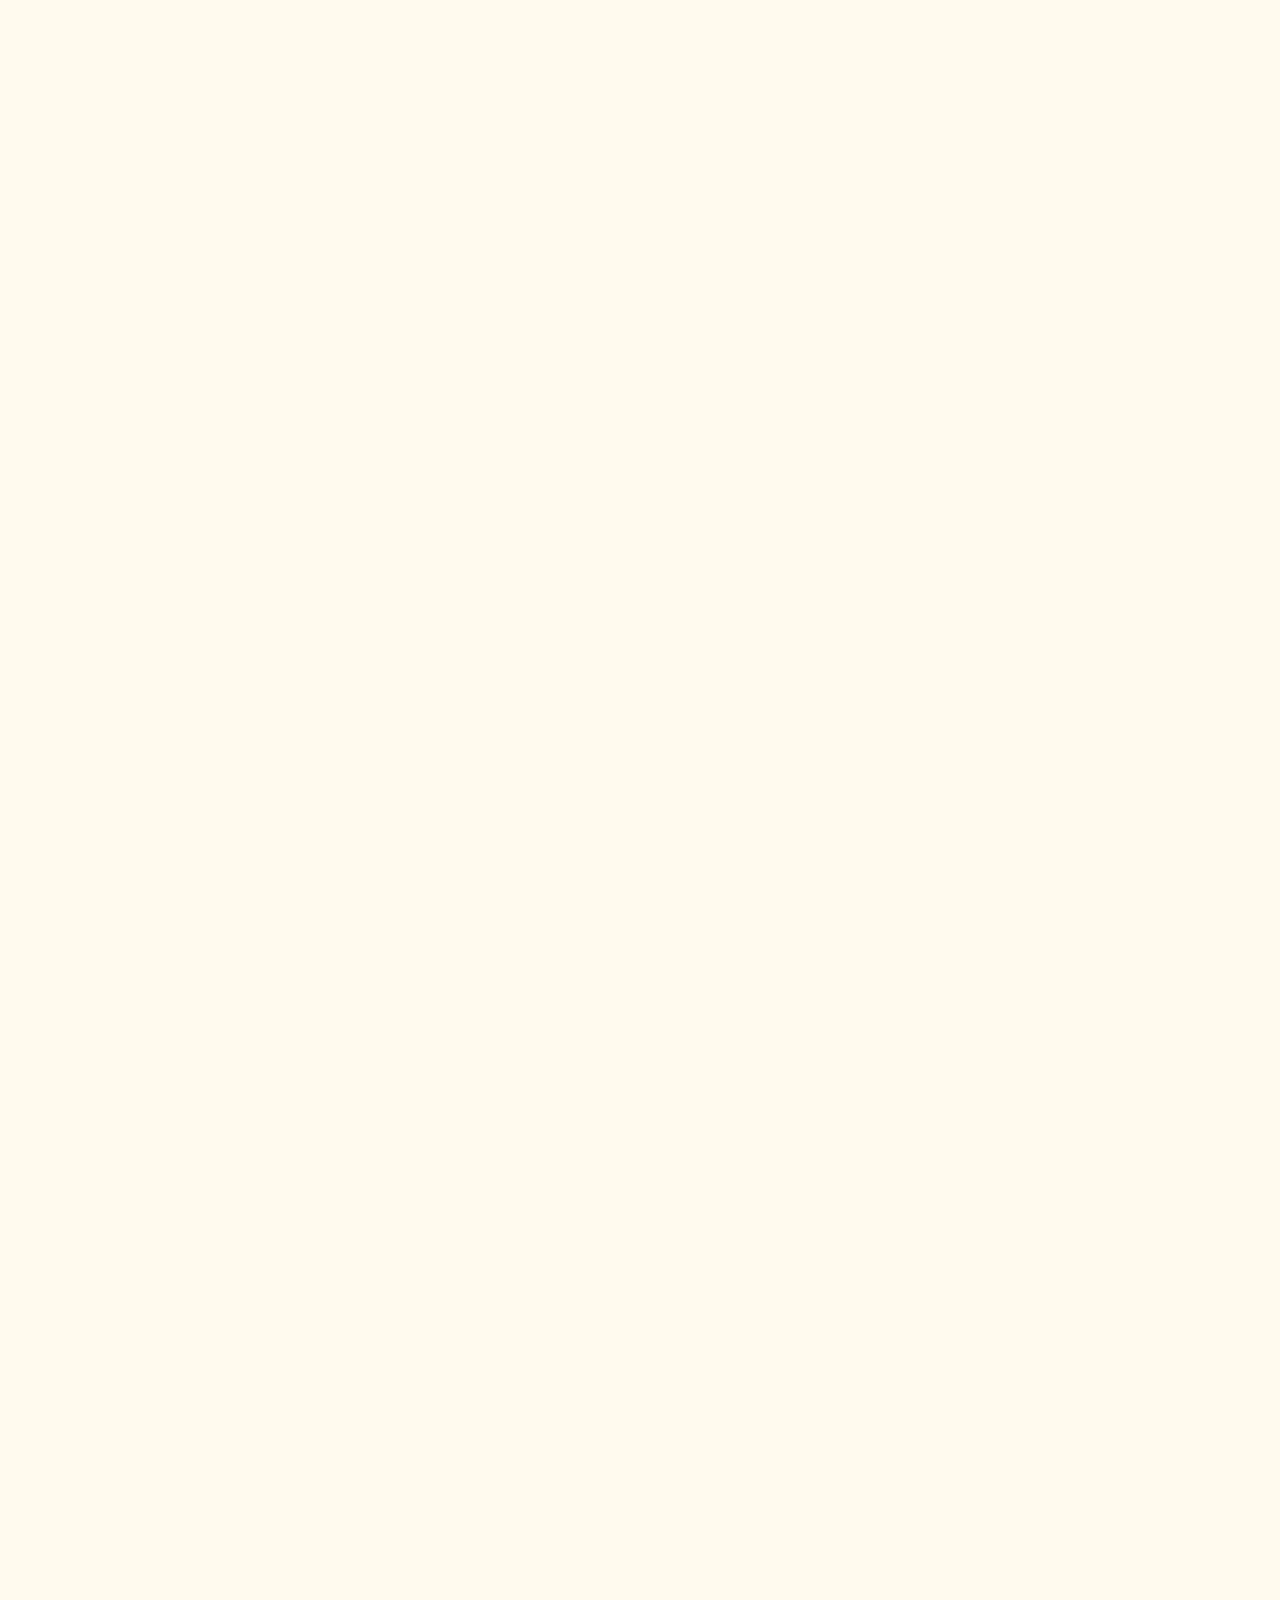
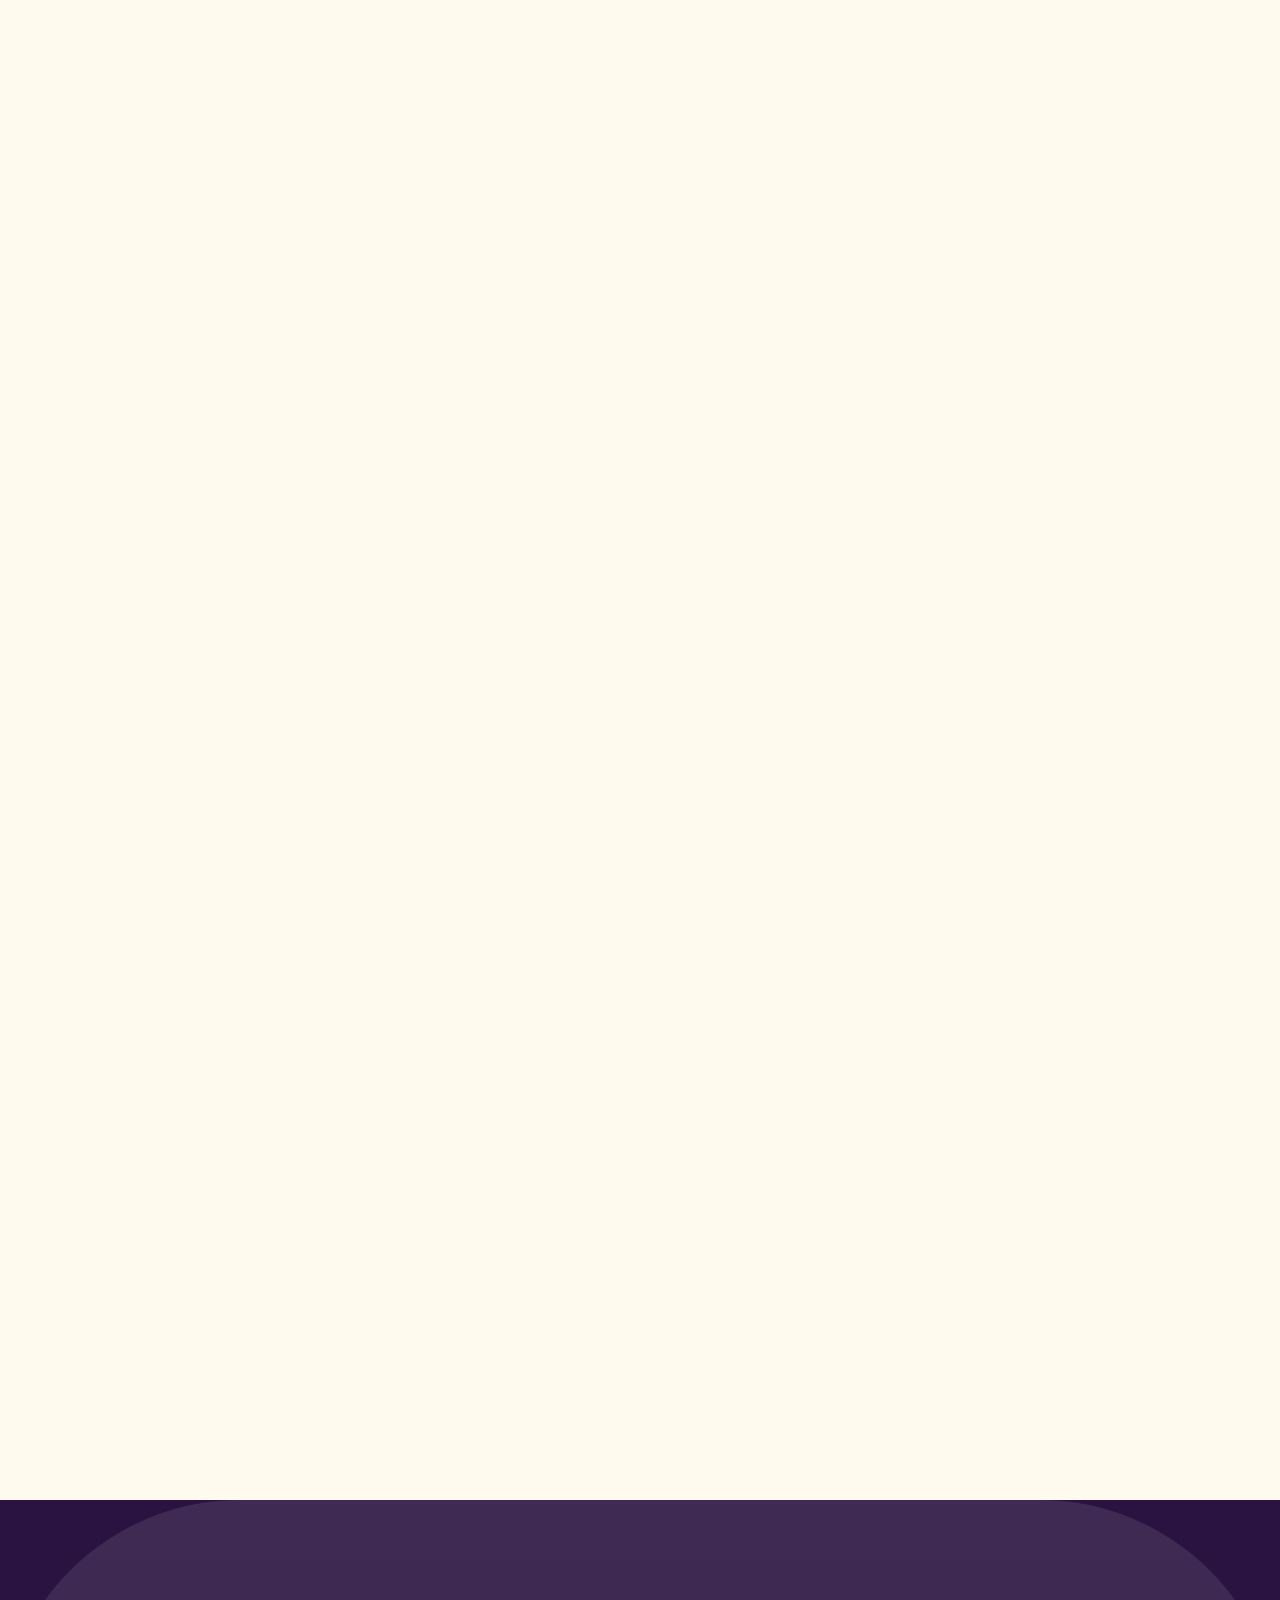
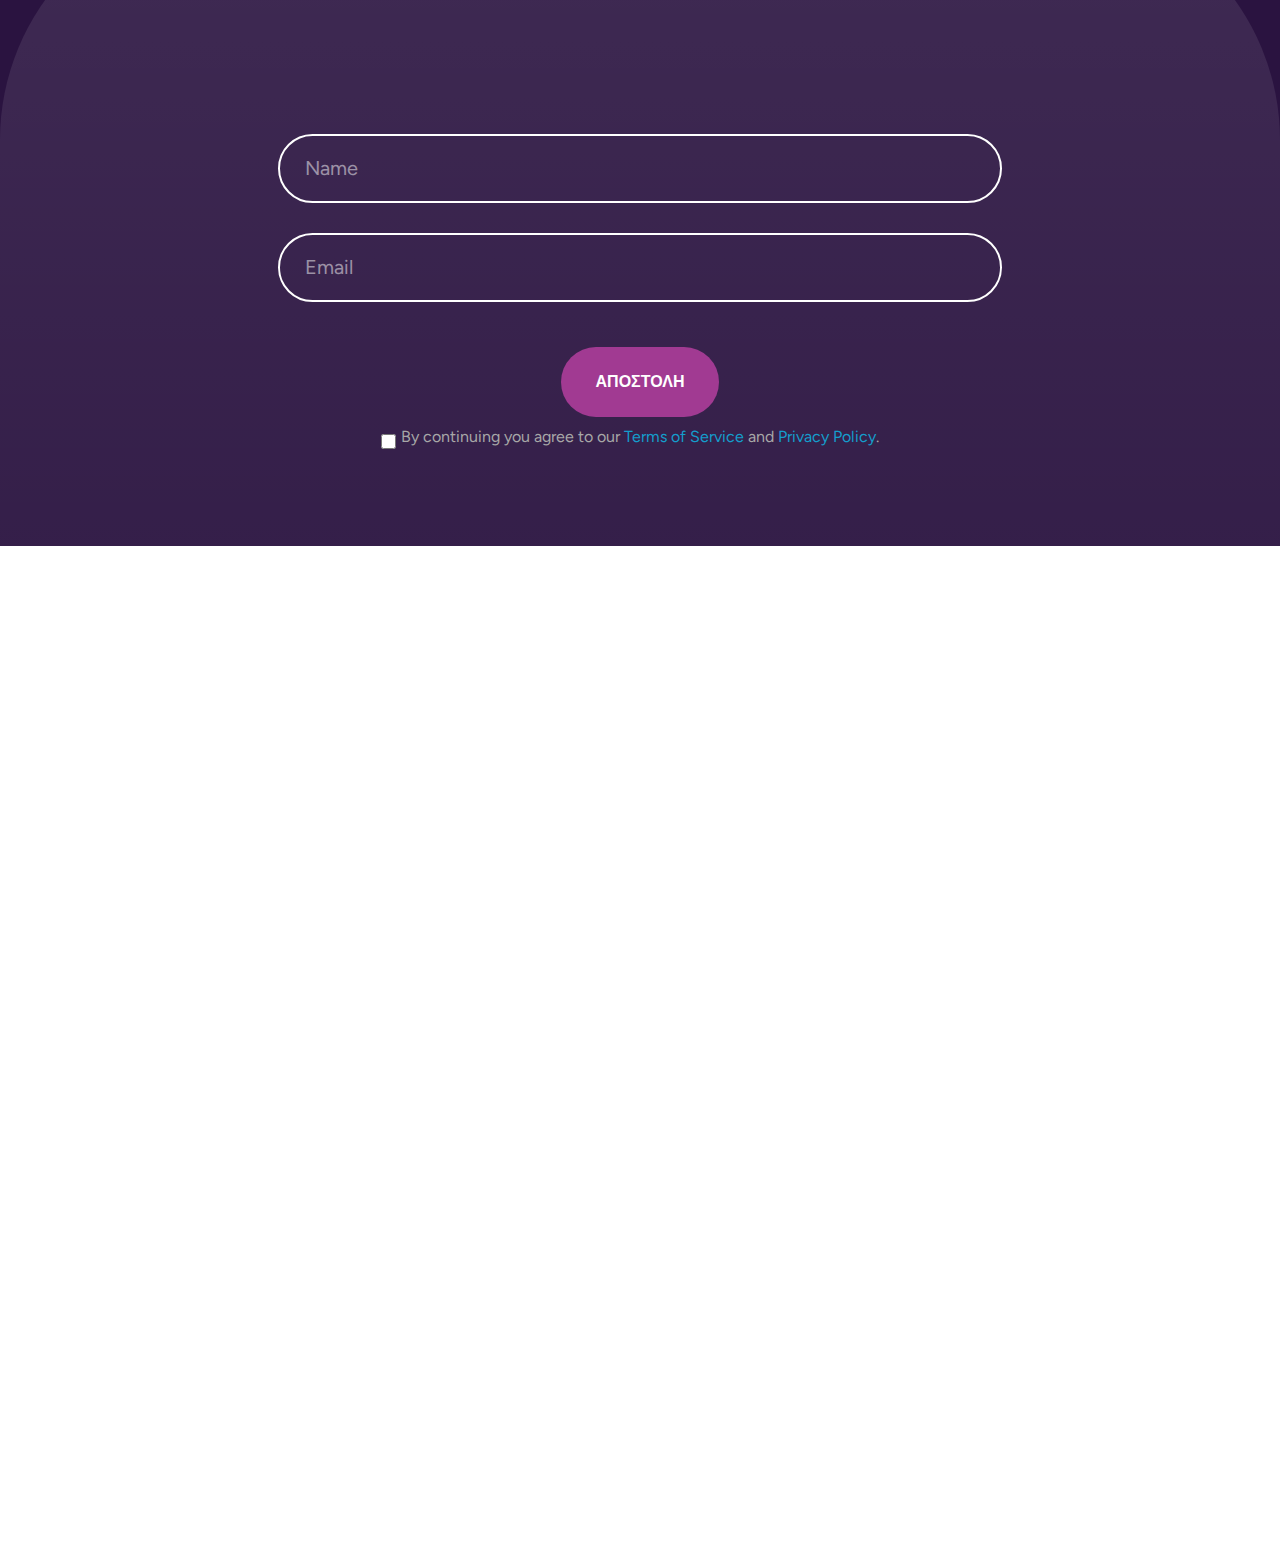
<file: page4.html>
<!DOCTYPE html>
<html  >
<head>
  
  <meta charset="UTF-8">
  <meta http-equiv="X-UA-Compatible" content="IE=edge">
  
  <meta name="viewport" content="width=device-width, initial-scale=1, minimum-scale=1">
  <link rel="shortcut icon" href="assets/images/background-copy-128x80.png" type="image/x-icon">
  <meta name="description" content="Εβδομαδιαίο Πρόγραμμα Σχολής Χορού Βάσια Μάνου">
  
  
  <title>Γιατί μας προτιμούν</title>
  <link rel="stylesheet" href="assets/bootstrap/css/bootstrap.min.css">
  <link rel="stylesheet" href="assets/bootstrap/css/bootstrap-grid.min.css">
  <link rel="stylesheet" href="assets/bootstrap/css/bootstrap-reboot.min.css">
  <link rel="stylesheet" href="assets/web/assets/gdpr-plugin/gdpr-styles.css">
  <link rel="stylesheet" href="assets/animatecss/animate.css">
    <link rel="stylesheet" href="assets/dropdown/css/style.css">
  <link rel="stylesheet" href="assets/theme/css/style.css">
  <link rel="preload" href="https://fonts.googleapis.com/css?family=Figtree:300,400,500,600,700,800,900,300i,400i,500i,600i,700i,800i,900i&display=swap" as="style" onload="this.onload=null;this.rel='stylesheet'">
  <noscript><link rel="stylesheet" href="https://fonts.googleapis.com/css?family=Figtree:300,400,500,600,700,800,900,300i,400i,500i,600i,700i,800i,900i&display=swap"></noscript>
  <link rel="preload" as="style" href="assets/mobirise/css/mbr-additional.css"><link rel="stylesheet" href="assets/mobirise/css/mbr-additional.css" type="text/css">

  
  
  
</head>
<body>
  
  <section data-bs-version="5.1" class="menu menu1 stepm5 cid-un7WR9bP8O" once="menu" id="amenu1-1x">
    

    <nav class="navbar navbar-dropdown navbar-fixed-top navbar-expand-lg">
        <div class="container-fluid">
            <div class="navbar-brand">
                <span class="navbar-logo">
                    <a href="https://manou-dance-school.com">
                        <img src="assets/images/logo-transparent-vasia-manou-dance-school-1-431x96.webp" alt="" style="height: 3rem;">
                    </a>
                </span>
                
            </div>
            <button class="navbar-toggler" type="button" data-toggle="collapse" data-bs-toggle="collapse" data-target="#navbarSupportedContent" data-bs-target="#navbarSupportedContent" aria-controls="navbarNavAltMarkup" aria-expanded="false" aria-label="Toggle navigation">
                <div class="hamburger">
                    <span></span>
                    <span></span>
                    <span></span>
                    <span></span>
                </div>
            </button>
            <div class="collapse navbar-collapse" id="navbarSupportedContent">
                <ul class="navbar-nav nav-drop nav-right" data-app-modern-menu="true"><li class="nav-item"><a class="nav-link link text-black text-primary display-4" href="index.html#aarticle2-1">Σχολή Χορού</a>
                        <a class="nav-link link text-black text-primary display-4" href="page1.html#aarticle2-c">Πρόγραμμα</a>
                        <a class="nav-link link text-black text-primary display-4" href="κλασσικο-μπαλετο.html#aarticle2-y">Μπαλέτο</a> 
                        <a class="nav-link link text-black display-4" href="#">Άλλα είδη Χορού</a> <a class="nav-link link text-black display-4" href="#">Τμήματα Ενηλίκων</a> <a class="nav-link link text-black display-4" href="#">Εκδηλώσεις</a>
                    </li></ul>
                
                <div class="btn-container"></div>
            </div>
        </div>
    </nav>
</section>

<section data-bs-version="5.1" class="article2 stepm5 cid-un7WRa7h9S mbr-fullscreen" id="aarticle2-1y">
    

    
    <div class="mbr-overlay" style="opacity: 0.2; background-color: rgb(255, 255, 255);">
    </div>
    <div class="container-fluid">
        <div class="row justify-content-center">
            <div class="title col-md-12 col-lg-12">
                
                <h4 class="mbr-section-subtitle align-left mbr-fonts-style mb-0 display-5">
                    <strong>Γιατί μας προτιμούν;</strong></h4>
                
            </div>
        </div>
    </div>
</section>

<section data-bs-version="5.1" class="offerm5 features5 cid-un85PuKdGI" id="features05-29">
    

    
    
    <div class="container">
        <div class="row justify-content-center">
            <div class="col-sm-12 col-md-10 col-lg-6">
                
                


                <p class="mbr-text1 align-left mbr-fonts-style mbr-py-1 display-4">Φέρνουμε <strong>35 χρόνια</strong> εμπειρίας και γνώσης και ανανεωνόμαστε συνεχώς.<br></p>

                <p class="mbr-text2 align-left mbr-fonts-style mbr-py-1 display-4">Παρέχουμε <strong>εκπαίδευση</strong> σε κάθε ηλικία, σε κάθε τομέα – μάθημα.<br></p>

                <p class="mbr-text3 align-left mbr-fonts-style mbr-py-1 display-4">Δίπλα σας και στα πιο απρόοπτα, μέσα από τα <strong>διαδικτυακά </strong>μας μαθήματα.<br></p>

            </div>
        </div>
    </div>
</section>

<section data-bs-version="5.1" class="offerm5 features5 cid-un89CVnDhl" id="features05-2a">
    

    
    
    <div class="container">
        <div class="row justify-content-center">
            <div class="col-sm-12 col-md-10 col-lg-6">
                
                


                <p class="mbr-text1 align-left mbr-fonts-style mbr-py-1 display-4">Παρέχουμε <strong>οικογενειακό</strong> περιβάλλον και πρωτίστως <strong>εμπιστοσύνη</strong>.&nbsp;<br></p>

                <p class="mbr-text2 align-left mbr-fonts-style mbr-py-1 display-4">Παρέχουμε <strong>ασφάλεια</strong> εφαρμόζοντας όλα τα απαραίτητα μέτρα για την λειτουργία μας με άδεια      και επίβλεψη του Υπουργείου Πολιτισμού.<br></p>

                <p class="mbr-text3 align-left mbr-fonts-style mbr-py-1 display-4"><strong>Ξύλινο ειδικό πάτωμα </strong>για αποφυγή τραυματισμών<br></p>

            </div>
        </div>
    </div>
</section>

<section data-bs-version="5.1" class="offerm5 features5 cid-un8abgruqG" id="features05-2b">
    

    
    
    <div class="container">
        <div class="row justify-content-center">
            <div class="col-sm-12 col-md-10 col-lg-6">
                
                


                <p class="mbr-text1 align-left mbr-fonts-style mbr-py-1 display-4">Αίθουσες <strong>ηλιόλουστες</strong> και με <strong>φυσικό</strong> αερισμό.<br></p>

                <p class="mbr-text2 align-left mbr-fonts-style mbr-py-1 display-4"><strong>Άνετους</strong> χώρους διδασκαλίας με <strong>ολιγομελή</strong> τμήματα.<br></p>

                <p class="mbr-text3 align-left mbr-fonts-style mbr-py-1 display-4"><strong>Δεν</strong> ανήκουμε σε συλλόγους, <strong>θεατρικές σκηνές</strong> καθώς και <strong>studios </strong>όπου αμφισβητούνται από κάθε άποψη όλα τα παραπάνω.<br></p>

            </div>
        </div>
    </div>
</section>

<section data-bs-version="5.1" class="offerm5 features5 cid-un8aWnxP0z" id="features05-2c">
    

    
    
    <div class="container">
        <div class="row justify-content-center">
            <div class="col-sm-12 col-md-10 col-lg-6">
                
                


                <p class="mbr-text1 align-left mbr-fonts-style mbr-py-1 display-4">Έχουμε <strong>μόνιμους</strong> και <strong>διπλωματούχους</strong> καθηγητές που μας εξασφαλίζουν την ποιότητα των υπηρεσιών μας.<br></p>

                <p class="mbr-text2 align-left mbr-fonts-style mbr-py-1 display-4">Παρέχουμε επαγγελματικές προοπτικές καθοδηγώντας τους μαθητές μας στην εισαγωγή τους στις <strong>Ανώτερες Σχολές Χορού</strong> μέσα από τις εξετάσεις τους στο υπουργείο πολιτισμού.<br></p>

                <p class="mbr-text3 align-left mbr-fonts-style mbr-py-1 display-4"><strong>Καμαρώνουμε</strong> για το Διδακτικό μας προσωπικό το οποίο προέρχεται μέσα από το φυτώριο της σχολής μας.<br></p>

            </div>
        </div>
    </div>
</section>

<section data-bs-version="5.1" class="offerm5 features5 cid-un8aX6vJJr" id="features05-2d">
    

    
    
    <div class="container">
        <div class="row justify-content-center">
            <div class="col-sm-12 col-md-10 col-lg-6">
                
                


                <p class="mbr-text1 align-left mbr-fonts-style mbr-py-1 display-4">Παρέχουμε <strong>Σεμινάρια</strong> με <strong>διάσημους guest teachers</strong> συνοδεία πιάνου.<br></p>

                <p class="mbr-text2 align-left mbr-fonts-style mbr-py-1 display-4"><strong>Παρακολούθηση</strong> και <strong>συμμετοχή</strong> σε χορευτικές αλλά και θεατρικές παραστάσεις.<br></p>

                <p class="mbr-text3 align-left mbr-fonts-style mbr-py-1 display-4"><strong>Μύηση</strong> σε όλα σχεδόν τα διαφορετικά είδη χορευτικής έκφρασης πέραν του κλασικού χορού.<br></p>

            </div>
        </div>
    </div>
</section>

<section data-bs-version="5.1" class="offerm5 features5 cid-un8aXJkCrz" id="features05-2e">
    

    
    
    <div class="container">
        <div class="row justify-content-center">
            <div class="col-sm-12 col-md-10 col-lg-6">
                
                


                <p class="mbr-text1 align-left mbr-fonts-style mbr-py-1 display-4">Παρέχουμε <strong>οικογενειακό</strong> περιβάλλον και πρωτίστως <strong>εμπιστοσύνη</strong>.&nbsp;<br></p>

                <p class="mbr-text2 align-left mbr-fonts-style mbr-py-1 display-4">Παρέχουμε <strong>ασφάλεια</strong> εφαρμόζοντας όλα τα απαραίτητα μέτρα για την λειτουργία μας με άδεια      και επίβλεψη του Υπουργείου Πολιτισμού.<br></p>

                <p class="mbr-text3 align-left mbr-fonts-style mbr-py-1 display-4"><strong>Ξύλινο ειδικό πάτωμα </strong>για αποφυγή τραυματισμών<br></p>

            </div>
        </div>
    </div>
</section>

<section data-bs-version="5.1" class="form2 stepm5 cid-un7WReA9Pb" id="aform2-22">

    

    
    

    <div class="container">
        <div class="row justify-content-center">
            <div class="col-12 col-lg-7 col-text">
                <div class="mbr-section-head">
                    <h2 class="mbr-section-title mbr-fonts-style align-center display-5">
                        <strong>ΚΑΝΕ ΤΟ ΠΡΩΤΟ ΒΗΜΑ</strong></h2>
                    <p class="mbr-section-subtitle mbr-fonts-style align-center mb-0 display-4">Συμπλήρωσε τα παρακάτω πεδία:</p>
                </div>
                <div class="form-wrap">
                    <div class="mbr-form" data-form-type="formoid">
                        <form action="https://mobirise.eu/" method="POST" class="mbr-form form-with-styler mx-auto" data-form-title="Form Name"><input type="hidden" name="email" data-form-email="true" value="6Buz6XYqEwYCD0JSyTCEjLK06XiL0uH3GrT8MaByaihI0WNOSSnodrR4qUIK9hJnfkhwgQPF+q5dJsycfK5Bp3LXU8SWlz6BTgnxOTsWKvqCRl4ZQyk311M4ZmHCW68z.4M9z12WLXlYCL39CUBVt0pejUQhtZu4QUDJKJSm7nFV9DzqsnZ/2jXrVJrN5w2s5BiG/rlgRPI7KWBg5wTWL/38i+NRc1dGAAqXnQFIMiLnKJj0lo+SXh84CY/h1bTkh">
                            <div class="row">
                                <div hidden="hidden" data-form-alert="" class="alert alert-success col-12">Thanks for filling out the form!</div>
                                <div hidden="hidden" data-form-alert-danger="" class="alert alert-danger col-12">
                                    Oops...! some problem!
                                </div>
                            </div>
                            <div class="dragArea row">
                                <div class="col-lg-12 col-md-12 col-sm-12 form-group mb-3" data-for="name">
                                    <input type="text" name="name" placeholder="Name" data-form-field="name" class="form-control display-7" required="required" value="" id="name-aform2-22">
                                </div>
                                <div class="col-lg-12 col-md-12 col-sm-12 form-group mb-3 mb-3" data-for="email">
                                    <input type="email" name="email" placeholder="Email" data-form-field="email" class="form-control display-7" required="required" value="" id="email-aform2-22">
                                </div>
                                <div class="mbr-section-btn"><button type="submit" class="btn btn-primary display-7">ΑΠΟΣΤΟΛΗ</button></div>
                            </div>
                        <span class="gdpr-block">
<label>
<span class="textGDPR display-7" style="color: #a7a7a7"><input type="checkbox" name="gdpr" id="gdpr-aform2-22" required="">By continuing you agree to our <a style="color: #149dcc; text-decoration: none;" href="terms.html">Terms of Service</a> and <a style="color: #149dcc; text-decoration: none;" href="policy.html">Privacy Policy</a>.</span>
</label>
</span></form>
                    </div>
                </div>
            </div>
        </div>
    </div>
</section>

<section data-bs-version="5.1" class="artistm5 map1 cid-un7WRf8JJj" id="map01-23">
    
    
    
    <div>
        <div class="mbr-section-head mb-4">
            <h3 class="mbr-section-title mbr-fonts-style mb-5 display-5"><strong>ΕΤΣΙ ΘΑ ΜΑΣ ΒΡΕΙΤΕ</strong></h3>
            <h4 class="mbr-section-subtitle mbr-fonts-style mb-0 mt-2 display-5">Επισκεφθείτε μας στην Σχολή ή κλείστε ένα ραντεβού μαζί μας:</h4>
        </div>
        <div class="google-map"><iframe frameborder="0" style="border:0" src="https://www.google.com/maps/embed?pb=!1m14!1m8!1m3!1d6291.817634159744!2d23.724501!3d37.955915!3m2!1i1024!2i768!4f13.1!3m3!1m2!1s0x14a1bd070a3e5fd5%3A0x45d4c3f9b037a35d!2zzqPOp86fzpvOlyDOp86fzqHOn86lIM6SzpHOo86ZzpEgzpzOkc6dzp_OpQ!5e0!3m2!1sel!2sde!4v1725049916824!5m2!1sel!2sde" allowfullscreen=""></iframe></div>
    </div>
</section>

<section data-bs-version="5.1" class="footer2 stepm5 cid-un7WRfJiFv mbr-reveal" once="footers" id="afooter4-24">

    

    
    <div class="container">
        <div class="media-container-row align-center mbr-white">
            <div class="col-12">
                <p class="mbr-text mb-0 mbr-fonts-style align-center display-7">
                    © Copyright 2024/2025 ΣΧΟΛΗ ΧΟΡΟΥ ΒΑΣΙΑ ΜΑΝΟΥ - Λαγουμιτζή 68, Νέος Κόσμος 117 44 (δίπλα στο Ι.Κ.Α.), Τηλ.: 210 90 21 411,&nbsp;Αρ. Γ.Ε.ΜΗ 167402103000</p>
            </div>
        </div>
    </div>
</section>


<script src="assets/bootstrap/js/bootstrap.bundle.min.js"></script>
  <script src="assets/web/assets/cookies-alert-plugin/cookies-alert-core.js"></script>
  <script src="assets/web/assets/cookies-alert-plugin/cookies-alert-script.js"></script>
  <script src="assets/smoothscroll/smooth-scroll.js"></script>
  <script src="assets/ytplayer/index.js"></script>
      <script src="assets/dropdown/js/navbar-dropdown.js"></script>
  <script src="assets/theme/js/script.js"></script>
  <script src="assets/formoid/formoid.min.js"></script>
  
  
  
<input name="cookieData" type="hidden" data-cookie-cookiesAlertType='false' data-cookie-customDialogSelector='null' data-cookie-colorText='#424a4d' data-cookie-colorBg='rgb(255, 255, 255)' data-cookie-opacityOverlay='0' data-cookie-bgOpacity='100' data-cookie-textButton='GOT IT' data-cookie-rejectText='REJECT' data-cookie-colorButton='#a073ec' data-cookie-rejectColor='#ffffff' data-cookie-colorLink='#424a4d' data-cookie-underlineLink='true' data-cookie-text="We use cookies to give you the best experience. Read our <a href='privacy.html'>cookie policy</a>.">
   <div id="scrollToTop" class="scrollToTop mbr-arrow-up"><a style="text-align: center;"><i class="mbr-arrow-up-icon mbr-arrow-up-icon-cm cm-icon cm-icon-smallarrow-up"></i></a></div>
    <input name="animation" type="hidden">
  </body>
</html>
</file>
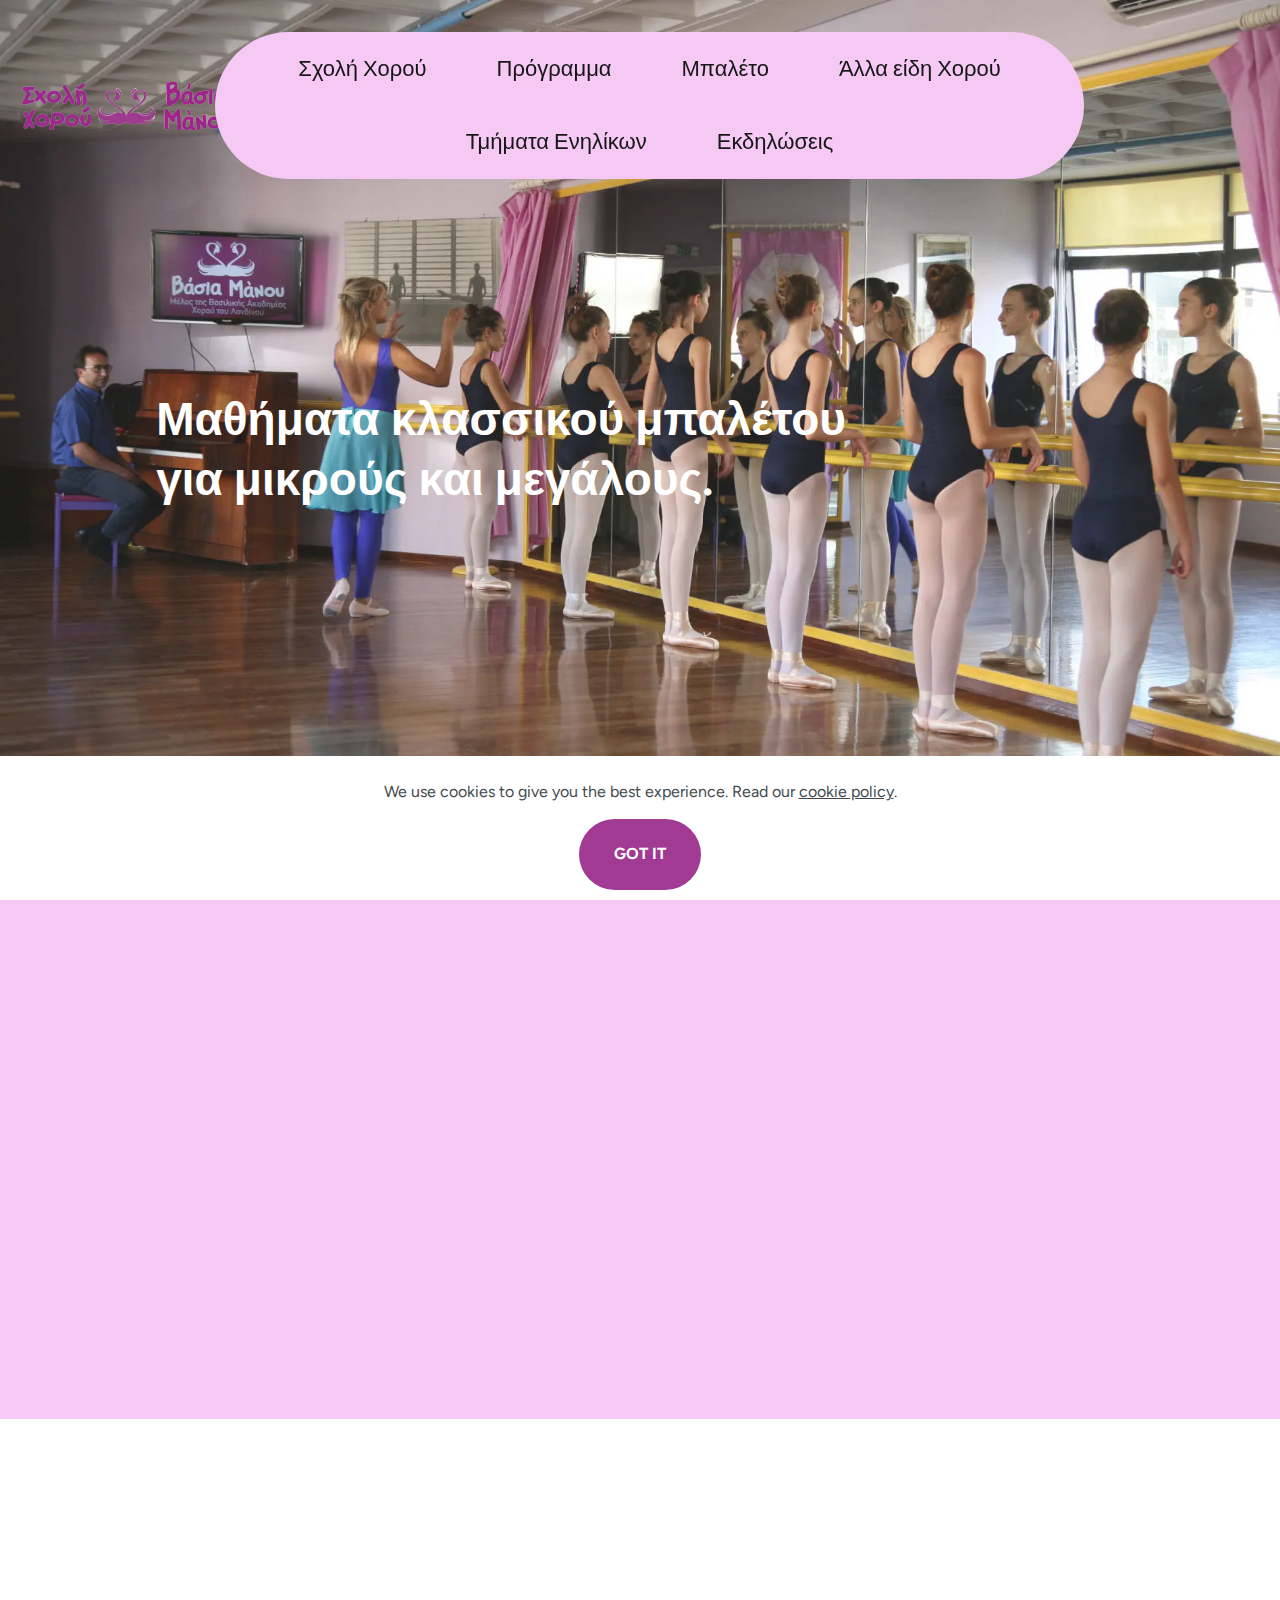
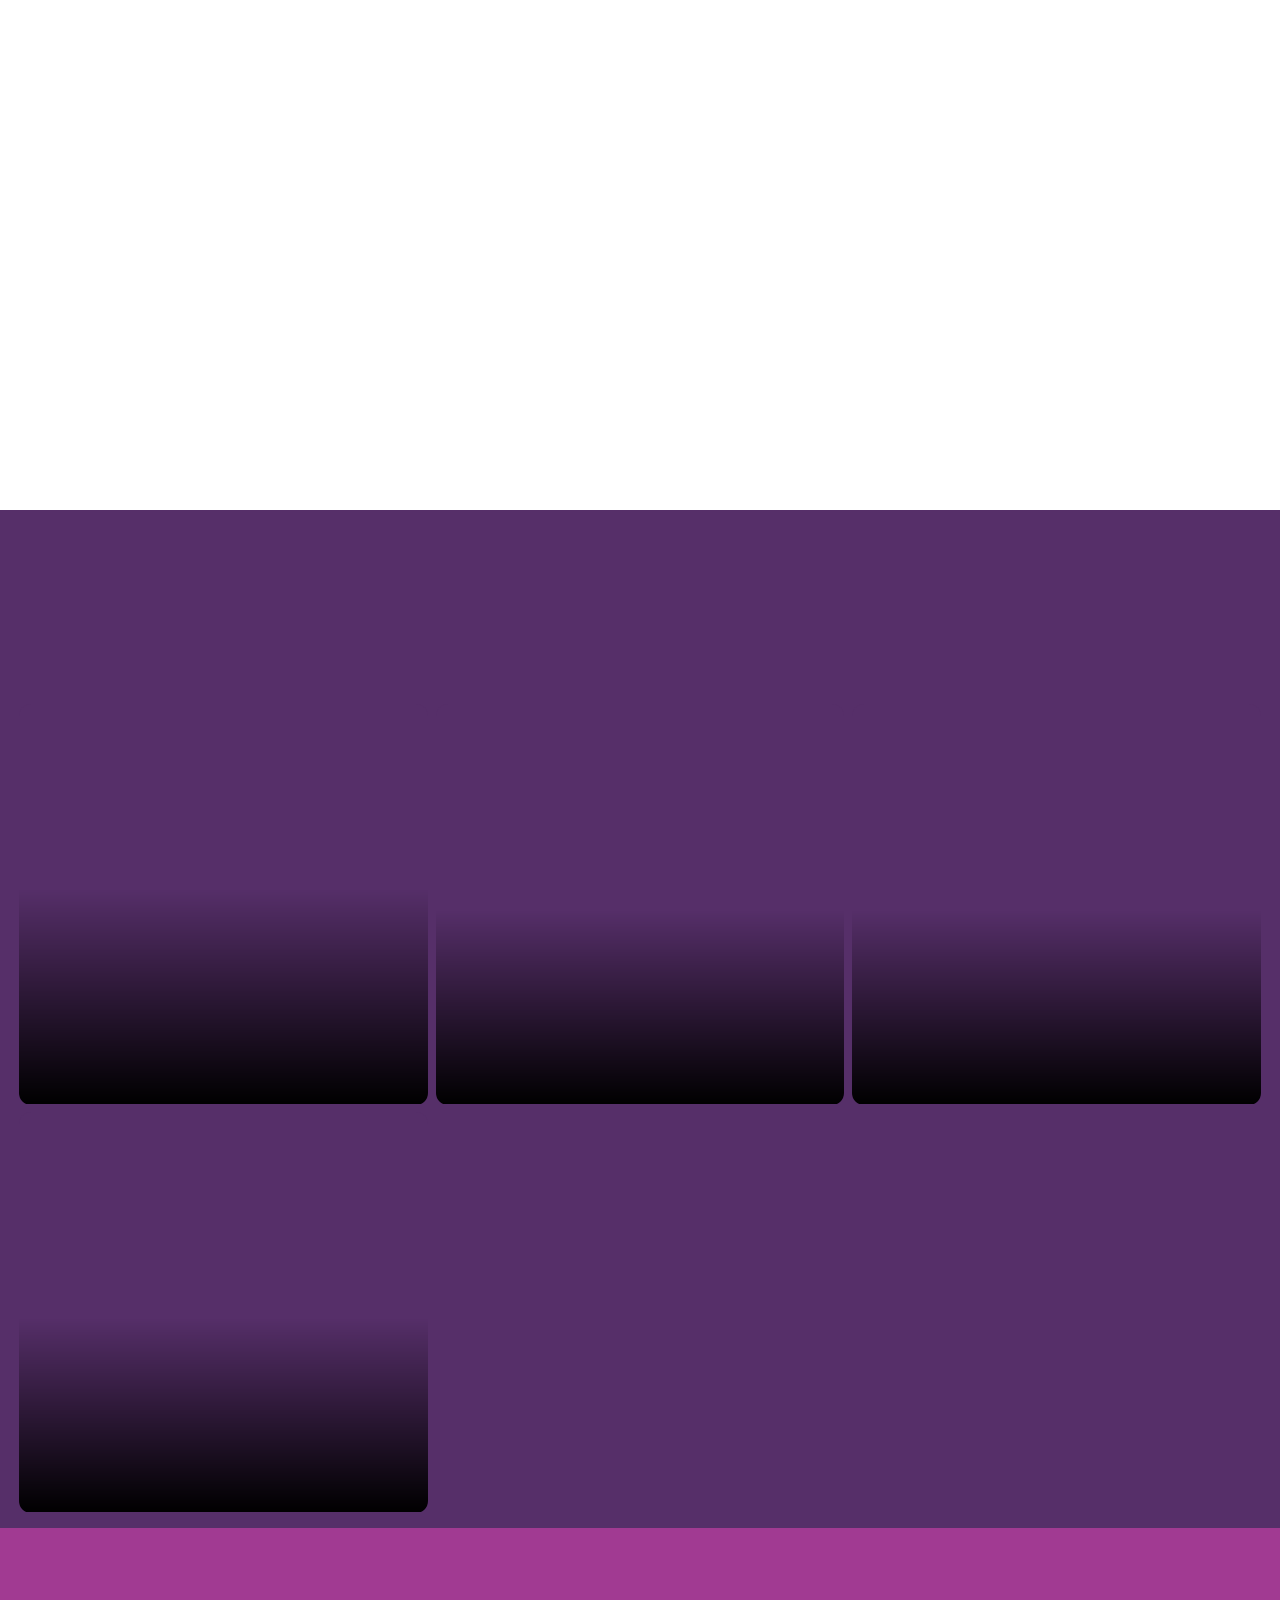
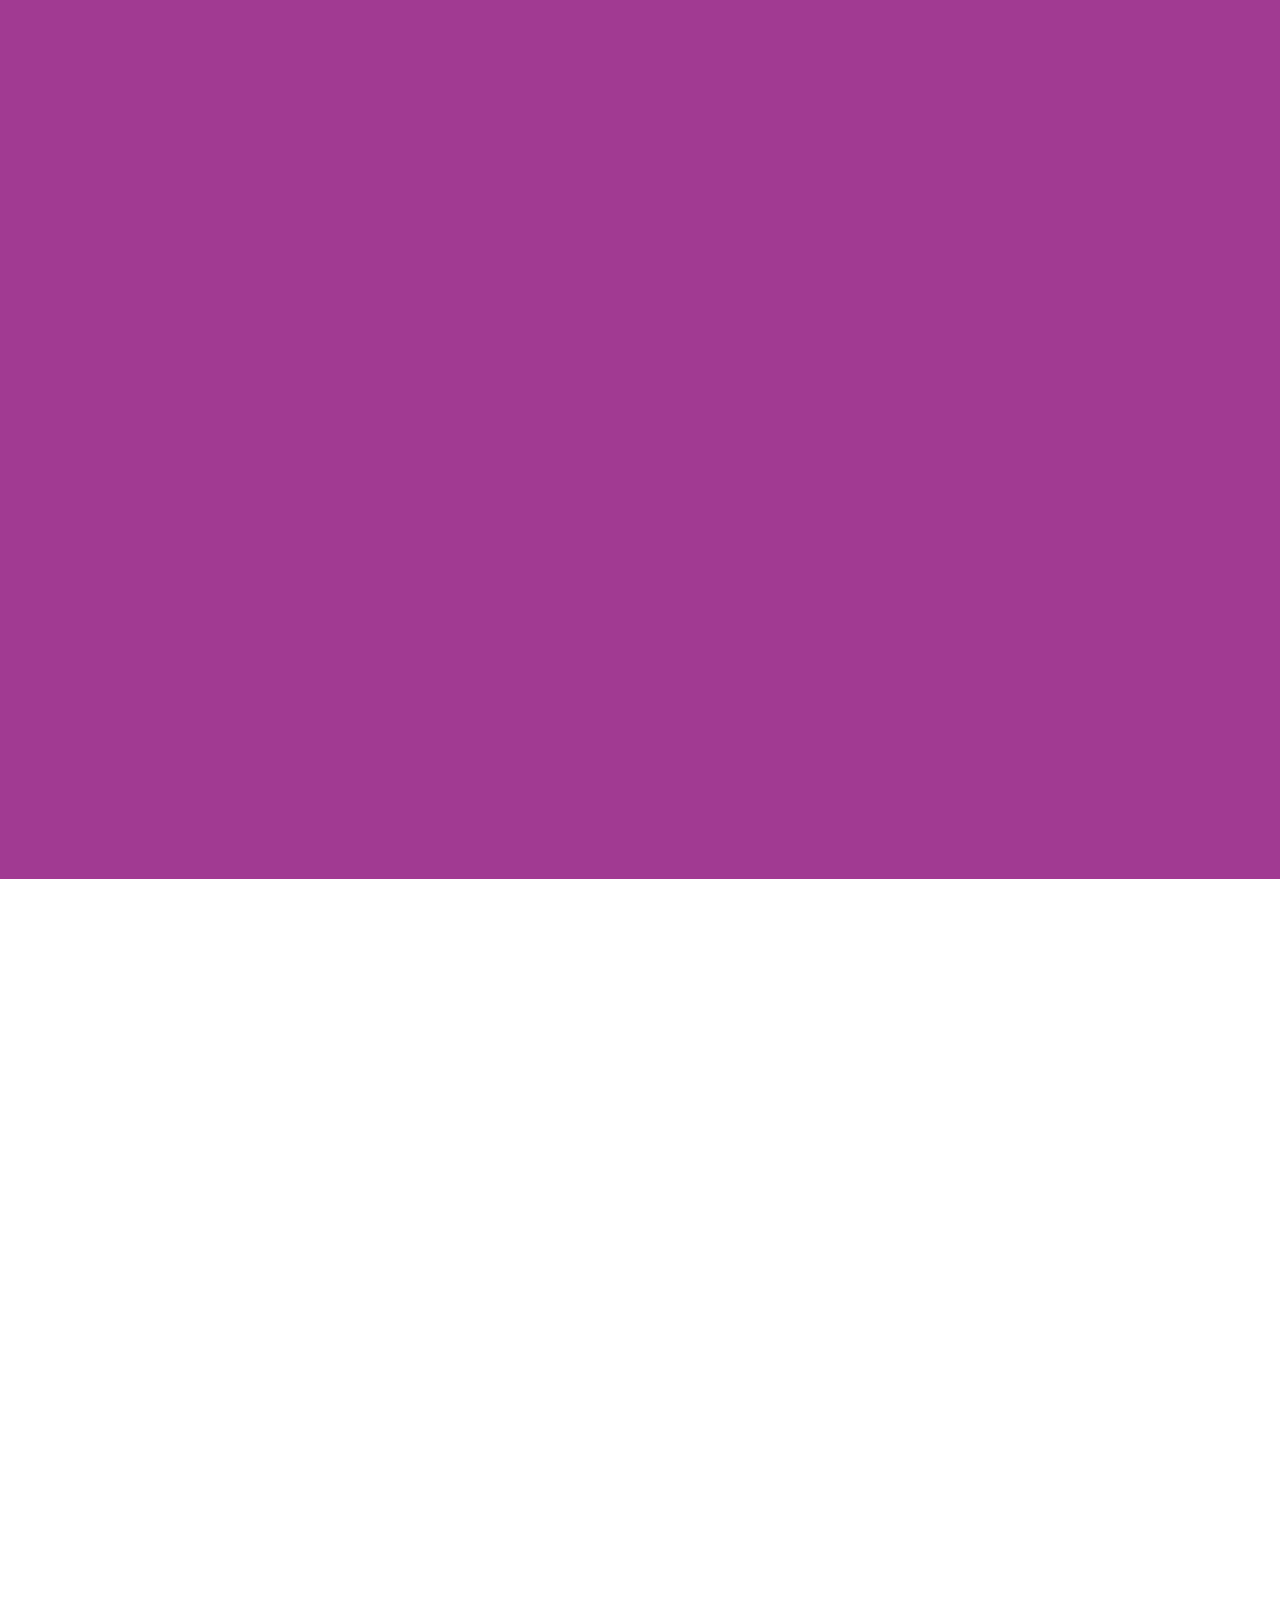
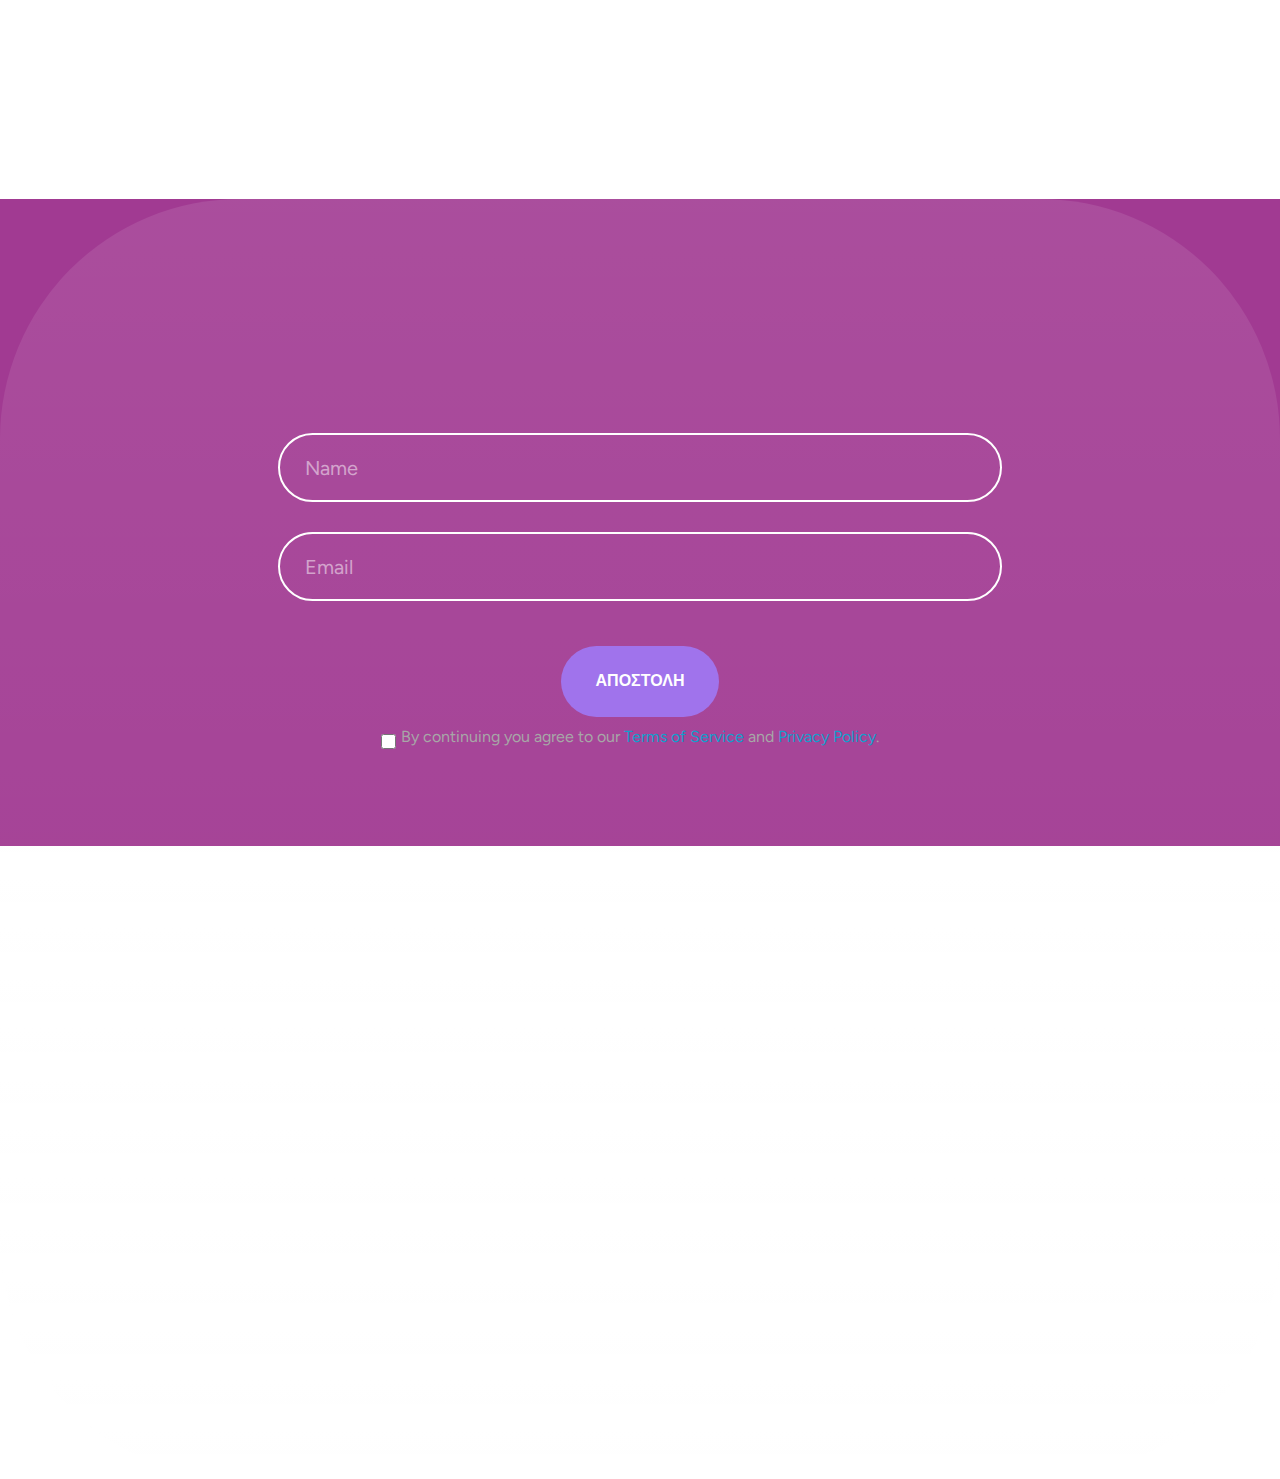
<file: κλασσικο-μπαλετο.html>
<!DOCTYPE html>
<html  >
<head>
  
  <meta charset="UTF-8">
  <meta http-equiv="X-UA-Compatible" content="IE=edge">
  
  <meta name="viewport" content="width=device-width, initial-scale=1, minimum-scale=1">
  <link rel="shortcut icon" href="assets/images/background-copy-128x80.png" type="image/x-icon">
  <meta name="description" content="Κλασσικό μπαλέτο Σχολή Χορού Βάσια Μάνου στον Νέο Κόσμο για μικρούς και μεγάλους">
  
  
  <title>Κλασσικό μπαλέτο</title>
  <link rel="stylesheet" href="assets/web/assets/mobirise-icons-bold/mobirise-icons-bold.css">
  <link rel="stylesheet" href="assets/bootstrap/css/bootstrap.min.css">
  <link rel="stylesheet" href="assets/bootstrap/css/bootstrap-grid.min.css">
  <link rel="stylesheet" href="assets/bootstrap/css/bootstrap-reboot.min.css">
  <link rel="stylesheet" href="assets/web/assets/gdpr-plugin/gdpr-styles.css">
  <link rel="stylesheet" href="assets/animatecss/animate.css">
    <link rel="stylesheet" href="assets/dropdown/css/style.css">
  <link rel="stylesheet" href="assets/theme/css/style.css">
  <link rel="preload" href="https://fonts.googleapis.com/css?family=Figtree:300,400,500,600,700,800,900,300i,400i,500i,600i,700i,800i,900i&display=swap" as="style" onload="this.onload=null;this.rel='stylesheet'">
  <noscript><link rel="stylesheet" href="https://fonts.googleapis.com/css?family=Figtree:300,400,500,600,700,800,900,300i,400i,500i,600i,700i,800i,900i&display=swap"></noscript>
  <link rel="preload" as="style" href="assets/mobirise/css/mbr-additional.css"><link rel="stylesheet" href="assets/mobirise/css/mbr-additional.css" type="text/css">

  
  
  
</head>
<body>
  
  <section data-bs-version="5.1" class="menu menu1 stepm5 cid-un2mHcoLFt" once="menu" id="amenu1-x">
    

    <nav class="navbar navbar-dropdown navbar-fixed-top navbar-expand-lg">
        <div class="container-fluid">
            <div class="navbar-brand">
                <span class="navbar-logo">
                    <a href="https://manou-dance-school.com">
                        <img src="assets/images/logo-transparent-vasia-manou-dance-school-1-431x96.webp" alt="" style="height: 3rem;">
                    </a>
                </span>
                
            </div>
            <button class="navbar-toggler" type="button" data-toggle="collapse" data-bs-toggle="collapse" data-target="#navbarSupportedContent" data-bs-target="#navbarSupportedContent" aria-controls="navbarNavAltMarkup" aria-expanded="false" aria-label="Toggle navigation">
                <div class="hamburger">
                    <span></span>
                    <span></span>
                    <span></span>
                    <span></span>
                </div>
            </button>
            <div class="collapse navbar-collapse" id="navbarSupportedContent">
                <ul class="navbar-nav nav-drop nav-right" data-app-modern-menu="true"><li class="nav-item"><a class="nav-link link text-black text-primary display-4" href="index.html#aarticle2-1">Σχολή Χορού</a>
                        <a class="nav-link link text-black text-primary display-4" href="page1.html#aarticle2-c">Πρόγραμμα</a>
                        <a class="nav-link link text-black text-primary display-4" href="κλασσικο-μπαλετο.html#aarticle2-y">Μπαλέτο</a> 
                        <a class="nav-link link text-black display-4" href="#">Άλλα είδη Χορού</a> <a class="nav-link link text-black display-4" href="#">Τμήματα Ενηλίκων</a> <a class="nav-link link text-black display-4" href="#">Εκδηλώσεις</a>
                    </li></ul>
                
                <div class="btn-container"></div>
            </div>
        </div>
    </nav>
</section>

<section data-bs-version="5.1" class="article2 stepm5 cid-un2mHd9YNs mbr-fullscreen" id="aarticle2-y">
    

    
    <div class="mbr-overlay" style="opacity: 0.1; background-color: rgb(255, 255, 255);">
    </div>
    <div class="container-fluid">
        <div class="row justify-content-center">
            <div class="title col-md-12 col-lg-12">
                
                <h4 class="mbr-section-subtitle align-left mbr-fonts-style mb-0 display-5">
                    <strong>Μαθήματα κλασσικού μπαλέτου<br>για μικρούς και μεγάλους.</strong></h4>
                
            </div>
        </div>
    </div>
</section>

<section data-bs-version="5.1" class="content6 careerm5 cid-un37dueD2P" id="content6-1i">

    

    
    

    <div class="container">
        <div class="row">
            <div class="col-12">
                <div class="text-wrapper">
                    <h3 class="mbr-text mbr-fonts-style display-5">Στη σχολή μας εφαρμόζουμε το Αγγλικό σύστημα διδασκαλίας της  Βασιλικής  Ακαδημίας χορού του Λονδίνου ‘<a href="https://www.royalacademyofdance.org/exams/" class="text-primary" target="_blank">Royal Academy of Dance</a>’ (RAD) που παρέχει τα πιο δυνατά πρότυπα διδασκαλίας. Η R.A.D. παρέχει ένα ολοκληρωμένο σύστημα σπουδών για κάθε επίπεδο και ηλικία. Επίσης διδάσκουμε και το Ρώσικο σύστημα Vaganova.</h3>
                </div>
            </div>
        </div>
    </div>
</section>

<section data-bs-version="5.1" class="slider02 mbr-embla cid-un2mHdG35Z" id="slider02-z">

    
    


    

    <div class="container-fluid">
        <div class="row title-section justify-content-between">
            <div class="col-12 col-lg-6">
                <h2 class="main-sect mbr-section-title mbr-fonts-style display-2"><strong>Πιστοποιήσεις:</strong></h2>
            </div>
            <div class="col-12 col-lg-5">
                
                
            </div>
        </div>
    </div>
    <div class="position-relative">
        <div class="embla mt-4" data-skip-snaps="true" data-align="center" data-contain-scroll="trimSnaps" data-loop="true" data-auto-play="true" data-auto-play-interval="3">
            <div class="embla__viewport container-fluid">
                <div class="embla__container">
                    
                    
                    
                    
                <div class="embla__slide slider-image item" style="margin-left: 1rem; margin-right: 1rem;">
                        <div class="slide-content">
                            <div class="card">
                                <div class="card-body">
                                    <a href="https://www.royalacademyofdance.org/dance-with-us/register-of-teachers/" target="_blank"><img src="assets/images/registered-rad-teacher-manou-vasia-4eck-400x389.webp" alt="" class="card-img-top mb-4"></a>
                                    
                                    
                                </div>
                            </div>
                        </div>
                    </div><div class="embla__slide slider-image item" style="margin-left: 1rem; margin-right: 1rem;">
                        <div class="slide-content">
                            <div class="card">
                                <div class="card-body">
                                    <a href="https://www.royalacademyofdance.org/event/silver-swans-workshop-live-stream-sept-2024/" target="_blank"><img src="assets/images/silver-swans-licensee-286x286.webp" alt="" class="card-img-top mb-4"></a>
                                    
                                    
                                </div>
                            </div>
                        </div>
                    </div><div class="embla__slide slider-image item" style="margin-left: 1rem; margin-right: 1rem;">
                        <div class="slide-content">
                            <div class="card">
                                <div class="card-body">
                                    <img src="assets/images/vaganova-113x144.webp" alt="" class="card-img-top mb-4">
                                    
                                    
                                </div>
                            </div>
                        </div>
                    </div><div class="embla__slide slider-image item" style="margin-left: 1rem; margin-right: 1rem;">
                        <div class="slide-content">
                            <div class="card">
                                <div class="card-body">
                                    <a href="https://www.royalacademyofdance.org/about-us/the-rad-brand/" target="_blank"><img src="assets/images/download-225x225.webp" alt="" class="card-img-top mb-4"></a>
                                    
                                    
                                </div>
                            </div>
                        </div>
                    </div><div class="embla__slide slider-image item" style="margin-left: 1rem; margin-right: 1rem;">
                        <div class="slide-content">
                            <div class="card">
                                <div class="card-body">
                                    <a href="https://www.royalacademyofdance.org/about-us/the-rad-brand/" target="_blank"><img src="assets/images/logo-sisxe-sxedio-8-400x400.webp" alt="" class="card-img-top mb-4"></a>
                                    
                                    
                                </div>
                            </div>
                        </div>
                    </div></div>
            </div>
            <div class="buttons-container">
                <button class="embla__button embla__button--prev">
                    <span class="mbr-iconfont mbrib-left" aria-hidden="true"></span>
                    <span class="sr-only visually-hidden">Previous</span>
                </button>
                <button class="embla__button embla__button--next">
                    <span class="mbr-iconfont mbrib-right" aria-hidden="true"></span>
                    <span class="sr-only visually-hidden">Next</span>
                </button>
            </div>
        </div>
    </div>
</section>

<section data-bs-version="5.1" class="gallery1 cid-un2mHfpW3i" id="agallery1-11">
    

    
    <div class="container">
        <div class="row">
            <div class="col-12 col-title">
                <h3 class="mbr-section-title mbr-fonts-style align-center mb-0 display-2"><strong>Τάξεις κλασσικού μπαλέτου</strong></h3>
                
            </div>
        </div>
        <div class="row card-row">
            <div class="col-12 cards-container">
                <div class="card card-1 item features-image">
                    <div class="card-wrapper item-wrapper">
                        <div class="card-img-bg item-img">
                            <a href="προσχολικές-τάξεις.html#aarticle2-1l"><img src="assets/images/img-337-936x527.webp" alt=""></a>
                        </div>
                        <div class="card-box">
                            <div class="card-box-overlay"></div>
                            <h5 class="card-title card-title-1 mbr-fonts-style display-4"><strong><a href="προσχολικές-τάξεις.html#aarticle2-1l" class="text-primary">Προσχολικές τάξεις</a></strong></h5>
                            <p class="card-text mbr-fonts-style display-7">
                                Προπαρασκευαστικές τάξεις με σκοπό την εισαγωγή των μικρών μαθητών στο πρόγραμμα της ακαδημιας (RAD)</p>
                        </div>
                    </div>
                </div>
                <div class="card card-2 item features-image">
                    <div class="card-wrapper item-wrapper">
                        <div class="card-img-bg item-img">
                            <img src="assets/images/-766x431.webp" alt="">
                        </div>
                        <div class="card-box">
                            <div class="card-box-overlay"></div>
                            <h5 class="card-title card-title-1 mbr-fonts-style display-4"><strong>Κανονικές τάξεις</strong></h5>
                            <p class="card-text mbr-fonts-style display-7">Kλασσικό μπαλέτο για μαθητές του Δημοτικού &amp; Γυμνασίου</p>
                        </div>
                    </div>
                </div>
                <div class="card card-3 item features-image">
                    <div class="card-wrapper item-wrapper">
                        <div class="card-img-bg item-img">
                            <img src="assets/images/img-4959-936x624.webp" alt="">
                        </div>
                        <div class="card-box">
                            <div class="card-box-overlay"></div>
                            <h5 class="card-title card-title-1 mbr-fonts-style display-4"><strong>Προ-/ και Επαγγελματικές τάξεις</strong></h5>
                            <p class="card-text mbr-fonts-style display-7">
                                Απευθύνονται σε μαθητές με ιδιαίτερες ικανότητες που μπορούν να αφιερώσουν περισσότερο χρόνο.</p>
                        </div>
                    </div>
                </div>
                <div class="card card-4 item features-image">
                    <div class="card-wrapper item-wrapper">
                        <div class="card-img-bg item-img">
                            <img src="assets/images/progr-bal-766x511.webp" alt="">
                        </div>
                        <div class="card-box">
                            <div class="card-box-overlay"></div>
                            <h5 class="card-title card-title-1 mbr-fonts-style display-4"><strong>Progressing Ballet Technique</strong></h5>
                            <p class="card-text mbr-fonts-style display-7">
                                Το πρόγραμμα είναι σχεδιασμένο να βοηθήσει την διδασκαλία των σωστών μυικών ομάδων.
                            </p>
                        </div>
                    </div>
                </div>
                
                
            </div>
        </div>
    </div>
</section>

<section data-bs-version="5.1" class="article4 stepm5 cid-un2mHhxcqW" id="aarticle4-15">
    

    
    
    <div class="container-fluid">
        <div class="row justify-content-center">
            <div class="title col-md-12 col-lg-10">
                <h3 class="mbr-section-title mbr-fonts-style align-center mb-0 display-2">
                    "Με στόχο και φιλοσοφία την υψηλή παροχή των υπηρεσιών μας, επιλέγουμε πάντα Διπλωματούχους Καθηγητές που πέραν των γνώσεων τους, έχουν μεράκι και αγάπη για τους μαθητές και το αντικείμενό τους δίνοντας τον καλύτερο εαυτό τους στο μάθημα."
                </h3>
                
                <div class="mbr-section-btn align-center"><a class="btn btn-info display-4" href="#">Διάβασε εδώ γιατί μας προτιμούν</a></div>
            </div>
        </div>
    </div>
</section>

<section data-bs-version="5.1" class="artistm5 map1 cid-un2mHjUSCU" id="map01-19">
    
    
    
    <div>
        <div class="mbr-section-head mb-4">
            <h3 class="mbr-section-title mbr-fonts-style mb-5 display-5"><strong>ΕΤΣΙ ΘΑ ΜΑΣ ΒΡΕΙΤΕ</strong></h3>
            <h4 class="mbr-section-subtitle mbr-fonts-style mb-0 mt-2 display-5">Επισκεφθείτε μας στην Σχολή ή κλείστε ένα ραντεβού μαζί μας:</h4>
        </div>
        <div class="google-map"><iframe frameborder="0" style="border:0" src="https://www.google.com/maps/embed?pb=!1m14!1m8!1m3!1d6291.817634159744!2d23.724501!3d37.955915!3m2!1i1024!2i768!4f13.1!3m3!1m2!1s0x14a1bd070a3e5fd5%3A0x45d4c3f9b037a35d!2zzqPOp86fzpvOlyDOp86fzqHOn86lIM6SzpHOo86ZzpEgzpzOkc6dzp_OpQ!5e0!3m2!1sel!2sde!4v1725049916824!5m2!1sel!2sde" allowfullscreen=""></iframe></div>
    </div>
</section>

<section data-bs-version="5.1" class="form2 stepm5 cid-un2mHkEhm4" id="aform2-1a">

    

    
    

    <div class="container">
        <div class="row justify-content-center">
            <div class="col-12 col-lg-7 col-text">
                <div class="mbr-section-head">
                    <h2 class="mbr-section-title mbr-fonts-style align-center display-5">
                        <strong>ΚΑΝΕ ΤΟ ΠΡΩΤΟ ΒΗΜΑ</strong></h2>
                    <p class="mbr-section-subtitle mbr-fonts-style align-center mb-0 display-4">Συμπλήρωσε τα παρακάτω πεδία:</p>
                </div>
                <div class="form-wrap">
                    <div class="mbr-form" data-form-type="formoid">
                        <form action="https://mobirise.eu/" method="POST" class="mbr-form form-with-styler mx-auto" data-form-title="Form Name"><input type="hidden" name="email" data-form-email="true" value="aMTtfPVhpstuHxcy0iXntUtWWZjYegbBIpfstFKoaxw+42dujBETHpMNtnWC+Y5bXOihYaetcjcHW2NXmHSSD7ZyZKrxNaJ+4GJJivssIFT0Bgu+ccsfk1iQcbzbJnHZ.tioKSs87cVpGUVfTRt/CE1AOtOgMcaj2jvK4gPWO8EFV017PD3JGAGsvBCgilLR2Dxb+66NDO6YHiI1bZRYVUv5krK7Li6FYSFmE+F+M+3HKMneb7NO1qVrr+8Ed7dAY">
                            <div class="row">
                                <div hidden="hidden" data-form-alert="" class="alert alert-success col-12">Σας ευχαριστούμε για την συμπλήρωση της φόρμας. Θα επικοινωνήσουμε μαζί σας σύντομα.</div>
                                <div hidden="hidden" data-form-alert-danger="" class="alert alert-danger col-12">
                                    Χμ...! Κάποιο πρόβλημα υπάρχει με την αποστολή!
                                </div>
                            </div>
                            <div class="dragArea row">
                                <div class="col-lg-12 col-md-12 col-sm-12 form-group mb-3" data-for="name">
                                    <input type="text" name="name" placeholder="Name" data-form-field="name" class="form-control display-7" required="required" value="" id="name-aform2-1a">
                                </div>
                                <div class="col-lg-12 col-md-12 col-sm-12 form-group mb-3 mb-3" data-for="email">
                                    <input type="email" name="email" placeholder="Email" data-form-field="email" class="form-control display-7" required="required" value="" id="email-aform2-1a">
                                </div>
                                <div class="mbr-section-btn"><button type="submit" class="btn btn-info display-7">ΑΠΟΣΤΟΛΗ</button></div>
                            </div>
                        <span class="gdpr-block">
<label>
<span class="textGDPR display-7" style="color: #a7a7a7"><input type="checkbox" name="gdpr" id="gdpr-aform2-1a" required="">By continuing you agree to our <a style="color: #149dcc; text-decoration: none;" href="terms.html">Terms of Service</a> and <a style="color: #149dcc; text-decoration: none;" href="policy.html">Privacy Policy</a>.</span>
</label>
</span></form>
                    </div>
                </div>
            </div>
        </div>
    </div>
</section>

<section data-bs-version="5.1" class="footer2 stepm5 cid-un2mHlezL3 mbr-reveal" once="footers" id="afooter4-1b">

    

    
    <div class="container">
        <div class="media-container-row align-center mbr-white">
            <div class="col-12">
                <p class="mbr-text mb-0 mbr-fonts-style align-center display-7">
                    © Copyright 2024/2025 ΣΧΟΛΗ ΧΟΡΟΥ ΒΑΣΙΑ ΜΑΝΟΥ - Λαγουμιτζή 68, Νέος Κόσμος 117 44 (δίπλα στο Ι.Κ.Α.), Τηλ.: 210 90 21 411,&nbsp;Αρ. Γ.Ε.ΜΗ 167402103000</p>
            </div>
        </div>
    </div>
</section>


<script src="assets/bootstrap/js/bootstrap.bundle.min.js"></script>
  <script src="assets/web/assets/cookies-alert-plugin/cookies-alert-core.js"></script>
  <script src="assets/web/assets/cookies-alert-plugin/cookies-alert-script.js"></script>
  <script src="assets/smoothscroll/smooth-scroll.js"></script>
  <script src="assets/ytplayer/index.js"></script>
      <script src="assets/dropdown/js/navbar-dropdown.js"></script>
  <script src="assets/embla/embla.min.js"></script>
  <script src="assets/embla/script.js"></script>
  <script src="assets/theme/js/script.js"></script>
  <script src="assets/formoid/formoid.min.js"></script>
  
  
  
<input name="cookieData" type="hidden" data-cookie-cookiesAlertType='false' data-cookie-customDialogSelector='null' data-cookie-colorText='#424a4d' data-cookie-colorBg='rgb(255, 255, 255)' data-cookie-opacityOverlay='0' data-cookie-bgOpacity='100' data-cookie-textButton='GOT IT' data-cookie-rejectText='REJECT' data-cookie-colorButton='#a073ec' data-cookie-rejectColor='#ffffff' data-cookie-colorLink='#424a4d' data-cookie-underlineLink='true' data-cookie-text="We use cookies to give you the best experience. Read our <a href='privacy.html'>cookie policy</a>.">
   <div id="scrollToTop" class="scrollToTop mbr-arrow-up"><a style="text-align: center;"><i class="mbr-arrow-up-icon mbr-arrow-up-icon-cm cm-icon cm-icon-smallarrow-up"></i></a></div>
    <input name="animation" type="hidden">
  </body>
</html>
</file>
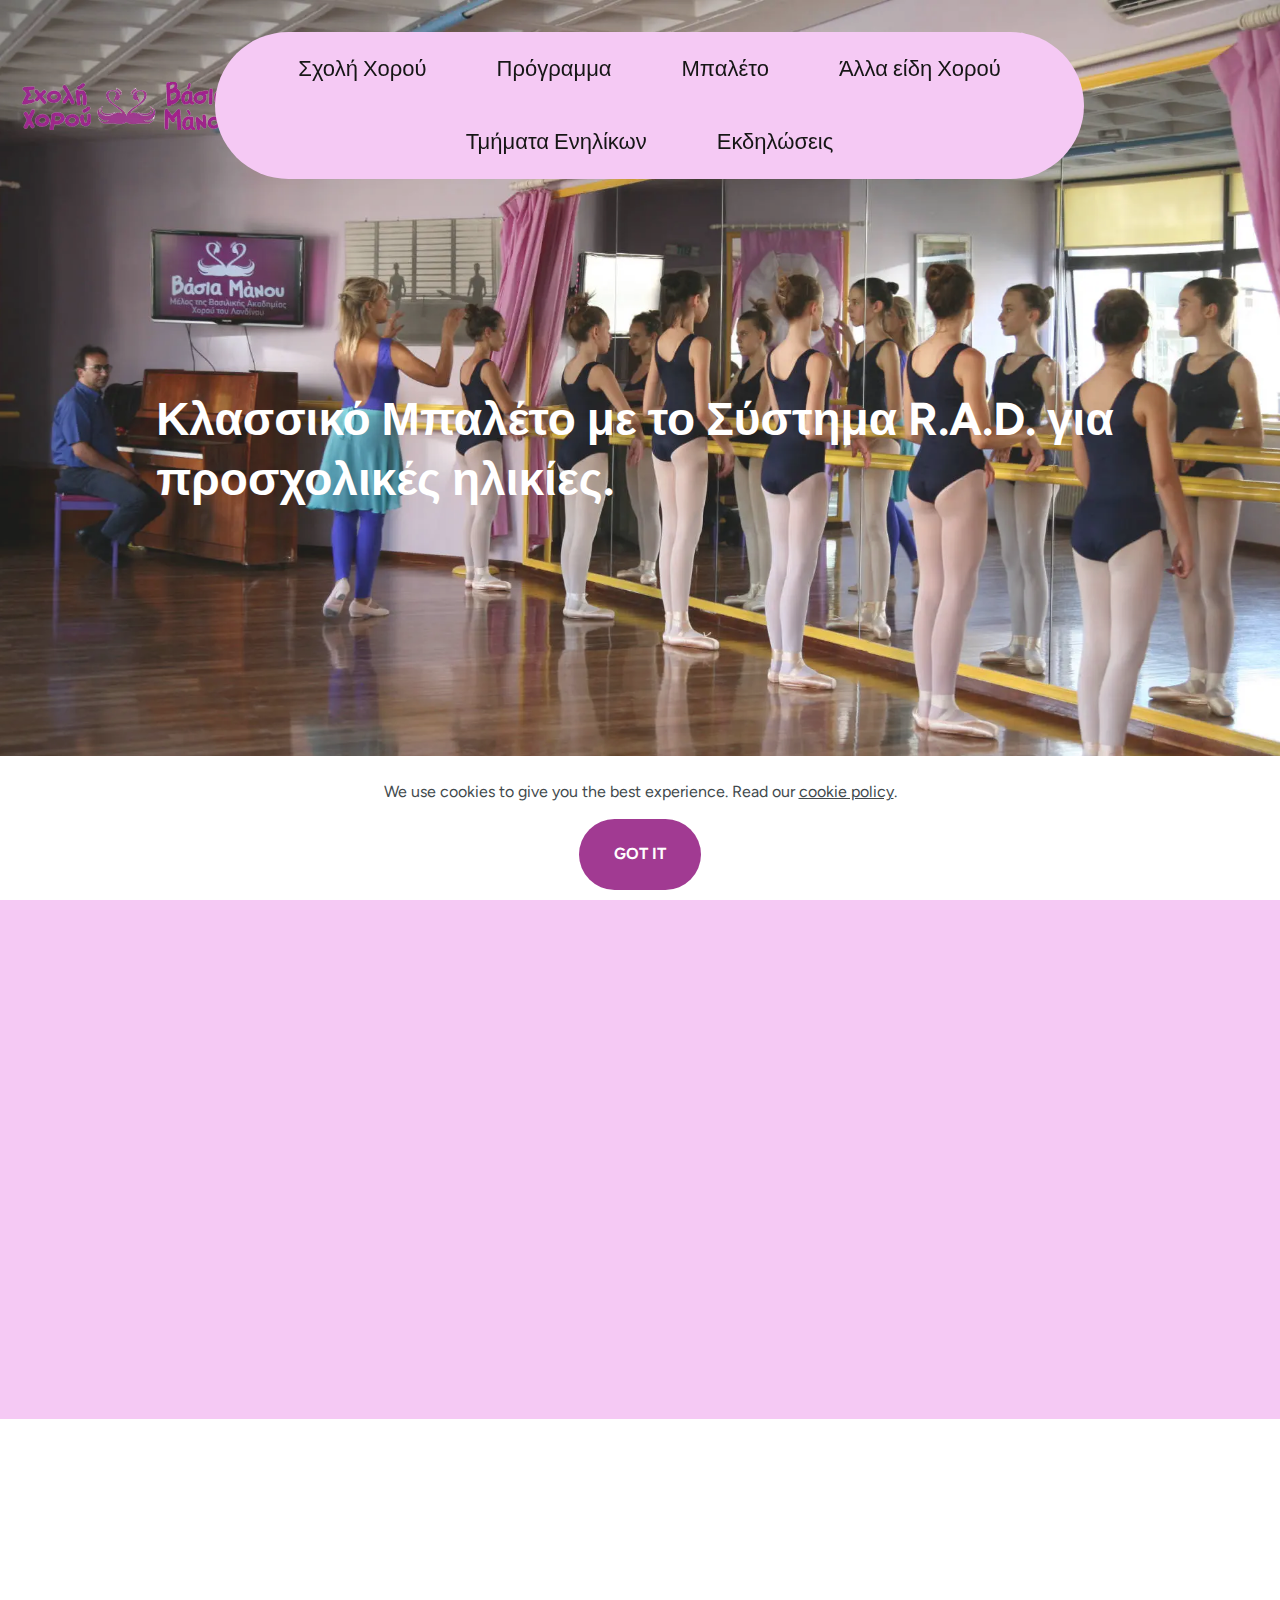
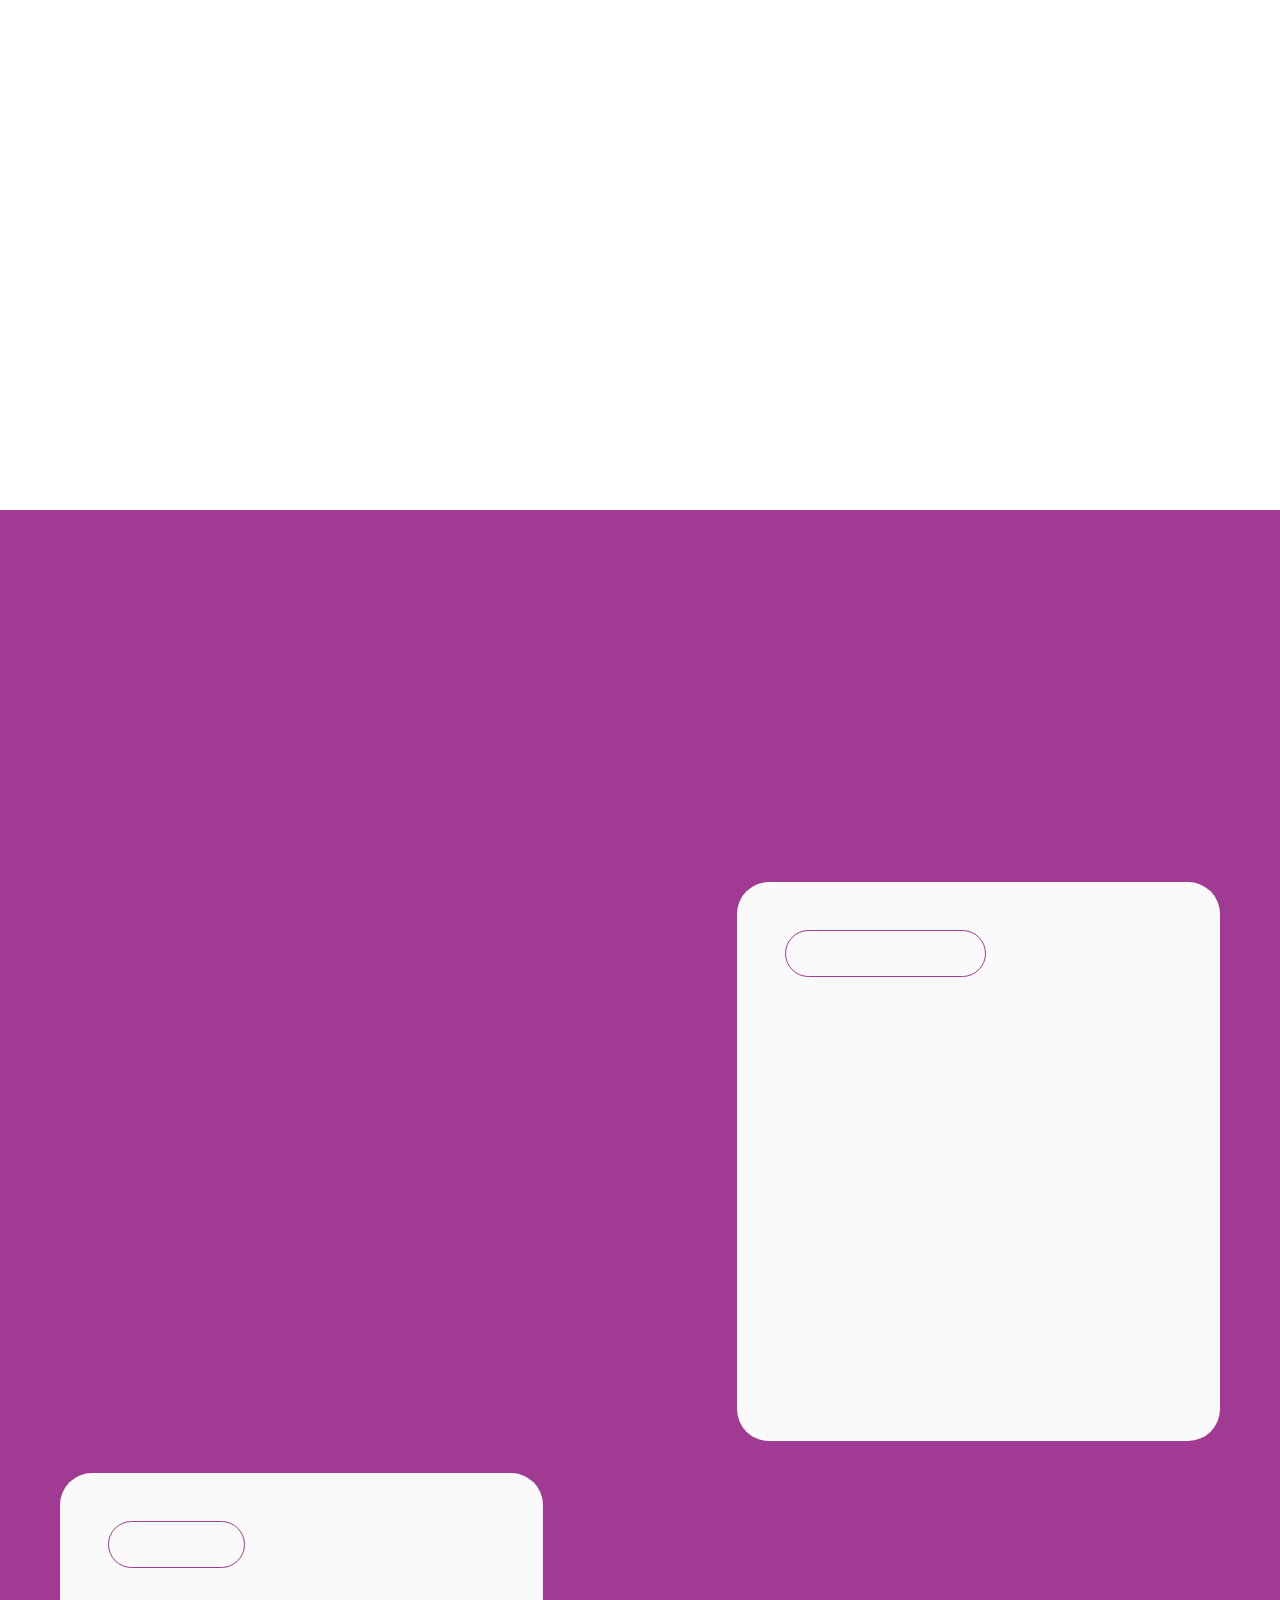
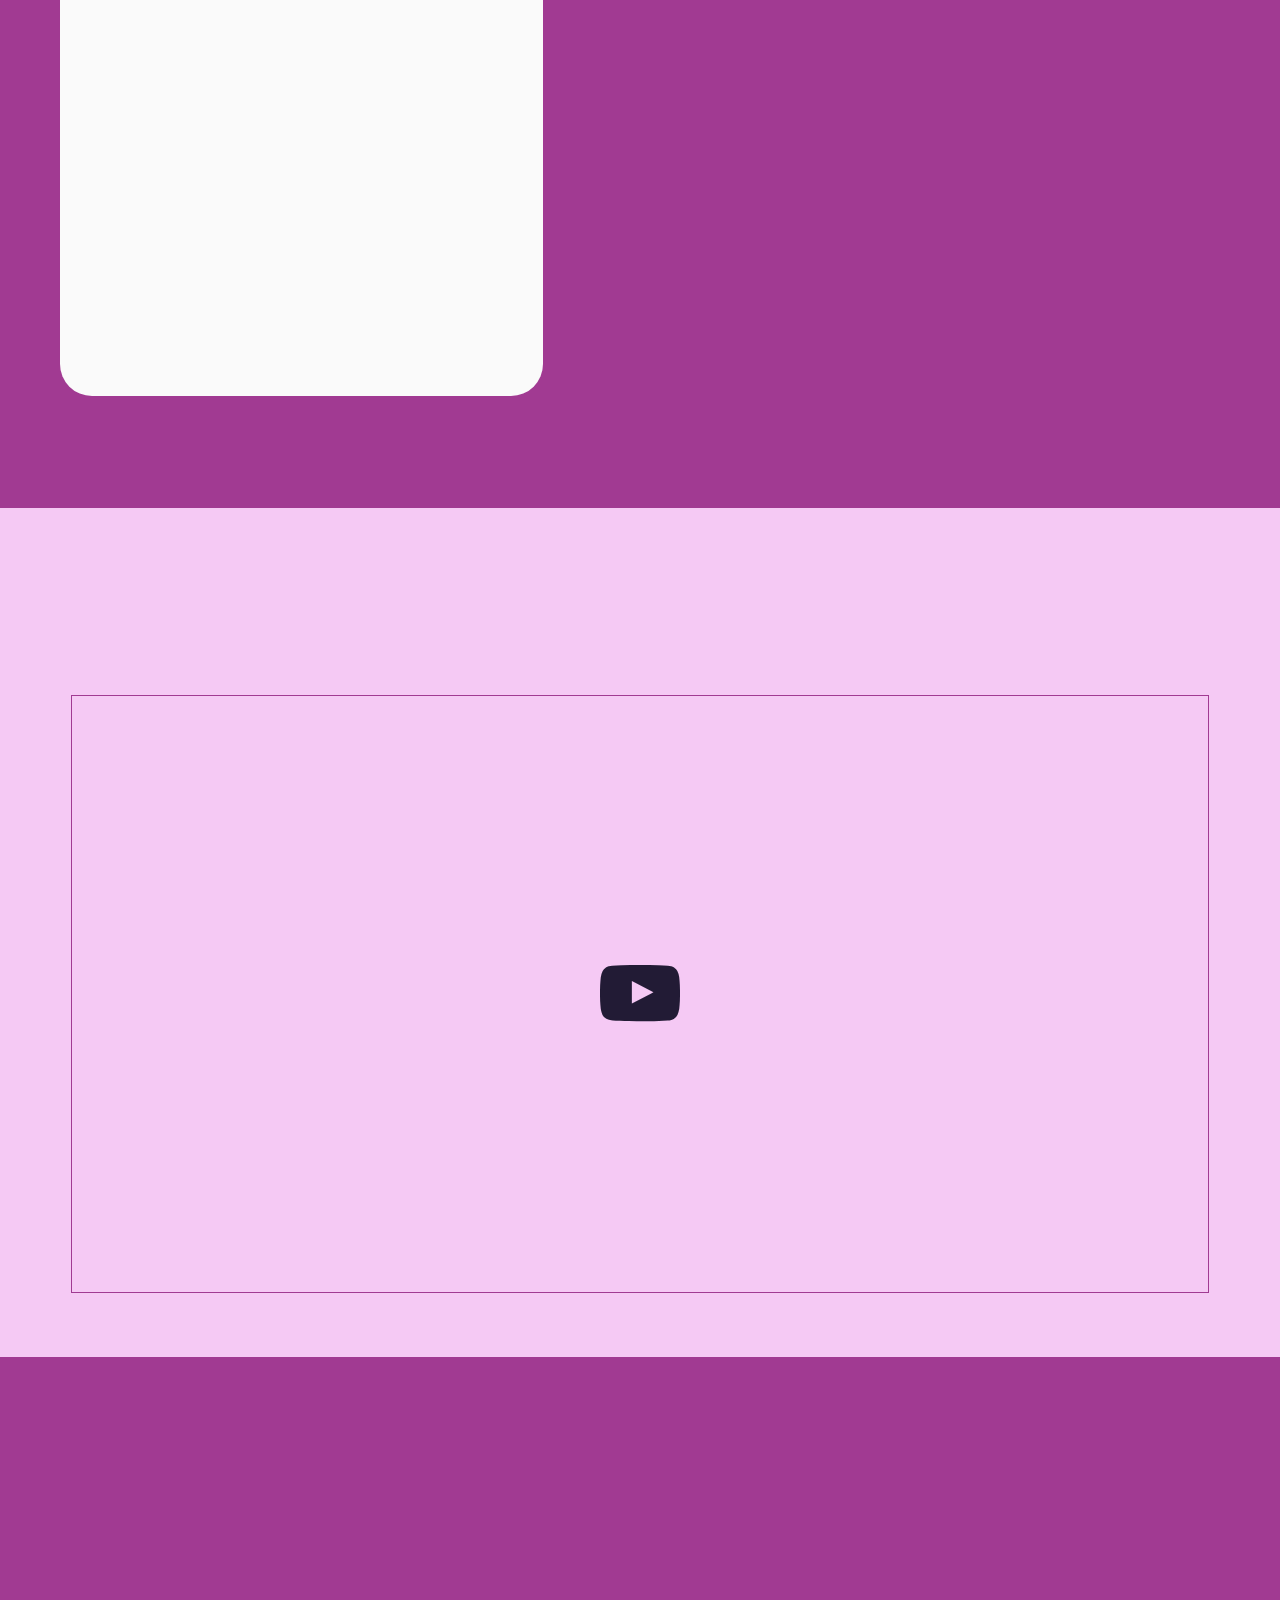
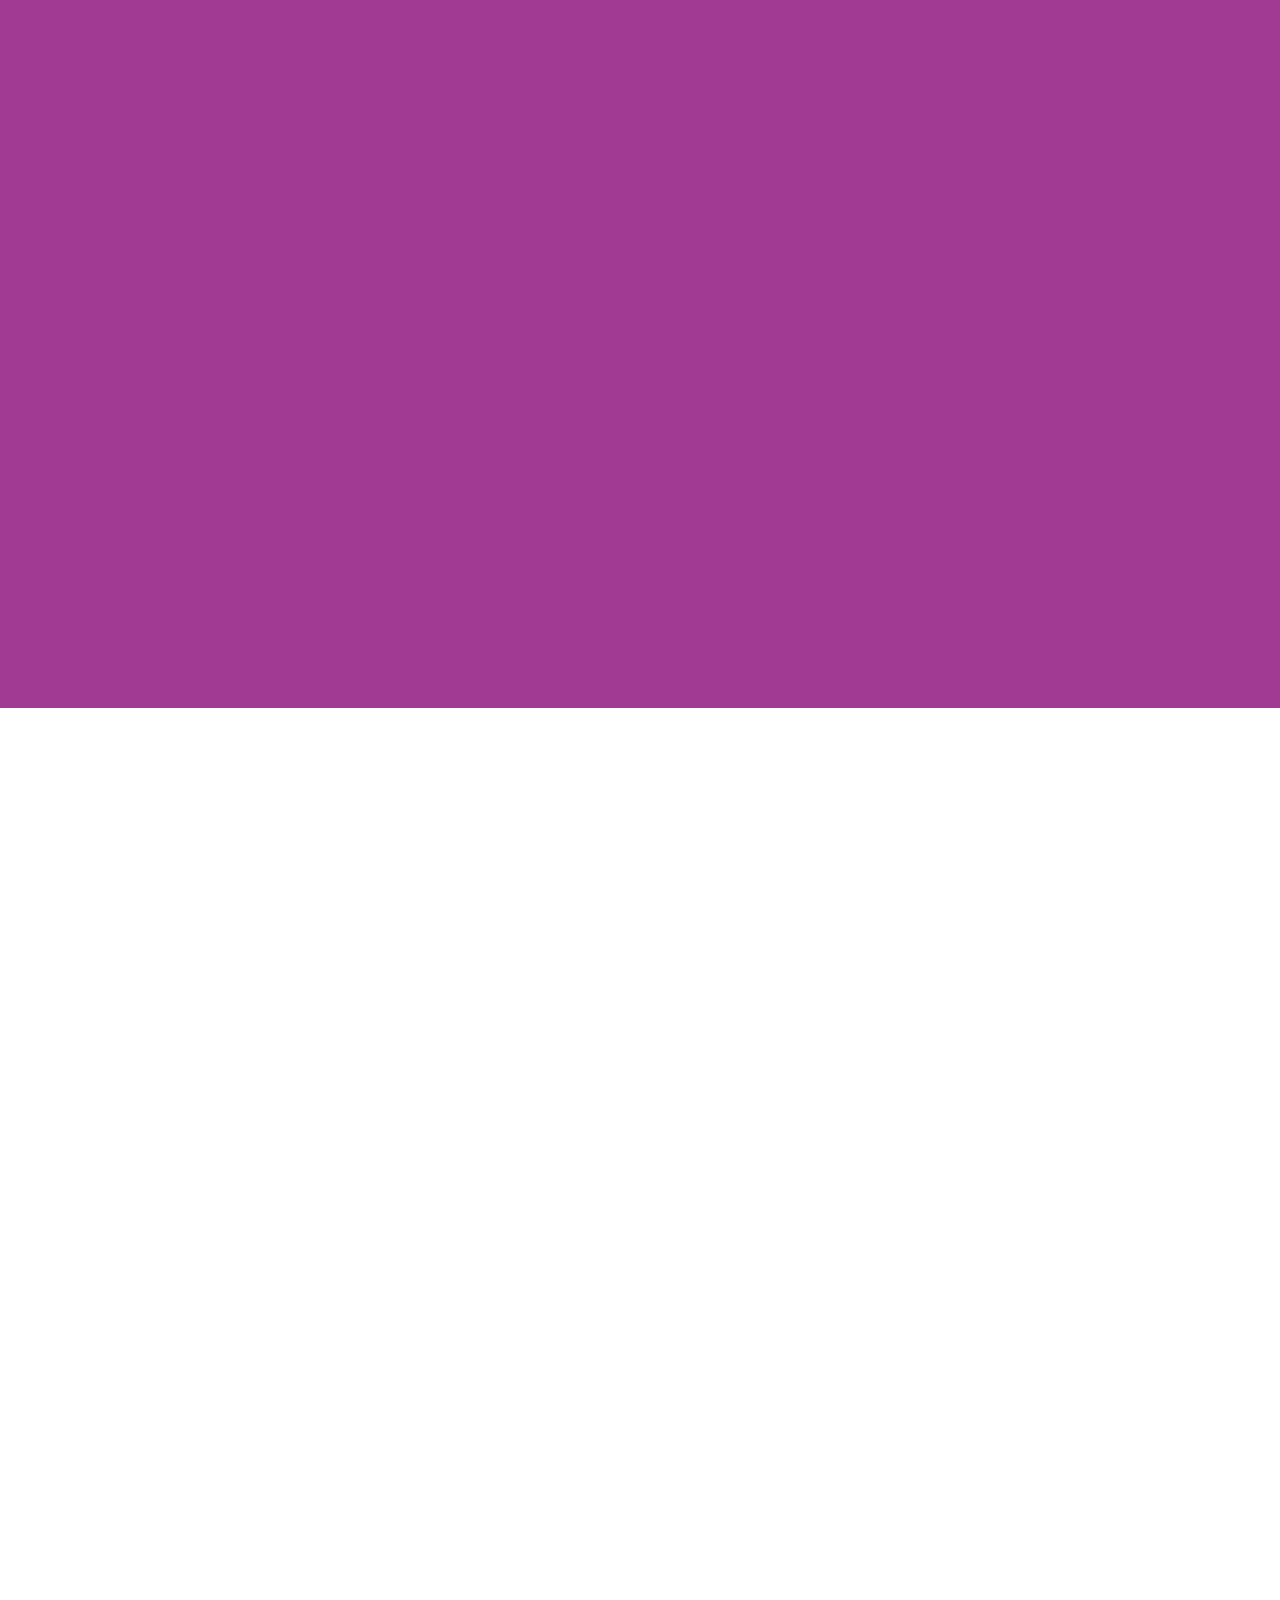
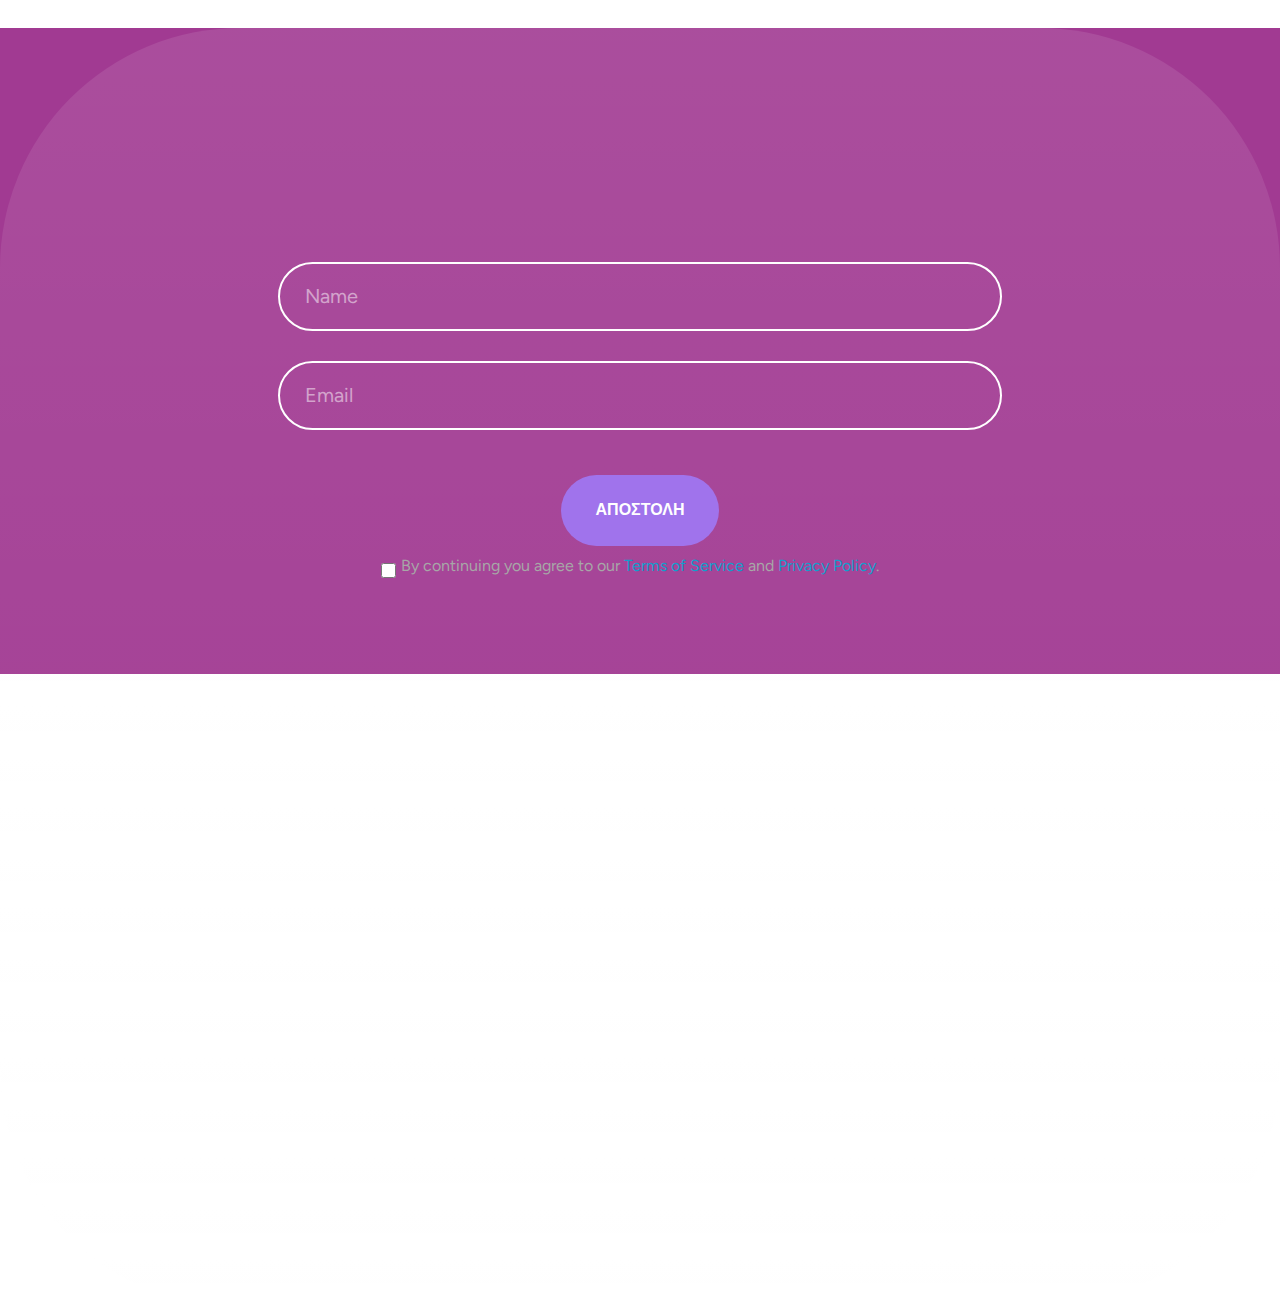
<file: προσχολικές-τάξεις.html>
<!DOCTYPE html>
<html  >
<head>
  
  <meta charset="UTF-8">
  <meta http-equiv="X-UA-Compatible" content="IE=edge">
  
  <meta name="viewport" content="width=device-width, initial-scale=1, minimum-scale=1">
  <link rel="shortcut icon" href="assets/images/background-copy-128x80.png" type="image/x-icon">
  <meta name="description" content="Κλασσικό Μπαλέτο με το Σύστημα RAD για προσχολικές ηλικίες στην Σχολή Χορού Βάσια Μάνου">
  
  
  <title>Προσχολικές τάξεις</title>
  <link rel="stylesheet" href="assets/web/assets/mobirise-icons-bold/mobirise-icons-bold.css">
  <link rel="stylesheet" href="assets/web/assets/mobirise-icons2/mobirise2.css">
  <link rel="stylesheet" href="assets/bootstrap/css/bootstrap.min.css">
  <link rel="stylesheet" href="assets/bootstrap/css/bootstrap-grid.min.css">
  <link rel="stylesheet" href="assets/bootstrap/css/bootstrap-reboot.min.css">
  <link rel="stylesheet" href="assets/web/assets/gdpr-plugin/gdpr-styles.css">
  <link rel="stylesheet" href="assets/animatecss/animate.css">
    <link rel="stylesheet" href="assets/dropdown/css/style.css">
  <link rel="stylesheet" href="assets/socicon/css/styles.css">
  <link rel="stylesheet" href="assets/theme/css/style.css">
  <link rel="preload" href="https://fonts.googleapis.com/css?family=Figtree:300,400,500,600,700,800,900,300i,400i,500i,600i,700i,800i,900i&display=swap" as="style" onload="this.onload=null;this.rel='stylesheet'">
  <noscript><link rel="stylesheet" href="https://fonts.googleapis.com/css?family=Figtree:300,400,500,600,700,800,900,300i,400i,500i,600i,700i,800i,900i&display=swap"></noscript>
  <link rel="preload" as="style" href="assets/mobirise/css/mbr-additional.css"><link rel="stylesheet" href="assets/mobirise/css/mbr-additional.css" type="text/css">

  
  
  
</head>
<body>
  
  <section data-bs-version="5.1" class="menu menu1 stepm5 cid-un7a0Xdqpc" once="menu" id="amenu1-1k">
    

    <nav class="navbar navbar-dropdown navbar-fixed-top navbar-expand-lg">
        <div class="container-fluid">
            <div class="navbar-brand">
                <span class="navbar-logo">
                    <a href="https://manou-dance-school.com">
                        <img src="assets/images/logo-transparent-vasia-manou-dance-school-1-431x96.webp" alt="" style="height: 3rem;">
                    </a>
                </span>
                
            </div>
            <button class="navbar-toggler" type="button" data-toggle="collapse" data-bs-toggle="collapse" data-target="#navbarSupportedContent" data-bs-target="#navbarSupportedContent" aria-controls="navbarNavAltMarkup" aria-expanded="false" aria-label="Toggle navigation">
                <div class="hamburger">
                    <span></span>
                    <span></span>
                    <span></span>
                    <span></span>
                </div>
            </button>
            <div class="collapse navbar-collapse" id="navbarSupportedContent">
                <ul class="navbar-nav nav-drop nav-right" data-app-modern-menu="true"><li class="nav-item"><a class="nav-link link text-black text-primary display-4" href="index.html#aarticle2-1">Σχολή Χορού</a>
                        <a class="nav-link link text-black text-primary display-4" href="page1.html#aarticle2-c">Πρόγραμμα</a>
                        <a class="nav-link link text-black text-primary display-4" href="κλασσικο-μπαλετο.html#aarticle2-y">Μπαλέτο</a> 
                        <a class="nav-link link text-black display-4" href="#">Άλλα είδη Χορού</a> <a class="nav-link link text-black display-4" href="#">Τμήματα Ενηλίκων</a> <a class="nav-link link text-black display-4" href="#">Εκδηλώσεις</a>
                    </li></ul>
                
                <div class="btn-container"></div>
            </div>
        </div>
    </nav>
</section>

<section data-bs-version="5.1" class="article2 stepm5 cid-un7a0XWv5C mbr-fullscreen" id="aarticle2-1l">
    

    
    <div class="mbr-overlay" style="opacity: 0.1; background-color: rgb(255, 255, 255);">
    </div>
    <div class="container-fluid">
        <div class="row justify-content-center">
            <div class="title col-md-12 col-lg-12">
                
                <h4 class="mbr-section-subtitle align-left mbr-fonts-style mb-0 display-5"><strong>Κλασσικό Μπαλέτο με το Σύστημα R.A.D. για προσχολικές ηλικίες.</strong></h4>
                
            </div>
        </div>
    </div>
</section>

<section data-bs-version="5.1" class="content6 careerm5 cid-un7a0Yjuhk" id="content6-1m">

    

    
    

    <div class="container">
        <div class="row">
            <div class="col-12">
                <div class="text-wrapper">
                    <h3 class="mbr-text mbr-fonts-style display-5">Στη σχολή μας εφαρμόζουμε το Αγγλικό σύστημα διδασκαλίας της  Βασιλικής  Ακαδημίας χορού του Λονδίνου ‘<a href="https://www.royalacademyofdance.org/exams/" class="text-primary" target="_blank">Royal Academy of Dance</a>’ (RAD) που παρέχει τα πιο δυνατά πρότυπα διδασκαλίας. Η R.A.D. παρέχει ένα ολοκληρωμένο σύστημα σπουδών για κάθε επίπεδο και ηλικία. Επίσης διδάσκουμε και το Ρώσικο σύστημα Vaganova.</h3>
                </div>
            </div>
        </div>
    </div>
</section>

<section data-bs-version="5.1" class="slider02 mbr-embla cid-un7a0YCAhr" id="slider02-1n">

    
    


    

    <div class="container-fluid">
        <div class="row title-section justify-content-between">
            <div class="col-12 col-lg-6">
                <h2 class="main-sect mbr-section-title mbr-fonts-style display-2"><strong>Πιστοποιήσεις:</strong></h2>
            </div>
            <div class="col-12 col-lg-5">
                
                
            </div>
        </div>
    </div>
    <div class="position-relative">
        <div class="embla mt-4" data-skip-snaps="true" data-align="center" data-contain-scroll="trimSnaps" data-loop="true" data-auto-play="true" data-auto-play-interval="3">
            <div class="embla__viewport container-fluid">
                <div class="embla__container">
                    
                    
                    
                    
                <div class="embla__slide slider-image item" style="margin-left: 1rem; margin-right: 1rem;">
                        <div class="slide-content">
                            <div class="card">
                                <div class="card-body">
                                    <a href="https://www.royalacademyofdance.org/dance-with-us/register-of-teachers/" target="_blank"><img src="assets/images/registered-rad-teacher-manou-vasia-4eck-400x389.webp" alt="" class="card-img-top mb-4"></a>
                                    
                                    
                                </div>
                            </div>
                        </div>
                    </div><div class="embla__slide slider-image item" style="margin-left: 1rem; margin-right: 1rem;">
                        <div class="slide-content">
                            <div class="card">
                                <div class="card-body">
                                    <a href="https://www.royalacademyofdance.org/event/silver-swans-workshop-live-stream-sept-2024/" target="_blank"><img src="assets/images/silver-swans-licensee-286x286.webp" alt="" class="card-img-top mb-4"></a>
                                    
                                    
                                </div>
                            </div>
                        </div>
                    </div><div class="embla__slide slider-image item" style="margin-left: 1rem; margin-right: 1rem;">
                        <div class="slide-content">
                            <div class="card">
                                <div class="card-body">
                                    <img src="assets/images/vaganova-113x144.webp" alt="" class="card-img-top mb-4">
                                    
                                    
                                </div>
                            </div>
                        </div>
                    </div><div class="embla__slide slider-image item" style="margin-left: 1rem; margin-right: 1rem;">
                        <div class="slide-content">
                            <div class="card">
                                <div class="card-body">
                                    <a href="https://www.royalacademyofdance.org/about-us/the-rad-brand/" target="_blank"><img src="assets/images/download-225x225.webp" alt="" class="card-img-top mb-4"></a>
                                    
                                    
                                </div>
                            </div>
                        </div>
                    </div><div class="embla__slide slider-image item" style="margin-left: 1rem; margin-right: 1rem;">
                        <div class="slide-content">
                            <div class="card">
                                <div class="card-body">
                                    <a href="https://www.royalacademyofdance.org/about-us/the-rad-brand/" target="_blank"><img src="assets/images/logo-sisxe-sxedio-8-400x400.webp" alt="" class="card-img-top mb-4"></a>
                                    
                                    
                                </div>
                            </div>
                        </div>
                    </div></div>
            </div>
            <div class="buttons-container">
                <button class="embla__button embla__button--prev">
                    <span class="mbr-iconfont mbrib-left" aria-hidden="true"></span>
                    <span class="sr-only visually-hidden">Previous</span>
                </button>
                <button class="embla__button embla__button--next">
                    <span class="mbr-iconfont mbrib-right" aria-hidden="true"></span>
                    <span class="sr-only visually-hidden">Next</span>
                </button>
            </div>
        </div>
    </div>
</section>

<section data-bs-version="5.1" class="features04 merchm5 cid-un7IjT9pYb" id="features04-1v">
    

    
    

    <div class="container-fluid">
        <div class="row">
            <div class="col-12">
                <div class="title-wrapper">
                    <h2 class="mbr-section-title mbr-fonts-style display-2">Προσχολικές τάξεις κλασσικού μπαλέτου</h2>
                    <p class="mbr-text mbr-fonts-style display-7">
                        Προπαρασκευαστικές τάξεις με σκοπό την εισαγωγή των μικρών μαθητών στο πρόγραμμα της ακαδημιας (RAD).
                    </p>
                </div>
            </div>
            <div class="col-12 col-lg-7 item features-image">
                <div class="item-wrapper">
                    <div class="item-img">
                        <img src="assets/images/bby-936x623.webp" alt="" title="">
                    </div>
                </div>
            </div>
            <div class="col-12 col-lg-5 item features-without-image item-mb">
                <div class="item-wrapper">
                    <div class="card-box">
                        <div class="desc-wrapper">
                            <div class="desc-wrap">
                                
                                <p class="item-desc mbr-fonts-style display-4">
                                    Baby Class-Junior
                                </p>
                            </div>
                        </div>
                        <h4 class="item-title mbr-fonts-style display-5">Μουσικοκινητική αγωγή για παιδιά προσχολικής ηλικίας 3-4 ετών.
                        </h4>
                        <p class="item-text mbr-fonts-style display-7">
                            Mε την μέθοδο Διδασκαλίας παιχνιδιών μουσικοκινητικής αγωγής και παραμυθιών βοηθάμε στην απόκτηση του έλεγχου κινήσεων από το ερέθισμα της μουσικής, τη σωστή στάση σώματος, την κοινωνικότητα, την αυτοπεποίθηση.<br><br><strong>Κάθε Τρίτη &amp; Πέμπτη: 05:30-06:15 μμ (Αίθουσα 2)</strong></p>
                    </div>
                </div>
            </div>
            <div class="col-12 col-lg-5 item features-without-image item-mb">
                <div class="item-wrapper">
                    <div class="card-box">
                        <div class="desc-wrapper">
                            <div class="desc-wrap">
                                
                                <p class="item-desc mbr-fonts-style display-4">
                                    Pre Primary
                                </p>
                            </div>
                        </div>
                        <h4 class="item-title mbr-fonts-style display-5">Απευθύνεται σε παιδιά 4-6 ετών</h4>
                        <p class="item-text mbr-fonts-style display-7">Στόχος μας είναι μέσα από την δημιουργική συμμετοχή των παιδιών να καλλιεργήσουμε την αντίληψή τους για το σώμα τους, τον ρυθμό και τον χώρο.<br><br>Οι ασκήσεις της τεχνικής που προετοιμάζουν τα παιδιά για το κλασσικό μπαλέτο είναι κατάλληλα προσαρμοσμένες στις δυνατότητες αυτής της ηλικίας και δίνονται με τέτοιο τρόπο, ώστε να κερδίζουν το ενδιαφέρον τους.<br><br><strong>Κάθε Τρίτη &amp; Πέμπτη: 04:30-05:30 μμ (Αίθουσα 2)</strong><br>
                        </p>
                    </div>
                </div>
            </div>
            <div class="col-12 col-lg-7 item features-image">
                <div class="item-wrapper">
                    <div class="item-img">
                        <img src="assets/images/junior-936x624.webp" alt="" title="">
                    </div>
                </div>
            </div>
        </div>
    </div>
</section>

<section data-bs-version="5.1" class="talkm5 video1 cid-un7O3xy4Sn" id="video1-1w">
	
	

	
	<div class="align-center container">
		<div class="row justify-content-center">
			<div class="col-12 content-head">
				<div class="mbr-section-head mb-5">
					<h4 class="mbr-section-title mbr-fonts-style mb-0 display-2">
						<strong>Βλέπε το βίντεο</strong></h4>
					
				</div>
			</div>
		</div>

		<div class="row justify-content-center">
			<div class="col-12 col-lg-11">
				<div class="card-wrapper">
					<div class="mbr-media show-modal align-center" data-modal=".modalWindow">
						<img src="assets/images/bildschirmfoto-2024-09-01-um-14.27.22-2530x1314.webp" alt="">
						<div class="icon-wrap">
							<span class="mbr-iconfont socicon-youtube socicon" style="color: rgb(34, 27, 53); fill: rgb(34, 27, 53);"></span>
						</div>
					</div>
				</div>
			</div>
		</div>
	</div>
	<div>
		<div class="modalWindow" style="display: none">
			<div class="modalWindow-container">
				<div class="modalWindow-video-container">
					<div class="modalWindow-video">
						<iframe width="100%" height="100%" frameborder="0" allowfullscreen="1" data-src="https://youtu.be/XJ2STAt3zX4?si=o-Z86KY6IzKL3ZP5"></iframe>
					</div>
					<a class="close" role="button" data-dismiss="modal" data-bs-dismiss="modal">
						<span aria-hidden="true" class="mbr-iconfont mobi-mbri-close mobi-mbri closeModal"></span>
						<span class="sr-only visually-hidden visually-hidden visually-hidden">Close</span>
					</a>
				</div>
			</div>
		</div>
	</div>
</section>

<section data-bs-version="5.1" class="article4 stepm5 cid-un7a0ZHVtJ" id="aarticle4-1p">
    

    
    
    <div class="container-fluid">
        <div class="row justify-content-center">
            <div class="title col-md-12 col-lg-10">
                <h3 class="mbr-section-title mbr-fonts-style align-center mb-0 display-2">
                    "Με στόχο και φιλοσοφία την υψηλή παροχή των υπηρεσιών μας, επιλέγουμε πάντα Διπλωματούχους Καθηγητές που πέραν των γνώσεων τους, έχουν μεράκι και αγάπη για τους μαθητές και το αντικείμενό τους δίνοντας τον καλύτερο εαυτό τους στο μάθημα."
                </h3>
                
                <div class="mbr-section-btn align-center"><a class="btn btn-info display-4" href="#">Διάβασε εδώ γιατί μας προτιμούν</a></div>
            </div>
        </div>
    </div>
</section>

<section data-bs-version="5.1" class="artistm5 map1 cid-un7a101ZOy" id="map01-1q">
    
    
    
    <div>
        <div class="mbr-section-head mb-4">
            <h3 class="mbr-section-title mbr-fonts-style mb-5 display-5"><strong>ΕΤΣΙ ΘΑ ΜΑΣ ΒΡΕΙΤΕ</strong></h3>
            <h4 class="mbr-section-subtitle mbr-fonts-style mb-0 mt-2 display-5">Επισκεφθείτε μας στην Σχολή ή κλείστε ένα ραντεβού μαζί μας:</h4>
        </div>
        <div class="google-map"><iframe frameborder="0" style="border:0" src="https://www.google.com/maps/embed?pb=!1m14!1m8!1m3!1d6291.817634159744!2d23.724501!3d37.955915!3m2!1i1024!2i768!4f13.1!3m3!1m2!1s0x14a1bd070a3e5fd5%3A0x45d4c3f9b037a35d!2zzqPOp86fzpvOlyDOp86fzqHOn86lIM6SzpHOo86ZzpEgzpzOkc6dzp_OpQ!5e0!3m2!1sel!2sde!4v1725049916824!5m2!1sel!2sde" allowfullscreen=""></iframe></div>
    </div>
</section>

<section data-bs-version="5.1" class="form2 stepm5 cid-un7a10yMWa" id="aform2-1r">

    

    
    

    <div class="container">
        <div class="row justify-content-center">
            <div class="col-12 col-lg-7 col-text">
                <div class="mbr-section-head">
                    <h2 class="mbr-section-title mbr-fonts-style align-center display-5">
                        <strong>ΚΑΝΕ ΤΟ ΠΡΩΤΟ ΒΗΜΑ</strong></h2>
                    <p class="mbr-section-subtitle mbr-fonts-style align-center mb-0 display-4">Συμπλήρωσε τα παρακάτω πεδία:</p>
                </div>
                <div class="form-wrap">
                    <div class="mbr-form" data-form-type="formoid">
                        <form action="https://mobirise.eu/" method="POST" class="mbr-form form-with-styler mx-auto" data-form-title="Form Name"><input type="hidden" name="email" data-form-email="true" value="pj+ez3F64ZfuqAB3+EjaLjmUrsxwruGAEOxJT5o/gK6tIY6TkDqwjvCfjFpjS6FTBGd8X7sq+H3Lz1HE4pujynHpil3aaUhu+hBLvxd2PXZRefXa4Cd9CYisiABnHbli.vr5AAsRuQ0ro/NV4X+1hwIPe/Gc/AST/srklXHbUb3GCsYBnNIB3HFdaojdWe2mAkdJb+15blD6gL7Y35bv6Gw2Muhl+GCtnnrbRlanEP6f7MRD6k+rbNK2QJS9MxWtn">
                            <div class="row">
                                <div hidden="hidden" data-form-alert="" class="alert alert-success col-12">Σας ευχαριστούμε για την συμπλήρωση της φόρμας. Θα επικοινωνήσουμε μαζί σας σύντομα.</div>
                                <div hidden="hidden" data-form-alert-danger="" class="alert alert-danger col-12">
                                    Χμ...! Κάποιο πρόβλημα υπάρχει με την αποστολή!
                                </div>
                            </div>
                            <div class="dragArea row">
                                <div class="col-lg-12 col-md-12 col-sm-12 form-group mb-3" data-for="name">
                                    <input type="text" name="name" placeholder="Name" data-form-field="name" class="form-control display-7" required="required" value="" id="name-aform2-1r">
                                </div>
                                <div class="col-lg-12 col-md-12 col-sm-12 form-group mb-3 mb-3" data-for="email">
                                    <input type="email" name="email" placeholder="Email" data-form-field="email" class="form-control display-7" required="required" value="" id="email-aform2-1r">
                                </div>
                                <div class="mbr-section-btn"><button type="submit" class="btn btn-info display-7">ΑΠΟΣΤΟΛΗ</button></div>
                            </div>
                        <span class="gdpr-block">
<label>
<span class="textGDPR display-7" style="color: #a7a7a7"><input type="checkbox" name="gdpr" id="gdpr-aform2-1r" required="">By continuing you agree to our <a style="color: #149dcc; text-decoration: none;" href="terms.html">Terms of Service</a> and <a style="color: #149dcc; text-decoration: none;" href="policy.html">Privacy Policy</a>.</span>
</label>
</span></form>
                    </div>
                </div>
            </div>
        </div>
    </div>
</section>

<section data-bs-version="5.1" class="footer2 stepm5 cid-un7a10XYpT mbr-reveal" once="footers" id="afooter4-1s">

    

    
    <div class="container">
        <div class="media-container-row align-center mbr-white">
            <div class="col-12">
                <p class="mbr-text mb-0 mbr-fonts-style align-center display-7">
                    © Copyright 2024/2025 ΣΧΟΛΗ ΧΟΡΟΥ ΒΑΣΙΑ ΜΑΝΟΥ - Λαγουμιτζή 68, Νέος Κόσμος 117 44 (δίπλα στο Ι.Κ.Α.), Τηλ.: 210 90 21 411,&nbsp;Αρ. Γ.Ε.ΜΗ 167402103000</p>
            </div>
        </div>
    </div>
</section>


<script src="assets/bootstrap/js/bootstrap.bundle.min.js"></script>
  <script src="assets/web/assets/cookies-alert-plugin/cookies-alert-core.js"></script>
  <script src="assets/web/assets/cookies-alert-plugin/cookies-alert-script.js"></script>
  <script src="assets/smoothscroll/smooth-scroll.js"></script>
  <script src="assets/ytplayer/index.js"></script>
      <script src="assets/dropdown/js/navbar-dropdown.js"></script>
  <script src="assets/embla/embla.min.js"></script>
  <script src="assets/embla/script.js"></script>
  <script src="assets/playervimeo/vimeo_player.js"></script>
  <script src="assets/theme/js/script.js"></script>
  <script src="assets/formoid/formoid.min.js"></script>
  
  
  
<input name="cookieData" type="hidden" data-cookie-cookiesAlertType='false' data-cookie-customDialogSelector='null' data-cookie-colorText='#424a4d' data-cookie-colorBg='rgb(255, 255, 255)' data-cookie-opacityOverlay='0' data-cookie-bgOpacity='100' data-cookie-textButton='GOT IT' data-cookie-rejectText='REJECT' data-cookie-colorButton='#a073ec' data-cookie-rejectColor='#ffffff' data-cookie-colorLink='#424a4d' data-cookie-underlineLink='true' data-cookie-text="We use cookies to give you the best experience. Read our <a href='privacy.html'>cookie policy</a>.">
   <div id="scrollToTop" class="scrollToTop mbr-arrow-up"><a style="text-align: center;"><i class="mbr-arrow-up-icon mbr-arrow-up-icon-cm cm-icon cm-icon-smallarrow-up"></i></a></div>
    <input name="animation" type="hidden">
  </body>
</html>
</file>
<file: assets/web/assets/mobirise-icons2/mobirise2.css>
@font-face {
  font-family: 'Moririse2';
  font-display: swap;
  src:  url('mobirise2.eot?f2bix4');
  src:  url('mobirise2.eot?f2bix4#iefix') format('embedded-opentype'),
    url('mobirise2.ttf?f2bix4') format('truetype'),
    url('mobirise2.woff?f2bix4') format('woff'),
    url('mobirise2.svg?f2bix4#mobirise2') format('svg');
  font-weight: normal;
  font-style: normal;
}

[class^="mobi-"], [class*=" mobi-"] {
  /* use !important to prevent issues with browser extensions that change fonts */
  font-family: 'Moririse2' !important;
  speak: none;
  font-style: normal;
  font-weight: normal;
  font-variant: normal;
  text-transform: none;
  line-height: 1;

  /* Better Font Rendering =========== */
  -webkit-font-smoothing: antialiased;
  -moz-osx-font-smoothing: grayscale;
}

.mobi-mbri-add-submenu:before {
  content: "\e900";
}
.mobi-mbri-alert:before {
  content: "\e901";
}
.mobi-mbri-align-center:before {
  content: "\e902";
}
.mobi-mbri-align-justify:before {
  content: "\e903";
}
.mobi-mbri-align-left:before {
  content: "\e904";
}
.mobi-mbri-align-right:before {
  content: "\e905";
}
.mobi-mbri-android:before {
  content: "\e906";
}
.mobi-mbri-apple:before {
  content: "\e907";
}
.mobi-mbri-arrow-down:before {
  content: "\e908";
}
.mobi-mbri-arrow-next:before {
  content: "\e909";
}
.mobi-mbri-arrow-prev:before {
  content: "\e90a";
}
.mobi-mbri-arrow-up:before {
  content: "\e90b";
}
.mobi-mbri-bold:before {
  content: "\e90c";
}
.mobi-mbri-bookmark:before {
  content: "\e90d";
}
.mobi-mbri-bootstrap:before {
  content: "\e90e";
}
.mobi-mbri-briefcase:before {
  content: "\e90f";
}
.mobi-mbri-browse:before {
  content: "\e910";
}
.mobi-mbri-bulleted-list:before {
  content: "\e911";
}
.mobi-mbri-calendar:before {
  content: "\e912";
}
.mobi-mbri-camera:before {
  content: "\e913";
}
.mobi-mbri-cart-add:before {
  content: "\e914";
}
.mobi-mbri-cart-full:before {
  content: "\e915";
}
.mobi-mbri-cash:before {
  content: "\e916";
}
.mobi-mbri-change-style:before {
  content: "\e917";
}
.mobi-mbri-chat:before {
  content: "\e918";
}
.mobi-mbri-clock:before {
  content: "\e919";
}
.mobi-mbri-close:before {
  content: "\e91a";
}
.mobi-mbri-cloud:before {
  content: "\e91b";
}
.mobi-mbri-code:before {
  content: "\e91c";
}
.mobi-mbri-contact-form:before {
  content: "\e91d";
}
.mobi-mbri-credit-card:before {
  content: "\e91e";
}
.mobi-mbri-cursor-click:before {
  content: "\e91f";
}
.mobi-mbri-cust-feedback:before {
  content: "\e920";
}
.mobi-mbri-database:before {
  content: "\e921";
}
.mobi-mbri-delivery:before {
  content: "\e922";
}
.mobi-mbri-desktop:before {
  content: "\e923";
}
.mobi-mbri-devices:before {
  content: "\e924";
}
.mobi-mbri-down:before {
  content: "\e925";
}
.mobi-mbri-download-2:before {
  content: "\e926";
}
.mobi-mbri-download:before {
  content: "\e927";
}
.mobi-mbri-drag-n-drop-2:before {
  content: "\e928";
}
.mobi-mbri-drag-n-drop:before {
  content: "\e929";
}
.mobi-mbri-edit-2:before {
  content: "\e92a";
}
.mobi-mbri-edit:before {
  content: "\e92b";
}
.mobi-mbri-error:before {
  content: "\e92c";
}
.mobi-mbri-extension:before {
  content: "\e92d";
}
.mobi-mbri-features:before {
  content: "\e92e";
}
.mobi-mbri-file:before {
  content: "\e92f";
}
.mobi-mbri-flag:before {
  content: "\e930";
}
.mobi-mbri-folder:before {
  content: "\e931";
}
.mobi-mbri-gift:before {
  content: "\e932";
}
.mobi-mbri-github:before {
  content: "\e933";
}
.mobi-mbri-globe-2:before {
  content: "\e934";
}
.mobi-mbri-globe:before {
  content: "\e935";
}
.mobi-mbri-growing-chart:before {
  content: "\e936";
}
.mobi-mbri-hearth:before {
  content: "\e937";
}
.mobi-mbri-help:before {
  content: "\e938";
}
.mobi-mbri-home:before {
  content: "\e939";
}
.mobi-mbri-hot-cup:before {
  content: "\e93a";
}
.mobi-mbri-idea:before {
  content: "\e93b";
}
.mobi-mbri-image-gallery:before {
  content: "\e93c";
}
.mobi-mbri-image-slider:before {
  content: "\e93d";
}
.mobi-mbri-info:before {
  content: "\e93e";
}
.mobi-mbri-italic:before {
  content: "\e93f";
}
.mobi-mbri-key:before {
  content: "\e940";
}
.mobi-mbri-laptop:before {
  content: "\e941";
}
.mobi-mbri-layers:before {
  content: "\e942";
}
.mobi-mbri-left-right:before {
  content: "\e943";
}
.mobi-mbri-left:before {
  content: "\e944";
}
.mobi-mbri-letter:before {
  content: "\e945";
}
.mobi-mbri-like:before {
  content: "\e946";
}
.mobi-mbri-link:before {
  content: "\e947";
}
.mobi-mbri-lock:before {
  content: "\e948";
}
.mobi-mbri-login:before {
  content: "\e949";
}
.mobi-mbri-logout:before {
  content: "\e94a";
}
.mobi-mbri-magic-stick:before {
  content: "\e94b";
}
.mobi-mbri-map-pin:before {
  content: "\e94c";
}
.mobi-mbri-menu:before {
  content: "\e94d";
}
.mobi-mbri-mobile-2:before {
  content: "\e94e";
}
.mobi-mbri-mobile-horizontal:before {
  content: "\e94f";
}
.mobi-mbri-mobile:before {
  content: "\e950";
}
.mobi-mbri-mobirise:before {
  content: "\e951";
}
.mobi-mbri-more-horizontal:before {
  content: "\e952";
}
.mobi-mbri-more-vertical:before {
  content: "\e953";
}
.mobi-mbri-music:before {
  content: "\e954";
}
.mobi-mbri-new-file:before {
  content: "\e955";
}
.mobi-mbri-numbered-list:before {
  content: "\e956";
}
.mobi-mbri-opened-folder:before {
  content: "\e957";
}
.mobi-mbri-pages:before {
  content: "\e958";
}
.mobi-mbri-paper-plane:before {
  content: "\e959";
}
.mobi-mbri-paperclip:before {
  content: "\e95a";
}
.mobi-mbri-phone:before {
  content: "\e95b";
}
.mobi-mbri-photo:before {
  content: "\e95c";
}
.mobi-mbri-photos:before {
  content: "\e95d";
}
.mobi-mbri-pin:before {
  content: "\e95e";
}
.mobi-mbri-play:before {
  content: "\e95f";
}
.mobi-mbri-plus:before {
  content: "\e960";
}
.mobi-mbri-preview:before {
  content: "\e961";
}
.mobi-mbri-print:before {
  content: "\e962";
}
.mobi-mbri-protect:before {
  content: "\e963";
}
.mobi-mbri-question:before {
  content: "\e964";
}
.mobi-mbri-quote-left:before {
  content: "\e965";
}
.mobi-mbri-quote-right:before {
  content: "\e966";
}
.mobi-mbri-redo:before {
  content: "\e967";
}
.mobi-mbri-refresh:before {
  content: "\e968";
}
.mobi-mbri-responsive-2:before {
  content: "\e969";
}
.mobi-mbri-responsive:before {
  content: "\e96a";
}
.mobi-mbri-right:before {
  content: "\e96b";
}
.mobi-mbri-rocket:before {
  content: "\e96c";
}
.mobi-mbri-sad-face:before {
  content: "\e96d";
}
.mobi-mbri-sale:before {
  content: "\e96e";
}
.mobi-mbri-save:before {
  content: "\e96f";
}
.mobi-mbri-search:before {
  content: "\e970";
}
.mobi-mbri-setting-2:before {
  content: "\e971";
}
.mobi-mbri-setting-3:before {
  content: "\e972";
}
.mobi-mbri-setting:before {
  content: "\e973";
}
.mobi-mbri-share:before {
  content: "\e974";
}
.mobi-mbri-shopping-bag:before {
  content: "\e975";
}
.mobi-mbri-shopping-basket:before {
  content: "\e976";
}
.mobi-mbri-shopping-cart:before {
  content: "\e977";
}
.mobi-mbri-sites:before {
  content: "\e978";
}
.mobi-mbri-smile-face:before {
  content: "\e979";
}
.mobi-mbri-speed:before {
  content: "\e97a";
}
.mobi-mbri-star:before {
  content: "\e97b";
}
.mobi-mbri-success:before {
  content: "\e97c";
}
.mobi-mbri-sun:before {
  content: "\e97d";
}
.mobi-mbri-sun2:before {
  content: "\e97e";
}
.mobi-mbri-tablet-vertical:before {
  content: "\e97f";
}
.mobi-mbri-tablet:before {
  content: "\e980";
}
.mobi-mbri-target:before {
  content: "\e981";
}
.mobi-mbri-timer:before {
  content: "\e982";
}
.mobi-mbri-to-ftp:before {
  content: "\e983";
}
.mobi-mbri-to-local-drive:before {
  content: "\e984";
}
.mobi-mbri-touch-swipe:before {
  content: "\e985";
}
.mobi-mbri-touch:before {
  content: "\e986";
}
.mobi-mbri-trash:before {
  content: "\e987";
}
.mobi-mbri-underline:before {
  content: "\e988";
}
.mobi-mbri-undo:before {
  content: "\e989";
}
.mobi-mbri-unlink:before {
  content: "\e98a";
}
.mobi-mbri-unlock:before {
  content: "\e98b";
}
.mobi-mbri-up-down:before {
  content: "\e98c";
}
.mobi-mbri-up:before {
  content: "\e98d";
}
.mobi-mbri-update:before {
  content: "\e98e";
}
.mobi-mbri-upload-2:before {
  content: "\e98f";
}
.mobi-mbri-upload:before {
  content: "\e990";
}
.mobi-mbri-user-2:before {
  content: "\e991";
}
.mobi-mbri-user:before {
  content: "\e992";
}
.mobi-mbri-users:before {
  content: "\e993";
}
.mobi-mbri-video-play:before {
  content: "\e994";
}
.mobi-mbri-video:before {
  content: "\e995";
}
.mobi-mbri-watch:before {
  content: "\e996";
}
.mobi-mbri-website-theme-2:before {
  content: "\e997";
}
.mobi-mbri-website-theme:before {
  content: "\e998";
}
.mobi-mbri-wifi:before {
  content: "\e999";
}
.mobi-mbri-windows:before {
  content: "\e99a";
}
.mobi-mbri-zoom-in:before {
  content: "\e99b";
}
.mobi-mbri-zoom-out:before {
  content: "\e99c";
}
</file>
<file: assets/web/assets/gdpr-plugin/gdpr-styles.css>
.gdpr-block {
    padding: 10px;
    font-size: 14px;
    display: block;
    width: 100%;
    text-align: center;
}
.gdpr-block.covert {
	display: none;
}
.textGDPR {
    position: relative;
}
.gdpr-block label span.textGDPR input[name='gdpr']{
    width: 15px;
    height: 15px;
    margin: 0;
    position: absolute;
    top: 3px;
    left: -20px;
}
.gdpr-block label {
    color: #a7a7a7;
    vertical-align: middle;
    user-select: none;
    margin-bottom: 0;
}
</file>
<file: assets/dropdown/css/style.css>
.navbar-dropdown {
  left: 0;
  padding: 0;
  position: absolute;
  right: 0;
  top: 0;
  transition: all 0.45s ease;
  z-index: 1030;
  background: #282828; }
  .navbar-dropdown .navbar-logo {
    margin-right: 0.8rem;
    transition: margin 0.3s ease-in-out;
    vertical-align: middle; }
    .navbar-dropdown .navbar-logo img {
      height: 3.125rem;
      transition: all 0.3s ease-in-out; }
    .navbar-dropdown .navbar-logo.mbr-iconfont {
      font-size: 3.125rem;
      line-height: 3.125rem; }
  .navbar-dropdown .navbar-caption {
    font-weight: 700;
    white-space: normal;
    vertical-align: -4px;
    line-height: 3.125rem !important; }
    .navbar-dropdown .navbar-caption, .navbar-dropdown .navbar-caption:hover {
      color: inherit;
      text-decoration: none; }
  .navbar-dropdown .mbr-iconfont + .navbar-caption {
    vertical-align: -1px; }
  .navbar-dropdown.navbar-fixed-top {
    position: fixed; }
  .navbar-dropdown .navbar-brand span {
    vertical-align: -4px; }
  .navbar-dropdown.bg-color.transparent {
    background: none; }
  .navbar-dropdown.navbar-short .navbar-brand {
    padding: 0.625rem 0; }
    .navbar-dropdown.navbar-short .navbar-brand span {
      vertical-align: -1px; }
  .navbar-dropdown.navbar-short .navbar-caption {
    line-height: 2.375rem !important;
    vertical-align: -2px; }
  .navbar-dropdown.navbar-short .navbar-logo {
    margin-right: 0.5rem; }
    .navbar-dropdown.navbar-short .navbar-logo img {
      height: 2.375rem; }
    .navbar-dropdown.navbar-short .navbar-logo.mbr-iconfont {
      font-size: 2.375rem;
      line-height: 2.375rem; }
  .navbar-dropdown.navbar-short .mbr-table-cell {
    height: 3.625rem; }
  .navbar-dropdown .navbar-close {
    left: 0.6875rem;
    position: fixed;
    top: 0.75rem;
    z-index: 1000; }
  .navbar-dropdown .hamburger-icon {
    content: "";
    display: inline-block;
    vertical-align: middle;
    width: 16px;
    -webkit-box-shadow: 0 -6px 0 1px #282828,0 0 0 1px #282828,0 6px 0 1px #282828;
    -moz-box-shadow: 0 -6px 0 1px #282828,0 0 0 1px #282828,0 6px 0 1px #282828;
    box-shadow: 0 -6px 0 1px #282828,0 0 0 1px #282828,0 6px 0 1px #282828; }

.dropdown-menu .dropdown-toggle[data-toggle="dropdown-submenu"]::after {
  border-bottom: 0.35em solid transparent;
  border-left: 0.35em solid;
  border-right: 0;
  border-top: 0.35em solid transparent;
  margin-left: 0.3rem; }

.dropdown-menu .dropdown-item:focus {
  outline: 0; }

.nav-dropdown {
  font-size: 0.75rem;
  font-weight: 500;
  height: auto !important; }
  .nav-dropdown .nav-btn {
    padding-left: 1rem; }
  .nav-dropdown .link {
    margin: .667em 1.667em;
    font-weight: 500;
    padding: 0;
    transition: color .2s ease-in-out; }
    .nav-dropdown .link.dropdown-toggle {
      margin-right: 2.583em; }
      .nav-dropdown .link.dropdown-toggle::after {
        margin-left: .25rem;
        border-top: 0.35em solid;
        border-right: 0.35em solid transparent;
        border-left: 0.35em solid transparent;
        border-bottom: 0; }
      .nav-dropdown .link.dropdown-toggle[aria-expanded="true"] {
        margin: 0;
        padding: 0.667em 3.263em  0.667em 1.667em; }
  .nav-dropdown .link::after,
  .nav-dropdown .dropdown-item::after {
    color: inherit; }
  .nav-dropdown .btn {
    font-size: 0.75rem;
    font-weight: 700;
    letter-spacing: 0;
    margin-bottom: 0;
    padding-left: 1.25rem;
    padding-right: 1.25rem; }
  .nav-dropdown .dropdown-menu {
    border-radius: 0;
    border: 0;
    left: 0;
    margin: 0;
    padding-bottom: 1.25rem;
    padding-top: 1.25rem;
    position: relative; }
  .nav-dropdown .dropdown-submenu {
    margin-left: 0.125rem;
    top: 0; }
  .nav-dropdown .dropdown-item {
    font-weight: 500;
    line-height: 2;
    padding: 0.3846em 4.615em 0.3846em 1.5385em;
    position: relative;
    transition: color .2s ease-in-out, background-color .2s ease-in-out; }
    .nav-dropdown .dropdown-item::after {
      margin-top: -0.3077em;
      position: absolute;
      right: 1.1538em;
      top: 50%; }
    .nav-dropdown .dropdown-item:focus, .nav-dropdown .dropdown-item:hover {
      background: none; }

@media (max-width: 767px) {
  .nav-dropdown.navbar-toggleable-sm {
    bottom: 0;
    display: none;
    left: 0;
    overflow-x: hidden;
    position: fixed;
    top: 0;
    transform: translateX(-100%);
    -ms-transform: translateX(-100%);
    -webkit-transform: translateX(-100%);
    width: 18.75rem;
    z-index: 999; } }
.nav-dropdown.navbar-toggleable-xl {
  bottom: 0;
  display: none;
  left: 0;
  overflow-x: hidden;
  position: fixed;
  top: 0;
  transform: translateX(-100%);
  -ms-transform: translateX(-100%);
  -webkit-transform: translateX(-100%);
  width: 18.75rem;
  z-index: 999; }

.nav-dropdown-sm {
  display: block !important;
  overflow-x: hidden;
  overflow: auto;
  padding-top: 3.875rem; }
  .nav-dropdown-sm::after {
    content: "";
    display: block;
    height: 3rem;
    width: 100%; }
  .nav-dropdown-sm.collapse.in ~ .navbar-close {
    display: block !important; }
  .nav-dropdown-sm.collapsing, .nav-dropdown-sm.collapse.in {
    transform: translateX(0);
    -ms-transform: translateX(0);
    -webkit-transform: translateX(0);
    transition: all 0.25s ease-out;
    -webkit-transition: all 0.25s ease-out;
    background: #282828; }
  .nav-dropdown-sm.collapsing[aria-expanded="false"] {
    transform: translateX(-100%);
    -ms-transform: translateX(-100%);
    -webkit-transform: translateX(-100%); }
  .nav-dropdown-sm .nav-item {
    display: block;
    margin-left: 0 !important;
    padding-left: 0; }
  .nav-dropdown-sm .link,
  .nav-dropdown-sm .dropdown-item {
    border-top: 1px dotted rgba(255, 255, 255, 0.1);
    font-size: 0.8125rem;
    line-height: 1.6;
    margin: 0 !important;
    padding: 0.875rem 2.4rem 0.875rem 1.5625rem !important;
    position: relative;
    white-space: normal; }
    .nav-dropdown-sm .link:focus, .nav-dropdown-sm .link:hover,
    .nav-dropdown-sm .dropdown-item:focus,
    .nav-dropdown-sm .dropdown-item:hover {
      background: rgba(0, 0, 0, 0.2) !important;
      color: #c0a375; }
  .nav-dropdown-sm .nav-btn {
    position: relative;
    padding: 1.5625rem 1.5625rem 0 1.5625rem; }
    .nav-dropdown-sm .nav-btn::before {
      border-top: 1px dotted rgba(255, 255, 255, 0.1);
      content: "";
      left: 0;
      position: absolute;
      top: 0;
      width: 100%; }
    .nav-dropdown-sm .nav-btn + .nav-btn {
      padding-top: 0.625rem; }
      .nav-dropdown-sm .nav-btn + .nav-btn::before {
        display: none; }
  .nav-dropdown-sm .btn {
    padding: 0.625rem 0; }
  .nav-dropdown-sm .dropdown-toggle[data-toggle="dropdown-submenu"]::after {
    margin-left: .25rem;
    border-top: 0.35em solid;
    border-right: 0.35em solid transparent;
    border-left: 0.35em solid transparent;
    border-bottom: 0; }
  .nav-dropdown-sm .dropdown-toggle[data-toggle="dropdown-submenu"][aria-expanded="true"]::after {
    border-top: 0;
    border-right: 0.35em solid transparent;
    border-left: 0.35em solid transparent;
    border-bottom: 0.35em solid; }
  .nav-dropdown-sm .dropdown-menu {
    margin: 0;
    padding: 0;
    position: relative;
    top: 0;
    left: 0;
    width: 100%;
    border: 0;
    float: none;
    border-radius: 0;
    background: none; }
  .nav-dropdown-sm .dropdown-submenu {
    left: 100%;
    margin-left: 0.125rem;
    margin-top: -1.25rem;
    top: 0; }

.navbar-toggleable-sm .nav-dropdown .dropdown-menu {
  position: absolute; }

.navbar-toggleable-sm .nav-dropdown .dropdown-submenu {
  left: 100%;
  margin-left: 0.125rem;
  margin-top: -1.25rem;
  top: 0; }

.navbar-toggleable-sm.opened .nav-dropdown .dropdown-menu {
  position: relative; }

.navbar-toggleable-sm.opened .nav-dropdown .dropdown-submenu {
  left: 0;
  margin-left: 00rem;
  margin-top: 0rem;
  top: 0; }

.is-builder .nav-dropdown.collapsing {
  transition: none !important; }
</file>
<file: assets/theme/css/style.css>
@charset "UTF-8";
section {
  background-color: #ffffff;
}

body {
  font-style: normal;
  line-height: 1.5;
  font-weight: 400;
  color: #161616;
  position: relative;
}

button {
  background-color: transparent;
  border-color: transparent;
}

section,
.container,
.container-fluid {
  position: relative;
  word-wrap: break-word;
}

a.mbr-iconfont:hover {
  text-decoration: none;
}

.article .lead p,
.article .lead ul,
.article .lead ol,
.article .lead pre,
.article .lead blockquote {
  margin-bottom: 0;
}

a {
  font-style: normal;
  font-weight: 400;
  cursor: pointer;
}
a, a:hover {
  text-decoration: none;
}

.mbr-section-title {
  font-style: normal;
  line-height: 1.3;
}

.mbr-section-subtitle {
  line-height: 1.3;
}

.mbr-text {
  font-style: normal;
  line-height: 1.7;
}

h1,
h2,
h3,
h4,
h5,
h6,
.display-1,
.display-2,
.display-4,
.display-5,
.display-7,
span,
p,
a {
  line-height: 1;
  word-break: break-word;
  word-wrap: break-word;
  font-weight: 400;
}

b,
strong {
  font-weight: bold;
}

input:-webkit-autofill, input:-webkit-autofill:hover, input:-webkit-autofill:focus, input:-webkit-autofill:active {
  transition-delay: 9999s;
  -webkit-transition-property: background-color, color;
  transition-property: background-color, color;
}

textarea[type=hidden] {
  display: none;
}

section {
  background-position: 50% 50%;
  background-repeat: no-repeat;
  background-size: cover;
}
section .mbr-background-video,
section .mbr-background-video-preview {
  position: absolute;
  bottom: 0;
  left: 0;
  right: 0;
  top: 0;
}

.hidden {
  visibility: hidden;
}

.mbr-z-index20 {
  z-index: 20;
}

/*! Base colors */
.mbr-white {
  color: #ffffff;
}

.mbr-black {
  color: #111111;
}

.mbr-bg-white {
  background-color: #ffffff;
}

.mbr-bg-black {
  background-color: #000000;
}

/*! Text-aligns */
.align-left {
  text-align: left;
}

.align-center {
  text-align: center;
}

.align-right {
  text-align: right;
}

/*! Font-weight  */
.mbr-light {
  font-weight: 300;
}

.mbr-regular {
  font-weight: 400;
}

.mbr-semibold {
  font-weight: 500;
}

.mbr-bold {
  font-weight: 700;
}

/*! Media  */
.media-content {
  flex-basis: 100%;
}

.media-container-row {
  display: flex;
  flex-direction: row;
  flex-wrap: wrap;
  justify-content: center;
  align-content: center;
  align-items: start;
}
.media-container-row .media-size-item {
  width: 400px;
}

.media-container-column {
  display: flex;
  flex-direction: column;
  flex-wrap: wrap;
  justify-content: center;
  align-content: center;
  align-items: stretch;
}
.media-container-column > * {
  width: 100%;
}

@media (min-width: 992px) {
  .media-container-row {
    flex-wrap: nowrap;
  }
}
figure {
  margin-bottom: 0;
  overflow: hidden;
}

figure[mbr-media-size] {
  transition: width 0.1s;
}

img,
iframe {
  display: block;
  width: 100%;
}

.card {
  background-color: transparent;
  border: none;
}

.card-box {
  width: 100%;
}

.card-img {
  text-align: center;
  flex-shrink: 0;
  -webkit-flex-shrink: 0;
}

.media {
  max-width: 100%;
  margin: 0 auto;
}

.mbr-figure {
  align-self: center;
}

.media-container > div {
  max-width: 100%;
}

.mbr-figure img,
.card-img img {
  width: 100%;
}

@media (max-width: 991px) {
  .media-size-item {
    width: auto !important;
  }

  .media {
    width: auto;
  }

  .mbr-figure {
    width: 100% !important;
  }
}
/*! Buttons */
.mbr-section-btn {
  margin-left: -0.6rem;
  margin-right: -0.6rem;
  font-size: 0;
}

.btn {
  font-weight: 600;
  border-width: 1px;
  font-style: normal;
  margin: 0.6rem 0.6rem;
  white-space: normal;
  transition: all 0.2s ease-in-out;
  display: inline-flex;
  align-items: center;
  justify-content: center;
  word-break: break-word;
}

.btn-sm {
  font-weight: 600;
  letter-spacing: 0px;
  transition: all 0.3s ease-in-out;
}

.btn-md {
  font-weight: 600;
  letter-spacing: 0px;
  transition: all 0.3s ease-in-out;
}

.btn-lg {
  font-weight: 600;
  letter-spacing: 0px;
  transition: all 0.3s ease-in-out;
}

.btn-form {
  margin: 0;
}
.btn-form:hover {
  cursor: pointer;
}

nav .mbr-section-btn {
  margin-left: 0rem;
  margin-right: 0rem;
}

/*! Btn icon margin */
.btn .mbr-iconfont,
.btn.btn-sm .mbr-iconfont {
  order: 1;
  cursor: pointer;
  margin-left: 0.5rem;
  vertical-align: sub;
}

.btn.btn-md .mbr-iconfont,
.btn.btn-md .mbr-iconfont {
  margin-left: 0.8rem;
}

.mbr-regular {
  font-weight: 400;
}

.mbr-semibold {
  font-weight: 500;
}

.mbr-bold {
  font-weight: 700;
}

[type=submit] {
  -webkit-appearance: none;
}

/*! Full-screen */
.mbr-fullscreen .mbr-overlay {
  min-height: 100vh;
}

.mbr-fullscreen {
  display: flex;
  display: -moz-flex;
  display: -ms-flex;
  display: -o-flex;
  align-items: center;
  min-height: 100vh;
  padding-top: 3rem;
  padding-bottom: 3rem;
}

/*! Map */
.map {
  height: 25rem;
  position: relative;
}
.map iframe {
  width: 100%;
  height: 100%;
}

/*! Scroll to top arrow */
.mbr-arrow-up {
  bottom: 25px;
  right: 90px;
  position: fixed;
  text-align: right;
  z-index: 5000;
  color: #ffffff;
  font-size: 22px;
}

.mbr-arrow-up a {
  background: rgba(0, 0, 0, 0.2);
  border-radius: 50%;
  color: #fff;
  display: inline-block;
  height: 60px;
  width: 60px;
  border: 2px solid #fff;
  outline-style: none !important;
  position: relative;
  text-decoration: none;
  transition: all 0.3s ease-in-out;
  cursor: pointer;
  text-align: center;
}
.mbr-arrow-up a:hover {
  background-color: rgba(0, 0, 0, 0.4);
}
.mbr-arrow-up a i {
  line-height: 60px;
}

.mbr-arrow-up-icon {
  display: block;
  color: #fff;
}

.mbr-arrow-up-icon::before {
  content: "›";
  display: inline-block;
  font-family: serif;
  font-size: 22px;
  line-height: 1;
  font-style: normal;
  position: relative;
  top: 6px;
  left: -4px;
  transform: rotate(-90deg);
}

/*! Arrow Down */
.mbr-arrow {
  position: absolute;
  bottom: 45px;
  left: 50%;
  width: 60px;
  height: 60px;
  cursor: pointer;
  background-color: rgba(80, 80, 80, 0.5);
  border-radius: 50%;
  transform: translateX(-50%);
}
@media (max-width: 767px) {
  .mbr-arrow {
    display: none;
  }
}
.mbr-arrow > a {
  display: inline-block;
  text-decoration: none;
  outline-style: none;
  -webkit-animation: arrowdown 1.7s ease-in-out infinite;
          animation: arrowdown 1.7s ease-in-out infinite;
  color: #ffffff;
}
.mbr-arrow > a > i {
  position: absolute;
  top: -2px;
  left: 15px;
  font-size: 2rem;
}

#scrollToTop a i::before {
  content: "";
  position: absolute;
  display: block;
  border-bottom: 2.5px solid #fff;
  border-left: 2.5px solid #fff;
  width: 27.8%;
  height: 27.8%;
  left: 50%;
  top: 51%;
  transform: translateY(-30%) translateX(-50%) rotate(135deg);
}

@keyframes arrowdown {
  0% {
    transform: translateY(0px);
  }
  50% {
    transform: translateY(-5px);
  }
  100% {
    transform: translateY(0px);
  }
}
@-webkit-keyframes arrowdown {
  0% {
    transform: translateY(0px);
  }
  50% {
    transform: translateY(-5px);
  }
  100% {
    transform: translateY(0px);
  }
}
@media (max-width: 500px) {
  .mbr-arrow-up {
    left: 0;
    right: 0;
    text-align: center;
  }
}
/*Gradients animation*/
@keyframes gradient-animation {
  from {
    background-position: 0% 100%;
    -webkit-animation-timing-function: ease-in-out;
            animation-timing-function: ease-in-out;
  }
  to {
    background-position: 100% 0%;
    -webkit-animation-timing-function: ease-in-out;
            animation-timing-function: ease-in-out;
  }
}
@-webkit-keyframes gradient-animation {
  from {
    background-position: 0% 100%;
    -webkit-animation-timing-function: ease-in-out;
            animation-timing-function: ease-in-out;
  }
  to {
    background-position: 100% 0%;
    -webkit-animation-timing-function: ease-in-out;
            animation-timing-function: ease-in-out;
  }
}
.bg-gradient {
  background-size: 200% 200%;
  animation: gradient-animation 5s infinite alternate;
  -webkit-animation: gradient-animation 5s infinite alternate;
}

.menu .navbar-brand {
  display: -webkit-flex;
}
.menu .navbar-brand span {
  display: flex;
  display: -webkit-flex;
}
.menu .navbar-brand .navbar-caption-wrap {
  display: -webkit-flex;
}
.menu .navbar-brand .navbar-logo img {
  display: -webkit-flex;
  width: auto;
}
@media (min-width: 768px) and (max-width: 991px) {
  .menu .navbar-toggleable-sm .navbar-nav {
    display: -ms-flexbox;
  }
}
@media (max-width: 991px) {
  .menu .navbar-collapse {
    max-height: 93.5vh;
  }
  .menu .navbar-collapse.show {
    overflow: auto;
  }
}
@media (min-width: 992px) {
  .menu .navbar-nav.nav-dropdown {
    display: -webkit-flex;
  }
  .menu .navbar-toggleable-sm .navbar-collapse {
    display: -webkit-flex !important;
  }
  .menu .collapsed .navbar-collapse {
    max-height: 93.5vh;
  }
  .menu .collapsed .navbar-collapse.show {
    overflow: auto;
  }
}
@media (max-width: 767px) {
  .menu .navbar-collapse {
    max-height: 80vh;
  }
}

.nav-link .mbr-iconfont {
  margin-right: 0.5rem;
}

.navbar {
  display: -webkit-flex;
  -webkit-flex-wrap: wrap;
  -webkit-align-items: center;
  -webkit-justify-content: space-between;
}

.navbar-collapse {
  -webkit-flex-basis: 100%;
  -webkit-flex-grow: 1;
  -webkit-align-items: center;
}

.nav-dropdown .link {
  padding: 0.667em 1.667em !important;
  margin: 0 !important;
}

.nav {
  display: -webkit-flex;
  -webkit-flex-wrap: wrap;
}

.row {
  display: -webkit-flex;
  -webkit-flex-wrap: wrap;
}

.justify-content-center {
  -webkit-justify-content: center;
}

.form-inline {
  display: -webkit-flex;
}

.card-wrapper {
  -webkit-flex: 1;
}

.carousel-control {
  z-index: 10;
  display: -webkit-flex;
}

.carousel-controls {
  display: -webkit-flex;
}

.media {
  display: -webkit-flex;
}

.form-group:focus {
  outline: none;
}

.jq-selectbox__select {
  padding: 7px 0;
  position: relative;
}

.jq-selectbox__dropdown {
  overflow: hidden;
  border-radius: 10px;
  position: absolute;
  top: 100%;
  left: 0 !important;
  width: 100% !important;
}

.jq-selectbox__trigger-arrow {
  right: 0;
  transform: translateY(-50%);
}

.jq-selectbox li {
  padding: 1.07em 0.5em;
}

input[type=range] {
  padding-left: 0 !important;
  padding-right: 0 !important;
}

.modal-dialog,
.modal-content {
  height: 100%;
}

.modal-dialog .carousel-inner {
  height: calc(100vh - 1.75rem);
}
@media (max-width: 575px) {
  .modal-dialog .carousel-inner {
    height: calc(100vh - 1rem);
  }
}

.carousel-item {
  text-align: center;
}

.carousel-item img {
  margin: auto;
}

.navbar-toggler {
  align-self: flex-start;
  padding: 0.25rem 0.75rem;
  font-size: 1.25rem;
  line-height: 1;
  background: transparent;
  border: 1px solid transparent;
  border-radius: 0.25rem;
}

.navbar-toggler:focus,
.navbar-toggler:hover {
  text-decoration: none;
  box-shadow: none;
}

.navbar-toggler-icon {
  display: inline-block;
  width: 1.5em;
  height: 1.5em;
  vertical-align: middle;
  content: "";
  background: no-repeat center center;
  background-size: 100% 100%;
}

.navbar-toggler-left {
  position: absolute;
  left: 1rem;
}

.navbar-toggler-right {
  position: absolute;
  right: 1rem;
}

.card-img {
  width: auto;
}

.menu .navbar.collapsed:not(.beta-menu) {
  flex-direction: column;
}

.carousel-item.active,
.carousel-item-next,
.carousel-item-prev {
  display: flex;
}

.note-air-layout .dropup .dropdown-menu,
.note-air-layout .navbar-fixed-bottom .dropdown .dropdown-menu {
  bottom: initial !important;
}

html,
body {
  height: auto;
  min-height: 100vh;
}

.dropup .dropdown-toggle::after {
  display: none;
}

.form-asterisk {
  font-family: initial;
  position: absolute;
  top: -2px;
  font-weight: normal;
}

.form-control-label {
  position: relative;
  cursor: pointer;
  margin-bottom: 0.357em;
  padding: 0;
}

.alert {
  color: #ffffff;
  border-radius: 0;
  border: 0;
  font-size: 1.1rem;
  line-height: 1.5;
  margin-bottom: 1.875rem;
  padding: 1.25rem;
  position: relative;
  text-align: center;
}
.alert.alert-form::after {
  background-color: inherit;
  bottom: -7px;
  content: "";
  display: block;
  height: 14px;
  left: 50%;
  margin-left: -7px;
  position: absolute;
  transform: rotate(45deg);
  width: 14px;
}

.form-control {
  background-color: #ffffff;
  background-clip: border-box;
  color: #161616;
  line-height: 1rem !important;
  height: auto;
  padding: 0.6rem 1.2rem;
  transition: border-color 0.25s ease 0s;
  border: 1px solid transparent !important;
  border-radius: 4px;
  box-shadow: rgba(0, 0, 0, 0.07) 0px 1px 1px 0px, rgba(0, 0, 0, 0.07) 0px 1px 3px 0px, rgba(0, 0, 0, 0.03) 0px 0px 0px 1px;
}
.form-active .form-control:invalid {
  border-color: red;
}

form .row {
  margin-left: -0.6rem;
  margin-right: -0.6rem;
}
form .row [class*=col] {
  padding-left: 0.6rem;
  padding-right: 0.6rem;
}

form .mbr-section-btn {
  margin: 0;
  padding-left: 0.6rem;
  padding-right: 0.6rem;
}

form .btn {
  display: flex;
  padding: 0.6rem 1.2rem;
  margin: 0;
}

form .form-check-input {
  margin-top: 0.5;
}

textarea.form-control {
  line-height: 1.5rem !important;
}

.form-group {
  margin-bottom: 1.2rem;
}

.form-control,
form .btn {
  min-height: 48px;
}

.gdpr-block label span.textGDPR input[name=gdpr] {
  top: 7px;
}

.form-control:focus {
  box-shadow: none;
}

:focus {
  outline: none;
}

.mbr-overlay {
  background-color: #000;
  bottom: 0;
  left: 0;
  opacity: 0.5;
  position: absolute;
  right: 0;
  top: 0;
  z-index: 0;
  pointer-events: none;
}

blockquote {
  font-style: italic;
  padding: 3rem;
  font-size: 1.09rem;
  position: relative;
  border-left: 3px solid;
}

ul,
ol,
pre,
blockquote {
  margin-bottom: 2.3125rem;
}

.mt-4 {
  margin-top: 2rem !important;
}

.mb-4 {
  margin-bottom: 2rem !important;
}

@media (min-width: 992px) {
  .container {
    padding-left: 16px;
    padding-right: 16px;
  }

  .row {
    margin-left: -16px;
    margin-right: -16px;
  }
  .row > [class*=col] {
    padding-left: 16px;
    padding-right: 16px;
  }
}
@media (min-width: 768px) {
  .container-fluid {
    padding-left: 32px;
    padding-right: 32px;
  }
}
@media (min-width: 768px) and (max-width: 991px) {
  .mbr-container {
    padding-left: 32px;
    padding-right: 32px;
  }
}
@media (max-width: 767px) {
  .mbr-container {
    padding-left: 16px;
    padding-right: 16px;
  }
}
.card-wrapper,
.item-wrapper {
  overflow: hidden;
}

.app-video-wrapper > img {
  opacity: 1;
}

.item {
  position: relative;
}

.dropdown-menu .dropdown-menu {
  left: 100%;
}

.dropdown-item + .dropdown-menu {
  display: none;
}

.dropdown-item:hover + .dropdown-menu,
.dropdown-menu:hover {
  display: block;
}

@media (min-aspect-ratio: 16/9) {
  .mbr-video-foreground {
    height: 300% !important;
    top: -100% !important;
  }
}
@media (max-aspect-ratio: 16/9) {
  .mbr-video-foreground {
    width: 300% !important;
    left: -100% !important;
  }
}
</file>
<file: assets/mobirise/css/mbr-additional.css>
.btn {
  border-width: 2px;
}
body {
  font-family: Figtree;
}
.display-1 {
  font-family: 'Figtree', sans-serif;
  font-size: 6.875rem;
  line-height: 1;
}
.display-1 > .mbr-iconfont {
  font-size: 8.59375rem;
}
.display-2 {
  font-family: 'Figtree', sans-serif;
  font-size: 4.25rem;
  line-height: 1.1;
}
.display-2 > .mbr-iconfont {
  font-size: 5.3125rem;
}
.display-4 {
  font-family: 'Figtree', sans-serif;
  font-size: 1.375rem;
  line-height: 1.3;
}
.display-4 > .mbr-iconfont {
  font-size: 1.71875rem;
}
.display-5 {
  font-family: 'Figtree', sans-serif;
  font-size: 2.875rem;
  line-height: 1.3;
}
.display-5 > .mbr-iconfont {
  font-size: 3.59375rem;
}
.display-7 {
  font-family: 'Figtree', sans-serif;
  font-size: 1rem;
  line-height: 1.3;
}
.display-7 > .mbr-iconfont {
  font-size: 1.25rem;
}
/* ---- Fluid typography for mobile devices ---- */
/* 1.4 - font scale ratio ( bootstrap == 1.42857 ) */
/* 100vw - current viewport width */
/* (48 - 20)  48 == 48rem == 768px, 20 == 20rem == 320px(minimal supported viewport) */
/* 0.65 - min scale variable, may vary */
@media (max-width: 992px) {
  .display-1 {
    font-size: 5.5rem;
  }
}
@media (max-width: 768px) {
  .display-1 {
    font-size: 4.8125rem;
    font-size: calc( 3.05625rem + (6.875 - 3.05625) * ((100vw - 20rem) / (48 - 20)));
    line-height: calc( 1.1 * (3.05625rem + (6.875 - 3.05625) * ((100vw - 20rem) / (48 - 20))));
  }
  .display-2 {
    font-size: 3.4rem;
    font-size: calc( 2.1374999999999997rem + (4.25 - 2.1374999999999997) * ((100vw - 20rem) / (48 - 20)));
    line-height: calc( 1.3 * (2.1374999999999997rem + (4.25 - 2.1374999999999997) * ((100vw - 20rem) / (48 - 20))));
  }
  .display-4 {
    font-size: 1.1rem;
    font-size: calc( 1.13125rem + (1.375 - 1.13125) * ((100vw - 20rem) / (48 - 20)));
    line-height: calc( 1.4 * (1.13125rem + (1.375 - 1.13125) * ((100vw - 20rem) / (48 - 20))));
  }
  .display-5 {
    font-size: 2.3rem;
    font-size: calc( 1.65625rem + (2.875 - 1.65625) * ((100vw - 20rem) / (48 - 20)));
    line-height: calc( 1.4 * (1.65625rem + (2.875 - 1.65625) * ((100vw - 20rem) / (48 - 20))));
  }
  .display-7 {
    font-size: 0.8rem;
    font-size: calc( 1rem + (1 - 1) * ((100vw - 20rem) / (48 - 20)));
    line-height: calc( 1.4 * (1rem + (1 - 1) * ((100vw - 20rem) / (48 - 20))));
  }
}
/* Buttons */
.btn {
  padding: 0.6rem 1.2rem;
  border-radius: 4px;
}
.btn-sm {
  padding: 0.6rem 1.2rem;
  border-radius: 4px;
}
.btn-md {
  padding: 0.6rem 1.2rem;
  border-radius: 4px;
}
.btn-lg {
  padding: 1rem 2.6rem;
  border-radius: 4px;
}
.bg-primary {
  background-color: #a13a92 !important;
}
.bg-success {
  background-color: #279898 !important;
}
.bg-info {
  background-color: #a073ec !important;
}
.bg-warning {
  background-color: #bb442e !important;
}
.bg-danger {
  background-color: #a13a92 !important;
}
.btn-primary,
.btn-primary:active {
  background: linear-gradient(to bottom, #a13a92 0 33.33333333%, #a13a92 33.33333333%, #675373 66.66666667%, #675373 66.66666667% 100%) !important;
  border: none !important;
  color: #ffffff !important;
  background-position: top !important;
  background-size: 100% 300% !important;
}
.btn-primary:hover,
.btn-primary:focus,
.btn-primary.focus,
.btn-primary.active {
  color: #ffffff !important;
  background: linear-gradient(to bottom, #a13a92 0 33.33333333%, #a13a92 33.33333333%, #675373 66.66666667%, #675373 66.66666667% 100%) !important;
  border: none !important;
  background-position: bottom !important;
  background-size: 100% 300% !important;
}
.btn-primary.disabled,
.btn-primary:disabled {
  color: #ffffff !important;
  background: #612358 !important;
  border: none !important;
}
.btn-secondary,
.btn-secondary:active {
  background: linear-gradient(to bottom, #2a1340 0 33.33333333%, #2a1340 33.33333333%, #a275ec 66.66666667%, #a275ec 66.66666667% 100%) !important;
  border: none !important;
  color: #ffffff !important;
  background-position: top !important;
  background-size: 100% 300% !important;
}
.btn-secondary:hover,
.btn-secondary:focus,
.btn-secondary.focus,
.btn-secondary.active {
  color: #ffffff !important;
  background: linear-gradient(to bottom, #2a1340 0 33.33333333%, #2a1340 33.33333333%, #a275ec 66.66666667%, #a275ec 66.66666667% 100%) !important;
  border: none !important;
  background-position: bottom !important;
  background-size: 100% 300% !important;
}
.btn-secondary.disabled,
.btn-secondary:disabled {
  color: #ffffff !important;
  background: #000000 !important;
  border: none !important;
}
.btn-info,
.btn-info:active {
  background: linear-gradient(to bottom, #a073ec 0 33.33333333%, #a073ec 33.33333333%, #29133e 66.66666667%, #29133e 66.66666667% 100%) !important;
  border: none !important;
  color: #ffffff !important;
  background-position: top !important;
  background-size: 100% 300% !important;
}
.btn-info:hover,
.btn-info:focus,
.btn-info.focus,
.btn-info.active {
  color: #ffffff !important;
  background: linear-gradient(to bottom, #a073ec 0 33.33333333%, #a073ec 33.33333333%, #29133e 66.66666667%, #29133e 66.66666667% 100%) !important;
  border: none !important;
  background-position: bottom !important;
  background-size: 100% 300% !important;
}
.btn-info.disabled,
.btn-info:disabled {
  color: #ffffff !important;
  background: #6c27e2 !important;
  border: none !important;
}
.btn-success,
.btn-success:active {
  background: linear-gradient(to bottom, #279898 0 33.33333333%, #279898 33.33333333%, #3d6d54 66.66666667%, #3d6d54 66.66666667% 100%) !important;
  border: none !important;
  color: #ffffff !important;
  background-position: top !important;
  background-size: 100% 300% !important;
}
.btn-success:hover,
.btn-success:focus,
.btn-success.focus,
.btn-success.active {
  color: #ffffff !important;
  background: linear-gradient(to bottom, #279898 0 33.33333333%, #279898 33.33333333%, #3d6d54 66.66666667%, #3d6d54 66.66666667% 100%) !important;
  border: none !important;
  background-position: bottom !important;
  background-size: 100% 300% !important;
}
.btn-success.disabled,
.btn-success:disabled {
  color: #ffffff !important;
  background: #155353 !important;
  border: none !important;
}
.btn-warning,
.btn-warning:active {
  background: linear-gradient(to bottom, #bb442e 0 33.33333333%, #bb442e 33.33333333%, #f3a70b 66.66666667%, #f3a70b 66.66666667% 100%) !important;
  border: none !important;
  color: #ffffff !important;
  background-position: top !important;
  background-size: 100% 300% !important;
}
.btn-warning:hover,
.btn-warning:focus,
.btn-warning.focus,
.btn-warning.active {
  color: #ffffff !important;
  background: linear-gradient(to bottom, #bb442e 0 33.33333333%, #bb442e 33.33333333%, #f3a70b 66.66666667%, #f3a70b 66.66666667% 100%) !important;
  border: none !important;
  background-position: bottom !important;
  background-size: 100% 300% !important;
}
.btn-warning.disabled,
.btn-warning:disabled {
  color: #ffffff !important;
  background: #752b1d !important;
  border: none !important;
}
.btn-danger,
.btn-danger:active {
  background: linear-gradient(to bottom, #a13a92 0 33.33333333%, #a13a92 33.33333333%, #d51a59 66.66666667%, #d51a59 66.66666667% 100%) !important;
  border: none !important;
  color: #ffffff !important;
  background-position: top !important;
  background-size: 100% 300% !important;
}
.btn-danger:hover,
.btn-danger:focus,
.btn-danger.focus,
.btn-danger.active {
  color: #ffffff !important;
  background: linear-gradient(to bottom, #a13a92 0 33.33333333%, #a13a92 33.33333333%, #d51a59 66.66666667%, #d51a59 66.66666667% 100%) !important;
  border: none !important;
  background-position: bottom !important;
  background-size: 100% 300% !important;
}
.btn-danger.disabled,
.btn-danger:disabled {
  color: #ffffff !important;
  background: #612358 !important;
  border: none !important;
}
.btn-white,
.btn-white:active {
  background: linear-gradient(to bottom, #fafafa 0 33.33333333%, #fafafa 33.33333333%, #f0f0f0 66.66666667%, #f0f0f0 66.66666667% 100%) !important;
  border: none !important;
  color: #7a7a7a !important;
  background-position: top !important;
  background-size: 100% 300% !important;
}
.btn-white:hover,
.btn-white:focus,
.btn-white.focus,
.btn-white.active {
  color: #707070 !important;
  background: linear-gradient(to bottom, #fafafa 0 33.33333333%, #fafafa 33.33333333%, #f0f0f0 66.66666667%, #f0f0f0 66.66666667% 100%) !important;
  border: none !important;
  background-position: bottom !important;
  background-size: 100% 300% !important;
}
.btn-white.disabled,
.btn-white:disabled {
  color: #7a7a7a !important;
  background: #cfcfcf !important;
  border: none !important;
}
.btn-black,
.btn-black:active {
  background: linear-gradient(to bottom, #161616 0 33.33333333%, #161616 33.33333333%, #2a2116 66.66666667%, #2a2116 66.66666667% 100%) !important;
  border: none !important;
  color: #ffffff !important;
  background-position: top !important;
  background-size: 100% 300% !important;
}
.btn-black:hover,
.btn-black:focus,
.btn-black.focus,
.btn-black.active {
  color: #ffffff !important;
  background: linear-gradient(to bottom, #161616 0 33.33333333%, #161616 33.33333333%, #2a2116 66.66666667%, #2a2116 66.66666667% 100%) !important;
  border: none !important;
  background-position: bottom !important;
  background-size: 100% 300% !important;
}
.btn-black.disabled,
.btn-black:disabled {
  color: #ffffff !important;
  background: #000000 !important;
  border: none !important;
}
.btn-primary-outline,
.btn-primary-outline:active {
  background-color: transparent !important;
  border-color: #a13a92;
  color: #a13a92;
}
.btn-primary-outline:hover,
.btn-primary-outline:focus,
.btn-primary-outline.focus,
.btn-primary-outline.active {
  color: #612358 !important;
  background-color: transparent!important;
  border-color: #612358 !important;
  box-shadow: none!important;
}
.btn-primary-outline.disabled,
.btn-primary-outline:disabled {
  color: #ffffff !important;
  background-color: #a13a92 !important;
  border-color: #a13a92 !important;
}
.btn-secondary-outline,
.btn-secondary-outline:active {
  background-color: transparent !important;
  border-color: #2a1340;
  color: #2a1340;
}
.btn-secondary-outline:hover,
.btn-secondary-outline:focus,
.btn-secondary-outline.focus,
.btn-secondary-outline.active {
  color: #000000 !important;
  background-color: transparent!important;
  border-color: #000000 !important;
  box-shadow: none!important;
}
.btn-secondary-outline.disabled,
.btn-secondary-outline:disabled {
  color: #ffffff !important;
  background-color: #2a1340 !important;
  border-color: #2a1340 !important;
}
.btn-info-outline,
.btn-info-outline:active {
  background-color: transparent !important;
  border-color: #a073ec;
  color: #a073ec;
}
.btn-info-outline:hover,
.btn-info-outline:focus,
.btn-info-outline.focus,
.btn-info-outline.active {
  color: #6c27e2 !important;
  background-color: transparent!important;
  border-color: #6c27e2 !important;
  box-shadow: none!important;
}
.btn-info-outline.disabled,
.btn-info-outline:disabled {
  color: #ffffff !important;
  background-color: #a073ec !important;
  border-color: #a073ec !important;
}
.btn-success-outline,
.btn-success-outline:active {
  background-color: transparent !important;
  border-color: #279898;
  color: #279898;
}
.btn-success-outline:hover,
.btn-success-outline:focus,
.btn-success-outline.focus,
.btn-success-outline.active {
  color: #155353 !important;
  background-color: transparent!important;
  border-color: #155353 !important;
  box-shadow: none!important;
}
.btn-success-outline.disabled,
.btn-success-outline:disabled {
  color: #ffffff !important;
  background-color: #279898 !important;
  border-color: #279898 !important;
}
.btn-warning-outline,
.btn-warning-outline:active {
  background-color: transparent !important;
  border-color: #bb442e;
  color: #bb442e;
}
.btn-warning-outline:hover,
.btn-warning-outline:focus,
.btn-warning-outline.focus,
.btn-warning-outline.active {
  color: #752b1d !important;
  background-color: transparent!important;
  border-color: #752b1d !important;
  box-shadow: none!important;
}
.btn-warning-outline.disabled,
.btn-warning-outline:disabled {
  color: #ffffff !important;
  background-color: #bb442e !important;
  border-color: #bb442e !important;
}
.btn-danger-outline,
.btn-danger-outline:active {
  background-color: transparent !important;
  border-color: #a13a92;
  color: #a13a92;
}
.btn-danger-outline:hover,
.btn-danger-outline:focus,
.btn-danger-outline.focus,
.btn-danger-outline.active {
  color: #612358 !important;
  background-color: transparent!important;
  border-color: #612358 !important;
  box-shadow: none!important;
}
.btn-danger-outline.disabled,
.btn-danger-outline:disabled {
  color: #ffffff !important;
  background-color: #a13a92 !important;
  border-color: #a13a92 !important;
}
.btn-black-outline,
.btn-black-outline:active {
  background-color: transparent !important;
  border-color: #161616;
  color: #161616;
}
.btn-black-outline:hover,
.btn-black-outline:focus,
.btn-black-outline.focus,
.btn-black-outline.active {
  color: #000000 !important;
  background-color: transparent!important;
  border-color: #000000 !important;
  box-shadow: none!important;
}
.btn-black-outline.disabled,
.btn-black-outline:disabled {
  color: #ffffff !important;
  background-color: #161616 !important;
  border-color: #161616 !important;
}
.btn-white-outline,
.btn-white-outline:active {
  background-color: transparent !important;
  border-color: #fafafa;
  color: #fafafa;
}
.btn-white-outline:hover,
.btn-white-outline:focus,
.btn-white-outline.focus,
.btn-white-outline.active {
  color: #cfcfcf !important;
  background-color: transparent!important;
  border-color: #cfcfcf !important;
  box-shadow: none!important;
}
.btn-white-outline.disabled,
.btn-white-outline:disabled {
  color: #7a7a7a !important;
  background-color: #fafafa !important;
  border-color: #fafafa !important;
}
.text-primary {
  color: #a13a92 !important;
}
.text-secondary {
  color: #2a1340 !important;
}
.text-success {
  color: #279898 !important;
}
.text-info {
  color: #a073ec !important;
}
.text-warning {
  color: #bb442e !important;
}
.text-danger {
  color: #a13a92 !important;
}
.text-white {
  color: #fafafa !important;
}
.text-black {
  color: #161616 !important;
}
a.text-primary:hover,
a.text-primary:focus,
a.text-primary.active {
  color: #561f4e !important;
}
a.text-secondary:hover,
a.text-secondary:focus,
a.text-secondary.active {
  color: #000000 !important;
}
a.text-success:hover,
a.text-success:focus,
a.text-success.active {
  color: #124747 !important;
}
a.text-info:hover,
a.text-info:focus,
a.text-info.active {
  color: #641edb !important;
}
a.text-warning:hover,
a.text-warning:focus,
a.text-warning.active {
  color: #69261a !important;
}
a.text-danger:hover,
a.text-danger:focus,
a.text-danger.active {
  color: #561f4e !important;
}
a.text-white:hover,
a.text-white:focus,
a.text-white.active {
  color: #c7c7c7 !important;
}
a.text-black:hover,
a.text-black:focus,
a.text-black.active {
  color: #000000 !important;
}
a[class*="text-"]:not(.nav-link):not(.dropdown-item):not([role]):not(.navbar-caption) {
  transition: 0.2s;
  position: relative;
  background-image: linear-gradient(currentColor 50%, currentColor 50%);
  background-size: 10000px 2px;
  background-repeat: no-repeat;
  background-position: 0 1.2em;
}
.nav-tabs .nav-link.active {
  color: #a13a92;
}
.nav-tabs .nav-link:not(.active) {
  color: #161616;
}
.alert-success {
  background-color: #70c770;
}
.alert-info {
  background-color: #a073ec;
}
.alert-warning {
  background-color: #bb442e;
}
.alert-danger {
  background-color: #a13a92;
}
.mbr-gallery-filter li.active .btn {
  background-color: #a13a92;
  border-color: #a13a92;
  color: #ffffff;
}
.mbr-gallery-filter li.active .btn:focus {
  box-shadow: none;
}
a,
a:hover {
  color: #a13a92;
}
.mbr-plan-header.bg-primary .mbr-plan-subtitle,
.mbr-plan-header.bg-primary .mbr-plan-price-desc {
  color: #d487c8;
}
.mbr-plan-header.bg-success .mbr-plan-subtitle,
.mbr-plan-header.bg-success .mbr-plan-price-desc {
  color: #67d8d8;
}
.mbr-plan-header.bg-info .mbr-plan-subtitle,
.mbr-plan-header.bg-info .mbr-plan-price-desc {
  color: #ffffff;
}
.mbr-plan-header.bg-warning .mbr-plan-subtitle,
.mbr-plan-header.bg-warning .mbr-plan-price-desc {
  color: #e19587;
}
.mbr-plan-header.bg-danger .mbr-plan-subtitle,
.mbr-plan-header.bg-danger .mbr-plan-price-desc {
  color: #d487c8;
}
/* Scroll to top button*/
.form-control {
  font-family: 'Figtree', sans-serif;
  font-size: 1.375rem;
  line-height: 1.3;
  font-weight: 400;
}
.form-control > .mbr-iconfont {
  font-size: 1.71875rem;
}
.form-control:hover,
.form-control:focus {
  box-shadow: rgba(0, 0, 0, 0.07) 0px 1px 1px 0px, rgba(0, 0, 0, 0.07) 0px 1px 3px 0px, rgba(0, 0, 0, 0.03) 0px 0px 0px 1px;
  border-color: #a13a92 !important;
}
.form-control:-webkit-input-placeholder {
  font-family: 'Figtree', sans-serif;
  font-size: 1.375rem;
  line-height: 1.3;
  font-weight: 400;
}
.form-control:-webkit-input-placeholder > .mbr-iconfont {
  font-size: 1.71875rem;
}
blockquote {
  border-color: #a13a92;
}
/* Forms */
.jq-selectbox li:hover,
.jq-selectbox li.selected {
  background-color: #a13a92;
  color: #ffffff;
}
.jq-number__spin {
  transition: 0.25s ease;
}
.jq-number__spin:hover {
  border-color: #a13a92;
}
.jq-selectbox .jq-selectbox__trigger-arrow,
.jq-number__spin.minus:after,
.jq-number__spin.plus:after {
  transition: 0.4s;
  border-top-color: #353535;
  border-bottom-color: #353535;
}
.jq-selectbox:hover .jq-selectbox__trigger-arrow,
.jq-number__spin.minus:hover:after,
.jq-number__spin.plus:hover:after {
  border-top-color: #a13a92;
  border-bottom-color: #a13a92;
}
.xdsoft_datetimepicker .xdsoft_calendar td.xdsoft_default,
.xdsoft_datetimepicker .xdsoft_calendar td.xdsoft_current,
.xdsoft_datetimepicker .xdsoft_timepicker .xdsoft_time_box > div > div.xdsoft_current {
  color: #ffffff !important;
  background-color: #a13a92 !important;
  box-shadow: none !important;
}
.xdsoft_datetimepicker .xdsoft_calendar td:hover,
.xdsoft_datetimepicker .xdsoft_timepicker .xdsoft_time_box > div > div:hover {
  color: #ffffff !important;
  background: #2a1340 !important;
  box-shadow: none !important;
}
.lazy-bg {
  background-image: none !important;
}
.lazy-placeholder:not(section),
.lazy-none {
  display: block;
  position: relative;
  padding-bottom: 56.25%;
  width: 100%;
  height: auto;
}
iframe.lazy-placeholder,
.lazy-placeholder:after {
  content: '';
  position: absolute;
  width: 200px;
  height: 200px;
  background: transparent no-repeat center;
  background-size: contain;
  top: 50%;
  left: 50%;
  transform: translateX(-50%) translateY(-50%);
  background-image: url("data:image/svg+xml;charset=UTF-8,%3csvg width='32' height='32' viewBox='0 0 64 64' xmlns='http://www.w3.org/2000/svg' stroke='%23a13a92' %3e%3cg fill='none' fill-rule='evenodd'%3e%3cg transform='translate(16 16)' stroke-width='2'%3e%3ccircle stroke-opacity='.5' cx='16' cy='16' r='16'/%3e%3cpath d='M32 16c0-9.94-8.06-16-16-16'%3e%3canimateTransform attributeName='transform' type='rotate' from='0 16 16' to='360 16 16' dur='1s' repeatCount='indefinite'/%3e%3c/path%3e%3c/g%3e%3c/g%3e%3c/svg%3e");
}
section.lazy-placeholder:after {
  opacity: 0.5;
}
body {
  overflow-x: hidden;
}
a {
  transition-duration: .4s;
}
a:hover {
  background-image: none !important;
}
.container {
  max-width: calc(1420px + 3vw);
  padding-left: 1.5vw;
  padding-right: 1.5vw;
}
.container-fluid {
  padding-left: 1.5vw;
  padding-right: 1.5vw;
}
.row {
  margin-left: 0;
  margin-right: 0;
  justify-content: center;
}
.row > [class*="col"] {
  padding-left: 0;
  padding-right: 0;
}
.row {
  justify-content: center;
}
b,
strong {
  font-weight: 700 !important;
}
.mbr-section-btn .btn {
  position: relative;
  min-width: 100px;
  min-height: 54px;
  padding: 25px 35px;
  border-radius: 80px;
  font-weight: 700 !important;
  transition: all 0.7s cubic-bezier(0.77, 0.2, 0.05, 1);
  box-shadow: none !important;
  overflow: hidden;
}
.cid-tw2H5YkFPg {
  z-index: 1000;
  width: 100%;
}
.cid-tw2H5YkFPg nav.navbar {
  position: fixed;
}
.cid-tw2H5YkFPg .dropdown-item:before {
  font-family: Moririse2 !important;
  content: "\e966";
  display: inline-block;
  width: 0;
  position: absolute;
  left: 1rem;
  top: 0.5rem;
  margin-right: 0.5rem;
  line-height: 1;
  font-size: inherit;
  vertical-align: middle;
  text-align: center;
  overflow: hidden;
  transform: scale(0, 1);
  transition: all 0.25s ease-in-out;
}
.cid-tw2H5YkFPg .dropdown-menu {
  padding: 0;
  border-radius: 4px;
  box-shadow: 0 1px 3px 0 rgba(0, 0, 0, 0.1);
}
.cid-tw2H5YkFPg .dropdown-item {
  border-bottom: 1px solid #e6e6e6;
}
.cid-tw2H5YkFPg .dropdown-item:hover,
.cid-tw2H5YkFPg .dropdown-item:focus {
  background: #a13a92 !important;
  color: white !important;
}
.cid-tw2H5YkFPg .dropdown-item:hover span {
  color: white;
}
.cid-tw2H5YkFPg .dropdown-item:first-child {
  border-top-left-radius: 4px;
  border-top-right-radius: 4px;
}
.cid-tw2H5YkFPg .dropdown-item:last-child {
  border-bottom: none;
  border-bottom-left-radius: 4px;
  border-bottom-right-radius: 4px;
}
.cid-tw2H5YkFPg .nav-drop .link {
  padding: 0 0.3em !important;
  margin: 0.667em 1em !important;
}
.cid-tw2H5YkFPg .nav-drop .link.dropdown-toggle::after {
  margin-left: 0.5rem;
  margin-top: 0.2rem;
}
.cid-tw2H5YkFPg .nav-link {
  position: relative;
}
.cid-tw2H5YkFPg .container {
  display: flex;
  margin: auto;
}
@media (min-width: 992px) {
  .cid-tw2H5YkFPg .container {
    flex-wrap: nowrap;
  }
}
.cid-tw2H5YkFPg .dropdown-menu,
.cid-tw2H5YkFPg .navbar.opened {
  background: #f5c9f4 !important;
}
.cid-tw2H5YkFPg .nav-item:focus,
.cid-tw2H5YkFPg .nav-link:focus {
  outline: none;
}
.cid-tw2H5YkFPg .dropdown .dropdown-menu .dropdown-item {
  width: auto;
  transition: all 0.25s ease-in-out;
}
.cid-tw2H5YkFPg .dropdown .dropdown-menu .dropdown-item::after {
  right: 0.5rem;
}
.cid-tw2H5YkFPg .dropdown .dropdown-menu .dropdown-item .mbr-iconfont {
  margin-right: 0.5rem;
  vertical-align: sub;
}
.cid-tw2H5YkFPg .dropdown .dropdown-menu .dropdown-item .mbr-iconfont:before {
  display: inline-block;
  transform: scale(1, 1);
  transition: all 0.25s ease-in-out;
}
.cid-tw2H5YkFPg .collapsed .dropdown-menu .dropdown-item:before {
  display: none;
}
.cid-tw2H5YkFPg .collapsed .dropdown .dropdown-menu .dropdown-item {
  padding: 0.235em 1.5em 0.235em 1.5em !important;
  transition: none;
  margin: 0 !important;
}
.cid-tw2H5YkFPg .navbar {
  min-height: 70px;
  transition: .4s all !important;
  border-bottom: 1px solid transparent;
  background-color: transparent;
  padding: 32px 0 !important;
  border: none !important;
}
.cid-tw2H5YkFPg .navbar.opened {
  transition: all 0.3s;
}
.cid-tw2H5YkFPg .navbar .dropdown-item {
  padding: 0.5rem 1.8rem;
}
.cid-tw2H5YkFPg .navbar .navbar-logo img {
  width: auto;
}
.cid-tw2H5YkFPg .navbar .navbar-collapse {
  justify-content: flex-end;
  z-index: 1;
}
.cid-tw2H5YkFPg .navbar.collapsed {
  justify-content: center;
}
.cid-tw2H5YkFPg .navbar.collapsed .nav-item .nav-link::before {
  display: none;
}
.cid-tw2H5YkFPg .navbar.collapsed.opened .dropdown-menu {
  top: 0;
}
@media (min-width: 992px) {
  .cid-tw2H5YkFPg .navbar.collapsed.opened:not(.navbar-short) .navbar-collapse {
    max-height: calc(98.5vh - 3rem);
  }
}
.cid-tw2H5YkFPg .navbar.collapsed .dropdown-menu .dropdown-submenu {
  left: 0 !important;
}
.cid-tw2H5YkFPg .navbar.collapsed .dropdown-menu .dropdown-item:after {
  right: auto;
}
.cid-tw2H5YkFPg .navbar.collapsed .dropdown-menu .dropdown-toggle[data-toggle="dropdown-submenu"]:after {
  margin-left: 0.5rem;
  margin-top: 0.2rem;
  border-top: 0.35em solid;
  border-right: 0.35em solid transparent;
  border-left: 0.35em solid transparent;
  border-bottom: 0;
  top: 41%;
}
.cid-tw2H5YkFPg .navbar.collapsed ul.navbar-nav li {
  margin: auto;
}
.cid-tw2H5YkFPg .navbar.collapsed .dropdown-menu .dropdown-item {
  padding: 0.25rem 1.5rem;
  text-align: center;
}
.cid-tw2H5YkFPg .navbar.collapsed .icons-menu {
  padding-left: 0;
  padding-right: 0;
  padding-top: 0.5rem;
  padding-bottom: 0.5rem;
}
@media (max-width: 991px) {
  .cid-tw2H5YkFPg .navbar .nav-item .nav-link::before {
    display: none;
  }
  .cid-tw2H5YkFPg .navbar.opened .dropdown-menu {
    top: 0;
  }
  .cid-tw2H5YkFPg .navbar .dropdown-menu .dropdown-submenu {
    left: 0 !important;
  }
  .cid-tw2H5YkFPg .navbar .dropdown-menu .dropdown-item:after {
    right: auto;
  }
  .cid-tw2H5YkFPg .navbar .dropdown-menu .dropdown-toggle[data-toggle="dropdown-submenu"]:after {
    margin-left: 0.5rem;
    margin-top: 0.2rem;
    border-top: 0.35em solid;
    border-right: 0.35em solid transparent;
    border-left: 0.35em solid transparent;
    border-bottom: 0;
    top: 40%;
  }
  .cid-tw2H5YkFPg .navbar .navbar-logo img {
    height: 3rem !important;
  }
  .cid-tw2H5YkFPg .navbar ul.navbar-nav li {
    margin: auto;
  }
  .cid-tw2H5YkFPg .navbar .dropdown-menu .dropdown-item {
    padding: 0.25rem 1.5rem !important;
    text-align: center;
  }
  .cid-tw2H5YkFPg .navbar .navbar-brand {
    flex-shrink: initial;
    flex-basis: auto;
    word-break: break-word;
    padding-right: 2rem;
  }
  .cid-tw2H5YkFPg .navbar .navbar-toggler {
    flex-basis: auto;
  }
  .cid-tw2H5YkFPg .navbar .icons-menu {
    padding-left: 0;
    padding-top: 0.5rem;
    padding-bottom: 0.5rem;
  }
}
@media (max-width: 991px) and (max-width: 767px) {
  .cid-tw2H5YkFPg .navbar .navbar-brand {
    width: calc(100% - 31px);
  }
}
.cid-tw2H5YkFPg .navbar-brand {
  min-height: 70px !important;
  flex-shrink: 0;
  align-items: center;
  margin-right: auto;
  padding: 0;
  transition: all 0.3s;
  word-break: break-word;
  z-index: 1;
  font-weight: 500 !important;
  max-width: 15%;
  width: 100%;
}
.cid-tw2H5YkFPg .navbar-brand .navbar-caption {
  line-height: inherit !important;
  font-weight: 500 !important;
}
.cid-tw2H5YkFPg .navbar-brand .navbar-logo a {
  outline: none;
}
.cid-tw2H5YkFPg .dropdown-item.active,
.cid-tw2H5YkFPg .dropdown-item:active {
  background-color: transparent;
}
.cid-tw2H5YkFPg .navbar-expand-lg .navbar-nav .nav-link {
  padding: 0;
}
.cid-tw2H5YkFPg .nav-drop .link.dropdown-toggle {
  margin-right: 1.667em;
}
.cid-tw2H5YkFPg .nav-drop .link.dropdown-toggle[aria-expanded="true"] {
  margin-right: 0;
  padding: 0.667em 1.667em;
}
.cid-tw2H5YkFPg .navbar.navbar-expand-lg .dropdown .dropdown-menu {
  background: #f5c9f4;
}
.cid-tw2H5YkFPg .navbar.navbar-expand-lg .dropdown .dropdown-menu .dropdown-submenu {
  margin: 0;
  left: 100%;
}
.cid-tw2H5YkFPg .navbar .dropdown.open > .dropdown-menu {
  display: block;
}
.cid-tw2H5YkFPg ul.navbar-nav {
  flex-wrap: wrap;
}
.cid-tw2H5YkFPg .navbar-buttons {
  text-align: center;
  min-width: 170px;
}
.cid-tw2H5YkFPg button.navbar-toggler {
  outline: none;
  width: 31px;
  height: 20px;
  cursor: pointer;
  transition: all 0.2s;
  position: relative;
  align-self: center;
}
.cid-tw2H5YkFPg button.navbar-toggler .hamburger span {
  position: absolute;
  right: 0;
  width: 30px;
  height: 2px;
  border-right: 5px;
  background-color: #fafafa;
}
.cid-tw2H5YkFPg button.navbar-toggler .hamburger span:nth-child(1) {
  top: 0;
  transition: all 0.2s;
}
.cid-tw2H5YkFPg button.navbar-toggler .hamburger span:nth-child(2) {
  top: 8px;
  transition: all 0.15s;
}
.cid-tw2H5YkFPg button.navbar-toggler .hamburger span:nth-child(3) {
  top: 8px;
  transition: all 0.15s;
}
.cid-tw2H5YkFPg button.navbar-toggler .hamburger span:nth-child(4) {
  top: 16px;
  transition: all 0.2s;
}
.cid-tw2H5YkFPg nav.opened .hamburger span:nth-child(1) {
  top: 8px;
  width: 0;
  opacity: 0;
  right: 50%;
  transition: all 0.2s;
}
.cid-tw2H5YkFPg nav.opened .hamburger span:nth-child(2) {
  transform: rotate(45deg);
  transition: all 0.25s;
}
.cid-tw2H5YkFPg nav.opened .hamburger span:nth-child(3) {
  transform: rotate(-45deg);
  transition: all 0.25s;
}
.cid-tw2H5YkFPg nav.opened .hamburger span:nth-child(4) {
  top: 8px;
  width: 0;
  opacity: 0;
  right: 50%;
  transition: all 0.2s;
}
.cid-tw2H5YkFPg .navbar-dropdown {
  padding: 0 1rem;
  position: fixed;
}
.cid-tw2H5YkFPg a.nav-link {
  display: flex;
  align-items: center;
  justify-content: center;
}
.cid-tw2H5YkFPg .icons-menu {
  flex-wrap: nowrap;
  display: flex;
  justify-content: center;
  padding-left: 1rem;
  padding-right: 1rem;
  padding-top: 0.3rem;
  text-align: center;
}
@media screen and (-ms-high-contrast: active), (-ms-high-contrast: none) {
  .cid-tw2H5YkFPg .navbar {
    height: 70px;
  }
  .cid-tw2H5YkFPg .navbar.opened {
    height: auto;
  }
  .cid-tw2H5YkFPg .nav-item .nav-link:hover::before {
    width: 175%;
    max-width: calc(100% + 2rem);
    left: -1rem;
  }
}
.cid-tw2H5YkFPg .navbar-collapse {
  max-width: 85%;
  width: 100%;
  margin-left: auto;
}
.cid-tw2H5YkFPg .navbar-nav {
  justify-content: center;
  margin-right: auto;
  margin-left: auto;
  max-width: 82.35%;
  border-radius: 90px;
  overflow: hidden;
  border: none;
  background: #f5c9f4;
}
.cid-tw2H5YkFPg .navbar-nav .nav-item {
  display: flex;
  justify-content: center;
  flex-wrap: wrap;
}
.cid-tw2H5YkFPg .navbar-nav .nav-link {
  margin: 0 !important;
  border-radius: 90px;
  padding: 22.5px 35px !important;
  transition: all 0.4s cubic-bezier(0.77, 0.2, 0.05, 1);
}
.cid-tw2H5YkFPg .navbar-nav .nav-link:hover {
  background-color: #a13a92;
  color: #f5c9f4 !important;
  box-shadow: 2px 0 0 #a13a92, 0 1px 0 #a13a92, -2px 0 0 #a13a92, 0 -1px 0 #a13a92;
}
@media (min-width: 992px) {
  .cid-tw2H5YkFPg .mbr-section-btn {
    width: 17.65%;
    margin: -0.6rem;
    padding-left: 0.6rem;
  }
}
.cid-tw2H5YkFPg .btn-container {
  width: 17.65%;
  margin: -0.6rem;
  padding-left: 0.6rem;
}
@media (max-width: 991px) {
  .cid-tw2H5YkFPg .navbar {
    padding: 5px 0 !important;
  }
  .cid-tw2H5YkFPg .navbar .container-fluid {
    position: relative;
    padding-left: 18px;
    padding-right: 18px;
  }
  .cid-tw2H5YkFPg .navbar .container-fluid:before {
    content: "";
    position: absolute;
    top: 0;
    left: 0;
    width: 100%;
    height: 100%;
    border-radius: 150px;
    background-color: #f5c9f4;
    transition: opacity 0.3s 0.4s, border-radius 0.25s 0.5s, height 0.1s 0.04s;
  }
  .cid-tw2H5YkFPg .navbar.opened .container-fluid:before {
    height: 0;
    border-radius: 0;
    opacity: 0;
  }
  .cid-tw2H5YkFPg .navbar-brand {
    max-width: 50%;
    padding: 12px 0 !important;
  }
  .cid-tw2H5YkFPg .navbar-collapse {
    max-width: 100%;
    width: 100%;
    margin-left: 0;
    padding-top: 28px;
    padding-bottom: 20px;
  }
  .cid-tw2H5YkFPg .navbar-nav {
    border: none;
    background: transparent;
    border-radius: 0;
    max-width: 100%;
  }
  .cid-tw2H5YkFPg .navbar-nav .nav-item {
    display: list-item;
    margin: 0 !important;
  }
  .cid-tw2H5YkFPg .navbar-nav .nav-item .nav-link {
    padding: 0 !important;
    margin: 0 0 16px !important;
    border-radius: 0;
    font-size: 30px;
    justify-content: flex-start;
  }
  .cid-tw2H5YkFPg .navbar-nav .nav-item .nav-link:hover {
    background-color: transparent;
    color: #a13a92 !important;
    box-shadow: none;
  }
  .cid-tw2H5YkFPg .mbr-section-btn {
    margin-top: 24px;
    text-align: left;
  }
  .cid-tw2H5YkFPg .btn-container {
    display: none;
  }
}
.cid-tw2H87PXre {
  background-image: url("../../../assets/images/whyo9211a-2000x1169.webp");
}
.cid-tw2H87PXre .mbr-fallback-image.disabled {
  display: none;
}
.cid-tw2H87PXre .mbr-fallback-image {
  display: block;
  background-size: cover;
  background-position: center center;
  width: 100%;
  height: 100%;
  position: absolute;
  top: 0;
}
.cid-tw2H87PXre .mbr-section-title {
  padding-left: 60px;
  color: #ffffff;
}
@media (max-width: 1399px) {
  .cid-tw2H87PXre .mbr-section-title {
    padding-left: 4.28vw;
  }
}
@media (max-width: 991px) {
  .cid-tw2H87PXre .mbr-section-title.display-1 {
    font-size: 50px !important;
    line-height: 1.2;
  }
}
@media (max-width: 767px) {
  .cid-tw2H87PXre .mbr-section-title.display-1 {
    font-size: 30px !important;
    line-height: 1.2;
  }
}
.cid-tw2H87PXre .mbr-section-subtitle {
  padding-left: 150px;
  color: #ffffff;
}
@media (max-width: 1399px) {
  .cid-tw2H87PXre .mbr-section-subtitle {
    padding-left: 10.7vw;
  }
}
@media (max-width: 991px) {
  .cid-tw2H87PXre .mbr-section-subtitle {
    margin-top: 8px;
  }
  .cid-tw2H87PXre .mbr-section-subtitle.display-1 {
    font-size: 50px !important;
    line-height: 1.2;
  }
}
@media (max-width: 767px) {
  .cid-tw2H87PXre .mbr-section-subtitle.display-1 {
    font-size: 30px !important;
    line-height: 1.2;
  }
}
.cid-tw2H87PXre .mbr-section-btn {
  margin-top: 20px;
  padding-left: 60px;
}
@media (max-width: 1399px) {
  .cid-tw2H87PXre .mbr-section-btn {
    padding-left: 4.28vw;
  }
}
.cid-tw2H87PXre .mbr-section-subtitle,
.cid-tw2H87PXre .mbr-section-btn {
  color: #a13a92;
}
.cid-umYeLs9IEG {
  padding-top: 5rem;
  padding-bottom: 5rem;
  background-color: #ffffff;
}
.cid-umYeLs9IEG .title-section {
  margin-bottom: 4.25rem;
  padding: 0 90px;
}
@media (max-width: 992px) {
  .cid-umYeLs9IEG .title-section {
    padding: 0 20px;
    margin-bottom: 2rem;
  }
}
.cid-umYeLs9IEG .card {
  height: auto;
  margin: 0;
  width: 100%;
  background-color: #ffffff;
}
.cid-umYeLs9IEG .card .card-body {
  padding: 42px 20px;
  width: 100%;
}
.cid-umYeLs9IEG .card .card-img-top {
  margin: 0 auto;
  width: 200px;
  height: 200px;
  border-radius: 50%;
  object-fit: cover;
}
.cid-umYeLs9IEG .buttons-container {
  margin: 40px auto 0px auto;
  width: 80px;
  display: flex;
  justify-content: space-between;
  display: none;
}
@media (max-width: 768px) {
  .cid-umYeLs9IEG .buttons-container {
    display: none;
  }
}
.cid-umYeLs9IEG .buttons-container button {
  display: flex;
  justify-content: center;
  align-items: center;
  background-color: #ff0066;
  border-radius: 50%;
  width: 36px;
  height: 36px;
  transition: all 0.7s ease;
}
.cid-umYeLs9IEG .buttons-container button:hover {
  background-color: #ff66a3;
}
.cid-umYeLs9IEG .buttons-container button span {
  line-height: 2px;
  color: white;
}
.cid-umYeLs9IEG .embla__button {
  display: none;
}
@media (max-width: 768px) {
  .cid-umYeLs9IEG .embla__button {
    display: none;
  }
}
.cid-umYeLs9IEG .embla__button:disabled {
  cursor: default;
}
.cid-umYeLs9IEG .embla__button:hover {
  cursor: pointer;
}
.cid-umYeLs9IEG .embla__slide {
  display: flex;
  justify-content: center;
  position: relative;
  min-width: 340px;
  max-width: 340px;
  min-height: 380px;
}
@media (max-width: 768px) {
  .cid-umYeLs9IEG .embla__slide {
    min-width: 300px;
    max-width: 300px;
  }
}
.cid-umYeLs9IEG .embla {
  position: relative;
  width: 100%;
}
.cid-umYeLs9IEG .embla__viewport {
  overflow: hidden;
  width: 100%;
}
.cid-umYeLs9IEG .embla__viewport.is-draggable {
  cursor: grab;
}
.cid-umYeLs9IEG .embla__viewport.is-dragging {
  cursor: grabbing;
}
.cid-umYeLs9IEG .embla__container {
  display: flex;
  user-select: none;
  -webkit-touch-callout: none;
  -khtml-user-select: none;
  -webkit-tap-highlight-color: transparent;
}
@media (max-width: 768px) {
  .cid-umYeLs9IEG .embla__container {
    margin-left: 1.3rem;
    margin-right: 1.3rem;
  }
  .cid-umYeLs9IEG .embla__container .embla__slide:first-child {
    margin-left: 2rem !important;
  }
  .cid-umYeLs9IEG .embla__container .embla__slide:last-child {
    margin-right: 2rem !important;
  }
}
.cid-umYeLs9IEG .slide-content {
  width: 100%;
  height: 100%;
}
.cid-umYeLs9IEG .mbr-section-subtitle {
  text-align: center;
}
.cid-umYeLs9IEG .mbr-text {
  text-align: center;
}
.cid-umYeLs9IEG .main-sect.mbr-section-subtitle {
  text-align: left;
}
.cid-umYeLs9IEG .main-sect.mbr-text {
  text-align: left;
}
.cid-umYeLs9IEG .main-sect.mbr-section-title {
  text-align: left;
  color: #a13a92;
}
.cid-umYeLs9IEG .mbr-fallback-image.disabled {
  display: none;
}
.cid-umYeLs9IEG .mbr-fallback-image {
  display: block;
  background-size: cover;
  background-position: center center;
  width: 100%;
  height: 100%;
  position: absolute;
  top: 0;
}
.cid-tw2LyYgLR1 {
  padding-top: 5rem;
  padding-bottom: 5rem;
  background-color: #a13a92;
}
.cid-tw2LyYgLR1 .mbr-fallback-image.disabled {
  display: none;
}
.cid-tw2LyYgLR1 .mbr-fallback-image {
  display: block;
  background-size: cover;
  background-position: center center;
  width: 100%;
  height: 100%;
  position: absolute;
  top: 0;
}
.cid-tw2LyYgLR1 .image-wrapper {
  margin-right: 9.57vw;
}
@media (max-width: 991px) {
  .cid-tw2LyYgLR1 .image-wrapper {
    margin: 0;
  }
}
.cid-tw2LyYgLR1 .image-wrapper img {
  width: 100%;
  object-fit: cover;
  border-radius: 40px;
  max-height: 100vh;
}
.cid-tw2LyYgLR1 .card-wrapper {
  display: flex;
  flex-direction: column;
  align-items: stretch;
  padding-top: 70px;
}
@media (max-width: 1399px) {
  .cid-tw2LyYgLR1 .card-wrapper {
    padding-top: 5vw;
  }
}
@media (max-width: 991px) {
  .cid-tw2LyYgLR1 .card-wrapper {
    padding-top: 8.2vw;
  }
}
.cid-tw2LyYgLR1 .card-title {
  color: #FFFFFF;
  margin-bottom: 0;
}
.cid-tw2LyYgLR1 .card-subtitle {
  color: #FFFFFF;
  margin-top: 6px;
  margin-bottom: 0;
}
.cid-tw2LyYgLR1 .mbr-text {
  position: relative;
  margin-bottom: 0;
  color: #FFFFFF;
  margin-top: 34px;
  padding-left: 85px;
}
.cid-tw2LyYgLR1 .mbr-text:before {
  content: "";
  position: absolute;
  left: 0;
  top: 50%;
  transform: translateY(-50%);
  width: 75px;
  height: 1px;
  background-image: linear-gradient(-90deg, currentColor 0, rgba(255, 255, 255, 0) 100%);
}
.cid-tw2LyYgLR1 .mbr-section-btn {
  margin-top: 24px;
}
.cid-tw2LyYgLR1 .social-box {
  margin-top: auto;
  padding-top: 40px;
}
.cid-tw2LyYgLR1 .social-row {
  width: 100%;
  border-top: 1px solid #ffffff;
  border-bottom: 1px solid #ffffff;
}
.cid-tw2LyYgLR1 .soc-item {
  display: flex;
  align-items: center;
  width: 100%;
  padding: 24px 12px;
}
.cid-tw2LyYgLR1 .soc-item:not(:first-child) {
  border-top: 1px solid #ffffff;
}
.cid-tw2LyYgLR1 .soc-item .mbr-iconfont {
  display: flex;
  align-items: center;
  justify-content: center;
  min-width: 64px;
  min-height: 64px;
  border-radius: 50%;
  border: 1px solid #ffffff;
  padding: 15px;
  margin-right: 32px;
  font-size: 20px;
  color: #ffffff;
  transform: scale(1);
  transition: all 0.7s cubic-bezier(0.77, 0.2, 0.05, 1);
}
.cid-tw2LyYgLR1 .soc-item:hover .mbr-iconfont {
  transform: scale(0.85);
}
.cid-tw2LyYgLR1 .soc-text {
  margin-bottom: 0;
  color: #FFFFFF;
}
.cid-un0Ybn8Ehx {
  padding-top: 5rem;
  padding-bottom: 1rem;
  overflow: hidden;
  background-color: #562f69;
}
.cid-un0Ybn8Ehx .row {
  justify-content: center;
}
.cid-un0Ybn8Ehx .col-title {
  margin-bottom: 2.5rem;
}
.cid-un0Ybn8Ehx .mbr-section-title {
  color: #F6B7D2;
}
.cid-un0Ybn8Ehx .mbr-section-subtitle {
  color: #FEF9EE;
  margin-top: 1.5rem;
}
.cid-un0Ybn8Ehx .cards-container {
  display: grid;
  grid-template-columns: repeat(3, 1fr);
  gap: 0.5rem;
}
@media (max-width: 991px) {
  .cid-un0Ybn8Ehx .cards-container {
    grid-template-columns: repeat(2, 1fr);
  }
}
@media (max-width: 639px) {
  .cid-un0Ybn8Ehx .cards-container {
    grid-template-columns: repeat(1, 1fr);
  }
}
.cid-un0Ybn8Ehx .card {
  display: flex;
  width: 100%;
  border-radius: 0.75rem;
  min-height: 400px;
}
@media (max-width: 639px) {
  .cid-un0Ybn8Ehx .card {
    min-height: 276px;
  }
}
.cid-un0Ybn8Ehx .card-1 {
  background-color: #562f69;
}
.cid-un0Ybn8Ehx .card-2 {
  background-color: #562f69;
}
.cid-un0Ybn8Ehx .card-3 {
  background-color: #562f69;
}
.cid-un0Ybn8Ehx .card-4 {
  background-color: #562f69;
}
.cid-un0Ybn8Ehx .card-5 {
  background-color: #562f69;
}
.cid-un0Ybn8Ehx .card-6 {
  background-color: #562f69;
}
.cid-un0Ybn8Ehx .card:hover .card-img-bg img {
  transform: scale3d(1.1, 1.1, 1.1);
}
.cid-un0Ybn8Ehx .card:hover .card-title {
  text-decoration: underline;
}
.cid-un0Ybn8Ehx .card-wrapper {
  display: flex;
  flex-direction: column;
  justify-content: flex-end;
  height: 100%;
  position: relative;
}
.cid-un0Ybn8Ehx .card-img-bg {
  position: absolute;
  width: 100%;
  height: 100%;
  top: 0;
  left: 0;
  border-radius: 0.75rem;
  border-top-right-radius: 100px;
  overflow: hidden;
}
.cid-un0Ybn8Ehx .card-img-bg img {
  object-fit: cover;
  width: 100%;
  height: 100%;
  max-width: 100%;
  transition: .3s;
}
.cid-un0Ybn8Ehx .card-box {
  display: flex;
  flex-direction: column;
  overflow: hidden;
  width: 100%;
  padding: 96px 16px 24px;
  position: relative;
  z-index: 5;
}
.cid-un0Ybn8Ehx .card-box-overlay {
  position: absolute;
  top: 0;
  left: 0;
  width: 100%;
  height: 100%;
  z-index: 10;
  background: linear-gradient(to bottom, transparent, #000000);
  mix-blend-mode: multiply;
  transform: matrix(1, 0, 0, 1, 0, 1);
  border-bottom-left-radius: 0.75rem;
  border-bottom-right-radius: 0.75rem;
}
.cid-un0Ybn8Ehx .card-title {
  width: 100%;
  margin-bottom: 0;
  color: #FCF0D5;
  position: relative;
  z-index: 11;
}
.cid-un0Ybn8Ehx .card-text {
  width: 100%;
  color: #FCF0D5;
  margin-top: 0.25rem;
  margin-bottom: 0;
  position: relative;
  z-index: 11;
}
.cid-un17in3gUg {
  padding-top: 2rem;
  padding-bottom: 1rem;
  overflow: hidden;
  background-color: #562f69;
}
.cid-un17in3gUg .row {
  justify-content: center;
}
.cid-un17in3gUg .col-title {
  margin-bottom: 2.5rem;
}
.cid-un17in3gUg .mbr-section-title {
  color: #F6B7D2;
}
.cid-un17in3gUg .mbr-section-subtitle {
  color: #FEF9EE;
  margin-top: 1.5rem;
}
.cid-un17in3gUg .cards-container {
  display: grid;
  grid-template-columns: repeat(3, 1fr);
  gap: 0.5rem;
}
@media (max-width: 991px) {
  .cid-un17in3gUg .cards-container {
    grid-template-columns: repeat(2, 1fr);
  }
}
@media (max-width: 639px) {
  .cid-un17in3gUg .cards-container {
    grid-template-columns: repeat(1, 1fr);
  }
}
.cid-un17in3gUg .card {
  display: flex;
  width: 100%;
  border-radius: 0.75rem;
  min-height: 400px;
}
@media (max-width: 639px) {
  .cid-un17in3gUg .card {
    min-height: 276px;
  }
}
.cid-un17in3gUg .card-1 {
  background-color: #562f69;
}
.cid-un17in3gUg .card-2 {
  background-color: #562f69;
}
.cid-un17in3gUg .card-3 {
  background-color: #562f69;
}
.cid-un17in3gUg .card-4 {
  background-color: #562f69;
}
.cid-un17in3gUg .card-5 {
  background-color: #562f69;
}
.cid-un17in3gUg .card-6 {
  background-color: #562f69;
}
.cid-un17in3gUg .card:hover .card-img-bg img {
  transform: scale3d(1.1, 1.1, 1.1);
}
.cid-un17in3gUg .card:hover .card-title {
  text-decoration: underline;
}
.cid-un17in3gUg .card-wrapper {
  display: flex;
  flex-direction: column;
  justify-content: flex-end;
  height: 100%;
  position: relative;
}
.cid-un17in3gUg .card-img-bg {
  position: absolute;
  width: 100%;
  height: 100%;
  top: 0;
  left: 0;
  border-radius: 0.75rem;
  border-top-right-radius: 100px;
  overflow: hidden;
}
.cid-un17in3gUg .card-img-bg img {
  object-fit: cover;
  width: 100%;
  height: 100%;
  max-width: 100%;
  transition: .3s;
}
.cid-un17in3gUg .card-box {
  display: flex;
  flex-direction: column;
  overflow: hidden;
  width: 100%;
  padding: 96px 16px 24px;
  position: relative;
  z-index: 5;
}
.cid-un17in3gUg .card-box-overlay {
  position: absolute;
  top: 0;
  left: 0;
  width: 100%;
  height: 100%;
  z-index: 10;
  background: linear-gradient(to bottom, transparent, #000000);
  mix-blend-mode: multiply;
  transform: matrix(1, 0, 0, 1, 0, 1);
  border-bottom-left-radius: 0.75rem;
  border-bottom-right-radius: 0.75rem;
}
.cid-un17in3gUg .card-title {
  width: 100%;
  margin-bottom: 0;
  color: #FCF0D5;
  position: relative;
  z-index: 11;
}
.cid-un17in3gUg .card-text {
  width: 100%;
  color: #FCF0D5;
  margin-top: 0.25rem;
  margin-bottom: 0;
  position: relative;
  z-index: 11;
}
.cid-un19LeWGaT {
  padding-top: 1rem;
  padding-bottom: 5rem;
  overflow: hidden;
  background-color: #562f69;
}
.cid-un19LeWGaT .row {
  justify-content: center;
}
.cid-un19LeWGaT .col-title {
  margin-bottom: 2.5rem;
}
.cid-un19LeWGaT .mbr-section-title {
  color: #F6B7D2;
}
.cid-un19LeWGaT .mbr-section-subtitle {
  color: #FEF9EE;
  margin-top: 1.5rem;
}
.cid-un19LeWGaT .cards-container {
  display: grid;
  grid-template-columns: repeat(3, 1fr);
  gap: 0.5rem;
}
@media (max-width: 991px) {
  .cid-un19LeWGaT .cards-container {
    grid-template-columns: repeat(2, 1fr);
  }
}
@media (max-width: 639px) {
  .cid-un19LeWGaT .cards-container {
    grid-template-columns: repeat(1, 1fr);
  }
}
.cid-un19LeWGaT .card {
  display: flex;
  width: 100%;
  border-radius: 0.75rem;
  min-height: 400px;
}
@media (max-width: 639px) {
  .cid-un19LeWGaT .card {
    min-height: 276px;
  }
}
.cid-un19LeWGaT .card-1 {
  background-color: #562f69;
}
.cid-un19LeWGaT .card-2 {
  background-color: #562f69;
}
.cid-un19LeWGaT .card-3 {
  background-color: #562f69;
}
.cid-un19LeWGaT .card-4 {
  background-color: #562f69;
}
.cid-un19LeWGaT .card-5 {
  background-color: #562f69;
}
.cid-un19LeWGaT .card-6 {
  background-color: #562f69;
}
.cid-un19LeWGaT .card:hover .card-img-bg img {
  transform: scale3d(1.1, 1.1, 1.1);
}
.cid-un19LeWGaT .card:hover .card-title {
  text-decoration: underline;
}
.cid-un19LeWGaT .card-wrapper {
  display: flex;
  flex-direction: column;
  justify-content: flex-end;
  height: 100%;
  position: relative;
}
.cid-un19LeWGaT .card-img-bg {
  position: absolute;
  width: 100%;
  height: 100%;
  top: 0;
  left: 0;
  border-radius: 0.75rem;
  border-top-right-radius: 100px;
  overflow: hidden;
}
.cid-un19LeWGaT .card-img-bg img {
  object-fit: cover;
  width: 100%;
  height: 100%;
  max-width: 100%;
  transition: .3s;
}
.cid-un19LeWGaT .card-box {
  display: flex;
  flex-direction: column;
  overflow: hidden;
  width: 100%;
  padding: 96px 16px 24px;
  position: relative;
  z-index: 5;
}
.cid-un19LeWGaT .card-box-overlay {
  position: absolute;
  top: 0;
  left: 0;
  width: 100%;
  height: 100%;
  z-index: 10;
  background: linear-gradient(to bottom, transparent, #000000);
  mix-blend-mode: multiply;
  transform: matrix(1, 0, 0, 1, 0, 1);
  border-bottom-left-radius: 0.75rem;
  border-bottom-right-radius: 0.75rem;
}
.cid-un19LeWGaT .card-title {
  width: 100%;
  margin-bottom: 0;
  color: #FCF0D5;
  position: relative;
  z-index: 11;
}
.cid-un19LeWGaT .card-text {
  width: 100%;
  color: #FCF0D5;
  margin-top: 0.25rem;
  margin-bottom: 0;
  position: relative;
  z-index: 11;
}
.cid-tw2LU4nJZV {
  padding-top: 0rem;
  padding-bottom: 0rem;
  background-color: #a073ec;
  background-image: linear-gradient(180deg, #a073ec 0, #ac65dc 100%);
}
.cid-tw2LU4nJZV .mbr-fallback-image.disabled {
  display: none;
}
.cid-tw2LU4nJZV .mbr-fallback-image {
  display: block;
  background-size: cover;
  background-position: center center;
  width: 100%;
  height: 100%;
  position: absolute;
  top: 0;
}
.cid-tw2LU4nJZV .container-fluid {
  padding: 0;
}
.cid-tw2LU4nJZV .card-wrapper {
  display: flex;
  flex-direction: column;
  justify-content: center;
  align-items: center;
  width: 100%;
  height: 100%;
  padding: 50px 25px 60px;
}
.cid-tw2LU4nJZV .card-wrapper .image-wrapper {
  width: 39.3vw;
  height: auto;
  border-radius: 9.28vw;
  overflow: hidden;
}
@media (max-width: 991px) {
  .cid-tw2LU4nJZV .card-wrapper .image-wrapper {
    display: none;
  }
}
.cid-tw2LU4nJZV .card-wrapper .image-wrapper img {
  width: 100%;
  object-fit: cover;
}
.cid-tw2LU4nJZV .card-title {
  width: 100%;
  margin-bottom: 3.857vw;
  color: #FFFFFF;
}
@media (max-width: 991px) {
  .cid-tw2LU4nJZV .card-title {
    width: 100%;
    margin-bottom: 0;
  }
}
.cid-tw2LU4nJZV .mbr-text {
  position: relative;
  width: 23.22vw;
  margin-bottom: 0;
  margin-top: 4.71vw;
  color: #FFFFFF;
}
@media (max-width: 991px) {
  .cid-tw2LU4nJZV .mbr-text {
    width: 100%;
  }
}
@media (max-width: 767px) {
  .cid-tw2LU4nJZV .mbr-text {
    margin-top: 40px;
  }
}
.cid-tw2LU4nJZV .mbr-section-btn {
  margin-top: 3vw;
}
@media (max-width: 991px) {
  .cid-tw2LU4nJZV .mbr-section-btn {
    margin-top: 3.51vw;
  }
}
@media (max-width: 767px) {
  .cid-tw2LU4nJZV .mbr-section-btn {
    margin-top: 30px;
  }
}
.cid-tw2LU4nJZV .mbr-section-btn .btn-white-outline {
  position: relative;
  padding: 15px;
  min-width: 10.57vw;
  min-height: 10.57vw;
  border-radius: 50%;
  transition: all 0.8s cubic-bezier(0.77, 0.2, 0.05, 1);
  border: none;
}
@media (max-width: 991px) {
  .cid-tw2LU4nJZV .mbr-section-btn .btn-white-outline {
    min-width: 148px;
    min-height: 148px;
  }
}
.cid-tw2LU4nJZV .mbr-section-btn .btn-white-outline:before {
  content: "";
  position: absolute;
  top: 50%;
  left: 50%;
  width: 100%;
  height: 100%;
  border: 1px solid;
  border-radius: 50%;
  transform: translate(-50%, -50%);
  transition: all 0.8s cubic-bezier(0.77, 0.2, 0.05, 1);
}
.cid-tw2LU4nJZV .mbr-section-btn .btn-white-outline:hover:before {
  transform: translate(-50%, -50%) scale(0.8);
}
.cid-tw2LU4nJZV .image-wrapper {
  width: 100%;
  height: 100%;
}
@media (max-width: 991px) {
  .cid-tw2LU4nJZV .image-wrapper {
    display: none;
  }
}
.cid-tw2LU4nJZV .image-wrapper img {
  width: 100%;
  height: 100%;
  object-fit: cover;
}
.cid-tw2LVkTkKC {
  padding-top: 5rem;
  padding-bottom: 5rem;
  background-color: #a13a92;
}
.cid-tw2LVkTkKC .mbr-fallback-image.disabled {
  display: none;
}
.cid-tw2LVkTkKC .mbr-fallback-image {
  display: block;
  background-size: cover;
  background-position: center center;
  width: 100%;
  height: 100%;
  position: absolute;
  top: 0;
}
.cid-tw2LVkTkKC .mbr-section-title {
  color: #FFFFFF;
}
.cid-tw2LVkTkKC .mbr-section-subtitle {
  margin-top: 24px;
  color: #FFFFFF;
}
.cid-tw2LVkTkKC .mbr-section-btn {
  margin-top: 20px;
}
.cid-tw2MTmcw2i {
  padding-top: 5rem;
  padding-bottom: 0rem;
  background-color: #ffffff;
}
.cid-tw2MTmcw2i .mbr-fallback-image.disabled {
  display: none;
}
.cid-tw2MTmcw2i .mbr-fallback-image {
  display: block;
  background-size: cover;
  background-position: center center;
  width: 100%;
  height: 100%;
  position: absolute;
  top: 0;
}
.cid-tw2MTmcw2i .mbr-section-title {
  padding-left: 60px;
  color: #a13a92;
}
@media (max-width: 1399px) {
  .cid-tw2MTmcw2i .mbr-section-title {
    padding-left: 4.28vw;
  }
}
@media (max-width: 991px) {
  .cid-tw2MTmcw2i .mbr-section-title.display-1 {
    font-size: 50px !important;
    line-height: 1.2;
  }
}
@media (max-width: 767px) {
  .cid-tw2MTmcw2i .mbr-section-title.display-1 {
    font-size: 30px !important;
    line-height: 1.2;
  }
}
.cid-tw2MTmcw2i .mbr-section-subtitle {
  padding-left: 150px;
  color: #ffffff;
}
@media (max-width: 1399px) {
  .cid-tw2MTmcw2i .mbr-section-subtitle {
    padding-left: 10.7vw;
  }
}
@media (max-width: 991px) {
  .cid-tw2MTmcw2i .mbr-section-subtitle {
    margin-top: 8px;
  }
  .cid-tw2MTmcw2i .mbr-section-subtitle.display-1 {
    font-size: 50px !important;
    line-height: 1.2;
  }
}
@media (max-width: 767px) {
  .cid-tw2MTmcw2i .mbr-section-subtitle.display-1 {
    font-size: 30px !important;
    line-height: 1.2;
  }
}
.cid-tw2MTmcw2i .mbr-section-btn {
  margin-top: 20px;
  padding-left: 60px;
}
@media (max-width: 1399px) {
  .cid-tw2MTmcw2i .mbr-section-btn {
    padding-left: 4.28vw;
  }
}
.cid-tw2MTmcw2i .mbr-section-subtitle,
.cid-tw2MTmcw2i .mbr-section-btn {
  color: #e67de3;
}
.cid-tw2MwSFVvF {
  padding-top: 5rem;
  padding-bottom: 5rem;
  background-color: #a13a92;
  overflow: hidden;
}
.cid-tw2MwSFVvF .mbr-section-head {
  padding-bottom: 50px;
}
@media (max-width: 767px) {
  .cid-tw2MwSFVvF .mbr-section-head {
    padding-bottom: 40px;
  }
}
.cid-tw2MwSFVvF .mbr-section-title {
  color: #FFFFFF;
}
.cid-tw2MwSFVvF .mbr-section-subtitle {
  color: #FFFFFF;
  margin-top: 16px;
}
.cid-tw2MwSFVvF .items-row {
  padding-top: 40px;
  row-gap: 60px;
  justify-content: space-between;
}
@media (max-width: 575px) {
  .cid-tw2MwSFVvF .items-row {
    padding-top: 0;
    row-gap: 40px;
  }
}
@media (min-width: 576px) {
  .cid-tw2MwSFVvF .item {
    width: 47%;
  }
  .cid-tw2MwSFVvF .item:nth-child(1n) {
    transform: translateY(0);
  }
  .cid-tw2MwSFVvF .item:nth-child(2n) {
    transform: translateY(-40px);
  }
  .cid-tw2MwSFVvF .item:nth-child(3n) {
    transform: translateY(-10px);
  }
  .cid-tw2MwSFVvF .item:nth-child(4n) {
    transform: translateY(-20px);
  }
  .cid-tw2MwSFVvF .item:nth-child(5n) {
    transform: translateY(-10px);
  }
  .cid-tw2MwSFVvF .item:nth-child(6n) {
    transform: translateY(-40px);
  }
}
@media (min-width: 768px) {
  .cid-tw2MwSFVvF .item {
    width: 42%;
  }
}
@media (min-width: 992px) {
  .cid-tw2MwSFVvF .item {
    width: 30%;
  }
}
@media (min-width: 1200px) {
  .cid-tw2MwSFVvF .item {
    width: 27%;
  }
}
.cid-tw2MwSFVvF .item-img {
  position: relative;
  width: 100%;
  border-radius: 40px;
  overflow: hidden;
  transition: all 1.2s cubic-bezier(0.165, 0.84, 0.44, 1);
}
.cid-tw2MwSFVvF .item-img img {
  width: 100%;
  aspect-ratio: calc(2 / 3);
  object-fit: cover;
  transform: scale(1.01);
  transition: all 1.2s cubic-bezier(0.165, 0.84, 0.44, 1);
}
.cid-tw2MwSFVvF .item-wrapper {
  display: flex;
  flex-direction: column;
  width: 100%;
  height: 100%;
  padding: 0;
  transition: .3s all;
}
.cid-tw2MwSFVvF .item-wrapper:hover .item-img {
  border-radius: 25px;
  transform: scale(0.95);
}
.cid-tw2MwSFVvF .item-wrapper:hover .item-img img {
  transform: scale(1.2, 1.2);
}
.cid-tw2MwSFVvF .item-content {
  flex-grow: 1;
  padding-top: 31px;
}
.cid-tw2MwSFVvF .item-title {
  margin-bottom: 32px;
  color: #FFFFFF;
}
.cid-tw2MwSFVvF .mbr-text {
  position: relative;
  margin-bottom: 0;
  color: #FFFFFF;
  padding-left: 85px;
}
.cid-tw2MwSFVvF .mbr-text:before {
  content: "";
  position: absolute;
  left: 0;
  top: 50%;
  transform: translateY(-50%);
  width: 75px;
  height: 1px;
  background-image: linear-gradient(-90deg, currentColor 0, rgba(255, 255, 255, 0) 100%);
}
.cid-tw2MwSFVvF .mbr-section-btn {
  margin-top: 12px;
}
.cid-tw2MzOoCMp {
  padding-top: 6rem;
  padding-bottom: 6rem;
  background-color: #a13a92;
  background-image: linear-gradient(90deg, #a13a92 25%, #e67de3);
}
.cid-tw2MzOoCMp .mbr-fallback-image.disabled {
  display: none;
}
.cid-tw2MzOoCMp .mbr-fallback-image {
  display: block;
  background-size: cover;
  background-position: center center;
  width: 100%;
  height: 100%;
  position: absolute;
  top: 0;
}
.cid-tw2MzOoCMp.mbr-fullscreen {
  flex-direction: column;
  justify-content: center;
}
.cid-tw2MzOoCMp .mbr-section-title {
  position: relative;
  color: #FFFFFF;
  z-index: 4;
  text-align: center;
}
@media (min-width: 992px) {
  .cid-tw2MzOoCMp .mbr-section-title {
    margin-bottom: -115px;
    font-size: 180px;
    line-height: 1;
  }
}
.cid-tw2MzOoCMp .img-wrapper {
  position: relative;
  max-width: 660px;
  border-radius: 40px;
  overflow: hidden;
  z-index: 3;
}
.cid-tw2MzOoCMp .mbr-section-subtitle {
  position: relative;
  color: #FFFFFF;
  z-index: 2;
  text-align: center;
}
@media (min-width: 992px) {
  .cid-tw2MzOoCMp .mbr-section-subtitle {
    margin-top: -50px;
    font-size: 180px;
    line-height: 1;
  }
}
.cid-tw2MzOoCMp .mbr-text {
  margin-top: 8px;
  position: relative;
  color: #FFFFFF;
  z-index: 1;
}
.cid-umY5uhxnKy {
  padding-top: 5rem;
  padding-bottom: 5rem;
  background: #ffffff;
}
.cid-umY5uhxnKy .mbr-fallback-image.disabled {
  display: none;
}
.cid-umY5uhxnKy .mbr-fallback-image {
  display: block;
  background-size: cover;
  background-position: center center;
  width: 100%;
  height: 100%;
  position: absolute;
  top: 0;
}
@media (max-width: 767px) {
  .cid-umY5uhxnKy .mbr-section-head {
    text-align: center;
  }
}
.cid-umY5uhxnKy .google-map {
  height: 35rem;
  position: relative;
}
.cid-umY5uhxnKy .google-map iframe {
  height: 100%;
  width: 100%;
}
.cid-umY5uhxnKy .google-map [data-state-details] {
  color: #6b6763;
  height: 1.5em;
  margin-top: -0.75em;
  padding-left: 1.25rem;
  padding-right: 1.25rem;
  position: absolute;
  text-align: center;
  top: 50%;
  width: 100%;
}
.cid-umY5uhxnKy .google-map[data-state] {
  background: #e9e5dc;
}
.cid-umY5uhxnKy .google-map[data-state="loading"] [data-state-details] {
  display: none;
}
.cid-umY5uhxnKy .mbr-section-title {
  color: #a13a92;
}
.cid-umY5uhxnKy .mbr-section-subtitle {
  color: #a13a92;
}
.cid-tw2M3wltcq {
  padding-top: 5rem;
  padding-bottom: 5rem;
  position: relative;
  background-color: #a13a92;
}
.cid-tw2M3wltcq:before {
  content: "";
  position: absolute;
  top: 0;
  left: 50%;
  transform: translate(-50%, 0);
  width: 57.14vw;
  aspect-ratio: 1;
  border-radius: 50%;
  opacity: .1;
  background-image: linear-gradient(180deg, #ffffff 0, rgba(255, 255, 255, 0) 100%);
}
@media (max-width: 1399px) {
  .cid-tw2M3wltcq:before {
    width: 100%;
    border-radius: 240px;
  }
}
.cid-tw2M3wltcq .mbr-fallback-image.disabled {
  display: none;
}
.cid-tw2M3wltcq .mbr-fallback-image {
  display: block;
  background-size: cover;
  background-position: center center;
  width: 100%;
  height: 100%;
  position: absolute;
  top: 0;
}
.cid-tw2M3wltcq .row {
  position: relative;
  z-index: 2;
}
.cid-tw2M3wltcq .mbr-section-head {
  width: 100%;
  margin-bottom: 44px;
}
@media (max-width: 1399px) {
  .cid-tw2M3wltcq .mbr-section-head {
    margin-bottom: 3.14vw;
  }
}
@media (max-width: 767px) {
  .cid-tw2M3wltcq .mbr-section-head {
    margin-bottom: 20px;
  }
}
.cid-tw2M3wltcq .mbr-section-title {
  color: #FFFFFF;
  margin-bottom: 0;
}
.cid-tw2M3wltcq .mbr-section-subtitle {
  color: #FFFFFF;
  margin-top: 28px;
}
@media (max-width: 1399px) {
  .cid-tw2M3wltcq .mbr-section-subtitle {
    margin-top: 2vw;
  }
}
@media (max-width: 767px) {
  .cid-tw2M3wltcq .mbr-section-subtitle {
    margin-top: 20px;
  }
}
.cid-tw2M3wltcq .form-wrap {
  width: 100%;
  margin: 0 auto;
  padding: 0 !important;
}
.cid-tw2M3wltcq form {
  width: 100%;
}
.cid-tw2M3wltcq form .dragArea.row {
  justify-content: flex-start;
  width: auto !important;
  z-index: 2;
}
.cid-tw2M3wltcq form p {
  color: #FFFFFF;
}
.cid-tw2M3wltcq form .mbr-section-btn {
  margin-top: 15px;
  margin-right: auto;
  margin-left: auto;
  width: auto !important;
}
.cid-tw2M3wltcq form .mbr-section-btn .btn {
  width: auto !important;
}
.cid-tw2M3wltcq form .mbr-section-btn .btn-white-outline {
  position: relative;
  padding: 15px;
  min-width: 10.57vw;
  aspect-ratio: 1;
  border-radius: 50%;
  transition: all 0.8s cubic-bezier(0.77, 0.2, 0.05, 1);
  border: none;
}
@media (max-width: 991px) {
  .cid-tw2M3wltcq form .mbr-section-btn .btn-white-outline {
    min-width: 148px;
    min-height: 148px;
  }
}
.cid-tw2M3wltcq form .mbr-section-btn .btn-white-outline:before {
  content: "";
  position: absolute;
  top: 50%;
  left: 50%;
  width: 100%;
  height: 100%;
  border: 1px solid;
  border-radius: 50%;
  transform: translate(-50%, -50%);
  transition: all 0.8s cubic-bezier(0.77, 0.2, 0.05, 1);
}
.cid-tw2M3wltcq form .mbr-section-btn .btn-white-outline:hover:before {
  transform: translate(-50%, -50%) scale(0.8);
}
.cid-tw2M3wltcq form .form-group {
  margin-top: 0 !important;
  margin-bottom: 30px !important;
}
@media (max-width: 767px) {
  .cid-tw2M3wltcq form .form-group {
    margin-bottom: 25px !important;
  }
}
.cid-tw2M3wltcq form .form-control {
  height: 69px;
  border: 2px solid #FFFFFF !important;
  background: transparent;
  outline: none !important;
  box-shadow: none !important;
  border-radius: 35px !important;
  margin-bottom: 0;
  padding: 20px 25px;
  font-size: 20px;
  line-height: 1;
  color: #FFFFFF;
  font-weight: 400;
  transition: .3s;
}
.cid-tw2M3wltcq form .form-control::-webkit-input-placeholder {
  color: rgba(255, 255, 255, 0.5);
}
.cid-tw2M3wltcq form .form-control::-moz-placeholder {
  color: rgba(255, 255, 255, 0.5);
}
.cid-tw2M3wltcq form .form-control:-moz-placeholder {
  color: rgba(255, 255, 255, 0.5);
}
.cid-tw2M3wltcq form .form-control:-ms-input-placeholder {
  color: rgba(255, 255, 255, 0.5);
}
.cid-tw2M3wltcq form select {
  color: rgba(255, 255, 255, 0.5) !important;
}
.cid-tw2M3wltcq form textarea {
  height: 140px !important;
  min-height: 140px !important;
  padding: 20px 25px;
  resize: none;
}
.cid-tw2M3wltcq form textarea::-webkit-input-placeholder {
  color: rgba(255, 255, 255, 0.5) !important;
}
.cid-tw2M3wltcq form textarea::-moz-placeholder {
  color: rgba(255, 255, 255, 0.5) !important;
}
.cid-tw2M3wltcq form textarea:-moz-placeholder {
  color: rgba(255, 255, 255, 0.5) !important;
}
.cid-tw2M3wltcq form textarea:-ms-input-placeholder {
  color: rgba(255, 255, 255, 0.5) !important;
}
.cid-tw2M3wltcq form input,
.cid-tw2M3wltcq form textarea {
  transition: .3s all;
}
.cid-tw2M3wltcq form input:active,
.cid-tw2M3wltcq form textarea:active,
.cid-tw2M3wltcq form input:focus,
.cid-tw2M3wltcq form textarea:focus {
  background-color: transparent !important;
  border-color: #FFFFFF !important;
  outline: none !important;
}
.cid-tw2M3wltcq form input:active::-webkit-input-placeholder,
.cid-tw2M3wltcq form textarea:active::-webkit-input-placeholder,
.cid-tw2M3wltcq form input:focus::-webkit-input-placeholder,
.cid-tw2M3wltcq form textarea:focus::-webkit-input-placeholder {
  color: rgba(255, 255, 255, 0.5) !important;
}
.cid-tw2M3wltcq form input:active::-moz-placeholder,
.cid-tw2M3wltcq form textarea:active::-moz-placeholder,
.cid-tw2M3wltcq form input:focus::-moz-placeholder,
.cid-tw2M3wltcq form textarea:focus::-moz-placeholder {
  color: rgba(255, 255, 255, 0.5) !important;
}
.cid-tw2M3wltcq form input:active:-moz-placeholder,
.cid-tw2M3wltcq form textarea:active:-moz-placeholder,
.cid-tw2M3wltcq form input:focus:-moz-placeholder,
.cid-tw2M3wltcq form textarea:focus:-moz-placeholder {
  color: rgba(255, 255, 255, 0.5) !important;
}
.cid-tw2M3wltcq form input:active:-ms-input-placeholder,
.cid-tw2M3wltcq form textarea:active:-ms-input-placeholder,
.cid-tw2M3wltcq form input:focus:-ms-input-placeholder,
.cid-tw2M3wltcq form textarea:focus:-ms-input-placeholder {
  color: rgba(255, 255, 255, 0.5) !important;
}
.cid-tw2M3wltcq form .row {
  flex-wrap: wrap;
  margin-left: -8px !important;
  margin-right: -8px !important;
}
.cid-tw2M3wltcq form .row [class*=col] {
  padding-left: 8px !important;
  padding-right: 8px !important;
}
.cid-tw2M3wltcq form label {
  width: 100%;
  color: #FFFFFF;
  margin-bottom: 8px;
}
.cid-tw2M3wltcq form .form-check label {
  color: #FFFFFF;
}
.cid-tw2M3wltcq form .form-check-input {
  border-color: rgba(255, 255, 255, 0.5) !important;
  outline: none !important;
  box-shadow: none !important;
  background-color: transparent !important;
}
.cid-tw2M3wltcq form .form-check-input:focus,
.cid-tw2M3wltcq form .form-check-input:hover {
  background-color: #FFFFFF !important;
  border-color: #FFFFFF !important;
}
.cid-tw2M3wltcq form .form-check-input:checked {
  border-color: #FFFFFF !important;
  background-color: transparent !important;
}
.cid-tw2M49UFYE {
  padding-top: 30px;
  padding-bottom: 30px;
  background-color: #a13a92;
}
.cid-tw2M49UFYE .mbr-text {
  color: #FFFFFF;
}
.cid-un1rD7qKZ2 {
  z-index: 1000;
  width: 100%;
}
.cid-un1rD7qKZ2 nav.navbar {
  position: fixed;
}
.cid-un1rD7qKZ2 .dropdown-item:before {
  font-family: Moririse2 !important;
  content: "\e966";
  display: inline-block;
  width: 0;
  position: absolute;
  left: 1rem;
  top: 0.5rem;
  margin-right: 0.5rem;
  line-height: 1;
  font-size: inherit;
  vertical-align: middle;
  text-align: center;
  overflow: hidden;
  transform: scale(0, 1);
  transition: all 0.25s ease-in-out;
}
.cid-un1rD7qKZ2 .dropdown-menu {
  padding: 0;
  border-radius: 4px;
  box-shadow: 0 1px 3px 0 rgba(0, 0, 0, 0.1);
}
.cid-un1rD7qKZ2 .dropdown-item {
  border-bottom: 1px solid #e6e6e6;
}
.cid-un1rD7qKZ2 .dropdown-item:hover,
.cid-un1rD7qKZ2 .dropdown-item:focus {
  background: #a13a92 !important;
  color: white !important;
}
.cid-un1rD7qKZ2 .dropdown-item:hover span {
  color: white;
}
.cid-un1rD7qKZ2 .dropdown-item:first-child {
  border-top-left-radius: 4px;
  border-top-right-radius: 4px;
}
.cid-un1rD7qKZ2 .dropdown-item:last-child {
  border-bottom: none;
  border-bottom-left-radius: 4px;
  border-bottom-right-radius: 4px;
}
.cid-un1rD7qKZ2 .nav-drop .link {
  padding: 0 0.3em !important;
  margin: 0.667em 1em !important;
}
.cid-un1rD7qKZ2 .nav-drop .link.dropdown-toggle::after {
  margin-left: 0.5rem;
  margin-top: 0.2rem;
}
.cid-un1rD7qKZ2 .nav-link {
  position: relative;
}
.cid-un1rD7qKZ2 .container {
  display: flex;
  margin: auto;
}
@media (min-width: 992px) {
  .cid-un1rD7qKZ2 .container {
    flex-wrap: nowrap;
  }
}
.cid-un1rD7qKZ2 .dropdown-menu,
.cid-un1rD7qKZ2 .navbar.opened {
  background: #f5c9f4 !important;
}
.cid-un1rD7qKZ2 .nav-item:focus,
.cid-un1rD7qKZ2 .nav-link:focus {
  outline: none;
}
.cid-un1rD7qKZ2 .dropdown .dropdown-menu .dropdown-item {
  width: auto;
  transition: all 0.25s ease-in-out;
}
.cid-un1rD7qKZ2 .dropdown .dropdown-menu .dropdown-item::after {
  right: 0.5rem;
}
.cid-un1rD7qKZ2 .dropdown .dropdown-menu .dropdown-item .mbr-iconfont {
  margin-right: 0.5rem;
  vertical-align: sub;
}
.cid-un1rD7qKZ2 .dropdown .dropdown-menu .dropdown-item .mbr-iconfont:before {
  display: inline-block;
  transform: scale(1, 1);
  transition: all 0.25s ease-in-out;
}
.cid-un1rD7qKZ2 .collapsed .dropdown-menu .dropdown-item:before {
  display: none;
}
.cid-un1rD7qKZ2 .collapsed .dropdown .dropdown-menu .dropdown-item {
  padding: 0.235em 1.5em 0.235em 1.5em !important;
  transition: none;
  margin: 0 !important;
}
.cid-un1rD7qKZ2 .navbar {
  min-height: 70px;
  transition: .4s all !important;
  border-bottom: 1px solid transparent;
  background-color: transparent;
  padding: 32px 0 !important;
  border: none !important;
}
.cid-un1rD7qKZ2 .navbar.opened {
  transition: all 0.3s;
}
.cid-un1rD7qKZ2 .navbar .dropdown-item {
  padding: 0.5rem 1.8rem;
}
.cid-un1rD7qKZ2 .navbar .navbar-logo img {
  width: auto;
}
.cid-un1rD7qKZ2 .navbar .navbar-collapse {
  justify-content: flex-end;
  z-index: 1;
}
.cid-un1rD7qKZ2 .navbar.collapsed {
  justify-content: center;
}
.cid-un1rD7qKZ2 .navbar.collapsed .nav-item .nav-link::before {
  display: none;
}
.cid-un1rD7qKZ2 .navbar.collapsed.opened .dropdown-menu {
  top: 0;
}
@media (min-width: 992px) {
  .cid-un1rD7qKZ2 .navbar.collapsed.opened:not(.navbar-short) .navbar-collapse {
    max-height: calc(98.5vh - 3rem);
  }
}
.cid-un1rD7qKZ2 .navbar.collapsed .dropdown-menu .dropdown-submenu {
  left: 0 !important;
}
.cid-un1rD7qKZ2 .navbar.collapsed .dropdown-menu .dropdown-item:after {
  right: auto;
}
.cid-un1rD7qKZ2 .navbar.collapsed .dropdown-menu .dropdown-toggle[data-toggle="dropdown-submenu"]:after {
  margin-left: 0.5rem;
  margin-top: 0.2rem;
  border-top: 0.35em solid;
  border-right: 0.35em solid transparent;
  border-left: 0.35em solid transparent;
  border-bottom: 0;
  top: 41%;
}
.cid-un1rD7qKZ2 .navbar.collapsed ul.navbar-nav li {
  margin: auto;
}
.cid-un1rD7qKZ2 .navbar.collapsed .dropdown-menu .dropdown-item {
  padding: 0.25rem 1.5rem;
  text-align: center;
}
.cid-un1rD7qKZ2 .navbar.collapsed .icons-menu {
  padding-left: 0;
  padding-right: 0;
  padding-top: 0.5rem;
  padding-bottom: 0.5rem;
}
@media (max-width: 991px) {
  .cid-un1rD7qKZ2 .navbar .nav-item .nav-link::before {
    display: none;
  }
  .cid-un1rD7qKZ2 .navbar.opened .dropdown-menu {
    top: 0;
  }
  .cid-un1rD7qKZ2 .navbar .dropdown-menu .dropdown-submenu {
    left: 0 !important;
  }
  .cid-un1rD7qKZ2 .navbar .dropdown-menu .dropdown-item:after {
    right: auto;
  }
  .cid-un1rD7qKZ2 .navbar .dropdown-menu .dropdown-toggle[data-toggle="dropdown-submenu"]:after {
    margin-left: 0.5rem;
    margin-top: 0.2rem;
    border-top: 0.35em solid;
    border-right: 0.35em solid transparent;
    border-left: 0.35em solid transparent;
    border-bottom: 0;
    top: 40%;
  }
  .cid-un1rD7qKZ2 .navbar .navbar-logo img {
    height: 3rem !important;
  }
  .cid-un1rD7qKZ2 .navbar ul.navbar-nav li {
    margin: auto;
  }
  .cid-un1rD7qKZ2 .navbar .dropdown-menu .dropdown-item {
    padding: 0.25rem 1.5rem !important;
    text-align: center;
  }
  .cid-un1rD7qKZ2 .navbar .navbar-brand {
    flex-shrink: initial;
    flex-basis: auto;
    word-break: break-word;
    padding-right: 2rem;
  }
  .cid-un1rD7qKZ2 .navbar .navbar-toggler {
    flex-basis: auto;
  }
  .cid-un1rD7qKZ2 .navbar .icons-menu {
    padding-left: 0;
    padding-top: 0.5rem;
    padding-bottom: 0.5rem;
  }
}
@media (max-width: 991px) and (max-width: 767px) {
  .cid-un1rD7qKZ2 .navbar .navbar-brand {
    width: calc(100% - 31px);
  }
}
.cid-un1rD7qKZ2 .navbar-brand {
  min-height: 70px !important;
  flex-shrink: 0;
  align-items: center;
  margin-right: auto;
  padding: 0;
  transition: all 0.3s;
  word-break: break-word;
  z-index: 1;
  font-weight: 500 !important;
  max-width: 15%;
  width: 100%;
}
.cid-un1rD7qKZ2 .navbar-brand .navbar-caption {
  line-height: inherit !important;
  font-weight: 500 !important;
}
.cid-un1rD7qKZ2 .navbar-brand .navbar-logo a {
  outline: none;
}
.cid-un1rD7qKZ2 .dropdown-item.active,
.cid-un1rD7qKZ2 .dropdown-item:active {
  background-color: transparent;
}
.cid-un1rD7qKZ2 .navbar-expand-lg .navbar-nav .nav-link {
  padding: 0;
}
.cid-un1rD7qKZ2 .nav-drop .link.dropdown-toggle {
  margin-right: 1.667em;
}
.cid-un1rD7qKZ2 .nav-drop .link.dropdown-toggle[aria-expanded="true"] {
  margin-right: 0;
  padding: 0.667em 1.667em;
}
.cid-un1rD7qKZ2 .navbar.navbar-expand-lg .dropdown .dropdown-menu {
  background: #f5c9f4;
}
.cid-un1rD7qKZ2 .navbar.navbar-expand-lg .dropdown .dropdown-menu .dropdown-submenu {
  margin: 0;
  left: 100%;
}
.cid-un1rD7qKZ2 .navbar .dropdown.open > .dropdown-menu {
  display: block;
}
.cid-un1rD7qKZ2 ul.navbar-nav {
  flex-wrap: wrap;
}
.cid-un1rD7qKZ2 .navbar-buttons {
  text-align: center;
  min-width: 170px;
}
.cid-un1rD7qKZ2 button.navbar-toggler {
  outline: none;
  width: 31px;
  height: 20px;
  cursor: pointer;
  transition: all 0.2s;
  position: relative;
  align-self: center;
}
.cid-un1rD7qKZ2 button.navbar-toggler .hamburger span {
  position: absolute;
  right: 0;
  width: 30px;
  height: 2px;
  border-right: 5px;
  background-color: #fafafa;
}
.cid-un1rD7qKZ2 button.navbar-toggler .hamburger span:nth-child(1) {
  top: 0;
  transition: all 0.2s;
}
.cid-un1rD7qKZ2 button.navbar-toggler .hamburger span:nth-child(2) {
  top: 8px;
  transition: all 0.15s;
}
.cid-un1rD7qKZ2 button.navbar-toggler .hamburger span:nth-child(3) {
  top: 8px;
  transition: all 0.15s;
}
.cid-un1rD7qKZ2 button.navbar-toggler .hamburger span:nth-child(4) {
  top: 16px;
  transition: all 0.2s;
}
.cid-un1rD7qKZ2 nav.opened .hamburger span:nth-child(1) {
  top: 8px;
  width: 0;
  opacity: 0;
  right: 50%;
  transition: all 0.2s;
}
.cid-un1rD7qKZ2 nav.opened .hamburger span:nth-child(2) {
  transform: rotate(45deg);
  transition: all 0.25s;
}
.cid-un1rD7qKZ2 nav.opened .hamburger span:nth-child(3) {
  transform: rotate(-45deg);
  transition: all 0.25s;
}
.cid-un1rD7qKZ2 nav.opened .hamburger span:nth-child(4) {
  top: 8px;
  width: 0;
  opacity: 0;
  right: 50%;
  transition: all 0.2s;
}
.cid-un1rD7qKZ2 .navbar-dropdown {
  padding: 0 1rem;
  position: fixed;
}
.cid-un1rD7qKZ2 a.nav-link {
  display: flex;
  align-items: center;
  justify-content: center;
}
.cid-un1rD7qKZ2 .icons-menu {
  flex-wrap: nowrap;
  display: flex;
  justify-content: center;
  padding-left: 1rem;
  padding-right: 1rem;
  padding-top: 0.3rem;
  text-align: center;
}
@media screen and (-ms-high-contrast: active), (-ms-high-contrast: none) {
  .cid-un1rD7qKZ2 .navbar {
    height: 70px;
  }
  .cid-un1rD7qKZ2 .navbar.opened {
    height: auto;
  }
  .cid-un1rD7qKZ2 .nav-item .nav-link:hover::before {
    width: 175%;
    max-width: calc(100% + 2rem);
    left: -1rem;
  }
}
.cid-un1rD7qKZ2 .navbar-collapse {
  max-width: 85%;
  width: 100%;
  margin-left: auto;
}
.cid-un1rD7qKZ2 .navbar-nav {
  justify-content: center;
  margin-right: auto;
  margin-left: auto;
  max-width: 82.35%;
  border-radius: 90px;
  overflow: hidden;
  border: none;
  background: #f5c9f4;
}
.cid-un1rD7qKZ2 .navbar-nav .nav-item {
  display: flex;
  justify-content: center;
  flex-wrap: wrap;
}
.cid-un1rD7qKZ2 .navbar-nav .nav-link {
  margin: 0 !important;
  border-radius: 90px;
  padding: 22.5px 35px !important;
  transition: all 0.4s cubic-bezier(0.77, 0.2, 0.05, 1);
}
.cid-un1rD7qKZ2 .navbar-nav .nav-link:hover {
  background-color: #a13a92;
  color: #f5c9f4 !important;
  box-shadow: 2px 0 0 #a13a92, 0 1px 0 #a13a92, -2px 0 0 #a13a92, 0 -1px 0 #a13a92;
}
@media (min-width: 992px) {
  .cid-un1rD7qKZ2 .mbr-section-btn {
    width: 17.65%;
    margin: -0.6rem;
    padding-left: 0.6rem;
  }
}
.cid-un1rD7qKZ2 .btn-container {
  width: 17.65%;
  margin: -0.6rem;
  padding-left: 0.6rem;
}
@media (max-width: 991px) {
  .cid-un1rD7qKZ2 .navbar {
    padding: 5px 0 !important;
  }
  .cid-un1rD7qKZ2 .navbar .container-fluid {
    position: relative;
    padding-left: 18px;
    padding-right: 18px;
  }
  .cid-un1rD7qKZ2 .navbar .container-fluid:before {
    content: "";
    position: absolute;
    top: 0;
    left: 0;
    width: 100%;
    height: 100%;
    border-radius: 150px;
    background-color: #f5c9f4;
    transition: opacity 0.3s 0.4s, border-radius 0.25s 0.5s, height 0.1s 0.04s;
  }
  .cid-un1rD7qKZ2 .navbar.opened .container-fluid:before {
    height: 0;
    border-radius: 0;
    opacity: 0;
  }
  .cid-un1rD7qKZ2 .navbar-brand {
    max-width: 50%;
    padding: 12px 0 !important;
  }
  .cid-un1rD7qKZ2 .navbar-collapse {
    max-width: 100%;
    width: 100%;
    margin-left: 0;
    padding-top: 28px;
    padding-bottom: 20px;
  }
  .cid-un1rD7qKZ2 .navbar-nav {
    border: none;
    background: transparent;
    border-radius: 0;
    max-width: 100%;
  }
  .cid-un1rD7qKZ2 .navbar-nav .nav-item {
    display: list-item;
    margin: 0 !important;
  }
  .cid-un1rD7qKZ2 .navbar-nav .nav-item .nav-link {
    padding: 0 !important;
    margin: 0 0 16px !important;
    border-radius: 0;
    font-size: 30px;
    justify-content: flex-start;
  }
  .cid-un1rD7qKZ2 .navbar-nav .nav-item .nav-link:hover {
    background-color: transparent;
    color: #a13a92 !important;
    box-shadow: none;
  }
  .cid-un1rD7qKZ2 .mbr-section-btn {
    margin-top: 24px;
    text-align: left;
  }
  .cid-un1rD7qKZ2 .btn-container {
    display: none;
  }
}
.cid-un1rD89r8x {
  background-image: url("../../../assets/images/whyo9211a-2000x1169.webp");
}
.cid-un1rD89r8x .mbr-fallback-image.disabled {
  display: none;
}
.cid-un1rD89r8x .mbr-fallback-image {
  display: block;
  background-size: cover;
  background-position: center center;
  width: 100%;
  height: 100%;
  position: absolute;
  top: 0;
}
.cid-un1rD89r8x .mbr-section-title {
  padding-left: 60px;
  color: #ffffff;
}
@media (max-width: 1399px) {
  .cid-un1rD89r8x .mbr-section-title {
    padding-left: 4.28vw;
  }
}
@media (max-width: 991px) {
  .cid-un1rD89r8x .mbr-section-title.display-1 {
    font-size: 50px !important;
    line-height: 1.2;
  }
}
@media (max-width: 767px) {
  .cid-un1rD89r8x .mbr-section-title.display-1 {
    font-size: 30px !important;
    line-height: 1.2;
  }
}
.cid-un1rD89r8x .mbr-section-subtitle {
  padding-left: 150px;
  color: #ffffff;
}
@media (max-width: 1399px) {
  .cid-un1rD89r8x .mbr-section-subtitle {
    padding-left: 10.7vw;
  }
}
@media (max-width: 991px) {
  .cid-un1rD89r8x .mbr-section-subtitle {
    margin-top: 8px;
  }
  .cid-un1rD89r8x .mbr-section-subtitle.display-1 {
    font-size: 50px !important;
    line-height: 1.2;
  }
}
@media (max-width: 767px) {
  .cid-un1rD89r8x .mbr-section-subtitle.display-1 {
    font-size: 30px !important;
    line-height: 1.2;
  }
}
.cid-un1rD89r8x .mbr-section-btn {
  margin-top: 20px;
  padding-left: 60px;
}
@media (max-width: 1399px) {
  .cid-un1rD89r8x .mbr-section-btn {
    padding-left: 4.28vw;
  }
}
.cid-un1rD89r8x .mbr-section-subtitle,
.cid-un1rD89r8x .mbr-section-btn {
  color: #a13a92;
}
.cid-un1Oyj0DYi {
  padding-top: 7rem;
  padding-bottom: 7rem;
  background-color: #a13a92;
}
.cid-un1Oyj0DYi .mbr-text {
  color: #ffffff;
}
.cid-un1Oyj0DYi .mbr-section-subtitle {
  color: #f3f6f9;
}
.cid-un1Oyj0DYi .mbr-section-title {
  color: #ffffff;
}
.cid-un1Oyj0DYi .mbr-text2 {
  color: #f3f6f9;
}
.cid-un1Oyj0DYi a {
  text-decoration: underline;
}
.cid-un1Oyj0DYi p {
  line-height: 1.2;
}
.cid-un2BpIzT8e {
  padding-top: 60px;
  padding-bottom: 60px;
  background-color: #ffffff;
}
.cid-un2BpIzT8e .container-fluid {
  padding: 0 3rem;
}
.cid-un2BpIzT8e .mbr-section-subtitle {
  color: #000000;
}
.cid-un2BpIzT8e .scroll {
  overflow-x: auto;
  padding: 0;
}
.cid-un2BpIzT8e .table-wrapper {
  margin: 0 auto;
}
.cid-un2BpIzT8e .head-item {
  min-width: 70px;
}
.cid-un2BpIzT8e table {
  width: 100% !important;
  margin-top: 6px;
  margin-bottom: 0;
}
.cid-un2BpIzT8e table th {
  padding: 1.5rem 1rem;
  transition: all 0.2s;
  text-align: center;
  background-color: #a13a92;
  color: white;
  vertical-align: middle;
}
.cid-un2BpIzT8e table td {
  padding: 1.2rem 1.6rem;
  vertical-align: middle;
}
.cid-un2BpIzT8e table.table {
  background: #ffffff;
}
.cid-un2BpIzT8e .dataTables_filter {
  text-align: right;
  margin-bottom: 0.5rem;
}
.cid-un2BpIzT8e .dataTables_filter label {
  display: inline;
  white-space: normal !important;
}
.cid-un2BpIzT8e .dataTables_filter input {
  display: inline;
  width: auto;
  margin-left: 0.5rem;
  border-radius: 10px;
  padding-left: 1rem;
}
.cid-un2BpIzT8e .dataTables_info {
  padding-bottom: 1rem;
  padding-top: 1rem;
  white-space: normal !important;
  text-align: left;
  width: 100%;
}
.cid-un2BpIzT8e .dataTables_wrapper {
  display: block;
}
.cid-un2BpIzT8e .dataTables_wrapper .search {
  margin-bottom: 0.5rem;
}
.cid-un2BpIzT8e .dataTables_wrapper .table {
  overflow-x: auto;
}
.cid-un2BpIzT8e .head-item:after,
.cid-un2BpIzT8e .head-item:before {
  bottom: 50% !important;
  -webkit-transform: translateY(50%);
  transform: translateY(50%);
}
@media (max-width: 992px) {
  .cid-un2BpIzT8e .dataTables_filter {
    text-align: center;
  }
  .cid-un2BpIzT8e .table-wrapper {
    width: 100% !important;
  }
}
@media (max-width: 767px) {
  .cid-un2BpIzT8e .dataTables_filter {
    text-align: center;
  }
  .cid-un2BpIzT8e .dataTables_filter input {
    width: 100% !important;
    margin-left: 0 !important;
  }
  .cid-un2BpIzT8e .table-wrapper {
    width: 100% !important;
  }
  .cid-un2BpIzT8e .container-fluid {
    padding: 0 1rem;
  }
  .cid-un2BpIzT8e table th,
  .cid-un2BpIzT8e table td {
    padding: 0.75rem;
  }
}
.cid-un2BpIzT8e .mbr-fallback-image.disabled {
  display: none;
}
.cid-un2BpIzT8e .mbr-fallback-image {
  display: block;
  background-size: cover;
  background-position: center center;
  width: 100%;
  height: 100%;
  position: absolute;
  top: 0;
}
.cid-un2BpIzT8e .mbr-section-title,
.cid-un2BpIzT8e .underline {
  color: #a13a92;
}
.cid-un2H6bVvxQ {
  padding-top: 60px;
  padding-bottom: 60px;
  background-color: #ffffff;
}
.cid-un2H6bVvxQ .container-fluid {
  padding: 0 3rem;
}
.cid-un2H6bVvxQ .mbr-section-subtitle {
  color: #000000;
}
.cid-un2H6bVvxQ .scroll {
  overflow-x: auto;
  padding: 0;
}
.cid-un2H6bVvxQ .table-wrapper {
  margin: 0 auto;
}
.cid-un2H6bVvxQ .head-item {
  min-width: 70px;
}
.cid-un2H6bVvxQ table {
  width: 100% !important;
  margin-top: 6px;
  margin-bottom: 0;
}
.cid-un2H6bVvxQ table th {
  padding: 1.5rem 1rem;
  transition: all 0.2s;
  text-align: center;
  background-color: #a13a92;
  color: white;
  vertical-align: middle;
}
.cid-un2H6bVvxQ table td {
  padding: 1.2rem 1.6rem;
  vertical-align: middle;
}
.cid-un2H6bVvxQ table.table {
  background: #ffffff;
}
.cid-un2H6bVvxQ .dataTables_filter {
  text-align: right;
  margin-bottom: 0.5rem;
}
.cid-un2H6bVvxQ .dataTables_filter label {
  display: inline;
  white-space: normal !important;
}
.cid-un2H6bVvxQ .dataTables_filter input {
  display: inline;
  width: auto;
  margin-left: 0.5rem;
  border-radius: 10px;
  padding-left: 1rem;
}
.cid-un2H6bVvxQ .dataTables_info {
  padding-bottom: 1rem;
  padding-top: 1rem;
  white-space: normal !important;
  text-align: left;
  width: 100%;
}
.cid-un2H6bVvxQ .dataTables_wrapper {
  display: block;
}
.cid-un2H6bVvxQ .dataTables_wrapper .search {
  margin-bottom: 0.5rem;
}
.cid-un2H6bVvxQ .dataTables_wrapper .table {
  overflow-x: auto;
}
.cid-un2H6bVvxQ .head-item:after,
.cid-un2H6bVvxQ .head-item:before {
  bottom: 50% !important;
  -webkit-transform: translateY(50%);
  transform: translateY(50%);
}
@media (max-width: 992px) {
  .cid-un2H6bVvxQ .dataTables_filter {
    text-align: center;
  }
  .cid-un2H6bVvxQ .table-wrapper {
    width: 100% !important;
  }
}
@media (max-width: 767px) {
  .cid-un2H6bVvxQ .dataTables_filter {
    text-align: center;
  }
  .cid-un2H6bVvxQ .dataTables_filter input {
    width: 100% !important;
    margin-left: 0 !important;
  }
  .cid-un2H6bVvxQ .table-wrapper {
    width: 100% !important;
  }
  .cid-un2H6bVvxQ .container-fluid {
    padding: 0 1rem;
  }
  .cid-un2H6bVvxQ table th,
  .cid-un2H6bVvxQ table td {
    padding: 0.75rem;
  }
}
.cid-un2H6bVvxQ .mbr-fallback-image.disabled {
  display: none;
}
.cid-un2H6bVvxQ .mbr-fallback-image {
  display: block;
  background-size: cover;
  background-position: center center;
  width: 100%;
  height: 100%;
  position: absolute;
  top: 0;
}
.cid-un2H6bVvxQ .mbr-section-title,
.cid-un2H6bVvxQ .underline {
  color: #a13a92;
}
.cid-un1rDdavl4 {
  padding-top: 5rem;
  padding-bottom: 5rem;
  position: relative;
  background-color: #2a1340;
}
.cid-un1rDdavl4:before {
  content: "";
  position: absolute;
  top: 0;
  left: 50%;
  transform: translate(-50%, 0);
  width: 57.14vw;
  aspect-ratio: 1;
  border-radius: 50%;
  opacity: .1;
  background-image: linear-gradient(180deg, #ffffff 0, rgba(255, 255, 255, 0) 100%);
}
@media (max-width: 1399px) {
  .cid-un1rDdavl4:before {
    width: 100%;
    border-radius: 240px;
  }
}
.cid-un1rDdavl4 .mbr-fallback-image.disabled {
  display: none;
}
.cid-un1rDdavl4 .mbr-fallback-image {
  display: block;
  background-size: cover;
  background-position: center center;
  width: 100%;
  height: 100%;
  position: absolute;
  top: 0;
}
.cid-un1rDdavl4 .row {
  position: relative;
  z-index: 2;
}
.cid-un1rDdavl4 .mbr-section-head {
  width: 100%;
  margin-bottom: 44px;
}
@media (max-width: 1399px) {
  .cid-un1rDdavl4 .mbr-section-head {
    margin-bottom: 3.14vw;
  }
}
@media (max-width: 767px) {
  .cid-un1rDdavl4 .mbr-section-head {
    margin-bottom: 20px;
  }
}
.cid-un1rDdavl4 .mbr-section-title {
  color: #FFFFFF;
  margin-bottom: 0;
}
.cid-un1rDdavl4 .mbr-section-subtitle {
  color: #FFFFFF;
  margin-top: 28px;
}
@media (max-width: 1399px) {
  .cid-un1rDdavl4 .mbr-section-subtitle {
    margin-top: 2vw;
  }
}
@media (max-width: 767px) {
  .cid-un1rDdavl4 .mbr-section-subtitle {
    margin-top: 20px;
  }
}
.cid-un1rDdavl4 .form-wrap {
  width: 100%;
  margin: 0 auto;
  padding: 0 !important;
}
.cid-un1rDdavl4 form {
  width: 100%;
}
.cid-un1rDdavl4 form .dragArea.row {
  justify-content: flex-start;
  width: auto !important;
  z-index: 2;
}
.cid-un1rDdavl4 form p {
  color: #FFFFFF;
}
.cid-un1rDdavl4 form .mbr-section-btn {
  margin-top: 15px;
  margin-right: auto;
  margin-left: auto;
  width: auto !important;
}
.cid-un1rDdavl4 form .mbr-section-btn .btn {
  width: auto !important;
}
.cid-un1rDdavl4 form .mbr-section-btn .btn-white-outline {
  position: relative;
  padding: 15px;
  min-width: 10.57vw;
  aspect-ratio: 1;
  border-radius: 50%;
  transition: all 0.8s cubic-bezier(0.77, 0.2, 0.05, 1);
  border: none;
}
@media (max-width: 991px) {
  .cid-un1rDdavl4 form .mbr-section-btn .btn-white-outline {
    min-width: 148px;
    min-height: 148px;
  }
}
.cid-un1rDdavl4 form .mbr-section-btn .btn-white-outline:before {
  content: "";
  position: absolute;
  top: 50%;
  left: 50%;
  width: 100%;
  height: 100%;
  border: 1px solid;
  border-radius: 50%;
  transform: translate(-50%, -50%);
  transition: all 0.8s cubic-bezier(0.77, 0.2, 0.05, 1);
}
.cid-un1rDdavl4 form .mbr-section-btn .btn-white-outline:hover:before {
  transform: translate(-50%, -50%) scale(0.8);
}
.cid-un1rDdavl4 form .form-group {
  margin-top: 0 !important;
  margin-bottom: 30px !important;
}
@media (max-width: 767px) {
  .cid-un1rDdavl4 form .form-group {
    margin-bottom: 25px !important;
  }
}
.cid-un1rDdavl4 form .form-control {
  height: 69px;
  border: 2px solid #FFFFFF !important;
  background: transparent;
  outline: none !important;
  box-shadow: none !important;
  border-radius: 35px !important;
  margin-bottom: 0;
  padding: 20px 25px;
  font-size: 20px;
  line-height: 1;
  color: #FFFFFF;
  font-weight: 400;
  transition: .3s;
}
.cid-un1rDdavl4 form .form-control::-webkit-input-placeholder {
  color: rgba(255, 255, 255, 0.5);
}
.cid-un1rDdavl4 form .form-control::-moz-placeholder {
  color: rgba(255, 255, 255, 0.5);
}
.cid-un1rDdavl4 form .form-control:-moz-placeholder {
  color: rgba(255, 255, 255, 0.5);
}
.cid-un1rDdavl4 form .form-control:-ms-input-placeholder {
  color: rgba(255, 255, 255, 0.5);
}
.cid-un1rDdavl4 form select {
  color: rgba(255, 255, 255, 0.5) !important;
}
.cid-un1rDdavl4 form textarea {
  height: 140px !important;
  min-height: 140px !important;
  padding: 20px 25px;
  resize: none;
}
.cid-un1rDdavl4 form textarea::-webkit-input-placeholder {
  color: rgba(255, 255, 255, 0.5) !important;
}
.cid-un1rDdavl4 form textarea::-moz-placeholder {
  color: rgba(255, 255, 255, 0.5) !important;
}
.cid-un1rDdavl4 form textarea:-moz-placeholder {
  color: rgba(255, 255, 255, 0.5) !important;
}
.cid-un1rDdavl4 form textarea:-ms-input-placeholder {
  color: rgba(255, 255, 255, 0.5) !important;
}
.cid-un1rDdavl4 form input,
.cid-un1rDdavl4 form textarea {
  transition: .3s all;
}
.cid-un1rDdavl4 form input:active,
.cid-un1rDdavl4 form textarea:active,
.cid-un1rDdavl4 form input:focus,
.cid-un1rDdavl4 form textarea:focus {
  background-color: transparent !important;
  border-color: #FFFFFF !important;
  outline: none !important;
}
.cid-un1rDdavl4 form input:active::-webkit-input-placeholder,
.cid-un1rDdavl4 form textarea:active::-webkit-input-placeholder,
.cid-un1rDdavl4 form input:focus::-webkit-input-placeholder,
.cid-un1rDdavl4 form textarea:focus::-webkit-input-placeholder {
  color: rgba(255, 255, 255, 0.5) !important;
}
.cid-un1rDdavl4 form input:active::-moz-placeholder,
.cid-un1rDdavl4 form textarea:active::-moz-placeholder,
.cid-un1rDdavl4 form input:focus::-moz-placeholder,
.cid-un1rDdavl4 form textarea:focus::-moz-placeholder {
  color: rgba(255, 255, 255, 0.5) !important;
}
.cid-un1rDdavl4 form input:active:-moz-placeholder,
.cid-un1rDdavl4 form textarea:active:-moz-placeholder,
.cid-un1rDdavl4 form input:focus:-moz-placeholder,
.cid-un1rDdavl4 form textarea:focus:-moz-placeholder {
  color: rgba(255, 255, 255, 0.5) !important;
}
.cid-un1rDdavl4 form input:active:-ms-input-placeholder,
.cid-un1rDdavl4 form textarea:active:-ms-input-placeholder,
.cid-un1rDdavl4 form input:focus:-ms-input-placeholder,
.cid-un1rDdavl4 form textarea:focus:-ms-input-placeholder {
  color: rgba(255, 255, 255, 0.5) !important;
}
.cid-un1rDdavl4 form .row {
  flex-wrap: wrap;
  margin-left: -8px !important;
  margin-right: -8px !important;
}
.cid-un1rDdavl4 form .row [class*=col] {
  padding-left: 8px !important;
  padding-right: 8px !important;
}
.cid-un1rDdavl4 form label {
  width: 100%;
  color: #FFFFFF;
  margin-bottom: 8px;
}
.cid-un1rDdavl4 form .form-check label {
  color: #FFFFFF;
}
.cid-un1rDdavl4 form .form-check-input {
  border-color: rgba(255, 255, 255, 0.5) !important;
  outline: none !important;
  box-shadow: none !important;
  background-color: transparent !important;
}
.cid-un1rDdavl4 form .form-check-input:focus,
.cid-un1rDdavl4 form .form-check-input:hover {
  background-color: #FFFFFF !important;
  border-color: #FFFFFF !important;
}
.cid-un1rDdavl4 form .form-check-input:checked {
  border-color: #FFFFFF !important;
  background-color: transparent !important;
}
.cid-un1rDdwcFF {
  padding-top: 5rem;
  padding-bottom: 5rem;
  background: #ffffff;
}
.cid-un1rDdwcFF .mbr-fallback-image.disabled {
  display: none;
}
.cid-un1rDdwcFF .mbr-fallback-image {
  display: block;
  background-size: cover;
  background-position: center center;
  width: 100%;
  height: 100%;
  position: absolute;
  top: 0;
}
@media (max-width: 767px) {
  .cid-un1rDdwcFF .mbr-section-head {
    text-align: center;
  }
}
.cid-un1rDdwcFF .google-map {
  height: 35rem;
  position: relative;
}
.cid-un1rDdwcFF .google-map iframe {
  height: 100%;
  width: 100%;
}
.cid-un1rDdwcFF .google-map [data-state-details] {
  color: #6b6763;
  height: 1.5em;
  margin-top: -0.75em;
  padding-left: 1.25rem;
  padding-right: 1.25rem;
  position: absolute;
  text-align: center;
  top: 50%;
  width: 100%;
}
.cid-un1rDdwcFF .google-map[data-state] {
  background: #e9e5dc;
}
.cid-un1rDdwcFF .google-map[data-state="loading"] [data-state-details] {
  display: none;
}
.cid-un1rDdwcFF .mbr-section-title {
  color: #a13a92;
}
.cid-un1rDe045U {
  padding-top: 30px;
  padding-bottom: 30px;
  background-color: #a13a92;
}
.cid-un1rDe045U .mbr-text {
  color: #FFFFFF;
}
.cid-un2mHcoLFt {
  z-index: 1000;
  width: 100%;
}
.cid-un2mHcoLFt nav.navbar {
  position: fixed;
}
.cid-un2mHcoLFt .dropdown-item:before {
  font-family: Moririse2 !important;
  content: "\e966";
  display: inline-block;
  width: 0;
  position: absolute;
  left: 1rem;
  top: 0.5rem;
  margin-right: 0.5rem;
  line-height: 1;
  font-size: inherit;
  vertical-align: middle;
  text-align: center;
  overflow: hidden;
  transform: scale(0, 1);
  transition: all 0.25s ease-in-out;
}
.cid-un2mHcoLFt .dropdown-menu {
  padding: 0;
  border-radius: 4px;
  box-shadow: 0 1px 3px 0 rgba(0, 0, 0, 0.1);
}
.cid-un2mHcoLFt .dropdown-item {
  border-bottom: 1px solid #e6e6e6;
}
.cid-un2mHcoLFt .dropdown-item:hover,
.cid-un2mHcoLFt .dropdown-item:focus {
  background: #a13a92 !important;
  color: white !important;
}
.cid-un2mHcoLFt .dropdown-item:hover span {
  color: white;
}
.cid-un2mHcoLFt .dropdown-item:first-child {
  border-top-left-radius: 4px;
  border-top-right-radius: 4px;
}
.cid-un2mHcoLFt .dropdown-item:last-child {
  border-bottom: none;
  border-bottom-left-radius: 4px;
  border-bottom-right-radius: 4px;
}
.cid-un2mHcoLFt .nav-drop .link {
  padding: 0 0.3em !important;
  margin: 0.667em 1em !important;
}
.cid-un2mHcoLFt .nav-drop .link.dropdown-toggle::after {
  margin-left: 0.5rem;
  margin-top: 0.2rem;
}
.cid-un2mHcoLFt .nav-link {
  position: relative;
}
.cid-un2mHcoLFt .container {
  display: flex;
  margin: auto;
}
@media (min-width: 992px) {
  .cid-un2mHcoLFt .container {
    flex-wrap: nowrap;
  }
}
.cid-un2mHcoLFt .dropdown-menu,
.cid-un2mHcoLFt .navbar.opened {
  background: #f5c9f4 !important;
}
.cid-un2mHcoLFt .nav-item:focus,
.cid-un2mHcoLFt .nav-link:focus {
  outline: none;
}
.cid-un2mHcoLFt .dropdown .dropdown-menu .dropdown-item {
  width: auto;
  transition: all 0.25s ease-in-out;
}
.cid-un2mHcoLFt .dropdown .dropdown-menu .dropdown-item::after {
  right: 0.5rem;
}
.cid-un2mHcoLFt .dropdown .dropdown-menu .dropdown-item .mbr-iconfont {
  margin-right: 0.5rem;
  vertical-align: sub;
}
.cid-un2mHcoLFt .dropdown .dropdown-menu .dropdown-item .mbr-iconfont:before {
  display: inline-block;
  transform: scale(1, 1);
  transition: all 0.25s ease-in-out;
}
.cid-un2mHcoLFt .collapsed .dropdown-menu .dropdown-item:before {
  display: none;
}
.cid-un2mHcoLFt .collapsed .dropdown .dropdown-menu .dropdown-item {
  padding: 0.235em 1.5em 0.235em 1.5em !important;
  transition: none;
  margin: 0 !important;
}
.cid-un2mHcoLFt .navbar {
  min-height: 70px;
  transition: .4s all !important;
  border-bottom: 1px solid transparent;
  background-color: transparent;
  padding: 32px 0 !important;
  border: none !important;
}
.cid-un2mHcoLFt .navbar.opened {
  transition: all 0.3s;
}
.cid-un2mHcoLFt .navbar .dropdown-item {
  padding: 0.5rem 1.8rem;
}
.cid-un2mHcoLFt .navbar .navbar-logo img {
  width: auto;
}
.cid-un2mHcoLFt .navbar .navbar-collapse {
  justify-content: flex-end;
  z-index: 1;
}
.cid-un2mHcoLFt .navbar.collapsed {
  justify-content: center;
}
.cid-un2mHcoLFt .navbar.collapsed .nav-item .nav-link::before {
  display: none;
}
.cid-un2mHcoLFt .navbar.collapsed.opened .dropdown-menu {
  top: 0;
}
@media (min-width: 992px) {
  .cid-un2mHcoLFt .navbar.collapsed.opened:not(.navbar-short) .navbar-collapse {
    max-height: calc(98.5vh - 3rem);
  }
}
.cid-un2mHcoLFt .navbar.collapsed .dropdown-menu .dropdown-submenu {
  left: 0 !important;
}
.cid-un2mHcoLFt .navbar.collapsed .dropdown-menu .dropdown-item:after {
  right: auto;
}
.cid-un2mHcoLFt .navbar.collapsed .dropdown-menu .dropdown-toggle[data-toggle="dropdown-submenu"]:after {
  margin-left: 0.5rem;
  margin-top: 0.2rem;
  border-top: 0.35em solid;
  border-right: 0.35em solid transparent;
  border-left: 0.35em solid transparent;
  border-bottom: 0;
  top: 41%;
}
.cid-un2mHcoLFt .navbar.collapsed ul.navbar-nav li {
  margin: auto;
}
.cid-un2mHcoLFt .navbar.collapsed .dropdown-menu .dropdown-item {
  padding: 0.25rem 1.5rem;
  text-align: center;
}
.cid-un2mHcoLFt .navbar.collapsed .icons-menu {
  padding-left: 0;
  padding-right: 0;
  padding-top: 0.5rem;
  padding-bottom: 0.5rem;
}
@media (max-width: 991px) {
  .cid-un2mHcoLFt .navbar .nav-item .nav-link::before {
    display: none;
  }
  .cid-un2mHcoLFt .navbar.opened .dropdown-menu {
    top: 0;
  }
  .cid-un2mHcoLFt .navbar .dropdown-menu .dropdown-submenu {
    left: 0 !important;
  }
  .cid-un2mHcoLFt .navbar .dropdown-menu .dropdown-item:after {
    right: auto;
  }
  .cid-un2mHcoLFt .navbar .dropdown-menu .dropdown-toggle[data-toggle="dropdown-submenu"]:after {
    margin-left: 0.5rem;
    margin-top: 0.2rem;
    border-top: 0.35em solid;
    border-right: 0.35em solid transparent;
    border-left: 0.35em solid transparent;
    border-bottom: 0;
    top: 40%;
  }
  .cid-un2mHcoLFt .navbar .navbar-logo img {
    height: 3rem !important;
  }
  .cid-un2mHcoLFt .navbar ul.navbar-nav li {
    margin: auto;
  }
  .cid-un2mHcoLFt .navbar .dropdown-menu .dropdown-item {
    padding: 0.25rem 1.5rem !important;
    text-align: center;
  }
  .cid-un2mHcoLFt .navbar .navbar-brand {
    flex-shrink: initial;
    flex-basis: auto;
    word-break: break-word;
    padding-right: 2rem;
  }
  .cid-un2mHcoLFt .navbar .navbar-toggler {
    flex-basis: auto;
  }
  .cid-un2mHcoLFt .navbar .icons-menu {
    padding-left: 0;
    padding-top: 0.5rem;
    padding-bottom: 0.5rem;
  }
}
@media (max-width: 991px) and (max-width: 767px) {
  .cid-un2mHcoLFt .navbar .navbar-brand {
    width: calc(100% - 31px);
  }
}
.cid-un2mHcoLFt .navbar-brand {
  min-height: 70px !important;
  flex-shrink: 0;
  align-items: center;
  margin-right: auto;
  padding: 0;
  transition: all 0.3s;
  word-break: break-word;
  z-index: 1;
  font-weight: 500 !important;
  max-width: 15%;
  width: 100%;
}
.cid-un2mHcoLFt .navbar-brand .navbar-caption {
  line-height: inherit !important;
  font-weight: 500 !important;
}
.cid-un2mHcoLFt .navbar-brand .navbar-logo a {
  outline: none;
}
.cid-un2mHcoLFt .dropdown-item.active,
.cid-un2mHcoLFt .dropdown-item:active {
  background-color: transparent;
}
.cid-un2mHcoLFt .navbar-expand-lg .navbar-nav .nav-link {
  padding: 0;
}
.cid-un2mHcoLFt .nav-drop .link.dropdown-toggle {
  margin-right: 1.667em;
}
.cid-un2mHcoLFt .nav-drop .link.dropdown-toggle[aria-expanded="true"] {
  margin-right: 0;
  padding: 0.667em 1.667em;
}
.cid-un2mHcoLFt .navbar.navbar-expand-lg .dropdown .dropdown-menu {
  background: #f5c9f4;
}
.cid-un2mHcoLFt .navbar.navbar-expand-lg .dropdown .dropdown-menu .dropdown-submenu {
  margin: 0;
  left: 100%;
}
.cid-un2mHcoLFt .navbar .dropdown.open > .dropdown-menu {
  display: block;
}
.cid-un2mHcoLFt ul.navbar-nav {
  flex-wrap: wrap;
}
.cid-un2mHcoLFt .navbar-buttons {
  text-align: center;
  min-width: 170px;
}
.cid-un2mHcoLFt button.navbar-toggler {
  outline: none;
  width: 31px;
  height: 20px;
  cursor: pointer;
  transition: all 0.2s;
  position: relative;
  align-self: center;
}
.cid-un2mHcoLFt button.navbar-toggler .hamburger span {
  position: absolute;
  right: 0;
  width: 30px;
  height: 2px;
  border-right: 5px;
  background-color: #fafafa;
}
.cid-un2mHcoLFt button.navbar-toggler .hamburger span:nth-child(1) {
  top: 0;
  transition: all 0.2s;
}
.cid-un2mHcoLFt button.navbar-toggler .hamburger span:nth-child(2) {
  top: 8px;
  transition: all 0.15s;
}
.cid-un2mHcoLFt button.navbar-toggler .hamburger span:nth-child(3) {
  top: 8px;
  transition: all 0.15s;
}
.cid-un2mHcoLFt button.navbar-toggler .hamburger span:nth-child(4) {
  top: 16px;
  transition: all 0.2s;
}
.cid-un2mHcoLFt nav.opened .hamburger span:nth-child(1) {
  top: 8px;
  width: 0;
  opacity: 0;
  right: 50%;
  transition: all 0.2s;
}
.cid-un2mHcoLFt nav.opened .hamburger span:nth-child(2) {
  transform: rotate(45deg);
  transition: all 0.25s;
}
.cid-un2mHcoLFt nav.opened .hamburger span:nth-child(3) {
  transform: rotate(-45deg);
  transition: all 0.25s;
}
.cid-un2mHcoLFt nav.opened .hamburger span:nth-child(4) {
  top: 8px;
  width: 0;
  opacity: 0;
  right: 50%;
  transition: all 0.2s;
}
.cid-un2mHcoLFt .navbar-dropdown {
  padding: 0 1rem;
  position: fixed;
}
.cid-un2mHcoLFt a.nav-link {
  display: flex;
  align-items: center;
  justify-content: center;
}
.cid-un2mHcoLFt .icons-menu {
  flex-wrap: nowrap;
  display: flex;
  justify-content: center;
  padding-left: 1rem;
  padding-right: 1rem;
  padding-top: 0.3rem;
  text-align: center;
}
@media screen and (-ms-high-contrast: active), (-ms-high-contrast: none) {
  .cid-un2mHcoLFt .navbar {
    height: 70px;
  }
  .cid-un2mHcoLFt .navbar.opened {
    height: auto;
  }
  .cid-un2mHcoLFt .nav-item .nav-link:hover::before {
    width: 175%;
    max-width: calc(100% + 2rem);
    left: -1rem;
  }
}
.cid-un2mHcoLFt .navbar-collapse {
  max-width: 85%;
  width: 100%;
  margin-left: auto;
}
.cid-un2mHcoLFt .navbar-nav {
  justify-content: center;
  margin-right: auto;
  margin-left: auto;
  max-width: 82.35%;
  border-radius: 90px;
  overflow: hidden;
  border: none;
  background: #f5c9f4;
}
.cid-un2mHcoLFt .navbar-nav .nav-item {
  display: flex;
  justify-content: center;
  flex-wrap: wrap;
}
.cid-un2mHcoLFt .navbar-nav .nav-link {
  margin: 0 !important;
  border-radius: 90px;
  padding: 22.5px 35px !important;
  transition: all 0.4s cubic-bezier(0.77, 0.2, 0.05, 1);
}
.cid-un2mHcoLFt .navbar-nav .nav-link:hover {
  background-color: #a13a92;
  color: #f5c9f4 !important;
  box-shadow: 2px 0 0 #a13a92, 0 1px 0 #a13a92, -2px 0 0 #a13a92, 0 -1px 0 #a13a92;
}
@media (min-width: 992px) {
  .cid-un2mHcoLFt .mbr-section-btn {
    width: 17.65%;
    margin: -0.6rem;
    padding-left: 0.6rem;
  }
}
.cid-un2mHcoLFt .btn-container {
  width: 17.65%;
  margin: -0.6rem;
  padding-left: 0.6rem;
}
@media (max-width: 991px) {
  .cid-un2mHcoLFt .navbar {
    padding: 5px 0 !important;
  }
  .cid-un2mHcoLFt .navbar .container-fluid {
    position: relative;
    padding-left: 18px;
    padding-right: 18px;
  }
  .cid-un2mHcoLFt .navbar .container-fluid:before {
    content: "";
    position: absolute;
    top: 0;
    left: 0;
    width: 100%;
    height: 100%;
    border-radius: 150px;
    background-color: #f5c9f4;
    transition: opacity 0.3s 0.4s, border-radius 0.25s 0.5s, height 0.1s 0.04s;
  }
  .cid-un2mHcoLFt .navbar.opened .container-fluid:before {
    height: 0;
    border-radius: 0;
    opacity: 0;
  }
  .cid-un2mHcoLFt .navbar-brand {
    max-width: 50%;
    padding: 12px 0 !important;
  }
  .cid-un2mHcoLFt .navbar-collapse {
    max-width: 100%;
    width: 100%;
    margin-left: 0;
    padding-top: 28px;
    padding-bottom: 20px;
  }
  .cid-un2mHcoLFt .navbar-nav {
    border: none;
    background: transparent;
    border-radius: 0;
    max-width: 100%;
  }
  .cid-un2mHcoLFt .navbar-nav .nav-item {
    display: list-item;
    margin: 0 !important;
  }
  .cid-un2mHcoLFt .navbar-nav .nav-item .nav-link {
    padding: 0 !important;
    margin: 0 0 16px !important;
    border-radius: 0;
    font-size: 30px;
    justify-content: flex-start;
  }
  .cid-un2mHcoLFt .navbar-nav .nav-item .nav-link:hover {
    background-color: transparent;
    color: #a13a92 !important;
    box-shadow: none;
  }
  .cid-un2mHcoLFt .mbr-section-btn {
    margin-top: 24px;
    text-align: left;
  }
  .cid-un2mHcoLFt .btn-container {
    display: none;
  }
}
.cid-un2mHd9YNs {
  background-image: url("../../../assets/images/img-5000-2000x1333.webp");
}
.cid-un2mHd9YNs .mbr-fallback-image.disabled {
  display: none;
}
.cid-un2mHd9YNs .mbr-fallback-image {
  display: block;
  background-size: cover;
  background-position: center center;
  width: 100%;
  height: 100%;
  position: absolute;
  top: 0;
}
.cid-un2mHd9YNs .mbr-section-title {
  padding-left: 60px;
  color: #ffffff;
}
@media (max-width: 1399px) {
  .cid-un2mHd9YNs .mbr-section-title {
    padding-left: 4.28vw;
  }
}
@media (max-width: 991px) {
  .cid-un2mHd9YNs .mbr-section-title.display-1 {
    font-size: 50px !important;
    line-height: 1.2;
  }
}
@media (max-width: 767px) {
  .cid-un2mHd9YNs .mbr-section-title.display-1 {
    font-size: 30px !important;
    line-height: 1.2;
  }
}
.cid-un2mHd9YNs .mbr-section-subtitle {
  padding-left: 150px;
  color: #ffffff;
}
@media (max-width: 1399px) {
  .cid-un2mHd9YNs .mbr-section-subtitle {
    padding-left: 10.7vw;
  }
}
@media (max-width: 991px) {
  .cid-un2mHd9YNs .mbr-section-subtitle {
    margin-top: 8px;
  }
  .cid-un2mHd9YNs .mbr-section-subtitle.display-1 {
    font-size: 50px !important;
    line-height: 1.2;
  }
}
@media (max-width: 767px) {
  .cid-un2mHd9YNs .mbr-section-subtitle.display-1 {
    font-size: 30px !important;
    line-height: 1.2;
  }
}
.cid-un2mHd9YNs .mbr-section-btn {
  margin-top: 20px;
  padding-left: 60px;
}
@media (max-width: 1399px) {
  .cid-un2mHd9YNs .mbr-section-btn {
    padding-left: 4.28vw;
  }
}
.cid-un2mHd9YNs .mbr-section-subtitle,
.cid-un2mHd9YNs .mbr-section-btn {
  color: #ffffff;
}
.cid-un37dueD2P {
  padding-top: 5rem;
  padding-bottom: 5rem;
  background-color: #f5c9f4;
}
.cid-un37dueD2P .mbr-fallback-image.disabled {
  display: none;
}
.cid-un37dueD2P .mbr-fallback-image {
  display: block;
  background-size: cover;
  background-position: center center;
  width: 100%;
  height: 100%;
  position: absolute;
  top: 0;
}
@media (max-width: 992px) {
  .cid-un37dueD2P .container {
    padding: 0 30px;
  }
}
.cid-un37dueD2P .text-wrapper .mbr-text {
  margin-bottom: 0;
}
.cid-un37dueD2P .mbr-text {
  color: #000000;
  text-align: center;
}
.cid-un2mHdG35Z {
  padding-top: 5rem;
  padding-bottom: 5rem;
  background-color: #ffffff;
}
.cid-un2mHdG35Z .title-section {
  margin-bottom: 4.25rem;
  padding: 0 90px;
}
@media (max-width: 992px) {
  .cid-un2mHdG35Z .title-section {
    padding: 0 20px;
    margin-bottom: 2rem;
  }
}
.cid-un2mHdG35Z .card {
  height: auto;
  margin: 0;
  width: 100%;
  background-color: #ffffff;
}
.cid-un2mHdG35Z .card .card-body {
  padding: 42px 20px;
  width: 100%;
}
.cid-un2mHdG35Z .card .card-img-top {
  margin: 0 auto;
  width: 200px;
  height: 200px;
  border-radius: 50%;
  object-fit: cover;
}
.cid-un2mHdG35Z .buttons-container {
  margin: 40px auto 0px auto;
  width: 80px;
  display: flex;
  justify-content: space-between;
  display: none;
}
@media (max-width: 768px) {
  .cid-un2mHdG35Z .buttons-container {
    display: none;
  }
}
.cid-un2mHdG35Z .buttons-container button {
  display: flex;
  justify-content: center;
  align-items: center;
  background-color: #ff0066;
  border-radius: 50%;
  width: 36px;
  height: 36px;
  transition: all 0.7s ease;
}
.cid-un2mHdG35Z .buttons-container button:hover {
  background-color: #ff66a3;
}
.cid-un2mHdG35Z .buttons-container button span {
  line-height: 2px;
  color: white;
}
.cid-un2mHdG35Z .embla__button {
  display: none;
}
@media (max-width: 768px) {
  .cid-un2mHdG35Z .embla__button {
    display: none;
  }
}
.cid-un2mHdG35Z .embla__button:disabled {
  cursor: default;
}
.cid-un2mHdG35Z .embla__button:hover {
  cursor: pointer;
}
.cid-un2mHdG35Z .embla__slide {
  display: flex;
  justify-content: center;
  position: relative;
  min-width: 340px;
  max-width: 340px;
  min-height: 380px;
}
@media (max-width: 768px) {
  .cid-un2mHdG35Z .embla__slide {
    min-width: 300px;
    max-width: 300px;
  }
}
.cid-un2mHdG35Z .embla {
  position: relative;
  width: 100%;
}
.cid-un2mHdG35Z .embla__viewport {
  overflow: hidden;
  width: 100%;
}
.cid-un2mHdG35Z .embla__viewport.is-draggable {
  cursor: grab;
}
.cid-un2mHdG35Z .embla__viewport.is-dragging {
  cursor: grabbing;
}
.cid-un2mHdG35Z .embla__container {
  display: flex;
  user-select: none;
  -webkit-touch-callout: none;
  -khtml-user-select: none;
  -webkit-tap-highlight-color: transparent;
}
@media (max-width: 768px) {
  .cid-un2mHdG35Z .embla__container {
    margin-left: 1.3rem;
    margin-right: 1.3rem;
  }
  .cid-un2mHdG35Z .embla__container .embla__slide:first-child {
    margin-left: 2rem !important;
  }
  .cid-un2mHdG35Z .embla__container .embla__slide:last-child {
    margin-right: 2rem !important;
  }
}
.cid-un2mHdG35Z .slide-content {
  width: 100%;
  height: 100%;
}
.cid-un2mHdG35Z .mbr-section-subtitle {
  text-align: center;
}
.cid-un2mHdG35Z .mbr-text {
  text-align: center;
}
.cid-un2mHdG35Z .main-sect.mbr-section-subtitle {
  text-align: left;
}
.cid-un2mHdG35Z .main-sect.mbr-text {
  text-align: left;
}
.cid-un2mHdG35Z .main-sect.mbr-section-title {
  text-align: left;
  color: #a13a92;
}
.cid-un2mHdG35Z .mbr-fallback-image.disabled {
  display: none;
}
.cid-un2mHdG35Z .mbr-fallback-image {
  display: block;
  background-size: cover;
  background-position: center center;
  width: 100%;
  height: 100%;
  position: absolute;
  top: 0;
}
.cid-un2mHfpW3i {
  padding-top: 5rem;
  padding-bottom: 1rem;
  overflow: hidden;
  background-color: #562f69;
}
.cid-un2mHfpW3i .row {
  justify-content: center;
}
.cid-un2mHfpW3i .col-title {
  margin-bottom: 2.5rem;
}
.cid-un2mHfpW3i .mbr-section-title {
  color: #F6B7D2;
}
.cid-un2mHfpW3i .mbr-section-subtitle {
  color: #FEF9EE;
  margin-top: 1.5rem;
}
.cid-un2mHfpW3i .cards-container {
  display: grid;
  grid-template-columns: repeat(3, 1fr);
  gap: 0.5rem;
}
@media (max-width: 991px) {
  .cid-un2mHfpW3i .cards-container {
    grid-template-columns: repeat(2, 1fr);
  }
}
@media (max-width: 639px) {
  .cid-un2mHfpW3i .cards-container {
    grid-template-columns: repeat(1, 1fr);
  }
}
.cid-un2mHfpW3i .card {
  display: flex;
  width: 100%;
  border-radius: 0.75rem;
  min-height: 400px;
}
@media (max-width: 639px) {
  .cid-un2mHfpW3i .card {
    min-height: 276px;
  }
}
.cid-un2mHfpW3i .card-1 {
  background-color: #562f69;
}
.cid-un2mHfpW3i .card-2 {
  background-color: #562f69;
}
.cid-un2mHfpW3i .card-3 {
  background-color: #562f69;
}
.cid-un2mHfpW3i .card-4 {
  background-color: #562f69;
}
.cid-un2mHfpW3i .card-5 {
  background-color: #562f69;
}
.cid-un2mHfpW3i .card-6 {
  background-color: #562f69;
}
.cid-un2mHfpW3i .card:hover .card-img-bg img {
  transform: scale3d(1.1, 1.1, 1.1);
}
.cid-un2mHfpW3i .card:hover .card-title {
  text-decoration: underline;
}
.cid-un2mHfpW3i .card-wrapper {
  display: flex;
  flex-direction: column;
  justify-content: flex-end;
  height: 100%;
  position: relative;
}
.cid-un2mHfpW3i .card-img-bg {
  position: absolute;
  width: 100%;
  height: 100%;
  top: 0;
  left: 0;
  border-radius: 0.75rem;
  border-top-right-radius: 100px;
  overflow: hidden;
}
.cid-un2mHfpW3i .card-img-bg img {
  object-fit: cover;
  width: 100%;
  height: 100%;
  max-width: 100%;
  transition: .3s;
}
.cid-un2mHfpW3i .card-box {
  display: flex;
  flex-direction: column;
  overflow: hidden;
  width: 100%;
  padding: 96px 16px 24px;
  position: relative;
  z-index: 5;
}
.cid-un2mHfpW3i .card-box-overlay {
  position: absolute;
  top: 0;
  left: 0;
  width: 100%;
  height: 100%;
  z-index: 10;
  background: linear-gradient(to bottom, transparent, #000000);
  mix-blend-mode: multiply;
  transform: matrix(1, 0, 0, 1, 0, 1);
  border-bottom-left-radius: 0.75rem;
  border-bottom-right-radius: 0.75rem;
}
.cid-un2mHfpW3i .card-title {
  width: 100%;
  margin-bottom: 0;
  color: #FCF0D5;
  position: relative;
  z-index: 11;
}
.cid-un2mHfpW3i .card-text {
  width: 100%;
  color: #FCF0D5;
  margin-top: 0.25rem;
  margin-bottom: 0;
  position: relative;
  z-index: 11;
}
.cid-un2mHhxcqW {
  padding-top: 5rem;
  padding-bottom: 5rem;
  background-color: #a13a92;
}
.cid-un2mHhxcqW .mbr-fallback-image.disabled {
  display: none;
}
.cid-un2mHhxcqW .mbr-fallback-image {
  display: block;
  background-size: cover;
  background-position: center center;
  width: 100%;
  height: 100%;
  position: absolute;
  top: 0;
}
.cid-un2mHhxcqW .mbr-section-title {
  color: #FFFFFF;
}
.cid-un2mHhxcqW .mbr-section-subtitle {
  margin-top: 24px;
  color: #FFFFFF;
}
.cid-un2mHhxcqW .mbr-section-btn {
  margin-top: 20px;
}
.cid-un2mHjUSCU {
  padding-top: 5rem;
  padding-bottom: 5rem;
  background: #ffffff;
}
.cid-un2mHjUSCU .mbr-fallback-image.disabled {
  display: none;
}
.cid-un2mHjUSCU .mbr-fallback-image {
  display: block;
  background-size: cover;
  background-position: center center;
  width: 100%;
  height: 100%;
  position: absolute;
  top: 0;
}
@media (max-width: 767px) {
  .cid-un2mHjUSCU .mbr-section-head {
    text-align: center;
  }
}
.cid-un2mHjUSCU .google-map {
  height: 35rem;
  position: relative;
}
.cid-un2mHjUSCU .google-map iframe {
  height: 100%;
  width: 100%;
}
.cid-un2mHjUSCU .google-map [data-state-details] {
  color: #6b6763;
  height: 1.5em;
  margin-top: -0.75em;
  padding-left: 1.25rem;
  padding-right: 1.25rem;
  position: absolute;
  text-align: center;
  top: 50%;
  width: 100%;
}
.cid-un2mHjUSCU .google-map[data-state] {
  background: #e9e5dc;
}
.cid-un2mHjUSCU .google-map[data-state="loading"] [data-state-details] {
  display: none;
}
.cid-un2mHjUSCU .mbr-section-title {
  color: #a13a92;
}
.cid-un2mHjUSCU .mbr-section-subtitle {
  color: #a13a92;
}
.cid-un2mHkEhm4 {
  padding-top: 5rem;
  padding-bottom: 5rem;
  position: relative;
  background-color: #a13a92;
}
.cid-un2mHkEhm4:before {
  content: "";
  position: absolute;
  top: 0;
  left: 50%;
  transform: translate(-50%, 0);
  width: 57.14vw;
  aspect-ratio: 1;
  border-radius: 50%;
  opacity: .1;
  background-image: linear-gradient(180deg, #ffffff 0, rgba(255, 255, 255, 0) 100%);
}
@media (max-width: 1399px) {
  .cid-un2mHkEhm4:before {
    width: 100%;
    border-radius: 240px;
  }
}
.cid-un2mHkEhm4 .mbr-fallback-image.disabled {
  display: none;
}
.cid-un2mHkEhm4 .mbr-fallback-image {
  display: block;
  background-size: cover;
  background-position: center center;
  width: 100%;
  height: 100%;
  position: absolute;
  top: 0;
}
.cid-un2mHkEhm4 .row {
  position: relative;
  z-index: 2;
}
.cid-un2mHkEhm4 .mbr-section-head {
  width: 100%;
  margin-bottom: 44px;
}
@media (max-width: 1399px) {
  .cid-un2mHkEhm4 .mbr-section-head {
    margin-bottom: 3.14vw;
  }
}
@media (max-width: 767px) {
  .cid-un2mHkEhm4 .mbr-section-head {
    margin-bottom: 20px;
  }
}
.cid-un2mHkEhm4 .mbr-section-title {
  color: #FFFFFF;
  margin-bottom: 0;
}
.cid-un2mHkEhm4 .mbr-section-subtitle {
  color: #FFFFFF;
  margin-top: 28px;
}
@media (max-width: 1399px) {
  .cid-un2mHkEhm4 .mbr-section-subtitle {
    margin-top: 2vw;
  }
}
@media (max-width: 767px) {
  .cid-un2mHkEhm4 .mbr-section-subtitle {
    margin-top: 20px;
  }
}
.cid-un2mHkEhm4 .form-wrap {
  width: 100%;
  margin: 0 auto;
  padding: 0 !important;
}
.cid-un2mHkEhm4 form {
  width: 100%;
}
.cid-un2mHkEhm4 form .dragArea.row {
  justify-content: flex-start;
  width: auto !important;
  z-index: 2;
}
.cid-un2mHkEhm4 form p {
  color: #FFFFFF;
}
.cid-un2mHkEhm4 form .mbr-section-btn {
  margin-top: 15px;
  margin-right: auto;
  margin-left: auto;
  width: auto !important;
}
.cid-un2mHkEhm4 form .mbr-section-btn .btn {
  width: auto !important;
}
.cid-un2mHkEhm4 form .mbr-section-btn .btn-white-outline {
  position: relative;
  padding: 15px;
  min-width: 10.57vw;
  aspect-ratio: 1;
  border-radius: 50%;
  transition: all 0.8s cubic-bezier(0.77, 0.2, 0.05, 1);
  border: none;
}
@media (max-width: 991px) {
  .cid-un2mHkEhm4 form .mbr-section-btn .btn-white-outline {
    min-width: 148px;
    min-height: 148px;
  }
}
.cid-un2mHkEhm4 form .mbr-section-btn .btn-white-outline:before {
  content: "";
  position: absolute;
  top: 50%;
  left: 50%;
  width: 100%;
  height: 100%;
  border: 1px solid;
  border-radius: 50%;
  transform: translate(-50%, -50%);
  transition: all 0.8s cubic-bezier(0.77, 0.2, 0.05, 1);
}
.cid-un2mHkEhm4 form .mbr-section-btn .btn-white-outline:hover:before {
  transform: translate(-50%, -50%) scale(0.8);
}
.cid-un2mHkEhm4 form .form-group {
  margin-top: 0 !important;
  margin-bottom: 30px !important;
}
@media (max-width: 767px) {
  .cid-un2mHkEhm4 form .form-group {
    margin-bottom: 25px !important;
  }
}
.cid-un2mHkEhm4 form .form-control {
  height: 69px;
  border: 2px solid #FFFFFF !important;
  background: transparent;
  outline: none !important;
  box-shadow: none !important;
  border-radius: 35px !important;
  margin-bottom: 0;
  padding: 20px 25px;
  font-size: 20px;
  line-height: 1;
  color: #FFFFFF;
  font-weight: 400;
  transition: .3s;
}
.cid-un2mHkEhm4 form .form-control::-webkit-input-placeholder {
  color: rgba(255, 255, 255, 0.5);
}
.cid-un2mHkEhm4 form .form-control::-moz-placeholder {
  color: rgba(255, 255, 255, 0.5);
}
.cid-un2mHkEhm4 form .form-control:-moz-placeholder {
  color: rgba(255, 255, 255, 0.5);
}
.cid-un2mHkEhm4 form .form-control:-ms-input-placeholder {
  color: rgba(255, 255, 255, 0.5);
}
.cid-un2mHkEhm4 form select {
  color: rgba(255, 255, 255, 0.5) !important;
}
.cid-un2mHkEhm4 form textarea {
  height: 140px !important;
  min-height: 140px !important;
  padding: 20px 25px;
  resize: none;
}
.cid-un2mHkEhm4 form textarea::-webkit-input-placeholder {
  color: rgba(255, 255, 255, 0.5) !important;
}
.cid-un2mHkEhm4 form textarea::-moz-placeholder {
  color: rgba(255, 255, 255, 0.5) !important;
}
.cid-un2mHkEhm4 form textarea:-moz-placeholder {
  color: rgba(255, 255, 255, 0.5) !important;
}
.cid-un2mHkEhm4 form textarea:-ms-input-placeholder {
  color: rgba(255, 255, 255, 0.5) !important;
}
.cid-un2mHkEhm4 form input,
.cid-un2mHkEhm4 form textarea {
  transition: .3s all;
}
.cid-un2mHkEhm4 form input:active,
.cid-un2mHkEhm4 form textarea:active,
.cid-un2mHkEhm4 form input:focus,
.cid-un2mHkEhm4 form textarea:focus {
  background-color: transparent !important;
  border-color: #FFFFFF !important;
  outline: none !important;
}
.cid-un2mHkEhm4 form input:active::-webkit-input-placeholder,
.cid-un2mHkEhm4 form textarea:active::-webkit-input-placeholder,
.cid-un2mHkEhm4 form input:focus::-webkit-input-placeholder,
.cid-un2mHkEhm4 form textarea:focus::-webkit-input-placeholder {
  color: rgba(255, 255, 255, 0.5) !important;
}
.cid-un2mHkEhm4 form input:active::-moz-placeholder,
.cid-un2mHkEhm4 form textarea:active::-moz-placeholder,
.cid-un2mHkEhm4 form input:focus::-moz-placeholder,
.cid-un2mHkEhm4 form textarea:focus::-moz-placeholder {
  color: rgba(255, 255, 255, 0.5) !important;
}
.cid-un2mHkEhm4 form input:active:-moz-placeholder,
.cid-un2mHkEhm4 form textarea:active:-moz-placeholder,
.cid-un2mHkEhm4 form input:focus:-moz-placeholder,
.cid-un2mHkEhm4 form textarea:focus:-moz-placeholder {
  color: rgba(255, 255, 255, 0.5) !important;
}
.cid-un2mHkEhm4 form input:active:-ms-input-placeholder,
.cid-un2mHkEhm4 form textarea:active:-ms-input-placeholder,
.cid-un2mHkEhm4 form input:focus:-ms-input-placeholder,
.cid-un2mHkEhm4 form textarea:focus:-ms-input-placeholder {
  color: rgba(255, 255, 255, 0.5) !important;
}
.cid-un2mHkEhm4 form .row {
  flex-wrap: wrap;
  margin-left: -8px !important;
  margin-right: -8px !important;
}
.cid-un2mHkEhm4 form .row [class*=col] {
  padding-left: 8px !important;
  padding-right: 8px !important;
}
.cid-un2mHkEhm4 form label {
  width: 100%;
  color: #FFFFFF;
  margin-bottom: 8px;
}
.cid-un2mHkEhm4 form .form-check label {
  color: #FFFFFF;
}
.cid-un2mHkEhm4 form .form-check-input {
  border-color: rgba(255, 255, 255, 0.5) !important;
  outline: none !important;
  box-shadow: none !important;
  background-color: transparent !important;
}
.cid-un2mHkEhm4 form .form-check-input:focus,
.cid-un2mHkEhm4 form .form-check-input:hover {
  background-color: #FFFFFF !important;
  border-color: #FFFFFF !important;
}
.cid-un2mHkEhm4 form .form-check-input:checked {
  border-color: #FFFFFF !important;
  background-color: transparent !important;
}
.cid-un2mHlezL3 {
  padding-top: 30px;
  padding-bottom: 30px;
  background-color: #a13a92;
}
.cid-un2mHlezL3 .mbr-text {
  color: #FFFFFF;
}
.cid-un7a0Xdqpc {
  z-index: 1000;
  width: 100%;
}
.cid-un7a0Xdqpc nav.navbar {
  position: fixed;
}
.cid-un7a0Xdqpc .dropdown-item:before {
  font-family: Moririse2 !important;
  content: "\e966";
  display: inline-block;
  width: 0;
  position: absolute;
  left: 1rem;
  top: 0.5rem;
  margin-right: 0.5rem;
  line-height: 1;
  font-size: inherit;
  vertical-align: middle;
  text-align: center;
  overflow: hidden;
  transform: scale(0, 1);
  transition: all 0.25s ease-in-out;
}
.cid-un7a0Xdqpc .dropdown-menu {
  padding: 0;
  border-radius: 4px;
  box-shadow: 0 1px 3px 0 rgba(0, 0, 0, 0.1);
}
.cid-un7a0Xdqpc .dropdown-item {
  border-bottom: 1px solid #e6e6e6;
}
.cid-un7a0Xdqpc .dropdown-item:hover,
.cid-un7a0Xdqpc .dropdown-item:focus {
  background: #a13a92 !important;
  color: white !important;
}
.cid-un7a0Xdqpc .dropdown-item:hover span {
  color: white;
}
.cid-un7a0Xdqpc .dropdown-item:first-child {
  border-top-left-radius: 4px;
  border-top-right-radius: 4px;
}
.cid-un7a0Xdqpc .dropdown-item:last-child {
  border-bottom: none;
  border-bottom-left-radius: 4px;
  border-bottom-right-radius: 4px;
}
.cid-un7a0Xdqpc .nav-drop .link {
  padding: 0 0.3em !important;
  margin: 0.667em 1em !important;
}
.cid-un7a0Xdqpc .nav-drop .link.dropdown-toggle::after {
  margin-left: 0.5rem;
  margin-top: 0.2rem;
}
.cid-un7a0Xdqpc .nav-link {
  position: relative;
}
.cid-un7a0Xdqpc .container {
  display: flex;
  margin: auto;
}
@media (min-width: 992px) {
  .cid-un7a0Xdqpc .container {
    flex-wrap: nowrap;
  }
}
.cid-un7a0Xdqpc .dropdown-menu,
.cid-un7a0Xdqpc .navbar.opened {
  background: #f5c9f4 !important;
}
.cid-un7a0Xdqpc .nav-item:focus,
.cid-un7a0Xdqpc .nav-link:focus {
  outline: none;
}
.cid-un7a0Xdqpc .dropdown .dropdown-menu .dropdown-item {
  width: auto;
  transition: all 0.25s ease-in-out;
}
.cid-un7a0Xdqpc .dropdown .dropdown-menu .dropdown-item::after {
  right: 0.5rem;
}
.cid-un7a0Xdqpc .dropdown .dropdown-menu .dropdown-item .mbr-iconfont {
  margin-right: 0.5rem;
  vertical-align: sub;
}
.cid-un7a0Xdqpc .dropdown .dropdown-menu .dropdown-item .mbr-iconfont:before {
  display: inline-block;
  transform: scale(1, 1);
  transition: all 0.25s ease-in-out;
}
.cid-un7a0Xdqpc .collapsed .dropdown-menu .dropdown-item:before {
  display: none;
}
.cid-un7a0Xdqpc .collapsed .dropdown .dropdown-menu .dropdown-item {
  padding: 0.235em 1.5em 0.235em 1.5em !important;
  transition: none;
  margin: 0 !important;
}
.cid-un7a0Xdqpc .navbar {
  min-height: 70px;
  transition: .4s all !important;
  border-bottom: 1px solid transparent;
  background-color: transparent;
  padding: 32px 0 !important;
  border: none !important;
}
.cid-un7a0Xdqpc .navbar.opened {
  transition: all 0.3s;
}
.cid-un7a0Xdqpc .navbar .dropdown-item {
  padding: 0.5rem 1.8rem;
}
.cid-un7a0Xdqpc .navbar .navbar-logo img {
  width: auto;
}
.cid-un7a0Xdqpc .navbar .navbar-collapse {
  justify-content: flex-end;
  z-index: 1;
}
.cid-un7a0Xdqpc .navbar.collapsed {
  justify-content: center;
}
.cid-un7a0Xdqpc .navbar.collapsed .nav-item .nav-link::before {
  display: none;
}
.cid-un7a0Xdqpc .navbar.collapsed.opened .dropdown-menu {
  top: 0;
}
@media (min-width: 992px) {
  .cid-un7a0Xdqpc .navbar.collapsed.opened:not(.navbar-short) .navbar-collapse {
    max-height: calc(98.5vh - 3rem);
  }
}
.cid-un7a0Xdqpc .navbar.collapsed .dropdown-menu .dropdown-submenu {
  left: 0 !important;
}
.cid-un7a0Xdqpc .navbar.collapsed .dropdown-menu .dropdown-item:after {
  right: auto;
}
.cid-un7a0Xdqpc .navbar.collapsed .dropdown-menu .dropdown-toggle[data-toggle="dropdown-submenu"]:after {
  margin-left: 0.5rem;
  margin-top: 0.2rem;
  border-top: 0.35em solid;
  border-right: 0.35em solid transparent;
  border-left: 0.35em solid transparent;
  border-bottom: 0;
  top: 41%;
}
.cid-un7a0Xdqpc .navbar.collapsed ul.navbar-nav li {
  margin: auto;
}
.cid-un7a0Xdqpc .navbar.collapsed .dropdown-menu .dropdown-item {
  padding: 0.25rem 1.5rem;
  text-align: center;
}
.cid-un7a0Xdqpc .navbar.collapsed .icons-menu {
  padding-left: 0;
  padding-right: 0;
  padding-top: 0.5rem;
  padding-bottom: 0.5rem;
}
@media (max-width: 991px) {
  .cid-un7a0Xdqpc .navbar .nav-item .nav-link::before {
    display: none;
  }
  .cid-un7a0Xdqpc .navbar.opened .dropdown-menu {
    top: 0;
  }
  .cid-un7a0Xdqpc .navbar .dropdown-menu .dropdown-submenu {
    left: 0 !important;
  }
  .cid-un7a0Xdqpc .navbar .dropdown-menu .dropdown-item:after {
    right: auto;
  }
  .cid-un7a0Xdqpc .navbar .dropdown-menu .dropdown-toggle[data-toggle="dropdown-submenu"]:after {
    margin-left: 0.5rem;
    margin-top: 0.2rem;
    border-top: 0.35em solid;
    border-right: 0.35em solid transparent;
    border-left: 0.35em solid transparent;
    border-bottom: 0;
    top: 40%;
  }
  .cid-un7a0Xdqpc .navbar .navbar-logo img {
    height: 3rem !important;
  }
  .cid-un7a0Xdqpc .navbar ul.navbar-nav li {
    margin: auto;
  }
  .cid-un7a0Xdqpc .navbar .dropdown-menu .dropdown-item {
    padding: 0.25rem 1.5rem !important;
    text-align: center;
  }
  .cid-un7a0Xdqpc .navbar .navbar-brand {
    flex-shrink: initial;
    flex-basis: auto;
    word-break: break-word;
    padding-right: 2rem;
  }
  .cid-un7a0Xdqpc .navbar .navbar-toggler {
    flex-basis: auto;
  }
  .cid-un7a0Xdqpc .navbar .icons-menu {
    padding-left: 0;
    padding-top: 0.5rem;
    padding-bottom: 0.5rem;
  }
}
@media (max-width: 991px) and (max-width: 767px) {
  .cid-un7a0Xdqpc .navbar .navbar-brand {
    width: calc(100% - 31px);
  }
}
.cid-un7a0Xdqpc .navbar-brand {
  min-height: 70px !important;
  flex-shrink: 0;
  align-items: center;
  margin-right: auto;
  padding: 0;
  transition: all 0.3s;
  word-break: break-word;
  z-index: 1;
  font-weight: 500 !important;
  max-width: 15%;
  width: 100%;
}
.cid-un7a0Xdqpc .navbar-brand .navbar-caption {
  line-height: inherit !important;
  font-weight: 500 !important;
}
.cid-un7a0Xdqpc .navbar-brand .navbar-logo a {
  outline: none;
}
.cid-un7a0Xdqpc .dropdown-item.active,
.cid-un7a0Xdqpc .dropdown-item:active {
  background-color: transparent;
}
.cid-un7a0Xdqpc .navbar-expand-lg .navbar-nav .nav-link {
  padding: 0;
}
.cid-un7a0Xdqpc .nav-drop .link.dropdown-toggle {
  margin-right: 1.667em;
}
.cid-un7a0Xdqpc .nav-drop .link.dropdown-toggle[aria-expanded="true"] {
  margin-right: 0;
  padding: 0.667em 1.667em;
}
.cid-un7a0Xdqpc .navbar.navbar-expand-lg .dropdown .dropdown-menu {
  background: #f5c9f4;
}
.cid-un7a0Xdqpc .navbar.navbar-expand-lg .dropdown .dropdown-menu .dropdown-submenu {
  margin: 0;
  left: 100%;
}
.cid-un7a0Xdqpc .navbar .dropdown.open > .dropdown-menu {
  display: block;
}
.cid-un7a0Xdqpc ul.navbar-nav {
  flex-wrap: wrap;
}
.cid-un7a0Xdqpc .navbar-buttons {
  text-align: center;
  min-width: 170px;
}
.cid-un7a0Xdqpc button.navbar-toggler {
  outline: none;
  width: 31px;
  height: 20px;
  cursor: pointer;
  transition: all 0.2s;
  position: relative;
  align-self: center;
}
.cid-un7a0Xdqpc button.navbar-toggler .hamburger span {
  position: absolute;
  right: 0;
  width: 30px;
  height: 2px;
  border-right: 5px;
  background-color: #fafafa;
}
.cid-un7a0Xdqpc button.navbar-toggler .hamburger span:nth-child(1) {
  top: 0;
  transition: all 0.2s;
}
.cid-un7a0Xdqpc button.navbar-toggler .hamburger span:nth-child(2) {
  top: 8px;
  transition: all 0.15s;
}
.cid-un7a0Xdqpc button.navbar-toggler .hamburger span:nth-child(3) {
  top: 8px;
  transition: all 0.15s;
}
.cid-un7a0Xdqpc button.navbar-toggler .hamburger span:nth-child(4) {
  top: 16px;
  transition: all 0.2s;
}
.cid-un7a0Xdqpc nav.opened .hamburger span:nth-child(1) {
  top: 8px;
  width: 0;
  opacity: 0;
  right: 50%;
  transition: all 0.2s;
}
.cid-un7a0Xdqpc nav.opened .hamburger span:nth-child(2) {
  transform: rotate(45deg);
  transition: all 0.25s;
}
.cid-un7a0Xdqpc nav.opened .hamburger span:nth-child(3) {
  transform: rotate(-45deg);
  transition: all 0.25s;
}
.cid-un7a0Xdqpc nav.opened .hamburger span:nth-child(4) {
  top: 8px;
  width: 0;
  opacity: 0;
  right: 50%;
  transition: all 0.2s;
}
.cid-un7a0Xdqpc .navbar-dropdown {
  padding: 0 1rem;
  position: fixed;
}
.cid-un7a0Xdqpc a.nav-link {
  display: flex;
  align-items: center;
  justify-content: center;
}
.cid-un7a0Xdqpc .icons-menu {
  flex-wrap: nowrap;
  display: flex;
  justify-content: center;
  padding-left: 1rem;
  padding-right: 1rem;
  padding-top: 0.3rem;
  text-align: center;
}
@media screen and (-ms-high-contrast: active), (-ms-high-contrast: none) {
  .cid-un7a0Xdqpc .navbar {
    height: 70px;
  }
  .cid-un7a0Xdqpc .navbar.opened {
    height: auto;
  }
  .cid-un7a0Xdqpc .nav-item .nav-link:hover::before {
    width: 175%;
    max-width: calc(100% + 2rem);
    left: -1rem;
  }
}
.cid-un7a0Xdqpc .navbar-collapse {
  max-width: 85%;
  width: 100%;
  margin-left: auto;
}
.cid-un7a0Xdqpc .navbar-nav {
  justify-content: center;
  margin-right: auto;
  margin-left: auto;
  max-width: 82.35%;
  border-radius: 90px;
  overflow: hidden;
  border: none;
  background: #f5c9f4;
}
.cid-un7a0Xdqpc .navbar-nav .nav-item {
  display: flex;
  justify-content: center;
  flex-wrap: wrap;
}
.cid-un7a0Xdqpc .navbar-nav .nav-link {
  margin: 0 !important;
  border-radius: 90px;
  padding: 22.5px 35px !important;
  transition: all 0.4s cubic-bezier(0.77, 0.2, 0.05, 1);
}
.cid-un7a0Xdqpc .navbar-nav .nav-link:hover {
  background-color: #a13a92;
  color: #f5c9f4 !important;
  box-shadow: 2px 0 0 #a13a92, 0 1px 0 #a13a92, -2px 0 0 #a13a92, 0 -1px 0 #a13a92;
}
@media (min-width: 992px) {
  .cid-un7a0Xdqpc .mbr-section-btn {
    width: 17.65%;
    margin: -0.6rem;
    padding-left: 0.6rem;
  }
}
.cid-un7a0Xdqpc .btn-container {
  width: 17.65%;
  margin: -0.6rem;
  padding-left: 0.6rem;
}
@media (max-width: 991px) {
  .cid-un7a0Xdqpc .navbar {
    padding: 5px 0 !important;
  }
  .cid-un7a0Xdqpc .navbar .container-fluid {
    position: relative;
    padding-left: 18px;
    padding-right: 18px;
  }
  .cid-un7a0Xdqpc .navbar .container-fluid:before {
    content: "";
    position: absolute;
    top: 0;
    left: 0;
    width: 100%;
    height: 100%;
    border-radius: 150px;
    background-color: #f5c9f4;
    transition: opacity 0.3s 0.4s, border-radius 0.25s 0.5s, height 0.1s 0.04s;
  }
  .cid-un7a0Xdqpc .navbar.opened .container-fluid:before {
    height: 0;
    border-radius: 0;
    opacity: 0;
  }
  .cid-un7a0Xdqpc .navbar-brand {
    max-width: 50%;
    padding: 12px 0 !important;
  }
  .cid-un7a0Xdqpc .navbar-collapse {
    max-width: 100%;
    width: 100%;
    margin-left: 0;
    padding-top: 28px;
    padding-bottom: 20px;
  }
  .cid-un7a0Xdqpc .navbar-nav {
    border: none;
    background: transparent;
    border-radius: 0;
    max-width: 100%;
  }
  .cid-un7a0Xdqpc .navbar-nav .nav-item {
    display: list-item;
    margin: 0 !important;
  }
  .cid-un7a0Xdqpc .navbar-nav .nav-item .nav-link {
    padding: 0 !important;
    margin: 0 0 16px !important;
    border-radius: 0;
    font-size: 30px;
    justify-content: flex-start;
  }
  .cid-un7a0Xdqpc .navbar-nav .nav-item .nav-link:hover {
    background-color: transparent;
    color: #a13a92 !important;
    box-shadow: none;
  }
  .cid-un7a0Xdqpc .mbr-section-btn {
    margin-top: 24px;
    text-align: left;
  }
  .cid-un7a0Xdqpc .btn-container {
    display: none;
  }
}
.cid-un7a0XWv5C {
  background-image: url("../../../assets/images/img-5000-2000x1333.webp");
}
.cid-un7a0XWv5C .mbr-fallback-image.disabled {
  display: none;
}
.cid-un7a0XWv5C .mbr-fallback-image {
  display: block;
  background-size: cover;
  background-position: center center;
  width: 100%;
  height: 100%;
  position: absolute;
  top: 0;
}
.cid-un7a0XWv5C .mbr-section-title {
  padding-left: 60px;
  color: #ffffff;
}
@media (max-width: 1399px) {
  .cid-un7a0XWv5C .mbr-section-title {
    padding-left: 4.28vw;
  }
}
@media (max-width: 991px) {
  .cid-un7a0XWv5C .mbr-section-title.display-1 {
    font-size: 50px !important;
    line-height: 1.2;
  }
}
@media (max-width: 767px) {
  .cid-un7a0XWv5C .mbr-section-title.display-1 {
    font-size: 30px !important;
    line-height: 1.2;
  }
}
.cid-un7a0XWv5C .mbr-section-subtitle {
  padding-left: 150px;
  color: #ffffff;
}
@media (max-width: 1399px) {
  .cid-un7a0XWv5C .mbr-section-subtitle {
    padding-left: 10.7vw;
  }
}
@media (max-width: 991px) {
  .cid-un7a0XWv5C .mbr-section-subtitle {
    margin-top: 8px;
  }
  .cid-un7a0XWv5C .mbr-section-subtitle.display-1 {
    font-size: 50px !important;
    line-height: 1.2;
  }
}
@media (max-width: 767px) {
  .cid-un7a0XWv5C .mbr-section-subtitle.display-1 {
    font-size: 30px !important;
    line-height: 1.2;
  }
}
.cid-un7a0XWv5C .mbr-section-btn {
  margin-top: 20px;
  padding-left: 60px;
}
@media (max-width: 1399px) {
  .cid-un7a0XWv5C .mbr-section-btn {
    padding-left: 4.28vw;
  }
}
.cid-un7a0XWv5C .mbr-section-subtitle,
.cid-un7a0XWv5C .mbr-section-btn {
  color: #ffffff;
}
.cid-un7a0Yjuhk {
  padding-top: 5rem;
  padding-bottom: 5rem;
  background-color: #f5c9f4;
}
.cid-un7a0Yjuhk .mbr-fallback-image.disabled {
  display: none;
}
.cid-un7a0Yjuhk .mbr-fallback-image {
  display: block;
  background-size: cover;
  background-position: center center;
  width: 100%;
  height: 100%;
  position: absolute;
  top: 0;
}
@media (max-width: 992px) {
  .cid-un7a0Yjuhk .container {
    padding: 0 30px;
  }
}
.cid-un7a0Yjuhk .text-wrapper .mbr-text {
  margin-bottom: 0;
}
.cid-un7a0Yjuhk .mbr-text {
  color: #000000;
  text-align: center;
}
.cid-un7a0YCAhr {
  padding-top: 5rem;
  padding-bottom: 5rem;
  background-color: #ffffff;
}
.cid-un7a0YCAhr .title-section {
  margin-bottom: 4.25rem;
  padding: 0 90px;
}
@media (max-width: 992px) {
  .cid-un7a0YCAhr .title-section {
    padding: 0 20px;
    margin-bottom: 2rem;
  }
}
.cid-un7a0YCAhr .card {
  height: auto;
  margin: 0;
  width: 100%;
  background-color: #ffffff;
}
.cid-un7a0YCAhr .card .card-body {
  padding: 42px 20px;
  width: 100%;
}
.cid-un7a0YCAhr .card .card-img-top {
  margin: 0 auto;
  width: 200px;
  height: 200px;
  border-radius: 50%;
  object-fit: cover;
}
.cid-un7a0YCAhr .buttons-container {
  margin: 40px auto 0px auto;
  width: 80px;
  display: flex;
  justify-content: space-between;
  display: none;
}
@media (max-width: 768px) {
  .cid-un7a0YCAhr .buttons-container {
    display: none;
  }
}
.cid-un7a0YCAhr .buttons-container button {
  display: flex;
  justify-content: center;
  align-items: center;
  background-color: #ff0066;
  border-radius: 50%;
  width: 36px;
  height: 36px;
  transition: all 0.7s ease;
}
.cid-un7a0YCAhr .buttons-container button:hover {
  background-color: #ff66a3;
}
.cid-un7a0YCAhr .buttons-container button span {
  line-height: 2px;
  color: white;
}
.cid-un7a0YCAhr .embla__button {
  display: none;
}
@media (max-width: 768px) {
  .cid-un7a0YCAhr .embla__button {
    display: none;
  }
}
.cid-un7a0YCAhr .embla__button:disabled {
  cursor: default;
}
.cid-un7a0YCAhr .embla__button:hover {
  cursor: pointer;
}
.cid-un7a0YCAhr .embla__slide {
  display: flex;
  justify-content: center;
  position: relative;
  min-width: 340px;
  max-width: 340px;
  min-height: 380px;
}
@media (max-width: 768px) {
  .cid-un7a0YCAhr .embla__slide {
    min-width: 300px;
    max-width: 300px;
  }
}
.cid-un7a0YCAhr .embla {
  position: relative;
  width: 100%;
}
.cid-un7a0YCAhr .embla__viewport {
  overflow: hidden;
  width: 100%;
}
.cid-un7a0YCAhr .embla__viewport.is-draggable {
  cursor: grab;
}
.cid-un7a0YCAhr .embla__viewport.is-dragging {
  cursor: grabbing;
}
.cid-un7a0YCAhr .embla__container {
  display: flex;
  user-select: none;
  -webkit-touch-callout: none;
  -khtml-user-select: none;
  -webkit-tap-highlight-color: transparent;
}
@media (max-width: 768px) {
  .cid-un7a0YCAhr .embla__container {
    margin-left: 1.3rem;
    margin-right: 1.3rem;
  }
  .cid-un7a0YCAhr .embla__container .embla__slide:first-child {
    margin-left: 2rem !important;
  }
  .cid-un7a0YCAhr .embla__container .embla__slide:last-child {
    margin-right: 2rem !important;
  }
}
.cid-un7a0YCAhr .slide-content {
  width: 100%;
  height: 100%;
}
.cid-un7a0YCAhr .mbr-section-subtitle {
  text-align: center;
}
.cid-un7a0YCAhr .mbr-text {
  text-align: center;
}
.cid-un7a0YCAhr .main-sect.mbr-section-subtitle {
  text-align: left;
}
.cid-un7a0YCAhr .main-sect.mbr-text {
  text-align: left;
}
.cid-un7a0YCAhr .main-sect.mbr-section-title {
  text-align: left;
  color: #a13a92;
}
.cid-un7a0YCAhr .mbr-fallback-image.disabled {
  display: none;
}
.cid-un7a0YCAhr .mbr-fallback-image {
  display: block;
  background-size: cover;
  background-position: center center;
  width: 100%;
  height: 100%;
  position: absolute;
  top: 0;
}
.cid-un7IjT9pYb {
  padding-top: 5rem;
  padding-bottom: 5rem;
  overflow: hidden;
  background-color: #a13a92;
}
.cid-un7IjT9pYb .mbr-fallback-image.disabled {
  display: none;
}
.cid-un7IjT9pYb .mbr-fallback-image {
  display: block;
  background-size: cover;
  background-position: center center;
  width: 100%;
  height: 100%;
  position: absolute;
  top: 0;
}
.cid-un7IjT9pYb .container-fluid {
  padding: 0 60px;
}
@media (max-width: 992px) {
  .cid-un7IjT9pYb .container-fluid {
    padding: 0 23px;
  }
}
@media (max-width: 768px) {
  .cid-un7IjT9pYb .container-fluid {
    padding: 0 12px;
  }
}
@media (max-width: 992px) {
  .cid-un7IjT9pYb .container {
    padding: 0 23px;
  }
}
@media (max-width: 768px) {
  .cid-un7IjT9pYb .container {
    padding: 0 12px;
  }
}
.cid-un7IjT9pYb .row {
  justify-content: center;
}
.cid-un7IjT9pYb .title-wrapper {
  margin-bottom: 100px;
}
@media (max-width: 992px) {
  .cid-un7IjT9pYb .title-wrapper {
    margin-bottom: 56px;
  }
}
.cid-un7IjT9pYb .title-wrapper .mbr-section-title {
  margin-bottom: 22px;
}
.cid-un7IjT9pYb .title-wrapper .mbr-text {
  margin-bottom: 0;
}
.cid-un7IjT9pYb .item {
  display: flex;
  align-items: center;
  margin-bottom: 32px;
}
@media (max-width: 992px) {
  .cid-un7IjT9pYb .item {
    margin-bottom: 16px;
  }
}
.cid-un7IjT9pYb .item .item-wrapper {
  width: 100%;
}
.cid-un7IjT9pYb .item .item-wrapper .item-img img {
  height: 500px;
  object-fit: cover;
}
@media (max-width: 992px) {
  .cid-un7IjT9pYb .item .item-wrapper .item-img img {
    min-height: auto;
    height: 350px;
  }
}
.cid-un7IjT9pYb .item .item-wrapper .card-box .desc-wrapper {
  margin-bottom: 16px;
}
.cid-un7IjT9pYb .item .item-wrapper .card-box .desc-wrapper .desc-wrap {
  padding: 8px 12px;
  border: 1px solid #a13a92;
  display: inline-flex;
  align-items: center;
  justify-content: center;
  border-radius: 2rem;
}
.cid-un7IjT9pYb .item .item-wrapper .card-box .desc-wrapper .desc-wrap .mbr-iconfont {
  font-size: 16px;
  color: #a13a92;
  margin-right: 4px;
}
.cid-un7IjT9pYb .item .item-wrapper .card-box .desc-wrapper .desc-wrap .item-desc {
  margin-bottom: 0;
}
.cid-un7IjT9pYb .item .item-wrapper .card-box .item-title {
  margin-bottom: 16px;
}
.cid-un7IjT9pYb .item .item-wrapper .card-box .item-text {
  margin-bottom: 0;
}
.cid-un7IjT9pYb .item.features-without-image .item-wrapper {
  padding: 48px;
  background-color: #fafafa;
  border-radius: 32px;
  display: flex;
  align-items: center;
  height: 100%;
}
@media (max-width: 992px) {
  .cid-un7IjT9pYb .item.features-without-image .item-wrapper {
    padding: 24px;
  }
}
.cid-un7IjT9pYb .item-menu-overlay .btn-wrapper {
  margin-top: 0;
}
.cid-un7IjT9pYb .mbr-section-title {
  color: #f5c9f4;
  text-align: center;
}
.cid-un7IjT9pYb .mbr-text {
  color: #ffffff;
  text-align: center;
}
.cid-un7IjT9pYb .item-title {
  color: #a13a92;
}
.cid-un7IjT9pYb .item-desc {
  color: #1D1D1F;
}
.cid-un7IjT9pYb .item-text {
  color: #232323;
}
.cid-un7O3xy4Sn {
  padding-top: 4rem;
  padding-bottom: 4rem;
  background-color: #f5c9f4;
}
.cid-un7O3xy4Sn .mbr-media {
  position: relative;
}
.cid-un7O3xy4Sn .mbr-media img {
  width: 101%;
  object-fit: cover;
}
.cid-un7O3xy4Sn a:hover {
  background-image: none !important;
}
.cid-un7O3xy4Sn .icon-wrap {
  left: 50%;
  top: 50%;
  transform: translate(-50%, -50%);
  position: absolute;
}
.cid-un7O3xy4Sn .card-wrapper {
  border: 1px solid #a13a92;
  padding: 0;
  overflow: hidden;
}
.cid-un7O3xy4Sn .mbr-media span {
  font-size: 5rem;
  transition: all 0.2s;
  color: #a13a92;
}
.cid-un7O3xy4Sn .modalWindow {
  position: fixed;
  z-index: 5000;
  left: 0;
  top: 0;
  background-color: rgba(61, 61, 61, 0.65);
  width: 100%;
  height: 100%;
}
.cid-un7O3xy4Sn .modalWindow .modalWindow-container {
  display: table-cell;
  vertical-align: middle;
}
.cid-un7O3xy4Sn .modalWindow .modalWindow-video {
  height: calc(44.9943757vw);
  width: 80vw;
  margin: 0 auto;
}
.cid-un7O3xy4Sn .close {
  position: fixed;
  opacity: 0.5;
  font-size: 1.5rem;
  font-weight: 300;
  width: 60px;
  height: 60px;
  border-radius: 50%;
  color: #fff;
  top: 2.5rem;
  right: 2.5rem;
  border: 2px solid #fff;
  text-shadow: none;
  z-index: 5;
  transition: opacity 0.3s ease;
  align-items: center;
  justify-content: center;
  display: flex;
}
.cid-un7O3xy4Sn .close:hover {
  opacity: 1;
  background: #000;
  color: #fff;
}
.cid-un7O3xy4Sn .mbr-fallback-image.disabled {
  display: none;
}
.cid-un7O3xy4Sn .mbr-fallback-image {
  display: block;
  background-size: cover;
  background-position: center center;
  width: 100%;
  height: 100%;
  position: absolute;
  top: 0;
}
.cid-un7O3xy4Sn .mbr-section-title {
  color: #a13a92;
}
.cid-un7a0ZHVtJ {
  padding-top: 5rem;
  padding-bottom: 5rem;
  background-color: #a13a92;
}
.cid-un7a0ZHVtJ .mbr-fallback-image.disabled {
  display: none;
}
.cid-un7a0ZHVtJ .mbr-fallback-image {
  display: block;
  background-size: cover;
  background-position: center center;
  width: 100%;
  height: 100%;
  position: absolute;
  top: 0;
}
.cid-un7a0ZHVtJ .mbr-section-title {
  color: #FFFFFF;
}
.cid-un7a0ZHVtJ .mbr-section-subtitle {
  margin-top: 24px;
  color: #FFFFFF;
}
.cid-un7a0ZHVtJ .mbr-section-btn {
  margin-top: 20px;
}
.cid-un7a101ZOy {
  padding-top: 5rem;
  padding-bottom: 5rem;
  background: #ffffff;
}
.cid-un7a101ZOy .mbr-fallback-image.disabled {
  display: none;
}
.cid-un7a101ZOy .mbr-fallback-image {
  display: block;
  background-size: cover;
  background-position: center center;
  width: 100%;
  height: 100%;
  position: absolute;
  top: 0;
}
@media (max-width: 767px) {
  .cid-un7a101ZOy .mbr-section-head {
    text-align: center;
  }
}
.cid-un7a101ZOy .google-map {
  height: 35rem;
  position: relative;
}
.cid-un7a101ZOy .google-map iframe {
  height: 100%;
  width: 100%;
}
.cid-un7a101ZOy .google-map [data-state-details] {
  color: #6b6763;
  height: 1.5em;
  margin-top: -0.75em;
  padding-left: 1.25rem;
  padding-right: 1.25rem;
  position: absolute;
  text-align: center;
  top: 50%;
  width: 100%;
}
.cid-un7a101ZOy .google-map[data-state] {
  background: #e9e5dc;
}
.cid-un7a101ZOy .google-map[data-state="loading"] [data-state-details] {
  display: none;
}
.cid-un7a101ZOy .mbr-section-title {
  color: #a13a92;
}
.cid-un7a101ZOy .mbr-section-subtitle {
  color: #a13a92;
}
.cid-un7a10yMWa {
  padding-top: 5rem;
  padding-bottom: 5rem;
  position: relative;
  background-color: #a13a92;
}
.cid-un7a10yMWa:before {
  content: "";
  position: absolute;
  top: 0;
  left: 50%;
  transform: translate(-50%, 0);
  width: 57.14vw;
  aspect-ratio: 1;
  border-radius: 50%;
  opacity: .1;
  background-image: linear-gradient(180deg, #ffffff 0, rgba(255, 255, 255, 0) 100%);
}
@media (max-width: 1399px) {
  .cid-un7a10yMWa:before {
    width: 100%;
    border-radius: 240px;
  }
}
.cid-un7a10yMWa .mbr-fallback-image.disabled {
  display: none;
}
.cid-un7a10yMWa .mbr-fallback-image {
  display: block;
  background-size: cover;
  background-position: center center;
  width: 100%;
  height: 100%;
  position: absolute;
  top: 0;
}
.cid-un7a10yMWa .row {
  position: relative;
  z-index: 2;
}
.cid-un7a10yMWa .mbr-section-head {
  width: 100%;
  margin-bottom: 44px;
}
@media (max-width: 1399px) {
  .cid-un7a10yMWa .mbr-section-head {
    margin-bottom: 3.14vw;
  }
}
@media (max-width: 767px) {
  .cid-un7a10yMWa .mbr-section-head {
    margin-bottom: 20px;
  }
}
.cid-un7a10yMWa .mbr-section-title {
  color: #FFFFFF;
  margin-bottom: 0;
}
.cid-un7a10yMWa .mbr-section-subtitle {
  color: #FFFFFF;
  margin-top: 28px;
}
@media (max-width: 1399px) {
  .cid-un7a10yMWa .mbr-section-subtitle {
    margin-top: 2vw;
  }
}
@media (max-width: 767px) {
  .cid-un7a10yMWa .mbr-section-subtitle {
    margin-top: 20px;
  }
}
.cid-un7a10yMWa .form-wrap {
  width: 100%;
  margin: 0 auto;
  padding: 0 !important;
}
.cid-un7a10yMWa form {
  width: 100%;
}
.cid-un7a10yMWa form .dragArea.row {
  justify-content: flex-start;
  width: auto !important;
  z-index: 2;
}
.cid-un7a10yMWa form p {
  color: #FFFFFF;
}
.cid-un7a10yMWa form .mbr-section-btn {
  margin-top: 15px;
  margin-right: auto;
  margin-left: auto;
  width: auto !important;
}
.cid-un7a10yMWa form .mbr-section-btn .btn {
  width: auto !important;
}
.cid-un7a10yMWa form .mbr-section-btn .btn-white-outline {
  position: relative;
  padding: 15px;
  min-width: 10.57vw;
  aspect-ratio: 1;
  border-radius: 50%;
  transition: all 0.8s cubic-bezier(0.77, 0.2, 0.05, 1);
  border: none;
}
@media (max-width: 991px) {
  .cid-un7a10yMWa form .mbr-section-btn .btn-white-outline {
    min-width: 148px;
    min-height: 148px;
  }
}
.cid-un7a10yMWa form .mbr-section-btn .btn-white-outline:before {
  content: "";
  position: absolute;
  top: 50%;
  left: 50%;
  width: 100%;
  height: 100%;
  border: 1px solid;
  border-radius: 50%;
  transform: translate(-50%, -50%);
  transition: all 0.8s cubic-bezier(0.77, 0.2, 0.05, 1);
}
.cid-un7a10yMWa form .mbr-section-btn .btn-white-outline:hover:before {
  transform: translate(-50%, -50%) scale(0.8);
}
.cid-un7a10yMWa form .form-group {
  margin-top: 0 !important;
  margin-bottom: 30px !important;
}
@media (max-width: 767px) {
  .cid-un7a10yMWa form .form-group {
    margin-bottom: 25px !important;
  }
}
.cid-un7a10yMWa form .form-control {
  height: 69px;
  border: 2px solid #FFFFFF !important;
  background: transparent;
  outline: none !important;
  box-shadow: none !important;
  border-radius: 35px !important;
  margin-bottom: 0;
  padding: 20px 25px;
  font-size: 20px;
  line-height: 1;
  color: #FFFFFF;
  font-weight: 400;
  transition: .3s;
}
.cid-un7a10yMWa form .form-control::-webkit-input-placeholder {
  color: rgba(255, 255, 255, 0.5);
}
.cid-un7a10yMWa form .form-control::-moz-placeholder {
  color: rgba(255, 255, 255, 0.5);
}
.cid-un7a10yMWa form .form-control:-moz-placeholder {
  color: rgba(255, 255, 255, 0.5);
}
.cid-un7a10yMWa form .form-control:-ms-input-placeholder {
  color: rgba(255, 255, 255, 0.5);
}
.cid-un7a10yMWa form select {
  color: rgba(255, 255, 255, 0.5) !important;
}
.cid-un7a10yMWa form textarea {
  height: 140px !important;
  min-height: 140px !important;
  padding: 20px 25px;
  resize: none;
}
.cid-un7a10yMWa form textarea::-webkit-input-placeholder {
  color: rgba(255, 255, 255, 0.5) !important;
}
.cid-un7a10yMWa form textarea::-moz-placeholder {
  color: rgba(255, 255, 255, 0.5) !important;
}
.cid-un7a10yMWa form textarea:-moz-placeholder {
  color: rgba(255, 255, 255, 0.5) !important;
}
.cid-un7a10yMWa form textarea:-ms-input-placeholder {
  color: rgba(255, 255, 255, 0.5) !important;
}
.cid-un7a10yMWa form input,
.cid-un7a10yMWa form textarea {
  transition: .3s all;
}
.cid-un7a10yMWa form input:active,
.cid-un7a10yMWa form textarea:active,
.cid-un7a10yMWa form input:focus,
.cid-un7a10yMWa form textarea:focus {
  background-color: transparent !important;
  border-color: #FFFFFF !important;
  outline: none !important;
}
.cid-un7a10yMWa form input:active::-webkit-input-placeholder,
.cid-un7a10yMWa form textarea:active::-webkit-input-placeholder,
.cid-un7a10yMWa form input:focus::-webkit-input-placeholder,
.cid-un7a10yMWa form textarea:focus::-webkit-input-placeholder {
  color: rgba(255, 255, 255, 0.5) !important;
}
.cid-un7a10yMWa form input:active::-moz-placeholder,
.cid-un7a10yMWa form textarea:active::-moz-placeholder,
.cid-un7a10yMWa form input:focus::-moz-placeholder,
.cid-un7a10yMWa form textarea:focus::-moz-placeholder {
  color: rgba(255, 255, 255, 0.5) !important;
}
.cid-un7a10yMWa form input:active:-moz-placeholder,
.cid-un7a10yMWa form textarea:active:-moz-placeholder,
.cid-un7a10yMWa form input:focus:-moz-placeholder,
.cid-un7a10yMWa form textarea:focus:-moz-placeholder {
  color: rgba(255, 255, 255, 0.5) !important;
}
.cid-un7a10yMWa form input:active:-ms-input-placeholder,
.cid-un7a10yMWa form textarea:active:-ms-input-placeholder,
.cid-un7a10yMWa form input:focus:-ms-input-placeholder,
.cid-un7a10yMWa form textarea:focus:-ms-input-placeholder {
  color: rgba(255, 255, 255, 0.5) !important;
}
.cid-un7a10yMWa form .row {
  flex-wrap: wrap;
  margin-left: -8px !important;
  margin-right: -8px !important;
}
.cid-un7a10yMWa form .row [class*=col] {
  padding-left: 8px !important;
  padding-right: 8px !important;
}
.cid-un7a10yMWa form label {
  width: 100%;
  color: #FFFFFF;
  margin-bottom: 8px;
}
.cid-un7a10yMWa form .form-check label {
  color: #FFFFFF;
}
.cid-un7a10yMWa form .form-check-input {
  border-color: rgba(255, 255, 255, 0.5) !important;
  outline: none !important;
  box-shadow: none !important;
  background-color: transparent !important;
}
.cid-un7a10yMWa form .form-check-input:focus,
.cid-un7a10yMWa form .form-check-input:hover {
  background-color: #FFFFFF !important;
  border-color: #FFFFFF !important;
}
.cid-un7a10yMWa form .form-check-input:checked {
  border-color: #FFFFFF !important;
  background-color: transparent !important;
}
.cid-un7a10XYpT {
  padding-top: 30px;
  padding-bottom: 30px;
  background-color: #a13a92;
}
.cid-un7a10XYpT .mbr-text {
  color: #FFFFFF;
}
.cid-un7WR9bP8O {
  z-index: 1000;
  width: 100%;
}
.cid-un7WR9bP8O nav.navbar {
  position: fixed;
}
.cid-un7WR9bP8O .dropdown-item:before {
  font-family: Moririse2 !important;
  content: "\e966";
  display: inline-block;
  width: 0;
  position: absolute;
  left: 1rem;
  top: 0.5rem;
  margin-right: 0.5rem;
  line-height: 1;
  font-size: inherit;
  vertical-align: middle;
  text-align: center;
  overflow: hidden;
  transform: scale(0, 1);
  transition: all 0.25s ease-in-out;
}
.cid-un7WR9bP8O .dropdown-menu {
  padding: 0;
  border-radius: 4px;
  box-shadow: 0 1px 3px 0 rgba(0, 0, 0, 0.1);
}
.cid-un7WR9bP8O .dropdown-item {
  border-bottom: 1px solid #e6e6e6;
}
.cid-un7WR9bP8O .dropdown-item:hover,
.cid-un7WR9bP8O .dropdown-item:focus {
  background: #a13a92 !important;
  color: white !important;
}
.cid-un7WR9bP8O .dropdown-item:hover span {
  color: white;
}
.cid-un7WR9bP8O .dropdown-item:first-child {
  border-top-left-radius: 4px;
  border-top-right-radius: 4px;
}
.cid-un7WR9bP8O .dropdown-item:last-child {
  border-bottom: none;
  border-bottom-left-radius: 4px;
  border-bottom-right-radius: 4px;
}
.cid-un7WR9bP8O .nav-drop .link {
  padding: 0 0.3em !important;
  margin: 0.667em 1em !important;
}
.cid-un7WR9bP8O .nav-drop .link.dropdown-toggle::after {
  margin-left: 0.5rem;
  margin-top: 0.2rem;
}
.cid-un7WR9bP8O .nav-link {
  position: relative;
}
.cid-un7WR9bP8O .container {
  display: flex;
  margin: auto;
}
@media (min-width: 992px) {
  .cid-un7WR9bP8O .container {
    flex-wrap: nowrap;
  }
}
.cid-un7WR9bP8O .dropdown-menu,
.cid-un7WR9bP8O .navbar.opened {
  background: #f5c9f4 !important;
}
.cid-un7WR9bP8O .nav-item:focus,
.cid-un7WR9bP8O .nav-link:focus {
  outline: none;
}
.cid-un7WR9bP8O .dropdown .dropdown-menu .dropdown-item {
  width: auto;
  transition: all 0.25s ease-in-out;
}
.cid-un7WR9bP8O .dropdown .dropdown-menu .dropdown-item::after {
  right: 0.5rem;
}
.cid-un7WR9bP8O .dropdown .dropdown-menu .dropdown-item .mbr-iconfont {
  margin-right: 0.5rem;
  vertical-align: sub;
}
.cid-un7WR9bP8O .dropdown .dropdown-menu .dropdown-item .mbr-iconfont:before {
  display: inline-block;
  transform: scale(1, 1);
  transition: all 0.25s ease-in-out;
}
.cid-un7WR9bP8O .collapsed .dropdown-menu .dropdown-item:before {
  display: none;
}
.cid-un7WR9bP8O .collapsed .dropdown .dropdown-menu .dropdown-item {
  padding: 0.235em 1.5em 0.235em 1.5em !important;
  transition: none;
  margin: 0 !important;
}
.cid-un7WR9bP8O .navbar {
  min-height: 70px;
  transition: .4s all !important;
  border-bottom: 1px solid transparent;
  background-color: transparent;
  padding: 32px 0 !important;
  border: none !important;
}
.cid-un7WR9bP8O .navbar.opened {
  transition: all 0.3s;
}
.cid-un7WR9bP8O .navbar .dropdown-item {
  padding: 0.5rem 1.8rem;
}
.cid-un7WR9bP8O .navbar .navbar-logo img {
  width: auto;
}
.cid-un7WR9bP8O .navbar .navbar-collapse {
  justify-content: flex-end;
  z-index: 1;
}
.cid-un7WR9bP8O .navbar.collapsed {
  justify-content: center;
}
.cid-un7WR9bP8O .navbar.collapsed .nav-item .nav-link::before {
  display: none;
}
.cid-un7WR9bP8O .navbar.collapsed.opened .dropdown-menu {
  top: 0;
}
@media (min-width: 992px) {
  .cid-un7WR9bP8O .navbar.collapsed.opened:not(.navbar-short) .navbar-collapse {
    max-height: calc(98.5vh - 3rem);
  }
}
.cid-un7WR9bP8O .navbar.collapsed .dropdown-menu .dropdown-submenu {
  left: 0 !important;
}
.cid-un7WR9bP8O .navbar.collapsed .dropdown-menu .dropdown-item:after {
  right: auto;
}
.cid-un7WR9bP8O .navbar.collapsed .dropdown-menu .dropdown-toggle[data-toggle="dropdown-submenu"]:after {
  margin-left: 0.5rem;
  margin-top: 0.2rem;
  border-top: 0.35em solid;
  border-right: 0.35em solid transparent;
  border-left: 0.35em solid transparent;
  border-bottom: 0;
  top: 41%;
}
.cid-un7WR9bP8O .navbar.collapsed ul.navbar-nav li {
  margin: auto;
}
.cid-un7WR9bP8O .navbar.collapsed .dropdown-menu .dropdown-item {
  padding: 0.25rem 1.5rem;
  text-align: center;
}
.cid-un7WR9bP8O .navbar.collapsed .icons-menu {
  padding-left: 0;
  padding-right: 0;
  padding-top: 0.5rem;
  padding-bottom: 0.5rem;
}
@media (max-width: 991px) {
  .cid-un7WR9bP8O .navbar .nav-item .nav-link::before {
    display: none;
  }
  .cid-un7WR9bP8O .navbar.opened .dropdown-menu {
    top: 0;
  }
  .cid-un7WR9bP8O .navbar .dropdown-menu .dropdown-submenu {
    left: 0 !important;
  }
  .cid-un7WR9bP8O .navbar .dropdown-menu .dropdown-item:after {
    right: auto;
  }
  .cid-un7WR9bP8O .navbar .dropdown-menu .dropdown-toggle[data-toggle="dropdown-submenu"]:after {
    margin-left: 0.5rem;
    margin-top: 0.2rem;
    border-top: 0.35em solid;
    border-right: 0.35em solid transparent;
    border-left: 0.35em solid transparent;
    border-bottom: 0;
    top: 40%;
  }
  .cid-un7WR9bP8O .navbar .navbar-logo img {
    height: 3rem !important;
  }
  .cid-un7WR9bP8O .navbar ul.navbar-nav li {
    margin: auto;
  }
  .cid-un7WR9bP8O .navbar .dropdown-menu .dropdown-item {
    padding: 0.25rem 1.5rem !important;
    text-align: center;
  }
  .cid-un7WR9bP8O .navbar .navbar-brand {
    flex-shrink: initial;
    flex-basis: auto;
    word-break: break-word;
    padding-right: 2rem;
  }
  .cid-un7WR9bP8O .navbar .navbar-toggler {
    flex-basis: auto;
  }
  .cid-un7WR9bP8O .navbar .icons-menu {
    padding-left: 0;
    padding-top: 0.5rem;
    padding-bottom: 0.5rem;
  }
}
@media (max-width: 991px) and (max-width: 767px) {
  .cid-un7WR9bP8O .navbar .navbar-brand {
    width: calc(100% - 31px);
  }
}
.cid-un7WR9bP8O .navbar-brand {
  min-height: 70px !important;
  flex-shrink: 0;
  align-items: center;
  margin-right: auto;
  padding: 0;
  transition: all 0.3s;
  word-break: break-word;
  z-index: 1;
  font-weight: 500 !important;
  max-width: 15%;
  width: 100%;
}
.cid-un7WR9bP8O .navbar-brand .navbar-caption {
  line-height: inherit !important;
  font-weight: 500 !important;
}
.cid-un7WR9bP8O .navbar-brand .navbar-logo a {
  outline: none;
}
.cid-un7WR9bP8O .dropdown-item.active,
.cid-un7WR9bP8O .dropdown-item:active {
  background-color: transparent;
}
.cid-un7WR9bP8O .navbar-expand-lg .navbar-nav .nav-link {
  padding: 0;
}
.cid-un7WR9bP8O .nav-drop .link.dropdown-toggle {
  margin-right: 1.667em;
}
.cid-un7WR9bP8O .nav-drop .link.dropdown-toggle[aria-expanded="true"] {
  margin-right: 0;
  padding: 0.667em 1.667em;
}
.cid-un7WR9bP8O .navbar.navbar-expand-lg .dropdown .dropdown-menu {
  background: #f5c9f4;
}
.cid-un7WR9bP8O .navbar.navbar-expand-lg .dropdown .dropdown-menu .dropdown-submenu {
  margin: 0;
  left: 100%;
}
.cid-un7WR9bP8O .navbar .dropdown.open > .dropdown-menu {
  display: block;
}
.cid-un7WR9bP8O ul.navbar-nav {
  flex-wrap: wrap;
}
.cid-un7WR9bP8O .navbar-buttons {
  text-align: center;
  min-width: 170px;
}
.cid-un7WR9bP8O button.navbar-toggler {
  outline: none;
  width: 31px;
  height: 20px;
  cursor: pointer;
  transition: all 0.2s;
  position: relative;
  align-self: center;
}
.cid-un7WR9bP8O button.navbar-toggler .hamburger span {
  position: absolute;
  right: 0;
  width: 30px;
  height: 2px;
  border-right: 5px;
  background-color: #161616;
}
.cid-un7WR9bP8O button.navbar-toggler .hamburger span:nth-child(1) {
  top: 0;
  transition: all 0.2s;
}
.cid-un7WR9bP8O button.navbar-toggler .hamburger span:nth-child(2) {
  top: 8px;
  transition: all 0.15s;
}
.cid-un7WR9bP8O button.navbar-toggler .hamburger span:nth-child(3) {
  top: 8px;
  transition: all 0.15s;
}
.cid-un7WR9bP8O button.navbar-toggler .hamburger span:nth-child(4) {
  top: 16px;
  transition: all 0.2s;
}
.cid-un7WR9bP8O nav.opened .hamburger span:nth-child(1) {
  top: 8px;
  width: 0;
  opacity: 0;
  right: 50%;
  transition: all 0.2s;
}
.cid-un7WR9bP8O nav.opened .hamburger span:nth-child(2) {
  transform: rotate(45deg);
  transition: all 0.25s;
}
.cid-un7WR9bP8O nav.opened .hamburger span:nth-child(3) {
  transform: rotate(-45deg);
  transition: all 0.25s;
}
.cid-un7WR9bP8O nav.opened .hamburger span:nth-child(4) {
  top: 8px;
  width: 0;
  opacity: 0;
  right: 50%;
  transition: all 0.2s;
}
.cid-un7WR9bP8O .navbar-dropdown {
  padding: 0 1rem;
  position: fixed;
}
.cid-un7WR9bP8O a.nav-link {
  display: flex;
  align-items: center;
  justify-content: center;
}
.cid-un7WR9bP8O .icons-menu {
  flex-wrap: nowrap;
  display: flex;
  justify-content: center;
  padding-left: 1rem;
  padding-right: 1rem;
  padding-top: 0.3rem;
  text-align: center;
}
@media screen and (-ms-high-contrast: active), (-ms-high-contrast: none) {
  .cid-un7WR9bP8O .navbar {
    height: 70px;
  }
  .cid-un7WR9bP8O .navbar.opened {
    height: auto;
  }
  .cid-un7WR9bP8O .nav-item .nav-link:hover::before {
    width: 175%;
    max-width: calc(100% + 2rem);
    left: -1rem;
  }
}
.cid-un7WR9bP8O .navbar-collapse {
  max-width: 85%;
  width: 100%;
  margin-left: auto;
}
.cid-un7WR9bP8O .navbar-nav {
  justify-content: center;
  margin-right: auto;
  margin-left: auto;
  max-width: 82.35%;
  border-radius: 90px;
  overflow: hidden;
  border: none;
  background: #f5c9f4;
}
.cid-un7WR9bP8O .navbar-nav .nav-item {
  display: flex;
  justify-content: center;
  flex-wrap: wrap;
}
.cid-un7WR9bP8O .navbar-nav .nav-link {
  margin: 0 !important;
  border-radius: 90px;
  padding: 22.5px 35px !important;
  transition: all 0.4s cubic-bezier(0.77, 0.2, 0.05, 1);
}
.cid-un7WR9bP8O .navbar-nav .nav-link:hover {
  background-color: #a13a92;
  color: #f5c9f4 !important;
  box-shadow: 2px 0 0 #a13a92, 0 1px 0 #a13a92, -2px 0 0 #a13a92, 0 -1px 0 #a13a92;
}
@media (min-width: 992px) {
  .cid-un7WR9bP8O .mbr-section-btn {
    width: 17.65%;
    margin: -0.6rem;
    padding-left: 0.6rem;
  }
}
.cid-un7WR9bP8O .btn-container {
  width: 17.65%;
  margin: -0.6rem;
  padding-left: 0.6rem;
}
@media (max-width: 991px) {
  .cid-un7WR9bP8O .navbar {
    padding: 5px 0 !important;
  }
  .cid-un7WR9bP8O .navbar .container-fluid {
    position: relative;
    padding-left: 18px;
    padding-right: 18px;
  }
  .cid-un7WR9bP8O .navbar .container-fluid:before {
    content: "";
    position: absolute;
    top: 0;
    left: 0;
    width: 100%;
    height: 100%;
    border-radius: 150px;
    background-color: #f5c9f4;
    transition: opacity 0.3s 0.4s, border-radius 0.25s 0.5s, height 0.1s 0.04s;
  }
  .cid-un7WR9bP8O .navbar.opened .container-fluid:before {
    height: 0;
    border-radius: 0;
    opacity: 0;
  }
  .cid-un7WR9bP8O .navbar-brand {
    max-width: 50%;
    padding: 12px 0 !important;
  }
  .cid-un7WR9bP8O .navbar-collapse {
    max-width: 100%;
    width: 100%;
    margin-left: 0;
    padding-top: 28px;
    padding-bottom: 20px;
  }
  .cid-un7WR9bP8O .navbar-nav {
    border: none;
    background: transparent;
    border-radius: 0;
    max-width: 100%;
  }
  .cid-un7WR9bP8O .navbar-nav .nav-item {
    display: list-item;
    margin: 0 !important;
  }
  .cid-un7WR9bP8O .navbar-nav .nav-item .nav-link {
    padding: 0 !important;
    margin: 0 0 16px !important;
    border-radius: 0;
    font-size: 30px;
    justify-content: flex-start;
  }
  .cid-un7WR9bP8O .navbar-nav .nav-item .nav-link:hover {
    background-color: transparent;
    color: #a13a92 !important;
    box-shadow: none;
  }
  .cid-un7WR9bP8O .mbr-section-btn {
    margin-top: 24px;
    text-align: left;
  }
  .cid-un7WR9bP8O .btn-container {
    display: none;
  }
}
.cid-un7WRa7h9S {
  background-image: url("../../../assets/images/-766x431.webp");
}
.cid-un7WRa7h9S .mbr-fallback-image.disabled {
  display: none;
}
.cid-un7WRa7h9S .mbr-fallback-image {
  display: block;
  background-size: cover;
  background-position: center center;
  width: 100%;
  height: 100%;
  position: absolute;
  top: 0;
}
.cid-un7WRa7h9S .mbr-section-title {
  padding-left: 60px;
  color: #ffffff;
}
@media (max-width: 1399px) {
  .cid-un7WRa7h9S .mbr-section-title {
    padding-left: 4.28vw;
  }
}
@media (max-width: 991px) {
  .cid-un7WRa7h9S .mbr-section-title.display-1 {
    font-size: 50px !important;
    line-height: 1.2;
  }
}
@media (max-width: 767px) {
  .cid-un7WRa7h9S .mbr-section-title.display-1 {
    font-size: 30px !important;
    line-height: 1.2;
  }
}
.cid-un7WRa7h9S .mbr-section-subtitle {
  padding-left: 150px;
  color: #ffffff;
}
@media (max-width: 1399px) {
  .cid-un7WRa7h9S .mbr-section-subtitle {
    padding-left: 10.7vw;
  }
}
@media (max-width: 991px) {
  .cid-un7WRa7h9S .mbr-section-subtitle {
    margin-top: 8px;
  }
  .cid-un7WRa7h9S .mbr-section-subtitle.display-1 {
    font-size: 50px !important;
    line-height: 1.2;
  }
}
@media (max-width: 767px) {
  .cid-un7WRa7h9S .mbr-section-subtitle.display-1 {
    font-size: 30px !important;
    line-height: 1.2;
  }
}
.cid-un7WRa7h9S .mbr-section-btn {
  margin-top: 20px;
  padding-left: 60px;
}
@media (max-width: 1399px) {
  .cid-un7WRa7h9S .mbr-section-btn {
    padding-left: 4.28vw;
  }
}
.cid-un7WRa7h9S .mbr-section-subtitle,
.cid-un7WRa7h9S .mbr-section-btn {
  color: #a13a92;
}
.cid-un85PuKdGI {
  padding-top: 105px;
  padding-bottom: 15px;
  background-color: #fffaee;
}
.cid-un85PuKdGI .mbr-fallback-image.disabled {
  display: none;
}
.cid-un85PuKdGI .mbr-fallback-image {
  display: block;
  background-size: cover;
  background-position: center center;
  width: 100%;
  height: 100%;
  position: absolute;
  top: 0;
}
.cid-un85PuKdGI .mbr-section-title align-left {
  text-align: center;
}
.cid-un85PuKdGI .mbr-section-title {
  text-align: center;
}
.cid-un85PuKdGI .mbr-text {
  text-align: center;
}
.cid-un85PuKdGI .mbr-text1 {
  background: #a13a92;
  padding: 2rem;
  margin-left: 0;
  margin-right: auto;
  border-radius: 3rem;
  margin-bottom: 2rem;
  border-bottom-left-radius: 0;
  color: #ffffff;
}
@media (min-width: 767px) {
  .cid-un85PuKdGI .mbr-text1 {
    max-width: 80%;
  }
}
.cid-un85PuKdGI .mbr-text2 {
  background: #e67de3;
  padding: 2rem;
  border-radius: 3rem;
  border-bottom-right-radius: 0;
  margin-right: 0;
  margin-bottom: 2rem;
  margin-left: auto;
}
@media (min-width: 767px) {
  .cid-un85PuKdGI .mbr-text2 {
    max-width: 80%;
  }
}
.cid-un85PuKdGI .mbr-text3 {
  background: #f5c9f4;
  padding: 2rem;
  border-radius: 3rem;
  border-bottom-left-radius: 0;
  margin-left: 0;
  margin-right: auto;
  color: #232323;
}
@media (min-width: 767px) {
  .cid-un85PuKdGI .mbr-text3 {
    max-width: 80%;
  }
}
.cid-un89CVnDhl {
  padding-top: 30px;
  padding-bottom: 105px;
  background-color: #fffaee;
}
.cid-un89CVnDhl .mbr-fallback-image.disabled {
  display: none;
}
.cid-un89CVnDhl .mbr-fallback-image {
  display: block;
  background-size: cover;
  background-position: center center;
  width: 100%;
  height: 100%;
  position: absolute;
  top: 0;
}
.cid-un89CVnDhl .mbr-section-title align-left {
  text-align: center;
}
.cid-un89CVnDhl .mbr-section-title {
  text-align: center;
}
.cid-un89CVnDhl .mbr-text {
  text-align: center;
}
.cid-un89CVnDhl .mbr-text1 {
  background: #a13a92;
  padding: 2rem;
  margin-left: 0;
  margin-right: auto;
  border-radius: 3rem;
  margin-bottom: 2rem;
  border-bottom-left-radius: 0;
  color: #ffffff;
}
@media (min-width: 767px) {
  .cid-un89CVnDhl .mbr-text1 {
    max-width: 80%;
  }
}
.cid-un89CVnDhl .mbr-text2 {
  background: #e67de3;
  padding: 2rem;
  border-radius: 3rem;
  border-bottom-right-radius: 0;
  margin-right: 0;
  margin-bottom: 2rem;
  margin-left: auto;
}
@media (min-width: 767px) {
  .cid-un89CVnDhl .mbr-text2 {
    max-width: 80%;
  }
}
.cid-un89CVnDhl .mbr-text3 {
  background: #f5c9f4;
  padding: 2rem;
  border-radius: 3rem;
  border-bottom-left-radius: 0;
  margin-left: 0;
  margin-right: auto;
  color: #232323;
}
@media (min-width: 767px) {
  .cid-un89CVnDhl .mbr-text3 {
    max-width: 80%;
  }
}
.cid-un8abgruqG {
  padding-top: 30px;
  padding-bottom: 105px;
  background-color: #fffaee;
}
.cid-un8abgruqG .mbr-fallback-image.disabled {
  display: none;
}
.cid-un8abgruqG .mbr-fallback-image {
  display: block;
  background-size: cover;
  background-position: center center;
  width: 100%;
  height: 100%;
  position: absolute;
  top: 0;
}
.cid-un8abgruqG .mbr-section-title align-left {
  text-align: center;
}
.cid-un8abgruqG .mbr-section-title {
  text-align: center;
}
.cid-un8abgruqG .mbr-text {
  text-align: center;
}
.cid-un8abgruqG .mbr-text1 {
  background: #a13a92;
  padding: 2rem;
  margin-left: 0;
  margin-right: auto;
  border-radius: 3rem;
  margin-bottom: 2rem;
  border-bottom-left-radius: 0;
  color: #ffffff;
}
@media (min-width: 767px) {
  .cid-un8abgruqG .mbr-text1 {
    max-width: 80%;
  }
}
.cid-un8abgruqG .mbr-text2 {
  background: #e67de3;
  padding: 2rem;
  border-radius: 3rem;
  border-bottom-right-radius: 0;
  margin-right: 0;
  margin-bottom: 2rem;
  margin-left: auto;
}
@media (min-width: 767px) {
  .cid-un8abgruqG .mbr-text2 {
    max-width: 80%;
  }
}
.cid-un8abgruqG .mbr-text3 {
  background: #f5c9f4;
  padding: 2rem;
  border-radius: 3rem;
  border-bottom-left-radius: 0;
  margin-left: 0;
  margin-right: auto;
  color: #232323;
}
@media (min-width: 767px) {
  .cid-un8abgruqG .mbr-text3 {
    max-width: 80%;
  }
}
.cid-un8aWnxP0z {
  padding-top: 30px;
  padding-bottom: 105px;
  background-color: #fffaee;
}
.cid-un8aWnxP0z .mbr-fallback-image.disabled {
  display: none;
}
.cid-un8aWnxP0z .mbr-fallback-image {
  display: block;
  background-size: cover;
  background-position: center center;
  width: 100%;
  height: 100%;
  position: absolute;
  top: 0;
}
.cid-un8aWnxP0z .mbr-section-title align-left {
  text-align: center;
}
.cid-un8aWnxP0z .mbr-section-title {
  text-align: center;
}
.cid-un8aWnxP0z .mbr-text {
  text-align: center;
}
.cid-un8aWnxP0z .mbr-text1 {
  background: #a13a92;
  padding: 2rem;
  margin-left: 0;
  margin-right: auto;
  border-radius: 3rem;
  margin-bottom: 2rem;
  border-bottom-left-radius: 0;
  color: #ffffff;
}
@media (min-width: 767px) {
  .cid-un8aWnxP0z .mbr-text1 {
    max-width: 80%;
  }
}
.cid-un8aWnxP0z .mbr-text2 {
  background: #e67de3;
  padding: 2rem;
  border-radius: 3rem;
  border-bottom-right-radius: 0;
  margin-right: 0;
  margin-bottom: 2rem;
  margin-left: auto;
}
@media (min-width: 767px) {
  .cid-un8aWnxP0z .mbr-text2 {
    max-width: 80%;
  }
}
.cid-un8aWnxP0z .mbr-text3 {
  background: #f5c9f4;
  padding: 2rem;
  border-radius: 3rem;
  border-bottom-left-radius: 0;
  margin-left: 0;
  margin-right: auto;
  color: #232323;
}
@media (min-width: 767px) {
  .cid-un8aWnxP0z .mbr-text3 {
    max-width: 80%;
  }
}
.cid-un8aX6vJJr {
  padding-top: 30px;
  padding-bottom: 105px;
  background-color: #fffaee;
}
.cid-un8aX6vJJr .mbr-fallback-image.disabled {
  display: none;
}
.cid-un8aX6vJJr .mbr-fallback-image {
  display: block;
  background-size: cover;
  background-position: center center;
  width: 100%;
  height: 100%;
  position: absolute;
  top: 0;
}
.cid-un8aX6vJJr .mbr-section-title align-left {
  text-align: center;
}
.cid-un8aX6vJJr .mbr-section-title {
  text-align: center;
}
.cid-un8aX6vJJr .mbr-text {
  text-align: center;
}
.cid-un8aX6vJJr .mbr-text1 {
  background: #a13a92;
  padding: 2rem;
  margin-left: 0;
  margin-right: auto;
  border-radius: 3rem;
  margin-bottom: 2rem;
  border-bottom-left-radius: 0;
  color: #ffffff;
}
@media (min-width: 767px) {
  .cid-un8aX6vJJr .mbr-text1 {
    max-width: 80%;
  }
}
.cid-un8aX6vJJr .mbr-text2 {
  background: #e67de3;
  padding: 2rem;
  border-radius: 3rem;
  border-bottom-right-radius: 0;
  margin-right: 0;
  margin-bottom: 2rem;
  margin-left: auto;
}
@media (min-width: 767px) {
  .cid-un8aX6vJJr .mbr-text2 {
    max-width: 80%;
  }
}
.cid-un8aX6vJJr .mbr-text3 {
  background: #f5c9f4;
  padding: 2rem;
  border-radius: 3rem;
  border-bottom-left-radius: 0;
  margin-left: 0;
  margin-right: auto;
  color: #232323;
}
@media (min-width: 767px) {
  .cid-un8aX6vJJr .mbr-text3 {
    max-width: 80%;
  }
}
.cid-un8aXJkCrz {
  padding-top: 30px;
  padding-bottom: 105px;
  background-color: #fffaee;
}
.cid-un8aXJkCrz .mbr-fallback-image.disabled {
  display: none;
}
.cid-un8aXJkCrz .mbr-fallback-image {
  display: block;
  background-size: cover;
  background-position: center center;
  width: 100%;
  height: 100%;
  position: absolute;
  top: 0;
}
.cid-un8aXJkCrz .mbr-section-title align-left {
  text-align: center;
}
.cid-un8aXJkCrz .mbr-section-title {
  text-align: center;
}
.cid-un8aXJkCrz .mbr-text {
  text-align: center;
}
.cid-un8aXJkCrz .mbr-text1 {
  background: #a13a92;
  padding: 2rem;
  margin-left: 0;
  margin-right: auto;
  border-radius: 3rem;
  margin-bottom: 2rem;
  border-bottom-left-radius: 0;
  color: #ffffff;
}
@media (min-width: 767px) {
  .cid-un8aXJkCrz .mbr-text1 {
    max-width: 80%;
  }
}
.cid-un8aXJkCrz .mbr-text2 {
  background: #e67de3;
  padding: 2rem;
  border-radius: 3rem;
  border-bottom-right-radius: 0;
  margin-right: 0;
  margin-bottom: 2rem;
  margin-left: auto;
}
@media (min-width: 767px) {
  .cid-un8aXJkCrz .mbr-text2 {
    max-width: 80%;
  }
}
.cid-un8aXJkCrz .mbr-text3 {
  background: #f5c9f4;
  padding: 2rem;
  border-radius: 3rem;
  border-bottom-left-radius: 0;
  margin-left: 0;
  margin-right: auto;
  color: #232323;
}
@media (min-width: 767px) {
  .cid-un8aXJkCrz .mbr-text3 {
    max-width: 80%;
  }
}
.cid-un7WReA9Pb {
  padding-top: 5rem;
  padding-bottom: 5rem;
  position: relative;
  background-color: #2a1340;
}
.cid-un7WReA9Pb:before {
  content: "";
  position: absolute;
  top: 0;
  left: 50%;
  transform: translate(-50%, 0);
  width: 57.14vw;
  aspect-ratio: 1;
  border-radius: 50%;
  opacity: .1;
  background-image: linear-gradient(180deg, #ffffff 0, rgba(255, 255, 255, 0) 100%);
}
@media (max-width: 1399px) {
  .cid-un7WReA9Pb:before {
    width: 100%;
    border-radius: 240px;
  }
}
.cid-un7WReA9Pb .mbr-fallback-image.disabled {
  display: none;
}
.cid-un7WReA9Pb .mbr-fallback-image {
  display: block;
  background-size: cover;
  background-position: center center;
  width: 100%;
  height: 100%;
  position: absolute;
  top: 0;
}
.cid-un7WReA9Pb .row {
  position: relative;
  z-index: 2;
}
.cid-un7WReA9Pb .mbr-section-head {
  width: 100%;
  margin-bottom: 44px;
}
@media (max-width: 1399px) {
  .cid-un7WReA9Pb .mbr-section-head {
    margin-bottom: 3.14vw;
  }
}
@media (max-width: 767px) {
  .cid-un7WReA9Pb .mbr-section-head {
    margin-bottom: 20px;
  }
}
.cid-un7WReA9Pb .mbr-section-title {
  color: #FFFFFF;
  margin-bottom: 0;
}
.cid-un7WReA9Pb .mbr-section-subtitle {
  color: #FFFFFF;
  margin-top: 28px;
}
@media (max-width: 1399px) {
  .cid-un7WReA9Pb .mbr-section-subtitle {
    margin-top: 2vw;
  }
}
@media (max-width: 767px) {
  .cid-un7WReA9Pb .mbr-section-subtitle {
    margin-top: 20px;
  }
}
.cid-un7WReA9Pb .form-wrap {
  width: 100%;
  margin: 0 auto;
  padding: 0 !important;
}
.cid-un7WReA9Pb form {
  width: 100%;
}
.cid-un7WReA9Pb form .dragArea.row {
  justify-content: flex-start;
  width: auto !important;
  z-index: 2;
}
.cid-un7WReA9Pb form p {
  color: #FFFFFF;
}
.cid-un7WReA9Pb form .mbr-section-btn {
  margin-top: 15px;
  margin-right: auto;
  margin-left: auto;
  width: auto !important;
}
.cid-un7WReA9Pb form .mbr-section-btn .btn {
  width: auto !important;
}
.cid-un7WReA9Pb form .mbr-section-btn .btn-white-outline {
  position: relative;
  padding: 15px;
  min-width: 10.57vw;
  aspect-ratio: 1;
  border-radius: 50%;
  transition: all 0.8s cubic-bezier(0.77, 0.2, 0.05, 1);
  border: none;
}
@media (max-width: 991px) {
  .cid-un7WReA9Pb form .mbr-section-btn .btn-white-outline {
    min-width: 148px;
    min-height: 148px;
  }
}
.cid-un7WReA9Pb form .mbr-section-btn .btn-white-outline:before {
  content: "";
  position: absolute;
  top: 50%;
  left: 50%;
  width: 100%;
  height: 100%;
  border: 1px solid;
  border-radius: 50%;
  transform: translate(-50%, -50%);
  transition: all 0.8s cubic-bezier(0.77, 0.2, 0.05, 1);
}
.cid-un7WReA9Pb form .mbr-section-btn .btn-white-outline:hover:before {
  transform: translate(-50%, -50%) scale(0.8);
}
.cid-un7WReA9Pb form .form-group {
  margin-top: 0 !important;
  margin-bottom: 30px !important;
}
@media (max-width: 767px) {
  .cid-un7WReA9Pb form .form-group {
    margin-bottom: 25px !important;
  }
}
.cid-un7WReA9Pb form .form-control {
  height: 69px;
  border: 2px solid #FFFFFF !important;
  background: transparent;
  outline: none !important;
  box-shadow: none !important;
  border-radius: 35px !important;
  margin-bottom: 0;
  padding: 20px 25px;
  font-size: 20px;
  line-height: 1;
  color: #FFFFFF;
  font-weight: 400;
  transition: .3s;
}
.cid-un7WReA9Pb form .form-control::-webkit-input-placeholder {
  color: rgba(255, 255, 255, 0.5);
}
.cid-un7WReA9Pb form .form-control::-moz-placeholder {
  color: rgba(255, 255, 255, 0.5);
}
.cid-un7WReA9Pb form .form-control:-moz-placeholder {
  color: rgba(255, 255, 255, 0.5);
}
.cid-un7WReA9Pb form .form-control:-ms-input-placeholder {
  color: rgba(255, 255, 255, 0.5);
}
.cid-un7WReA9Pb form select {
  color: rgba(255, 255, 255, 0.5) !important;
}
.cid-un7WReA9Pb form textarea {
  height: 140px !important;
  min-height: 140px !important;
  padding: 20px 25px;
  resize: none;
}
.cid-un7WReA9Pb form textarea::-webkit-input-placeholder {
  color: rgba(255, 255, 255, 0.5) !important;
}
.cid-un7WReA9Pb form textarea::-moz-placeholder {
  color: rgba(255, 255, 255, 0.5) !important;
}
.cid-un7WReA9Pb form textarea:-moz-placeholder {
  color: rgba(255, 255, 255, 0.5) !important;
}
.cid-un7WReA9Pb form textarea:-ms-input-placeholder {
  color: rgba(255, 255, 255, 0.5) !important;
}
.cid-un7WReA9Pb form input,
.cid-un7WReA9Pb form textarea {
  transition: .3s all;
}
.cid-un7WReA9Pb form input:active,
.cid-un7WReA9Pb form textarea:active,
.cid-un7WReA9Pb form input:focus,
.cid-un7WReA9Pb form textarea:focus {
  background-color: transparent !important;
  border-color: #FFFFFF !important;
  outline: none !important;
}
.cid-un7WReA9Pb form input:active::-webkit-input-placeholder,
.cid-un7WReA9Pb form textarea:active::-webkit-input-placeholder,
.cid-un7WReA9Pb form input:focus::-webkit-input-placeholder,
.cid-un7WReA9Pb form textarea:focus::-webkit-input-placeholder {
  color: rgba(255, 255, 255, 0.5) !important;
}
.cid-un7WReA9Pb form input:active::-moz-placeholder,
.cid-un7WReA9Pb form textarea:active::-moz-placeholder,
.cid-un7WReA9Pb form input:focus::-moz-placeholder,
.cid-un7WReA9Pb form textarea:focus::-moz-placeholder {
  color: rgba(255, 255, 255, 0.5) !important;
}
.cid-un7WReA9Pb form input:active:-moz-placeholder,
.cid-un7WReA9Pb form textarea:active:-moz-placeholder,
.cid-un7WReA9Pb form input:focus:-moz-placeholder,
.cid-un7WReA9Pb form textarea:focus:-moz-placeholder {
  color: rgba(255, 255, 255, 0.5) !important;
}
.cid-un7WReA9Pb form input:active:-ms-input-placeholder,
.cid-un7WReA9Pb form textarea:active:-ms-input-placeholder,
.cid-un7WReA9Pb form input:focus:-ms-input-placeholder,
.cid-un7WReA9Pb form textarea:focus:-ms-input-placeholder {
  color: rgba(255, 255, 255, 0.5) !important;
}
.cid-un7WReA9Pb form .row {
  flex-wrap: wrap;
  margin-left: -8px !important;
  margin-right: -8px !important;
}
.cid-un7WReA9Pb form .row [class*=col] {
  padding-left: 8px !important;
  padding-right: 8px !important;
}
.cid-un7WReA9Pb form label {
  width: 100%;
  color: #FFFFFF;
  margin-bottom: 8px;
}
.cid-un7WReA9Pb form .form-check label {
  color: #FFFFFF;
}
.cid-un7WReA9Pb form .form-check-input {
  border-color: rgba(255, 255, 255, 0.5) !important;
  outline: none !important;
  box-shadow: none !important;
  background-color: transparent !important;
}
.cid-un7WReA9Pb form .form-check-input:focus,
.cid-un7WReA9Pb form .form-check-input:hover {
  background-color: #FFFFFF !important;
  border-color: #FFFFFF !important;
}
.cid-un7WReA9Pb form .form-check-input:checked {
  border-color: #FFFFFF !important;
  background-color: transparent !important;
}
.cid-un7WRf8JJj {
  padding-top: 5rem;
  padding-bottom: 5rem;
  background: #ffffff;
}
.cid-un7WRf8JJj .mbr-fallback-image.disabled {
  display: none;
}
.cid-un7WRf8JJj .mbr-fallback-image {
  display: block;
  background-size: cover;
  background-position: center center;
  width: 100%;
  height: 100%;
  position: absolute;
  top: 0;
}
@media (max-width: 767px) {
  .cid-un7WRf8JJj .mbr-section-head {
    text-align: center;
  }
}
.cid-un7WRf8JJj .google-map {
  height: 35rem;
  position: relative;
}
.cid-un7WRf8JJj .google-map iframe {
  height: 100%;
  width: 100%;
}
.cid-un7WRf8JJj .google-map [data-state-details] {
  color: #6b6763;
  height: 1.5em;
  margin-top: -0.75em;
  padding-left: 1.25rem;
  padding-right: 1.25rem;
  position: absolute;
  text-align: center;
  top: 50%;
  width: 100%;
}
.cid-un7WRf8JJj .google-map[data-state] {
  background: #e9e5dc;
}
.cid-un7WRf8JJj .google-map[data-state="loading"] [data-state-details] {
  display: none;
}
.cid-un7WRf8JJj .mbr-section-title {
  color: #a13a92;
}
.cid-un7WRfJiFv {
  padding-top: 30px;
  padding-bottom: 30px;
  background-color: #a13a92;
}
.cid-un7WRfJiFv .mbr-text {
  color: #FFFFFF;
}
</file>
<file: assets/web/assets/mobirise-icons-bold/mobirise-icons-bold.css>
@font-face {
  font-family: 'mobirise-icons-bold';
  font-display: swap;
  src:  url('mobirise-icons-bold.eot?m1l4yr');
  src:  url('mobirise-icons-bold.eot?m1l4yr#iefix') format('embedded-opentype'),
    url('mobirise-icons-bold.ttf?m1l4yr') format('truetype'),
    url('mobirise-icons-bold.woff?m1l4yr') format('woff'),
    url('mobirise-icons-bold.svg?m1l4yr#mobirise-icons-bold') format('svg');
  font-weight: normal;
  font-style: normal;
}

[class^="mbrib-"], [class*="mbrib-"] {
  /* use !important to prevent issues with browser extensions that change fonts */
  font-family: 'mobirise-icons-bold' !important;
  speak: none;
  font-style: normal;
  font-weight: normal;
  font-variant: normal;
  text-transform: none;
  line-height: 1;

  /* Better Font Rendering =========== */
  -webkit-font-smoothing: antialiased;
  -moz-osx-font-smoothing: grayscale;
}

.mbrib-add-submenu:before {
  content: "\e900";
}
.mbrib-alert:before {
  content: "\e901";
}
.mbrib-align-center:before {
  content: "\e902";
}
.mbrib-align-justify:before {
  content: "\e903";
}
.mbrib-align-left:before {
  content: "\e904";
}
.mbrib-align-right:before {
  content: "\e905";
}
.mbrib-android:before {
  content: "\e906";
}
.mbrib-apple:before {
  content: "\e907";
}
.mbrib-arrow-down:before {
  content: "\e908";
}
.mbrib-arrow-next:before {
  content: "\e909";
}
.mbrib-arrow-prev:before {
  content: "\e90a";
}
.mbrib-arrow-up:before {
  content: "\e90b";
}
.mbrib-bold:before {
  content: "\e90c";
}
.mbrib-bookmark:before {
  content: "\e90d";
}
.mbrib-bootstrap:before {
  content: "\e90e";
}
.mbrib-briefcase:before {
  content: "\e90f";
}
.mbrib-browse:before {
  content: "\e910";
}
.mbrib-bulleted-list:before {
  content: "\e911";
}
.mbrib-calendar:before {
  content: "\e912";
}
.mbrib-camera:before {
  content: "\e913";
}
.mbrib-cart-add:before {
  content: "\e914";
}
.mbrib-cart-full:before {
  content: "\e915";
}
.mbrib-cash:before {
  content: "\e916";
}
.mbrib-change-style:before {
  content: "\e917";
}
.mbrib-chat:before {
  content: "\e918";
}
.mbrib-clock:before {
  content: "\e919";
}
.mbrib-close:before {
  content: "\e91a";
}
.mbrib-cloud:before {
  content: "\e91b";
}
.mbrib-code:before {
  content: "\e91c";
}
.mbrib-contact-form:before {
  content: "\e91d";
}
.mbrib-credit-card:before {
  content: "\e91e";
}
.mbrib-cursor-click:before {
  content: "\e91f";
}
.mbrib-cust-feedback:before {
  content: "\e920";
}
.mbrib-database:before {
  content: "\e921";
}
.mbrib-delivery:before {
  content: "\e922";
}
.mbrib-desktop:before {
  content: "\e923";
}
.mbrib-devices:before {
  content: "\e924";
}
.mbrib-down:before {
  content: "\e925";
}
.mbrib-download:before {
  content: "\e926";
}
.mbrib-drag-n-drop:before {
  content: "\e927";
}
.mbrib-drag-n-drop2:before {
  content: "\e928";
}
.mbrib-edit:before {
  content: "\e929";
}
.mbrib-edit2:before {
  content: "\e92a";
}
.mbrib-error:before {
  content: "\e92b";
}
.mbrib-extension:before {
  content: "\e92c";
}
.mbrib-features:before {
  content: "\e92d";
}
.mbrib-file:before {
  content: "\e92e";
}
.mbrib-flag:before {
  content: "\e92f";
}
.mbrib-folder:before {
  content: "\e930";
}
.mbrib-gift:before {
  content: "\e931";
}
.mbrib-github:before {
  content: "\e932";
}
.mbrib-globe-2:before {
  content: "\e933";
}
.mbrib-globe:before {
  content: "\e934";
}
.mbrib-growing-chart:before {
  content: "\e935";
}
.mbrib-hearth:before {
  content: "\e936";
}
.mbrib-help:before {
  content: "\e937";
}
.mbrib-home:before {
  content: "\e938";
}
.mbrib-hot-cup:before {
  content: "\e939";
}
.mbrib-idea:before {
  content: "\e93a";
}
.mbrib-image-gallery:before {
  content: "\e93b";
}
.mbrib-image-slider:before {
  content: "\e93c";
}
.mbrib-info:before {
  content: "\e93d";
}
.mbrib-italic:before {
  content: "\e93e";
}
.mbrib-key:before {
  content: "\e93f";
}
.mbrib-laptop:before {
  content: "\e940";
}
.mbrib-layers:before {
  content: "\e941";
}
.mbrib-left-right:before {
  content: "\e942";
}
.mbrib-left:before {
  content: "\e943";
}
.mbrib-letter:before {
  content: "\e944";
}
.mbrib-like:before {
  content: "\e945";
}
.mbrib-link:before {
  content: "\e946";
}
.mbrib-lock:before {
  content: "\e947";
}
.mbrib-login:before {
  content: "\e948";
}
.mbrib-logout:before {
  content: "\e949";
}
.mbrib-magic-stick:before {
  content: "\e94a";
}
.mbrib-map-pin:before {
  content: "\e94b";
}
.mbrib-menu:before {
  content: "\e94c";
}
.mbrib-mobile:before {
  content: "\e94d";
}
.mbrib-mobile2:before {
  content: "\e94e";
}
.mbrib-mobirise:before {
  content: "\e94f";
}
.mbrib-more-horizontal:before {
  content: "\e950";
}
.mbrib-more-vertical:before {
  content: "\e951";
}
.mbrib-music:before {
  content: "\e952";
}
.mbrib-new-file:before {
  content: "\e953";
}
.mbrib-numbered-list:before {
  content: "\e954";
}
.mbrib-opened-folder:before {
  content: "\e955";
}
.mbrib-pages:before {
  content: "\e956";
}
.mbrib-paper-plane:before {
  content: "\e957";
}
.mbrib-paperclip:before {
  content: "\e958";
}
.mbrib-photo:before {
  content: "\e959";
}
.mbrib-photos:before {
  content: "\e95a";
}
.mbrib-pin:before {
  content: "\e95b";
}
.mbrib-play:before {
  content: "\e95c";
}
.mbrib-plus:before {
  content: "\e95d";
}
.mbrib-preview:before {
  content: "\e95e";
}
.mbrib-print:before {
  content: "\e95f";
}
.mbrib-protect:before {
  content: "\e960";
}
.mbrib-question:before {
  content: "\e961";
}
.mbrib-quote-left:before {
  content: "\e962";
}
.mbrib-quote-right:before {
  content: "\e963";
}
.mbrib-redo:before {
  content: "\e964";
}
.mbrib-refresh:before {
  content: "\e965";
}
.mbrib-responsive:before {
  content: "\e966";
}
.mbrib-right:before {
  content: "\e967";
}
.mbrib-rocket:before {
  content: "\e968";
}
.mbrib-sad-face:before {
  content: "\e969";
}
.mbrib-sale:before {
  content: "\e96a";
}
.mbrib-save:before {
  content: "\e96b";
}
.mbrib-search:before {
  content: "\e96c";
}
.mbrib-setting:before {
  content: "\e96d";
}
.mbrib-setting2:before {
  content: "\e96e";
}
.mbrib-setting3:before {
  content: "\e96f";
}
.mbrib-share:before {
  content: "\e970";
}
.mbrib-shopping-bag:before {
  content: "\e971";
}
.mbrib-shopping-basket:before {
  content: "\e972";
}
.mbrib-shopping-cart:before {
  content: "\e973";
}
.mbrib-sites:before {
  content: "\e974";
}
.mbrib-smile-face:before {
  content: "\e975";
}
.mbrib-speed:before {
  content: "\e976";
}
.mbrib-star:before {
  content: "\e977";
}
.mbrib-success:before {
  content: "\e978";
}
.mbrib-sun:before {
  content: "\e979";
}
.mbrib-sun2:before {
  content: "\e97a";
}
.mbrib-tablet-vertical:before {
  content: "\e97b";
}
.mbrib-tablet:before {
  content: "\e97c";
}
.mbrib-target:before {
  content: "\e97d";
}
.mbrib-timer:before {
  content: "\e97e";
}
.mbrib-to-ftp:before {
  content: "\e97f";
}
.mbrib-to-local-drive:before {
  content: "\e980";
}
.mbrib-touch-swipe:before {
  content: "\e981";
}
.mbrib-touch:before {
  content: "\e982";
}
.mbrib-trash:before {
  content: "\e983";
}
.mbrib-underline:before {
  content: "\e984";
}
.mbrib-undo:before {
  content: "\e985";
}
.mbrib-unlink:before {
  content: "\e986";
}
.mbrib-unlock:before {
  content: "\e987";
}
.mbrib-up-down:before {
  content: "\e988";
}
.mbrib-up:before {
  content: "\e989";
}
.mbrib-update:before {
  content: "\e98a";
}
.mbrib-upload:before {
  content: "\e98b";
}
.mbrib-user:before {
  content: "\e98c";
}
.mbrib-user2:before {
  content: "\e98d";
}
.mbrib-users:before {
  content: "\e98e";
}
.mbrib-video-play:before {
  content: "\e98f";
}
.mbrib-video:before {
  content: "\e990";
}
.mbrib-watch:before {
  content: "\e991";
}
.mbrib-website-theme:before {
  content: "\e992";
}
.mbrib-wifi:before {
  content: "\e993";
}
.mbrib-windows:before {
  content: "\e994";
}
.mbrib-zoom-out:before {
  content: "\e995";
}
</file>
<file: assets/socicon/css/styles.css>
@charset "UTF-8";

@font-face {
  font-family: 'Socicon';
  src:  url('../fonts/socicon.eot');
  src:  url('../fonts/socicon.eot?#iefix') format('embedded-opentype'),
    url('../fonts/socicon.woff2') format('woff2'),
    url('../fonts/socicon.ttf') format('truetype'),
    url('../fonts/socicon.woff') format('woff'),
    url('../fonts/socicon.svg#socicon') format('svg');
  font-weight: normal;
  font-style: normal;
  font-display: swap;
}

[data-icon]:before {
  font-family: "socicon" !important;
  content: attr(data-icon);
  font-style: normal !important;
  font-weight: normal !important;
  font-variant: normal !important;
  text-transform: none !important;
  speak: none;
  line-height: 1;
  -webkit-font-smoothing: antialiased;
  -moz-osx-font-smoothing: grayscale;
}

[class^="socicon-"], [class*=" socicon-"] {
  /* use !important to prevent issues with browser extensions that change fonts */
  font-family: 'Socicon' !important;
  speak: none;
  font-style: normal;
  font-weight: normal;
  font-variant: normal;
  text-transform: none;
  line-height: 1;

  /* Better Font Rendering =========== */
  -webkit-font-smoothing: antialiased;
  -moz-osx-font-smoothing: grayscale;
}

.socicon-500px:before {
  content: "\e000";
}
.socicon-8tracks:before {
  content: "\e001";
}
.socicon-airbnb:before {
  content: "\e002";
}
.socicon-alliance:before {
  content: "\e003";
}
.socicon-amazon:before {
  content: "\e004";
}
.socicon-amplement:before {
  content: "\e005";
}
.socicon-android:before {
  content: "\e006";
}
.socicon-angellist:before {
  content: "\e007";
}
.socicon-apple:before {
  content: "\e008";
}
.socicon-appnet:before {
  content: "\e009";
}
.socicon-baidu:before {
  content: "\e00a";
}
.socicon-bandcamp:before {
  content: "\e00b";
}
.socicon-battlenet:before {
  content: "\e00c";
}
.socicon-mixer:before {
  content: "\e00d";
}
.socicon-bebee:before {
  content: "\e00e";
}
.socicon-bebo:before {
  content: "\e00f";
}
.socicon-behance:before {
  content: "\e010";
}
.socicon-blizzard:before {
  content: "\e011";
}
.socicon-blogger:before {
  content: "\e012";
}
.socicon-buffer:before {
  content: "\e013";
}
.socicon-chrome:before {
  content: "\e014";
}
.socicon-coderwall:before {
  content: "\e015";
}
.socicon-curse:before {
  content: "\e016";
}
.socicon-dailymotion:before {
  content: "\e017";
}
.socicon-deezer:before {
  content: "\e018";
}
.socicon-delicious:before {
  content: "\e019";
}
.socicon-deviantart:before {
  content: "\e01a";
}
.socicon-diablo:before {
  content: "\e01b";
}
.socicon-digg:before {
  content: "\e01c";
}
.socicon-discord:before {
  content: "\e01d";
}
.socicon-disqus:before {
  content: "\e01e";
}
.socicon-douban:before {
  content: "\e01f";
}
.socicon-draugiem:before {
  content: "\e020";
}
.socicon-dribbble:before {
  content: "\e021";
}
.socicon-drupal:before {
  content: "\e022";
}
.socicon-ebay:before {
  content: "\e023";
}
.socicon-ello:before {
  content: "\e024";
}
.socicon-endomodo:before {
  content: "\e025";
}
.socicon-envato:before {
  content: "\e026";
}
.socicon-etsy:before {
  content: "\e027";
}
.socicon-facebook:before {
  content: "\e028";
}
.socicon-feedburner:before {
  content: "\e029";
}
.socicon-filmweb:before {
  content: "\e02a";
}
.socicon-firefox:before {
  content: "\e02b";
}
.socicon-flattr:before {
  content: "\e02c";
}
.socicon-flickr:before {
  content: "\e02d";
}
.socicon-formulr:before {
  content: "\e02e";
}
.socicon-forrst:before {
  content: "\e02f";
}
.socicon-foursquare:before {
  content: "\e030";
}
.socicon-friendfeed:before {
  content: "\e031";
}
.socicon-github:before {
  content: "\e032";
}
.socicon-goodreads:before {
  content: "\e033";
}
.socicon-google:before {
  content: "\e034";
}
.socicon-googlescholar:before {
  content: "\e035";
}
.socicon-googlegroups:before {
  content: "\e036";
}
.socicon-googlephotos:before {
  content: "\e037";
}
.socicon-googleplus:before {
  content: "\e038";
}
.socicon-grooveshark:before {
  content: "\e039";
}
.socicon-hackerrank:before {
  content: "\e03a";
}
.socicon-hearthstone:before {
  content: "\e03b";
}
.socicon-hellocoton:before {
  content: "\e03c";
}
.socicon-heroes:before {
  content: "\e03d";
}
.socicon-smashcast:before {
  content: "\e03e";
}
.socicon-horde:before {
  content: "\e03f";
}
.socicon-houzz:before {
  content: "\e040";
}
.socicon-icq:before {
  content: "\e041";
}
.socicon-identica:before {
  content: "\e042";
}
.socicon-imdb:before {
  content: "\e043";
}
.socicon-instagram:before {
  content: "\e044";
}
.socicon-issuu:before {
  content: "\e045";
}
.socicon-istock:before {
  content: "\e046";
}
.socicon-itunes:before {
  content: "\e047";
}
.socicon-keybase:before {
  content: "\e048";
}
.socicon-lanyrd:before {
  content: "\e049";
}
.socicon-lastfm:before {
  content: "\e04a";
}
.socicon-line:before {
  content: "\e04b";
}
.socicon-linkedin:before {
  content: "\e04c";
}
.socicon-livejournal:before {
  content: "\e04d";
}
.socicon-lyft:before {
  content: "\e04e";
}
.socicon-macos:before {
  content: "\e04f";
}
.socicon-mail:before {
  content: "\e050";
}
.socicon-medium:before {
  content: "\e051";
}
.socicon-meetup:before {
  content: "\e052";
}
.socicon-mixcloud:before {
  content: "\e053";
}
.socicon-modelmayhem:before {
  content: "\e054";
}
.socicon-mumble:before {
  content: "\e055";
}
.socicon-myspace:before {
  content: "\e056";
}
.socicon-newsvine:before {
  content: "\e057";
}
.socicon-nintendo:before {
  content: "\e058";
}
.socicon-npm:before {
  content: "\e059";
}
.socicon-odnoklassniki:before {
  content: "\e05a";
}
.socicon-openid:before {
  content: "\e05b";
}
.socicon-opera:before {
  content: "\e05c";
}
.socicon-outlook:before {
  content: "\e05d";
}
.socicon-overwatch:before {
  content: "\e05e";
}
.socicon-patreon:before {
  content: "\e05f";
}
.socicon-paypal:before {
  content: "\e060";
}
.socicon-periscope:before {
  content: "\e061";
}
.socicon-persona:before {
  content: "\e062";
}
.socicon-pinterest:before {
  content: "\e063";
}
.socicon-play:before {
  content: "\e064";
}
.socicon-player:before {
  content: "\e065";
}
.socicon-playstation:before {
  content: "\e066";
}
.socicon-pocket:before {
  content: "\e067";
}
.socicon-qq:before {
  content: "\e068";
}
.socicon-quora:before {
  content: "\e069";
}
.socicon-raidcall:before {
  content: "\e06a";
}
.socicon-ravelry:before {
  content: "\e06b";
}
.socicon-reddit:before {
  content: "\e06c";
}
.socicon-renren:before {
  content: "\e06d";
}
.socicon-researchgate:before {
  content: "\e06e";
}
.socicon-residentadvisor:before {
  content: "\e06f";
}
.socicon-reverbnation:before {
  content: "\e070";
}
.socicon-rss:before {
  content: "\e071";
}
.socicon-sharethis:before {
  content: "\e072";
}
.socicon-skype:before {
  content: "\e073";
}
.socicon-slideshare:before {
  content: "\e074";
}
.socicon-smugmug:before {
  content: "\e075";
}
.socicon-snapchat:before {
  content: "\e076";
}
.socicon-songkick:before {
  content: "\e077";
}
.socicon-soundcloud:before {
  content: "\e078";
}
.socicon-spotify:before {
  content: "\e079";
}
.socicon-stackexchange:before {
  content: "\e07a";
}
.socicon-stackoverflow:before {
  content: "\e07b";
}
.socicon-starcraft:before {
  content: "\e07c";
}
.socicon-stayfriends:before {
  content: "\e07d";
}
.socicon-steam:before {
  content: "\e07e";
}
.socicon-storehouse:before {
  content: "\e07f";
}
.socicon-strava:before {
  content: "\e080";
}
.socicon-streamjar:before {
  content: "\e081";
}
.socicon-stumbleupon:before {
  content: "\e082";
}
.socicon-swarm:before {
  content: "\e083";
}
.socicon-teamspeak:before {
  content: "\e084";
}
.socicon-teamviewer:before {
  content: "\e085";
}
.socicon-technorati:before {
  content: "\e086";
}
.socicon-telegram:before {
  content: "\e087";
}
.socicon-tripadvisor:before {
  content: "\e088";
}
.socicon-tripit:before {
  content: "\e089";
}
.socicon-triplej:before {
  content: "\e08a";
}
.socicon-tumblr:before {
  content: "\e08b";
}
.socicon-twitch:before {
  content: "\e08c";
}
.socicon-twitter:before {
  content: "\e08d";
}
.socicon-uber:before {
  content: "\e08e";
}
.socicon-ventrilo:before {
  content: "\e08f";
}
.socicon-viadeo:before {
  content: "\e090";
}
.socicon-viber:before {
  content: "\e091";
}
.socicon-viewbug:before {
  content: "\e092";
}
.socicon-vimeo:before {
  content: "\e093";
}
.socicon-vine:before {
  content: "\e094";
}
.socicon-vkontakte:before {
  content: "\e095";
}
.socicon-warcraft:before {
  content: "\e096";
}
.socicon-wechat:before {
  content: "\e097";
}
.socicon-weibo:before {
  content: "\e098";
}
.socicon-whatsapp:before {
  content: "\e099";
}
.socicon-wikipedia:before {
  content: "\e09a";
}
.socicon-windows:before {
  content: "\e09b";
}
.socicon-wordpress:before {
  content: "\e09c";
}
.socicon-wykop:before {
  content: "\e09d";
}
.socicon-xbox:before {
  content: "\e09e";
}
.socicon-xing:before {
  content: "\e09f";
}
.socicon-yahoo:before {
  content: "\e0a0";
}
.socicon-yammer:before {
  content: "\e0a1";
}
.socicon-yandex:before {
  content: "\e0a2";
}
.socicon-yelp:before {
  content: "\e0a3";
}
.socicon-younow:before {
  content: "\e0a4";
}
.socicon-youtube:before {
  content: "\e0a5";
}
.socicon-zapier:before {
  content: "\e0a6";
}
.socicon-zerply:before {
  content: "\e0a7";
}
.socicon-zomato:before {
  content: "\e0a8";
}
.socicon-zynga:before {
  content: "\e0a9";
}
.socicon-spreadshirt:before {
  content: "\e901";
}
.socicon-gamejolt:before {
  content: "\e902";
}
.socicon-trello:before {
  content: "\e903";
}
.socicon-tunein:before {
  content: "\e904";
}
.socicon-bloglovin:before {
  content: "\e905";
}
.socicon-gamewisp:before {
  content: "\e906";
}
.socicon-messenger:before {
  content: "\e907";
}
.socicon-pandora:before {
  content: "\e908";
}
.socicon-augment:before {
  content: "\e909";
}
.socicon-bitbucket:before {
  content: "\e90a";
}
.socicon-fyuse:before {
  content: "\e90b";
}
.socicon-yt-gaming:before {
  content: "\e90c";
}
.socicon-sketchfab:before {
  content: "\e90d";
}
.socicon-mobcrush:before {
  content: "\e90e";
}
.socicon-microsoft:before {
  content: "\e90f";
}
.socicon-realtor:before {
  content: "\e910";
}
.socicon-tidal:before {
  content: "\e911";
}
.socicon-qobuz:before {
  content: "\e912";
}
.socicon-natgeo:before {
  content: "\e913";
}
.socicon-mastodon:before {
  content: "\e914";
}
.socicon-unsplash:before {
  content: "\e915";
}
.socicon-homeadvisor:before {
  content: "\e916";
}
.socicon-angieslist:before {
  content: "\e917";
}
.socicon-codepen:before {
  content: "\e918";
}
.socicon-slack:before {
  content: "\e919";
}
.socicon-openaigym:before {
  content: "\e91a";
}
.socicon-logmein:before {
  content: "\e91b";
}
.socicon-fiverr:before {
  content: "\e91c";
}
.socicon-gotomeeting:before {
  content: "\e91d";
}
.socicon-aliexpress:before {
  content: "\e91e";
}
.socicon-guru:before {
  content: "\e91f";
}
.socicon-appstore:before {
  content: "\e920";
}
.socicon-homes:before {
  content: "\e921";
}
.socicon-zoom:before {
  content: "\e922";
}
.socicon-alibaba:before {
  content: "\e923";
}
.socicon-craigslist:before {
  content: "\e924";
}
.socicon-wix:before {
  content: "\e925";
}
.socicon-redfin:before {
  content: "\e926";
}
.socicon-googlecalendar:before {
  content: "\e927";
}
.socicon-shopify:before {
  content: "\e928";
}
.socicon-freelancer:before {
  content: "\e929";
}
.socicon-seedrs:before {
  content: "\e92a";
}
.socicon-bing:before {
  content: "\e92b";
}
.socicon-doodle:before {
  content: "\e92c";
}
.socicon-bonanza:before {
  content: "\e92d";
}
.socicon-squarespace:before {
  content: "\e92e";
}
.socicon-toptal:before {
  content: "\e92f";
}
.socicon-gust:before {
  content: "\e930";
}
.socicon-ask:before {
  content: "\e931";
}
.socicon-trulia:before {
  content: "\e932";
}
.socicon-loomly:before {
  content: "\e933";
}
.socicon-ghost:before {
  content: "\e934";
}
.socicon-upwork:before {
  content: "\e935";
}
.socicon-fundable:before {
  content: "\e936";
}
.socicon-booking:before {
  content: "\e937";
}
.socicon-googlemaps:before {
  content: "\e938";
}
.socicon-zillow:before {
  content: "\e939";
}
.socicon-niconico:before {
  content: "\e93a";
}
.socicon-toneden:before {
  content: "\e93b";
}
.socicon-crunchbase:before {
  content: "\e93c";
}
.socicon-homefy:before {
  content: "\e93d";
}
.socicon-calendly:before {
  content: "\e93e";
}
.socicon-livemaster:before {
  content: "\e93f";
}
.socicon-udemy:before {
  content: "\e940";
}
.socicon-codered:before {
  content: "\e941";
}
.socicon-origin:before {
  content: "\e942";
}
.socicon-nextdoor:before {
  content: "\e943";
}
.socicon-portfolio:before {
  content: "\e944";
}
.socicon-instructables:before {
  content: "\e945";
}
.socicon-gitlab:before {
  content: "\e946";
}
.socicon-hackernews:before {
  content: "\e947";
}
.socicon-smashwords:before {
  content: "\e948";
}
.socicon-kobo:before {
  content: "\e949";
}
.socicon-bookbub:before {
  content: "\e94a";
}
.socicon-mailru:before {
  content: "\e94b";
}
.socicon-moddb:before {
  content: "\e94c";
}
.socicon-indiedb:before {
  content: "\e94d";
}
.socicon-traxsource:before {
  content: "\e94e";
}
.socicon-gamefor:before {
  content: "\e94f";
}
.socicon-pixiv:before {
  content: "\e950";
}
.socicon-myanimelist:before {
  content: "\e951";
}
.socicon-blackberry:before {
  content: "\e952";
}
.socicon-wickr:before {
  content: "\e953";
}
.socicon-spip:before {
  content: "\e954";
}
.socicon-napster:before {
  content: "\e955";
}
.socicon-beatport:before {
  content: "\e956";
}
.socicon-hackerone:before {
  content: "\e957";
}
.socicon-internet:before {
  content: "\e958";
}
.socicon-ubuntu:before {
  content: "\e959";
}
.socicon-artstation:before {
  content: "\e95a";
}
.socicon-invision:before {
  content: "\e95b";
}
.socicon-torial:before {
  content: "\e95c";
}
.socicon-collectorz:before {
  content: "\e95d";
}
.socicon-seenthis:before {
  content: "\e95e";
}
.socicon-googleplaymusic:before {
  content: "\e95f";
}
.socicon-debian:before {
  content: "\e960";
}
.socicon-filmfreeway:before {
  content: "\e961";
}
.socicon-gnome:before {
  content: "\e962";
}
.socicon-itchio:before {
  content: "\e963";
}
.socicon-jamendo:before {
  content: "\e964";
}
.socicon-mix:before {
  content: "\e965";
}
.socicon-sharepoint:before {
  content: "\e966";
}
.socicon-tinder:before {
  content: "\e967";
}
.socicon-windguru:before {
  content: "\e968";
}
.socicon-cdbaby:before {
  content: "\e969";
}
.socicon-elementaryos:before {
  content: "\e96a";
}
.socicon-stage32:before {
  content: "\e96b";
}
.socicon-tiktok:before {
  content: "\e96c";
}
.socicon-gitter:before {
  content: "\e96d";
}
.socicon-letterboxd:before {
  content: "\e96e";
}
.socicon-threema:before {
  content: "\e96f";
}
.socicon-splice:before {
  content: "\e970";
}
.socicon-metapop:before {
  content: "\e971";
}
.socicon-naver:before {
  content: "\e972";
}
.socicon-remote:before {
  content: "\e973";
}
.socicon-flipboard:before {
  content: "\e974";
}
.socicon-googlehangouts:before {
  content: "\e975";
}
.socicon-dlive:before {
  content: "\e976";
}
.socicon-vsco:before {
  content: "\e977";
}
.socicon-stitcher:before {
  content: "\e978";
}
.socicon-avvo:before {
  content: "\e979";
}
.socicon-redbubble:before {
  content: "\e97a";
}
.socicon-society6:before {
  content: "\e97b";
}
.socicon-zazzle:before {
  content: "\e97c";
}
.socicon-eitaa:before {
  content: "\e97d";
}
.socicon-soroush:before {
  content: "\e97e";
}
.socicon-bale:before {
  content: "\e97f";
}
</file>
